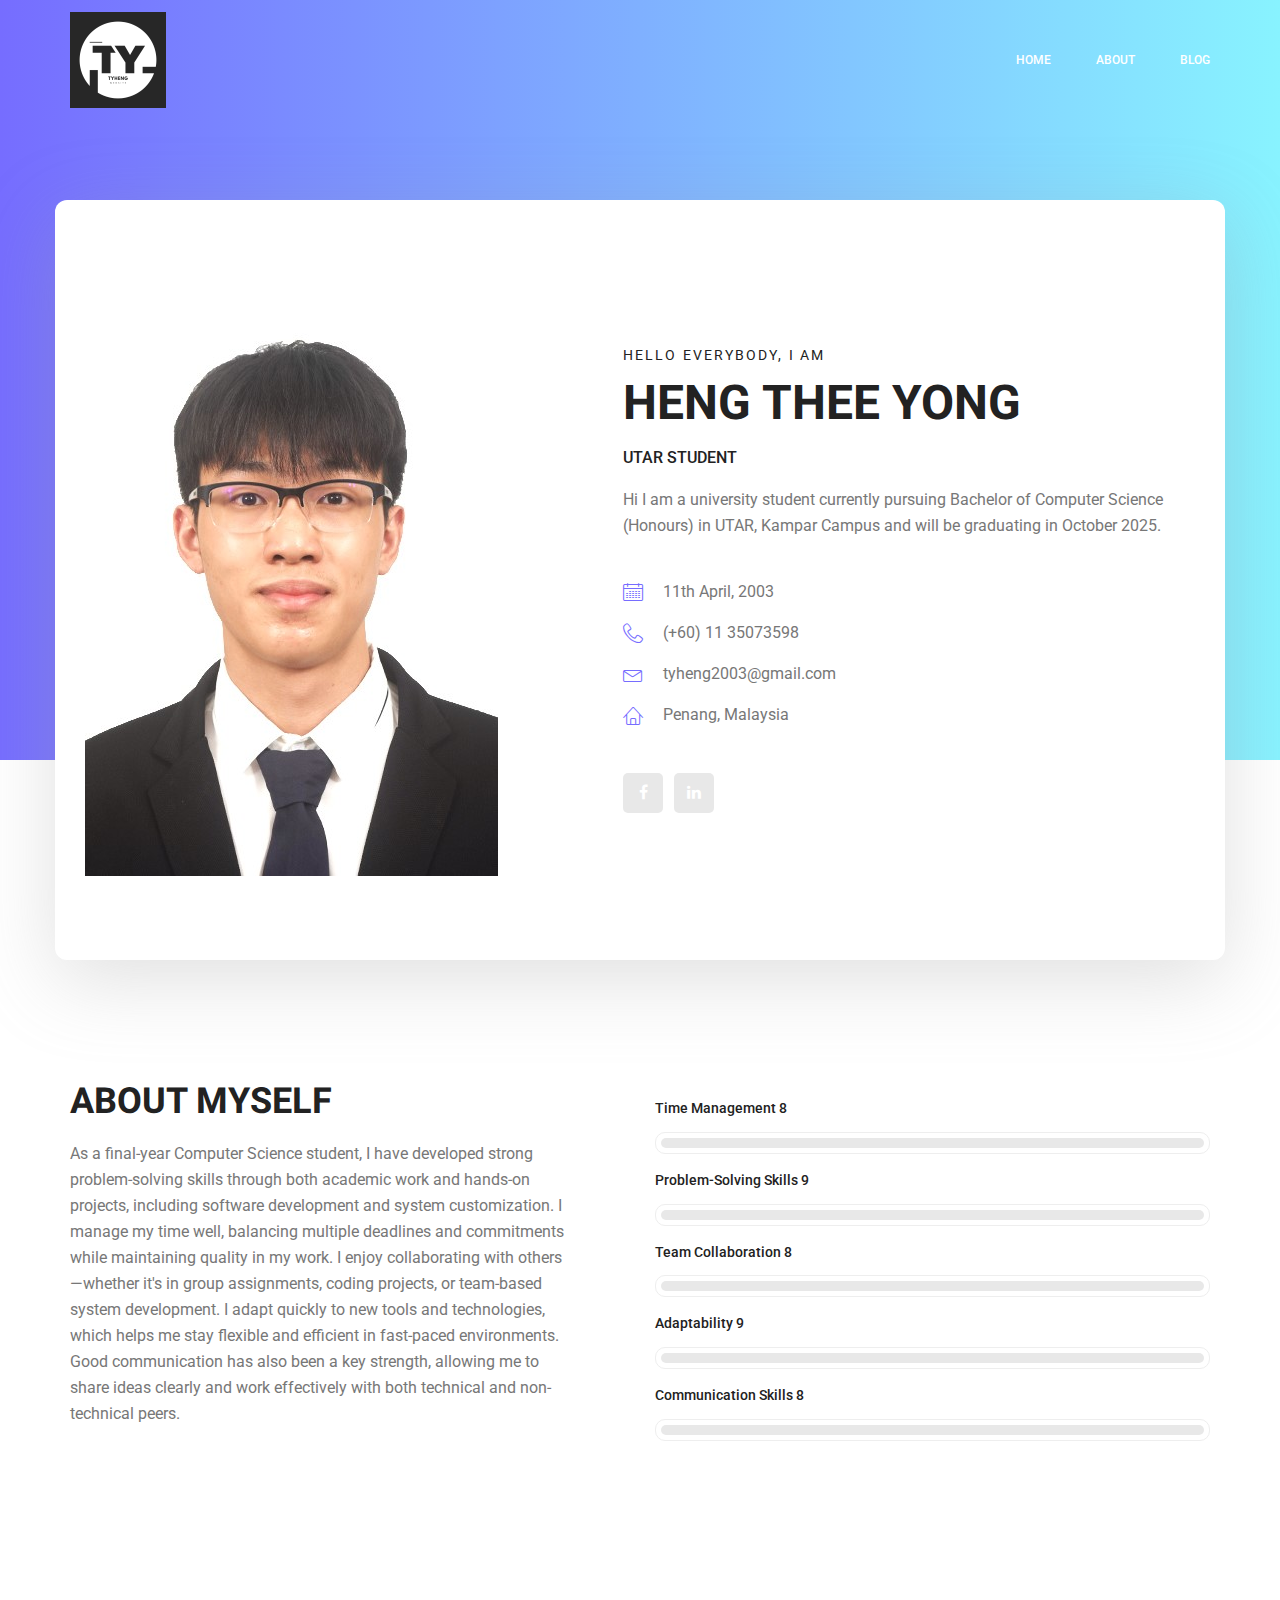
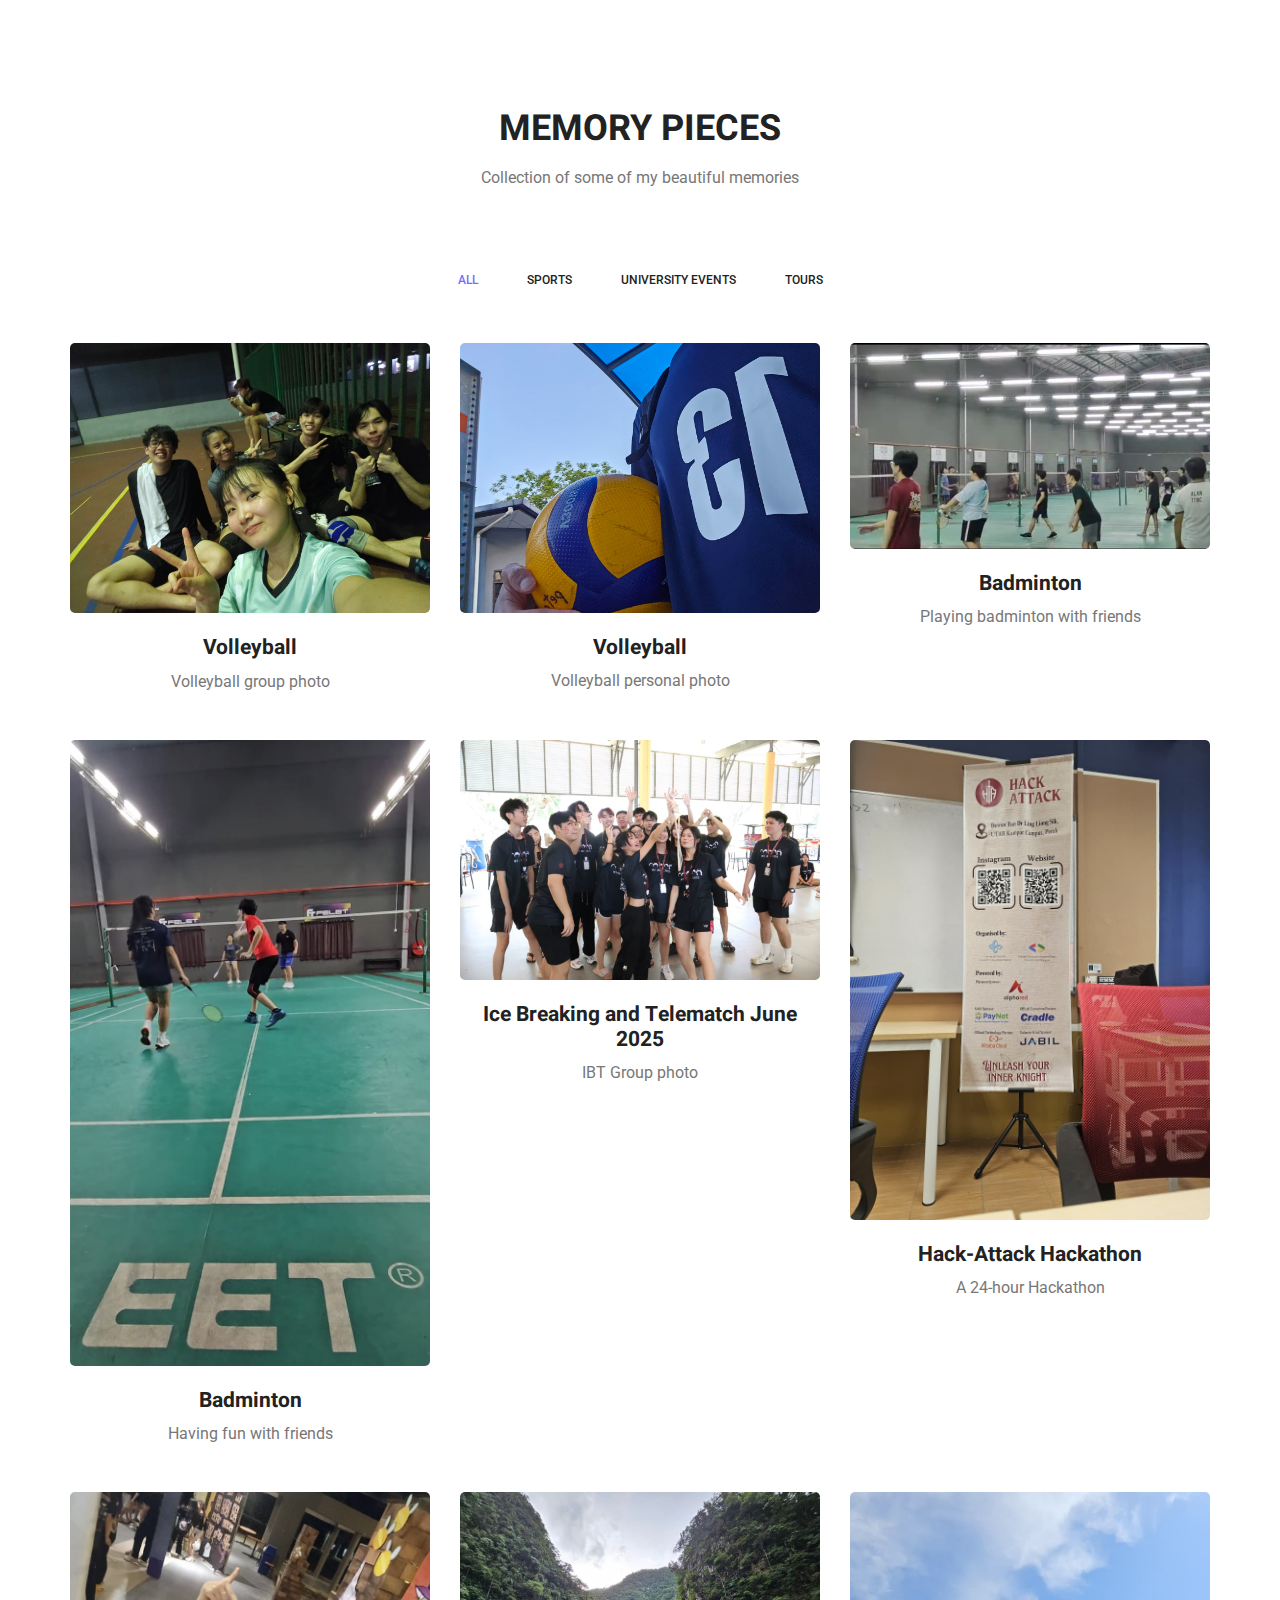
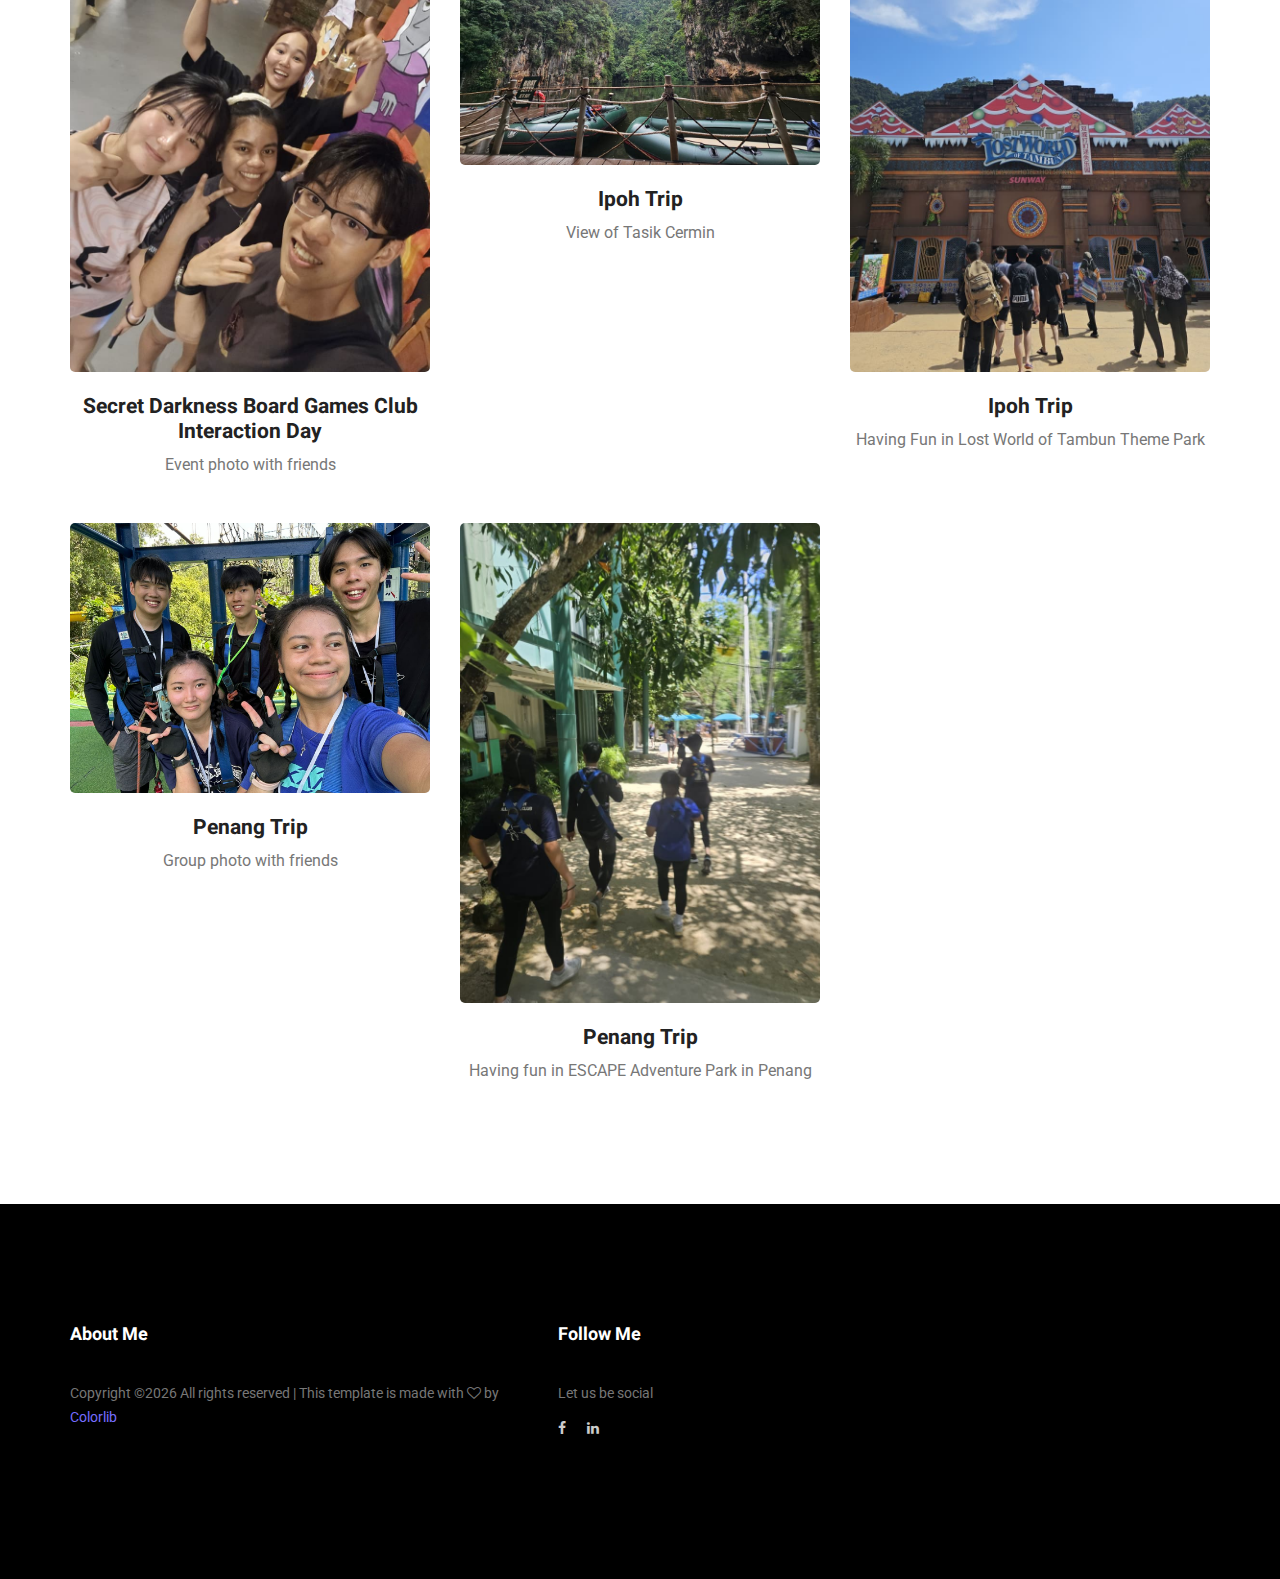
<file: index.html>
<!doctype html>
<html lang="en">
    <head>
        <!-- Required meta tags -->
        <meta charset="utf-8">
        <meta name="viewport" content="width=device-width, initial-scale=1, shrink-to-fit=no">
        <link rel="icon" href="img/favicon.png" type="image/png">
        <title>Thee Yong's Personal Website</title>
        <!-- Bootstrap CSS -->
        <link rel="stylesheet" href="css/bootstrap.css">
        <link rel="stylesheet" href="vendors/linericon/style.css">
        <link rel="stylesheet" href="css/font-awesome.min.css">
        <link rel="stylesheet" href="vendors/owl-carousel/owl.carousel.min.css">
        <link rel="stylesheet" href="vendors/lightbox/simpleLightbox.css">
        <link rel="stylesheet" href="vendors/nice-select/css/nice-select.css">
        <link rel="stylesheet" href="vendors/animate-css/animate.css">
        <link rel="stylesheet" href="vendors/popup/magnific-popup.css">
        <link rel="stylesheet" href="vendors/flaticon/flaticon.css">
        <!-- main css -->
        <link rel="stylesheet" href="css/style.css">
        <link rel="stylesheet" href="css/responsive.css">
    </head>
    <body>
        
        <!--================Header Menu Area =================-->
        <header class="header_area">
            <div class="main_menu">
            	<nav class="navbar navbar-expand-lg navbar-light">
					<div class="container box_1620">
						<!-- Brand and toggle get grouped for better mobile display -->
						<a class="navbar-brand logo_h" href="index.html"><img src="img/gallery/logo.png" alt=""></a>
						<button class="navbar-toggler" type="button" data-toggle="collapse" data-target="#navbarSupportedContent" aria-controls="navbarSupportedContent" aria-expanded="false" aria-label="Toggle navigation">
							<span class="icon-bar"></span>
							<span class="icon-bar"></span>
							<span class="icon-bar"></span>
						</button>
						<!-- Collect the nav links, forms, and other content for toggling -->
						<div class="collapse navbar-collapse offset" id="navbarSupportedContent">
							<ul class="nav navbar-nav menu_nav ml-auto">
								<li class="nav-item active"><a class="nav-link" href="index.html">Home</a></li> 
								<li class="nav-item"><a class="nav-link" href="about-me.html">About</a></li> 
 								 
								<li class="nav-item submenu dropdown">
									<a href="#" class="nav-link dropdown-toggle" data-toggle="dropdown" role="button" aria-haspopup="true" aria-expanded="false">Blog</a>
									<ul class="dropdown-menu">
										<li class="nav-item"><a class="nav-link" href="blog.html">Blog</a></li>
 									</ul>
								</li> 
 							</ul>
						</div> 
					</div>
            	</nav>
            </div>
        </header>
        <!--================Header Menu Area =================-->
        
        <!--================Home Banner Area =================-->
        <section class="home_banner_area">
           	<div class="container box_1620">
           		<div class="banner_inner d-flex align-items-center">
					<div class="banner_content">
						<div class="media">
							<div class="d-flex">
								<img src="img/gallery/Passport Size Photo.JPG" alt="">
							</div>
							<div class="media-body">
								<div class="personal_text">
									<h6>Hello Everybody, i am</h6>
									<h3>Heng Thee Yong</h3>
									<h4>UTAR Student</h4>
									<p>Hi I am a university student currently pursuing Bachelor of Computer Science (Honours) in UTAR, Kampar Campus and will be graduating in October 2025. </p>
									<ul class="list basic_info">
										<li><a href="#"><i class="lnr lnr-calendar-full"></i> 11th April, 2003</a></li>
										<li><a href="#"><i class="lnr lnr-phone-handset"></i> (+60) 11 35073598</a></li>
										<li><a href="#"><i class="lnr lnr-envelope"></i> tyheng2003@gmail.com</a></li>
										<li><a href="#"><i class="lnr lnr-home"></i> Penang, Malaysia</a></li>
									</ul>
									<ul class="list personal_social">
										<li><a href="https://www.facebook.com/theeyong.heng"><i class="fa fa-facebook"></i></a></li>
										 
										<li><a href="https://www.linkedin.com/in/heng-thee-yong-95a92925b/"><i class="fa fa-linkedin"></i></a></li>
									</ul>
								</div>
							</div>
						</div>
					</div>
				</div>
            </div>
        </section>
        <!--================End Home Banner Area =================-->
        
        <!--================Welcome Area =================-->
        <section class="welcome_area p_120">
        	<div class="container">
        		<div class="row welcome_inner">
        			<div class="col-lg-6">
        				<div class="welcome_text">
        					<h4>About Myself</h4>
        					<p>As a final-year Computer Science student, I have developed strong problem-solving skills through both academic work and hands-on projects, including software development and system customization. I manage my time well, balancing multiple deadlines and commitments while maintaining quality in my work. I enjoy collaborating with others—whether it's in group assignments, coding projects, or team-based system development. I adapt quickly to new tools and technologies, which helps me stay flexible and efficient in fast-paced environments. Good communication has also been a key strength, allowing me to share ideas clearly and work effectively with both technical and non-technical peers.</p>
        				</div>
        			</div>
        			<div class="col-lg-6">
        				<div class="tools_expert">
        					<div class="skill_main">
								<div class="skill_item">
									<h4>Time Management <span class="counter">8</span></h4>
									<div class="progress_br">
										<div class="progress">
											<div class="progress-bar" role="progressbar" aria-valuenow="8" aria-valuemin="0" aria-valuemax="10"></div>
										</div>
									</div>
								</div>
								<div class="skill_item">
									<h4>Problem-Solving Skills <span class="counter">9</span></h4>
									<div class="progress_br">
										<div class="progress">
											<div class="progress-bar" role="progressbar" aria-valuenow="9" aria-valuemin="0" aria-valuemax="10"></div>
										</div>
									</div>
								</div>
								<div class="skill_item">
									<h4>Team Collaboration <span class="counter">8</span></h4>
									<div class="progress_br">
										<div class="progress">
											<div class="progress-bar" role="progressbar" aria-valuenow="8" aria-valuemin="0" aria-valuemax="10"></div>
										</div>
									</div>
								</div>
								<div class="skill_item">
									<h4>Adaptability <span class="counter">9</span></h4>
									<div class="progress_br">
										<div class="progress">
											<div class="progress-bar" role="progressbar" aria-valuenow="9" aria-valuemin="0" aria-valuemax="10"></div>
										</div>
									</div>
								</div>
								<div class="skill_item">
									<h4>Communication Skills <span class="counter">8</span></h4>
									<div class="progress_br">
										<div class="progress">
											<div class="progress-bar" role="progressbar" aria-valuenow="8" aria-valuemin="0" aria-valuemax="10"></div>
										</div>
									</div>
								</div>
							</div>
        				</div>
        			</div>
        		</div>
        	</div>
        </section>
        <!--================End Welcome Area =================-->
        
        <!--================My Tabs Area =================-->
        <!--================End My Tabs Area =================-->
        
        <!--================Feature Area =================-->
        <!--================End Feature Area =================-->
        
        <!--================Home Gallery Area =================-->
        <section class="home_gallery_area p_120">
        	<div class="container">
        		<div class="main_title">
        			<h2>Memory Pieces</h2>
        			<p>Collection of some of my beautiful memories</p>
        		</div>
        		<div class="isotope_fillter">
        			<ul class="gallery_filter list">
						<li class="active" data-filter="*"><a href="#">All</a></li>
						<li data-filter=".sports"><a href="#">Sports</a></li>
						<li data-filter=".event"><a href="#">University Events</a></li>
						<li data-filter=".tours"><a href="#">Tours</a></li>
					</ul>
        		</div>
        	</div>
        	<div class="container">
        		<div class="gallery_f_inner row imageGallery1">
        			<div class="col-lg-4 col-md-4 col-sm-6 sports">
        				<div class="h_gallery_item">
        					<div class="g_img_item">
        						<img class="img-fluid" src="img/gallery/Volleyball1.jpg" alt="">
        						<a class="light" href="img/gallery/Volleyball1.jpg"><img src="img/gallery/icon.png" alt=""></a>
        					</div>
        					<div class="g_item_text">
        						<h4>Volleyball</h4>
        						<p>Volleyball group photo</p>
        					</div>
        				</div>
        			</div>
					<div class="col-lg-4 col-md-4 col-sm-6 sports">
        				<div class="h_gallery_item">
        					<div class="g_img_item">
        						<img class="img-fluid" src="img/gallery/Volleyball2.jpg" alt="">
        						<a class="light" href="img/gallery/Volleyball2.jpg"><img src="img/gallery/icon.png" alt=""></a>
        					</div>
        					<div class="g_item_text">
        						<h4>Volleyball</h4>
        						<p>Volleyball personal photo</p>
        					</div>
        				</div>
        			</div>
        			<div class="col-lg-4 col-md-4 col-sm-6 sports">
        				<div class="h_gallery_item">
        					<div class="g_img_item">
        						<img class="img-fluid" src="img/gallery/Badminton1.jpg" alt="">
        						<a class="light" href="img/gallery/Badminton1.jpg"><img src="img/gallery/icon.png" alt=""></a>
        					</div>
        					<div class="g_item_text">
        						<h4>Badminton</h4>
        						<p>Playing badminton with friends</p>
        					</div>
        				</div>
        			</div>
        			<div class="col-lg-4 col-md-4 col-sm-6 sports">
        				<div class="h_gallery_item">
        					<div class="g_img_item">
        						<img class="img-fluid" src="img/gallery/Badminton2.jpg" alt="">
        						<a class="light" href="img/gallery/Badminton2.jpg"><img src="img/gallery/icon.png" alt=""></a>
        					</div>
        					<div class="g_item_text">
        						<h4>Badminton</h4>
        						<p>Having fun with friends</p>
        					</div>
        				</div>
        			</div>
        			<div class="col-lg-4 col-md-4 col-sm-6 event">
        				<div class="h_gallery_item">
        					<div class="g_img_item">
        						<img class="img-fluid" src="img/gallery/IBT1.jpg" alt="">
        						<a class="light" href="img/gallery/IBT1.jpg"><img src="img/gallery/icon.png" alt=""></a>
        					</div>
        					<div class="g_item_text">
        						<h4>Ice Breaking and Telematch June 2025</h4>
        						<p>IBT Group photo</p>
        					</div>
        				</div>
        			</div>
        			<div class="col-lg-4 col-md-4 col-sm-6 event">
        				<div class="h_gallery_item">
        					<div class="g_img_item">
        						<img class="img-fluid" src="img/gallery/HackAttack2.jpg" alt="">
        						<a class="light" href="img/gallery/HackAttack2.jpg"><img src="img/gallery/icon.png" alt=""></a>
        					</div>
        					<div class="g_item_text">
        						<h4>Hack-Attack Hackathon</h4>
        						<p>A 24-hour Hackathon</p>
        					</div>
        				</div>
        			</div>
        			<div class="col-lg-4 col-md-4 col-sm-6 event">
        				<div class="h_gallery_item">
        					<div class="g_img_item">
        						<img class="img-fluid" src="img/gallery/SecretD2.jpg" alt="">
        						<a class="light" href="img/gallery/SecretD2.jpg"><img src="img/gallery/icon.png" alt=""></a>
        					</div>
        					<div class="g_item_text">
        						<h4>Secret Darkness Board Games Club Interaction Day</h4>
        						<p>Event photo with friends</p>
        					</div>
        				</div>
        			</div>
					<div class="col-lg-4 col-md-4 col-sm-6 tours">
        				<div class="h_gallery_item">
        					<div class="g_img_item">
        						<img class="img-fluid" src="img/gallery/IpohTrip3.jpg" alt="">
        						<a class="light" href="img/gallery/IpohTrip3.jpg"><img src="img/gallery/icon.png" alt=""></a>
        					</div>
        					<div class="g_item_text">
        						<h4>Ipoh Trip</h4>
        						<p>View of Tasik Cermin</p>
        					</div>
        				</div>
        			</div>
					<div class="col-lg-4 col-md-4 col-sm-6 tours">
        				<div class="h_gallery_item">
        					<div class="g_img_item">
        						<img class="img-fluid" src="img/gallery/IpohTrip9.jpg" alt="">
        						<a class="light" href="img/gallery/IpohTrip9.jpg"><img src="img/gallery/icon.png" alt=""></a>
        					</div>
        					<div class="g_item_text">
        						<h4>Ipoh Trip</h4>
        						<p>Having Fun in Lost World of Tambun Theme Park</p>
        					</div>
        				</div>
        			</div>
					<div class="col-lg-4 col-md-4 col-sm-6 tours">
        				<div class="h_gallery_item">
        					<div class="g_img_item">
        						<img class="img-fluid" src="img/gallery/PenangTrip6.jpg" alt="">
        						<a class="light" href="img/gallery/PenangTrip6.jpg"><img src="img/gallery/icon.png" alt=""></a>
        					</div>
        					<div class="g_item_text">
        						<h4>Penang Trip</h4>
        						<p>Group photo with friends</p>
        					</div>
        				</div>
        			</div>
					<div class="col-lg-4 col-md-4 col-sm-6 tours">
        				<div class="h_gallery_item">
        					<div class="g_img_item">
        						<img class="img-fluid" src="img/gallery/PenangTrip7.jpg" alt="">
        						<a class="light" href="img/gallery/PenangTrip7.jpg"><img src="img/gallery/icon.png" alt=""></a>
        					</div>
        					<div class="g_item_text">
        						<h4>Penang Trip</h4>
        						<p>Having fun in ESCAPE Adventure Park in Penang</p>
        					</div>
        				</div>
        			</div>
        		</div>
        	</div>
        </section>
        <!--================End Home Gallery Area =================-->
        
        <!--================Testimonials Area =================-->
        <!--================End Testimonials Area =================-->
        
        <!--================Footer Area =================-->
        <footer class="footer_area p_120">
        	<div class="container">
        		<div class="row footer_inner">
        			<div class="col-lg-5 col-sm-6">
        				<aside class="f_widget ab_widget">
        					<div class="f_title">
        						<h3>About Me</h3>
        					</div>
        					 
        					<p><!-- Link back to Colorlib can't be removed. Template is licensed under CC BY 3.0. -->
Copyright &copy;<script>document.write(new Date().getFullYear());</script> All rights reserved | This template is made with <i class="fa fa-heart-o" aria-hidden="true"></i> by <a href="https://colorlib.com" target="_blank">Colorlib</a>
<!-- Link back to Colorlib can't be removed. Template is licensed under CC BY 3.0. --></p>
        				</aside>
        			</div>
        			 
        			<div class="col-lg-2">
        				<aside class="f_widget social_widget">
        					<div class="f_title">
        						<h3>Follow Me</h3>
        					</div>
        					<p>Let us be social</p>
        					<ul class="list">
								<li><a href="https://www.facebook.com/theeyong.heng"><i class="fa fa-facebook"></i></a></li>
								<li><a href="https://www.linkedin.com/in/heng-thee-yong-95a92925b/"><i class="fa fa-linkedin"></i></a></li>
        						 
         					</ul>
        				</aside>
        			</div>
        		</div>
        	</div>
        </footer>
        <!--================End Footer Area =================-->
        
        
        
        
        
        
        <!-- Optional JavaScript -->
        <!-- jQuery first, then Popper.js, then Bootstrap JS -->
        <script src="js/jquery-3.3.1.min.js"></script>
        <script src="js/popper.js"></script>
        <script src="js/bootstrap.min.js"></script>
        <script src="js/stellar.js"></script>
        <script src="vendors/lightbox/simpleLightbox.min.js"></script>
        <script src="vendors/nice-select/js/jquery.nice-select.min.js"></script>
        <script src="vendors/isotope/imagesloaded.pkgd.min.js"></script>
        <script src="vendors/isotope/isotope.pkgd.min.js"></script>
        <script src="vendors/owl-carousel/owl.carousel.min.js"></script>
        <script src="vendors/popup/jquery.magnific-popup.min.js"></script>
        <script src="js/jquery.ajaxchimp.min.js"></script>
        <script src="vendors/counter-up/jquery.waypoints.min.js"></script>
        <script src="vendors/counter-up/jquery.counterup.min.js"></script>
        <script src="js/mail-script.js"></script>
        <script src="js/theme.js"></script>
    </body>
</html>
</file>
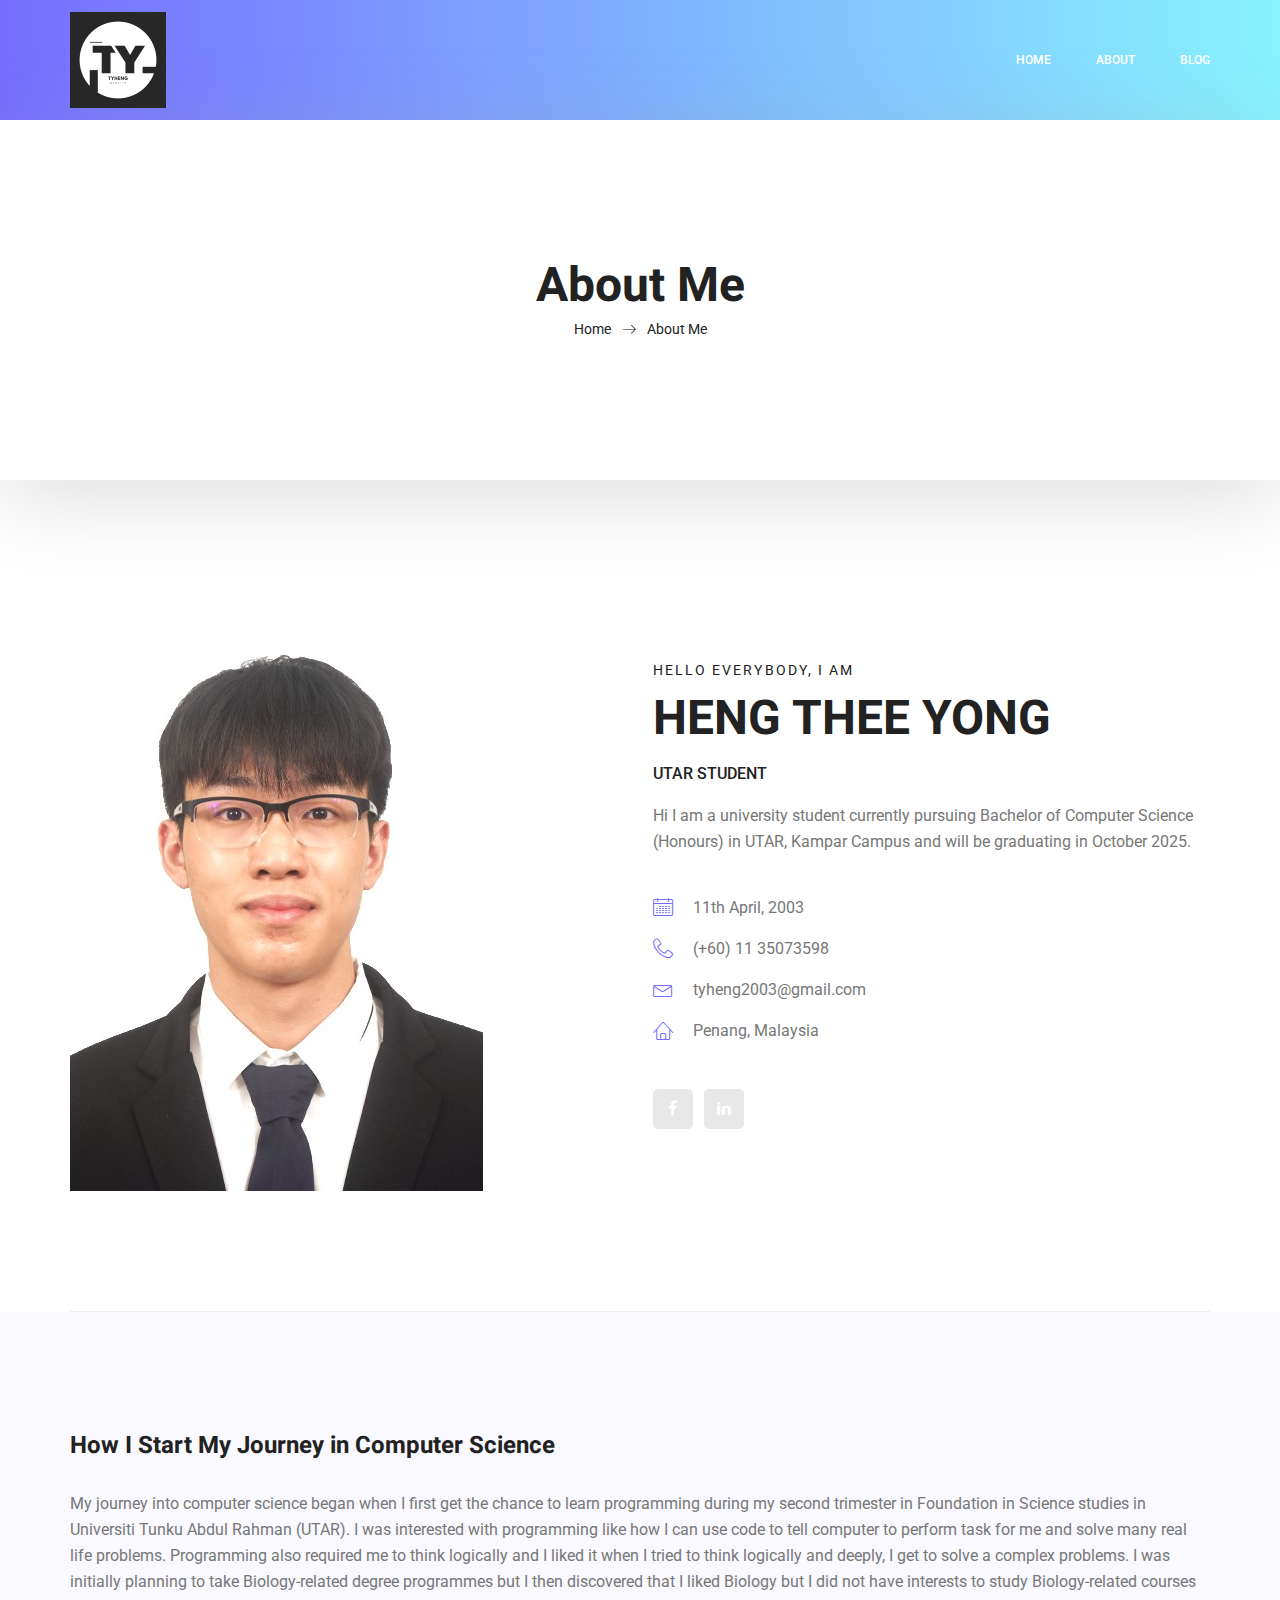
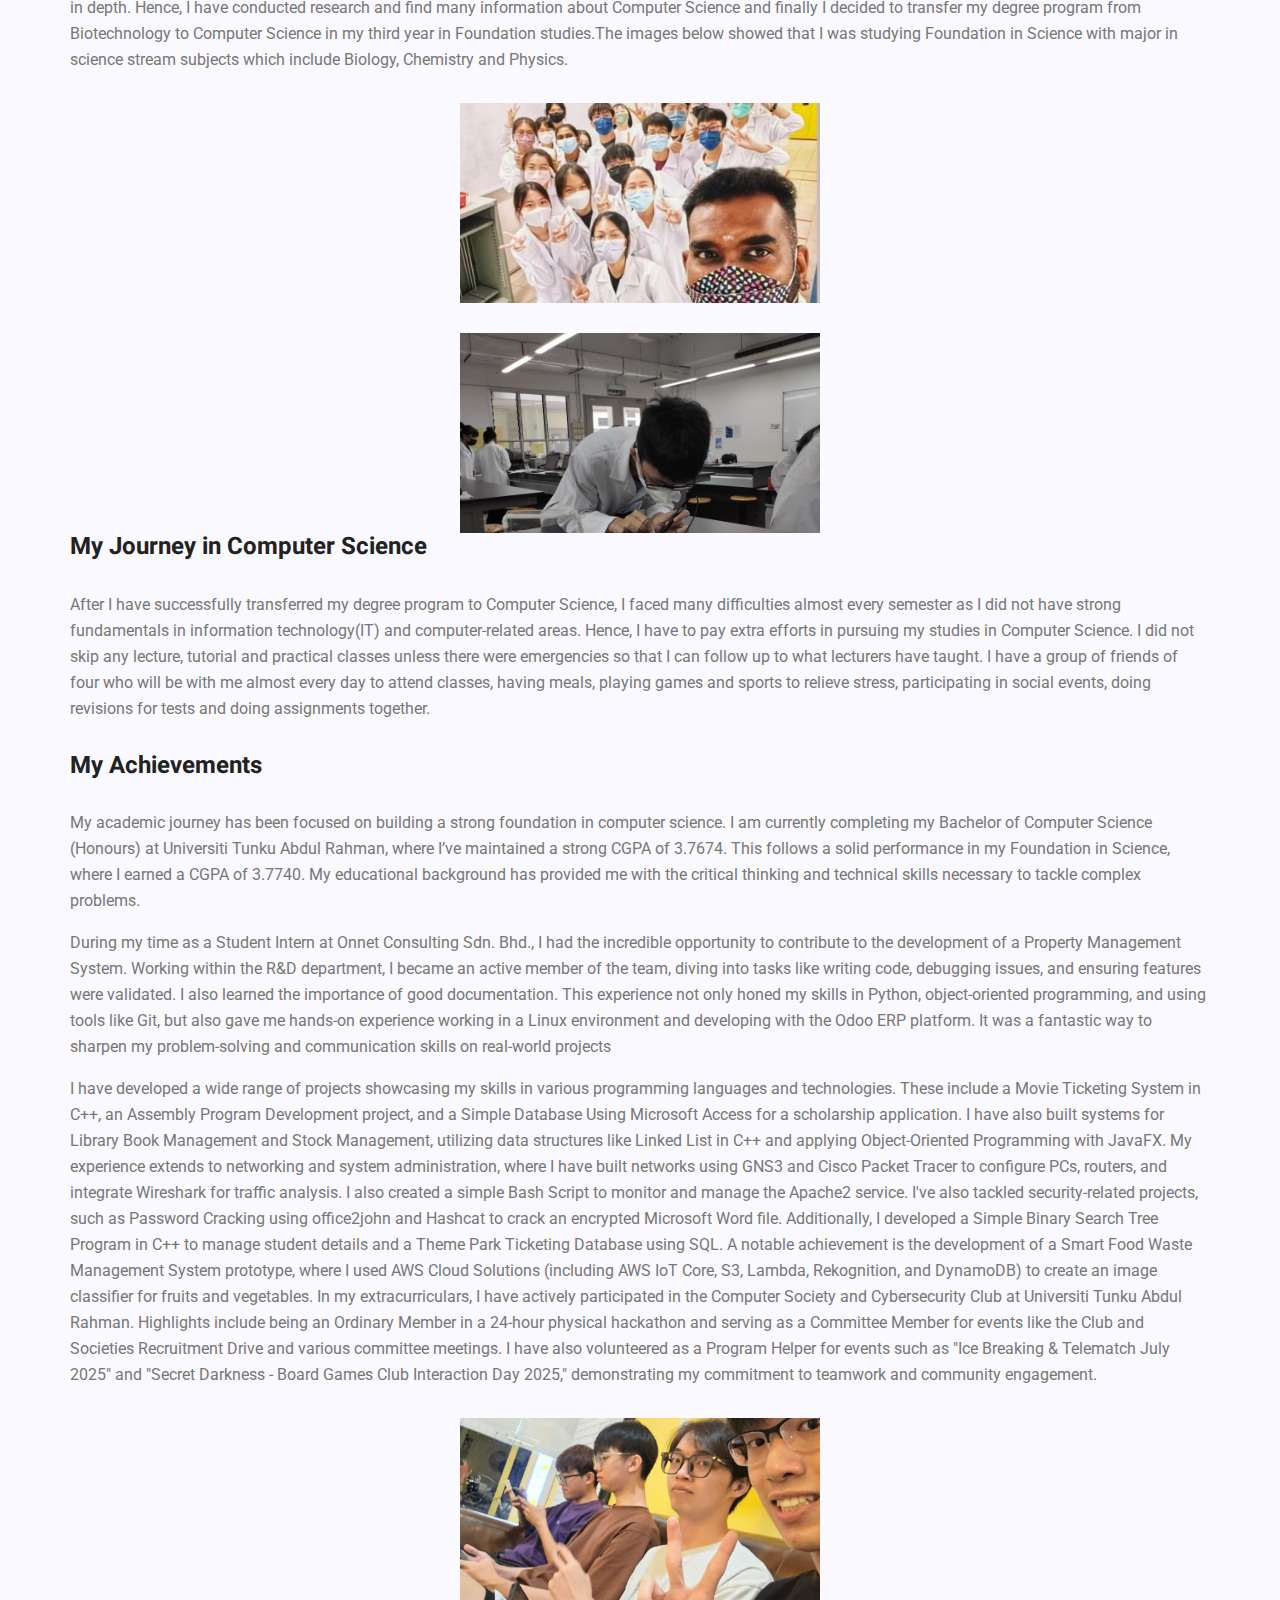
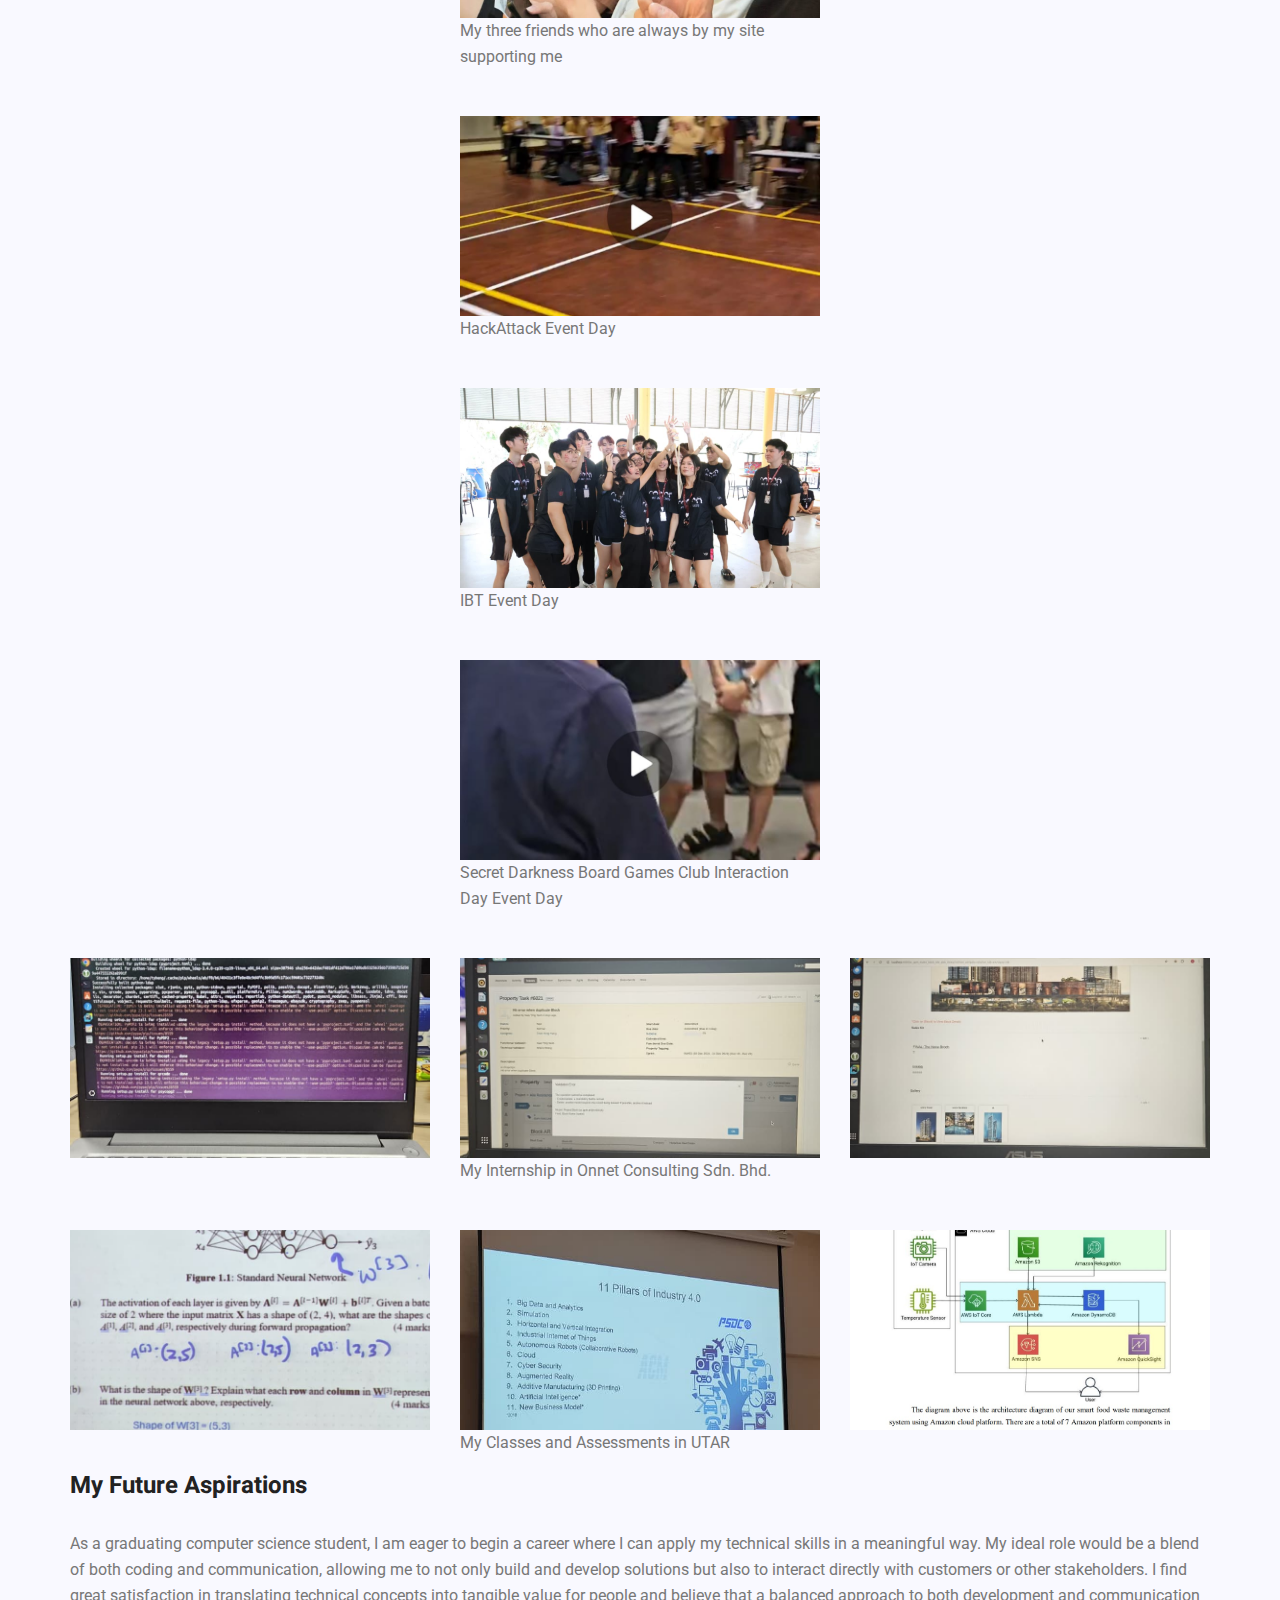
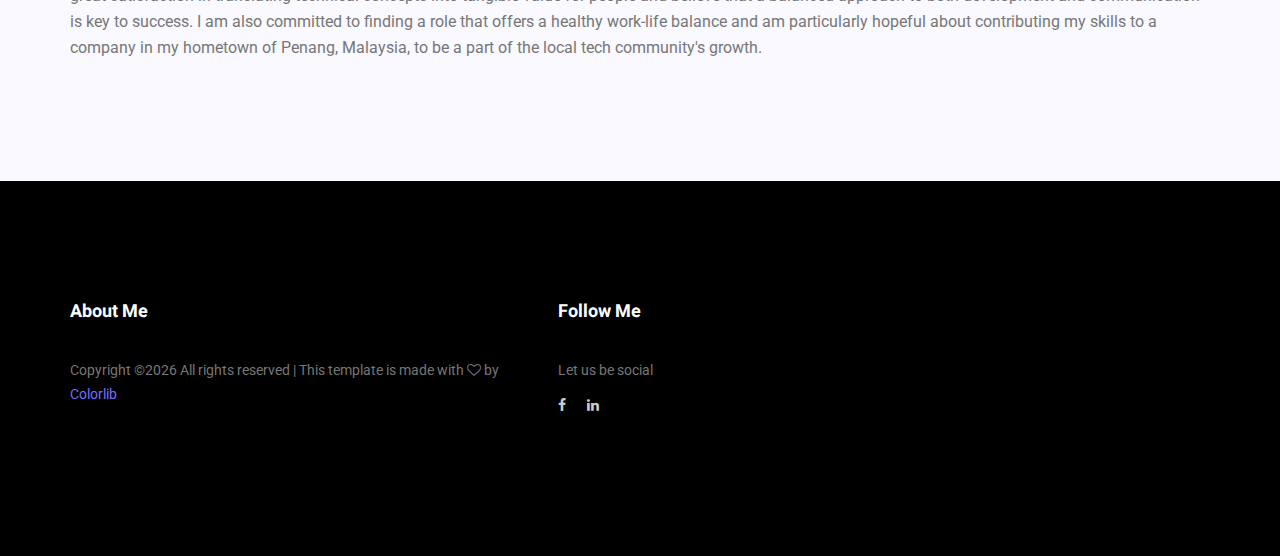
<file: about-me.html>
<!doctype html>
<html lang="en">
    <head>
        <!-- Required meta tags -->
        <meta charset="utf-8">
        <meta name="viewport" content="width=device-width, initial-scale=1, shrink-to-fit=no">
        <link rel="icon" href="img/favicon.png" type="image/png">
        <title>MeetMe Personal</title>
        <!-- Bootstrap CSS -->
        <link rel="stylesheet" href="css/bootstrap.css">
        <link rel="stylesheet" href="vendors/linericon/style.css">
        <link rel="stylesheet" href="css/font-awesome.min.css">
        <link rel="stylesheet" href="vendors/owl-carousel/owl.carousel.min.css">
        <link rel="stylesheet" href="vendors/lightbox/simpleLightbox.css">
        <link rel="stylesheet" href="vendors/nice-select/css/nice-select.css">
        <link rel="stylesheet" href="vendors/animate-css/animate.css">
        <link rel="stylesheet" href="vendors/popup/magnific-popup.css">
        <!-- main css -->
        <link rel="stylesheet" href="css/style.css">
        <link rel="stylesheet" href="css/responsive.css">
    </head>
    <body>
        
        <!--================Header Menu Area =================-->
        <header class="header_area">
            <div class="main_menu">
            	<nav class="navbar navbar-expand-lg navbar-light">
					<div class="container box_1620">
						<!-- Brand and toggle get grouped for better mobile display -->
						<a class="navbar-brand logo_h" href="index.html"><img src="img/gallery/logo.png" alt=""></a>
						<button class="navbar-toggler" type="button" data-toggle="collapse" data-target="#navbarSupportedContent" aria-controls="navbarSupportedContent" aria-expanded="false" aria-label="Toggle navigation">
							<span class="icon-bar"></span>
							<span class="icon-bar"></span>
							<span class="icon-bar"></span>
						</button>
						<!-- Collect the nav links, forms, and other content for toggling -->
						<div class="collapse navbar-collapse offset" id="navbarSupportedContent">
							<ul class="nav navbar-nav menu_nav ml-auto">
								<li class="nav-item active"><a class="nav-link" href="index.html">Home</a></li> 
								<li class="nav-item"><a class="nav-link" href="about-me.html">About</a></li> 
 								 
								<li class="nav-item submenu dropdown">
									<a href="#" class="nav-link dropdown-toggle" data-toggle="dropdown" role="button" aria-haspopup="true" aria-expanded="false">Blog</a>
									<ul class="dropdown-menu">
										<li class="nav-item"><a class="nav-link" href="blog.html">Blog</a></li>
 									</ul>
								</li> 
 							</ul>
						</div> 
					</div>
            	</nav>
            </div>
        </header>
        <!--================Header Menu Area =================-->
        
        <!--================Home Banner Area =================-->
        <section class="banner_area">
            <div class="box_1620">
				<div class="banner_inner d-flex align-items-center">
					<div class="container">
						<div class="banner_content text-center">
							<h2>About Me</h2>
							<div class="page_link">
								<a href="index.html">Home</a>
								<a href="about-me.html">About Me</a>
							</div>
						</div>
					</div>
				</div>
            </div>
        </section>
        <!--================End Home Banner Area =================-->
        
        
        <!--================Home Banner Area =================-->
        <section class="profile_area">
           	<div class="container">
           		<div class="profile_inner p_120">
					<div class="row">
						<div class="col-lg-5">
							<img class="img-fluid" src="img/gallery/Passport Size Photo.JPG" alt="">
						</div>
						<div class="col-lg-7">
							<div class="personal_text">
								<h6>Hello Everybody, i am</h6>
								<h3>Heng Thee Yong</h3>
								<h4>UTAR Student</h4>
								<p>Hi I am a university student currently pursuing Bachelor of Computer Science (Honours) in UTAR, Kampar Campus and will be graduating in October 2025. </p>
								<ul class="list basic_info">
									<li><a href="#"><i class="lnr lnr-calendar-full"></i> 11th April, 2003</a></li>
									<li><a href="#"><i class="lnr lnr-phone-handset"></i> (+60) 11 35073598</a></li>
									<li><a href="#"><i class="lnr lnr-envelope"></i> tyheng2003@gmail.com</a></li>
									<li><a href="#"><i class="lnr lnr-home"></i> Penang, Malaysia</a></li>
								</ul>
								<ul class="list personal_social">
									<li><a href="https://www.facebook.com/theeyong.heng"><i class="fa fa-facebook"></i></a></li>
									 
									<li><a href="https://www.linkedin.com/in/heng-thee-yong-95a92925b/"><i class="fa fa-linkedin"></i></a></li>
								</ul>
							</div>
						</div>
					</div>
           		</div>
            </div>
        </section>
        <!--================End Home Banner Area =================-->
        
        <!--================Welcome Area =================-->
        <!--================End Welcome Area =================-->
        
        <!--================Testimonials Area =================-->
        <section class="testimonials_area p_120">
        	<div class="container">
        		<div>
        			<h2 class="text-heading title_color">How I Start My Journey in Computer Science</h2>
        			<p class="sample-text">My journey into computer science began when I first get the chance to learn programming during my second trimester
						in Foundation in Science studies in Universiti Tunku Abdul Rahman (UTAR). I was interested with programming like
						how I can use code to tell computer to perform task for me and solve many real life problems. Programming also
						required me to think logically and I liked it when I tried to think logically and deeply, I get to solve a complex problems.
						I was initially planning to take Biology-related degree programmes but I then discovered that I liked Biology but I did not have interests
						to study Biology-related courses in depth. Hence, I have conducted research and find many information about Computer Science and finally I
						decided to transfer my degree program from Biotechnology to Computer Science in my third year in Foundation studies.The images below showed
						that I was studying Foundation in Science with major in science stream subjects which include Biology, Chemistry and Physics. 
					</p>
        		</div>

				<div class="row gallery-item">
					<div class="col-md-4">
					</div>
					<div class="col-md-4">
						<a href="img/gallery/Foundation1.jpg" class="img-gal"><div class="single-gallery-image" style="background: url(img/gallery/Foundation1.jpg);"></div></a>
					</div>
					<div class="col-md-4">
					</div>
					<div class="col-md-4">
					</div>
					<div class="col-md-4">
						<a href="img/gallery/Foundation2.jpg" class="img-gal"><div class="single-gallery-image" style="background: url(img/gallery/Foundation2.jpg);"></div></a>
					</div>
					<div class="col-md-4">
					</div>
				</div>

				<div>
        			<h2 class="text-heading title_color">My Journey in Computer Science</h2>
        			<p class="sample-text">
						After I have successfully transferred my degree program to Computer Science, I faced many difficulties almost every semester as I 
						did not have strong fundamentals in information technology(IT) and computer-related areas. Hence, I have to pay extra efforts in 
						pursuing my studies in Computer Science. I did not skip any lecture, tutorial and practical classes unless there were emergencies
						so that I can follow up to what lecturers have taught. I have a group of friends of four who will be with me almost every day to
						attend classes, having meals, playing games and sports to relieve stress, participating in social events, doing revisions for tests and 
						doing assignments together. 
					</p>
        		</div>

				<div>
        			<h2 class="text-heading title_color"></h2>
        			<p class="sample-text">
					</p>
        		</div>

        		<div>
        			<h2 class="text-heading title_color">My Achievements</h2>
        			<p class="sample-text">
						My academic journey has been focused on building a strong foundation in computer science. I am currently completing my Bachelor of Computer Science (Honours) at Universiti Tunku Abdul Rahman, where I’ve maintained a strong CGPA of 3.7674. This follows a solid performance in my Foundation in Science, where I earned a CGPA of 3.7740. My educational background has provided me with the critical thinking and technical skills necessary to tackle complex problems. 
					</p>
					<p></p>
					<p class="sample-text">
						During my time as a Student Intern at Onnet Consulting Sdn. Bhd., I had the incredible opportunity to contribute to the development of a Property Management System. Working within the R&D department, I became an active member of the team, diving into tasks like writing code, debugging issues, and ensuring features were validated. I also learned the importance of good documentation. This experience not only honed my skills in Python, object-oriented programming, and using tools like Git, but also gave me hands-on experience working in a Linux environment and developing with the Odoo ERP platform. It was a fantastic way to sharpen my problem-solving and communication skills on real-world projects
					</p>
					<p></p>
					<p class="sample-text">
						I have developed a wide range of projects showcasing my skills in various programming languages and technologies. These include a Movie Ticketing System in C++, an Assembly Program Development project, and a Simple Database Using Microsoft Access for a scholarship application. I have also built systems for Library Book Management and Stock Management, utilizing data structures like Linked List in C++ and applying Object-Oriented Programming with JavaFX.

My experience extends to networking and system administration, where I have built networks using GNS3 and Cisco Packet Tracer to configure PCs, routers, and integrate Wireshark for traffic analysis. I also created a simple Bash Script to monitor and manage the Apache2 service.

I've also tackled security-related projects, such as Password Cracking using office2john and Hashcat to crack an encrypted Microsoft Word file. Additionally, I developed a Simple Binary Search Tree Program in C++ to manage student details and a Theme Park Ticketing Database using SQL.

A notable achievement is the development of a Smart Food Waste Management System prototype, where I used AWS Cloud Solutions (including AWS IoT Core, S3, Lambda, Rekognition, and DynamoDB) to create an image classifier for fruits and vegetables.

In my extracurriculars, I have actively participated in the Computer Society and Cybersecurity Club at Universiti Tunku Abdul Rahman. Highlights include being an Ordinary Member in a 24-hour physical hackathon and serving as a Committee Member for events like the Club and Societies Recruitment Drive and various committee meetings. I have also volunteered as a Program Helper for events such as "Ice Breaking & Telematch July 2025" and "Secret Darkness - Board Games Club Interaction Day 2025," demonstrating my commitment to teamwork and community engagement.
					</p>
        		</div>

				<div class="row gallery-item">
					<div class="col-md-4">
					</div>
					<div class="col-md-4">
						<a href="img/gallery/Friend1.jpg" class="img-gal"><div class="single-gallery-image" style="background: url(img/gallery/Friend1.jpg);"></div></a>
					</div>
					<div class="col-md-4">
					</div>
					<div class="col-md-4">
					</div>
					<div class="col-md-4">
						<p>My three friends who are always by my site supporting me</p>
					</div>
					<div class="col-md-4">
					</div>
				</div>

				<div class="row gallery-item">
					<div class="col-md-4">
					</div>
					<div class="col-md-4">
						<a href="img/gallery/HackAttack1.mp4" class="img-gal"><div class="single-gallery-image" style="background: url(img/gallery/HackAttack1.jpg);"></div></a>
					</div>
					<div class="col-md-4">
					</div>
					<div class="col-md-4">
					</div>
					<div class="col-md-4">
						<p>HackAttack Event Day</p>
					</div>
					<div class="col-md-4">
					</div>
				</div>

				<div class="row gallery-item">
					<div class="col-md-4">
					</div>
					<div class="col-md-4">
						<a href="img/gallery/IBT1.jpg" class="img-gal"><div class="single-gallery-image" style="background: url(img/gallery/IBT1.jpg);"></div></a>
					</div>
					<div class="col-md-4">
					</div>
					<div class="col-md-4">
					</div>
					<div class="col-md-4">
						<p>IBT Event Day</p>
					</div>
					<div class="col-md-4">
					</div>
				</div>

				<div class="row gallery-item">
					<div class="col-md-4">
					</div>
					<div class="col-md-4">
						<a href="img/gallery/SecretD1.mp4" class="img-gal"><div class="single-gallery-image" style="background: url(img/gallery/SecretD1.jpg);"></div></a>
					</div>
					<div class="col-md-4">
					</div>
					<div class="col-md-4">
					</div>
					<div class="col-md-4">
						<p>Secret Darkness Board Games Club Interaction Day Event Day</p>
					</div>
					<div class="col-md-4">
					</div>
				</div>

				<div class="row gallery-item">
					<div class="col-md-4">
						<a href="img/gallery/Intern1.jpg" class="img-gal"><div class="single-gallery-image" style="background: url(img/gallery/Intern1.jpg);"></div></a>
					</div>
					<div class="col-md-4">
						<a href="img/gallery/Intern2.jpg" class="img-gal"><div class="single-gallery-image" style="background: url(img/gallery/Intern2.jpg);"></div></a>
					</div>
					<div class="col-md-4">
						<a href="img/gallery/Intern3.jpg" class="img-gal"><div class="single-gallery-image" style="background: url(img/gallery/Intern3.jpg);"></div></a>
					</div>
					<div class="col-md-4">
					</div>
					<div class="col-md-4">
						<p>My Internship in Onnet Consulting Sdn. Bhd.</p>
					</div>
					<div class="col-md-4">
					</div>
				</div>

				<div class="row gallery-item">
					<div class="col-md-4">
						<a href="img/gallery/DeepLearning1.jpg" class="img-gal"><div class="single-gallery-image" style="background: url(img/gallery/DeepLearning1.jpg);"></div></a>
					</div>
					<div class="col-md-4">
						<a href="img/gallery/Lecture1.jpg" class="img-gal"><div class="single-gallery-image" style="background: url(img/gallery/Lecture1.jpg);"></div></a>
					</div>
					<div class="col-md-4">
						<a href="img/gallery/DCS1.jpg" class="img-gal"><div class="single-gallery-image" style="background: url(img/gallery/DCS1.jpg);"></div></a>
					</div>
					<div class="col-md-4">
					</div>
					<div class="col-md-4">
						<p>My Classes and Assessments in UTAR</p>
					</div>
					<div class="col-md-4">
					</div>
				</div>

				<div>
        			<h2 class="text-heading title_color">My Future Aspirations</h2>
        			<p class="sample-text">
						As a graduating computer science student, I am eager to begin a career where I can apply my technical skills in a meaningful way. My ideal role would be a blend of both coding and communication, allowing me to not only build and develop solutions but also to interact directly with customers or other stakeholders. I find great satisfaction in translating technical concepts into tangible value for people and believe that a balanced approach to both development and communication is key to success. I am also committed to finding a role that offers a healthy work-life balance and am particularly hopeful about contributing my skills to a company in my hometown of Penang, Malaysia, to be a part of the local tech community's growth.
					</p>
        		</div>
        	</div>
        </section>
        <!--================End Testimonials Area =================-->
        
        <!--================Footer Area =================-->
        <footer class="footer_area p_120">
        	<div class="container">
        		<div class="row footer_inner">
        			<div class="col-lg-5 col-sm-6">
        				<aside class="f_widget ab_widget">
        					<div class="f_title">
        						<h3>About Me</h3>
        					</div>
        					 
        					<p><!-- Link back to Colorlib can't be removed. Template is licensed under CC BY 3.0. -->
Copyright &copy;<script>document.write(new Date().getFullYear());</script> All rights reserved | This template is made with <i class="fa fa-heart-o" aria-hidden="true"></i> by <a href="https://colorlib.com" target="_blank">Colorlib</a>
<!-- Link back to Colorlib can't be removed. Template is licensed under CC BY 3.0. --></p>
        				</aside>
        			</div>
        			 
        			<div class="col-lg-2">
        				<aside class="f_widget social_widget">
        					<div class="f_title">
        						<h3>Follow Me</h3>
        					</div>
        					<p>Let us be social</p>
        					<ul class="list">
<li><a href="https://www.facebook.com/theeyong.heng"><i class="fa fa-facebook"></i></a></li>								<li><a href="https://www.linkedin.com/in/heng-thee-yong-95a92925b/"><i class="fa fa-linkedin"></i></a></li>        						 
         					</ul>
        				</aside>
        			</div>
        		</div>
        	</div>
        </footer>
        <!--================End Footer Area =================-->
        
        
        
        
        <!-- Optional JavaScript -->
        <!-- jQuery first, then Popper.js, then Bootstrap JS -->
        <script src="js/jquery-3.3.1.min.js"></script>
        <script src="js/popper.js"></script>
        <script src="js/bootstrap.min.js"></script>
        <script src="js/stellar.js"></script>
        <script src="vendors/lightbox/simpleLightbox.min.js"></script>
        <script src="vendors/nice-select/js/jquery.nice-select.min.js"></script>
        <script src="vendors/isotope/imagesloaded.pkgd.min.js"></script>
        <script src="vendors/isotope/isotope.pkgd.min.js"></script>
        <script src="vendors/owl-carousel/owl.carousel.min.js"></script>
        <script src="vendors/popup/jquery.magnific-popup.min.js"></script>
        <script src="js/jquery.ajaxchimp.min.js"></script>
        <script src="vendors/counter-up/jquery.waypoints.min.js"></script>
        <script src="vendors/counter-up/jquery.counterup.min.js"></script>
        <script src="js/mail-script.js"></script>
        <script src="js/theme.js"></script>
    </body>
</html>
</file>
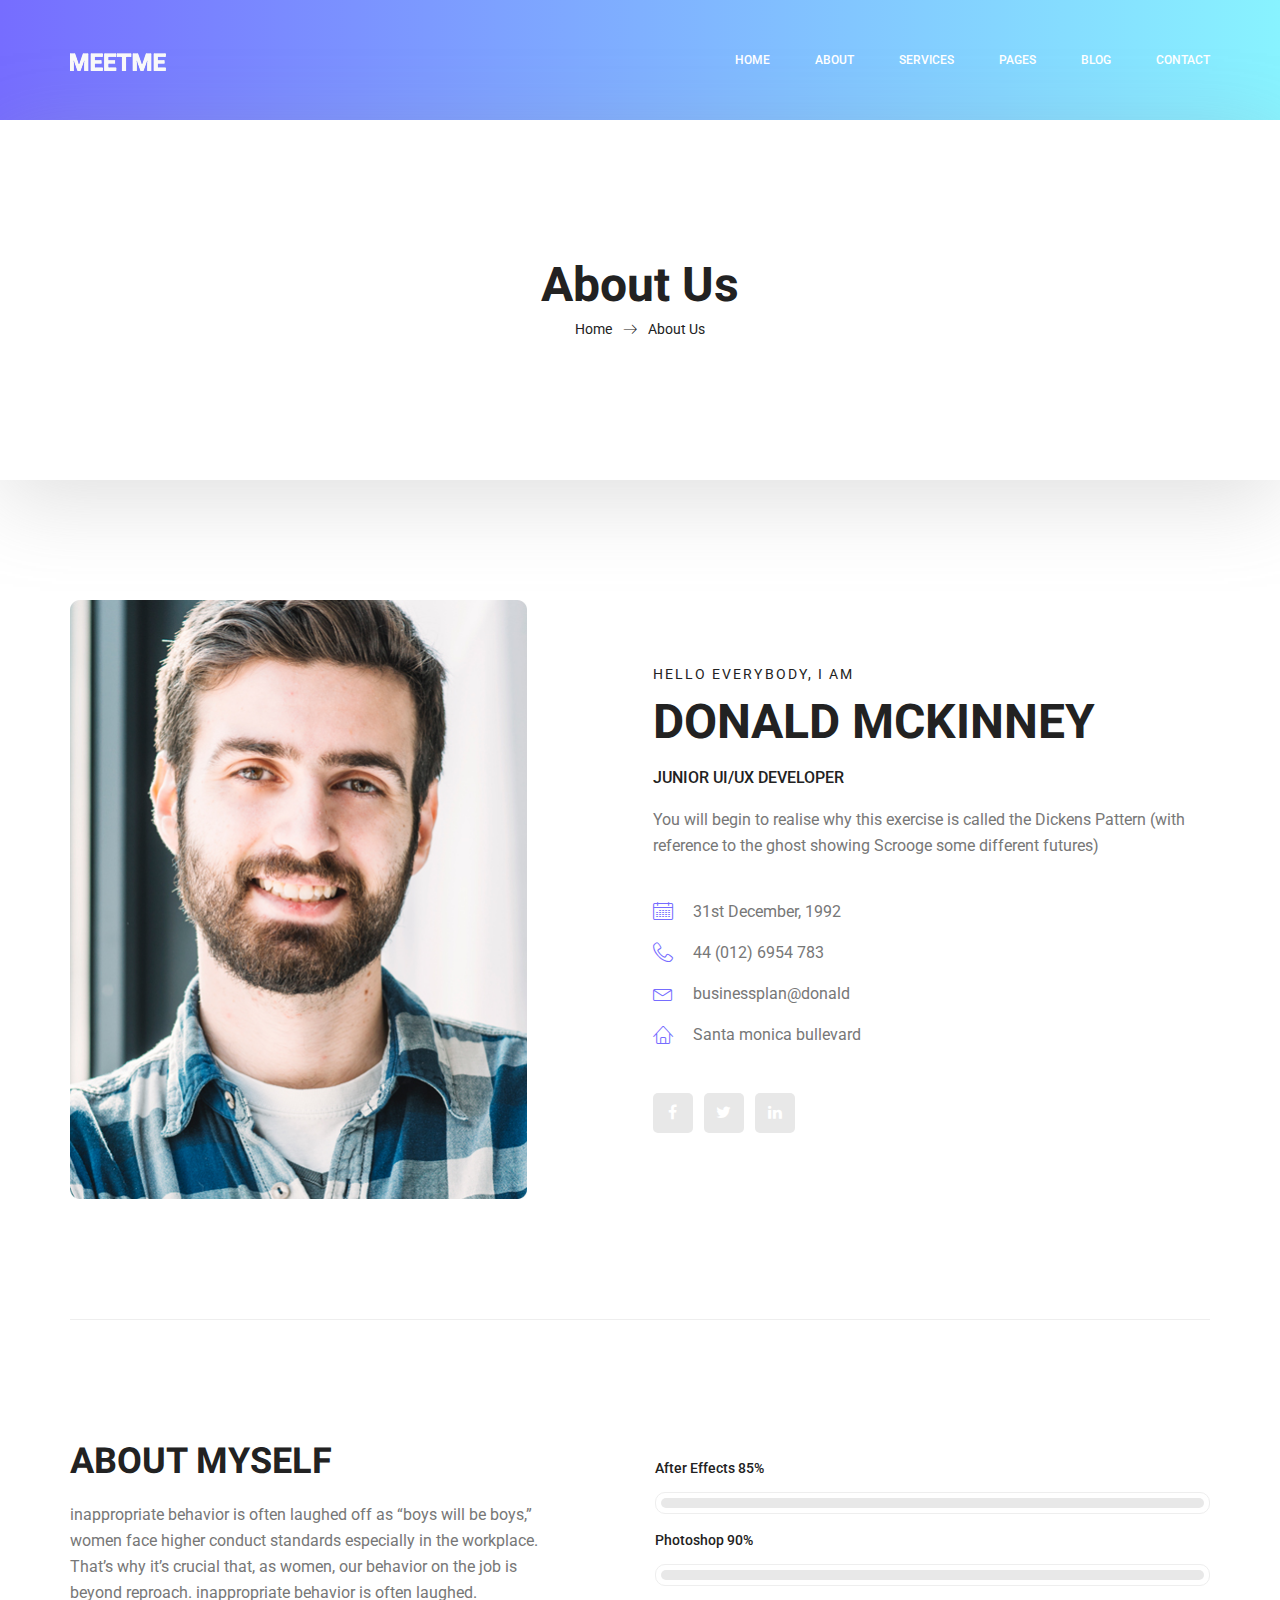
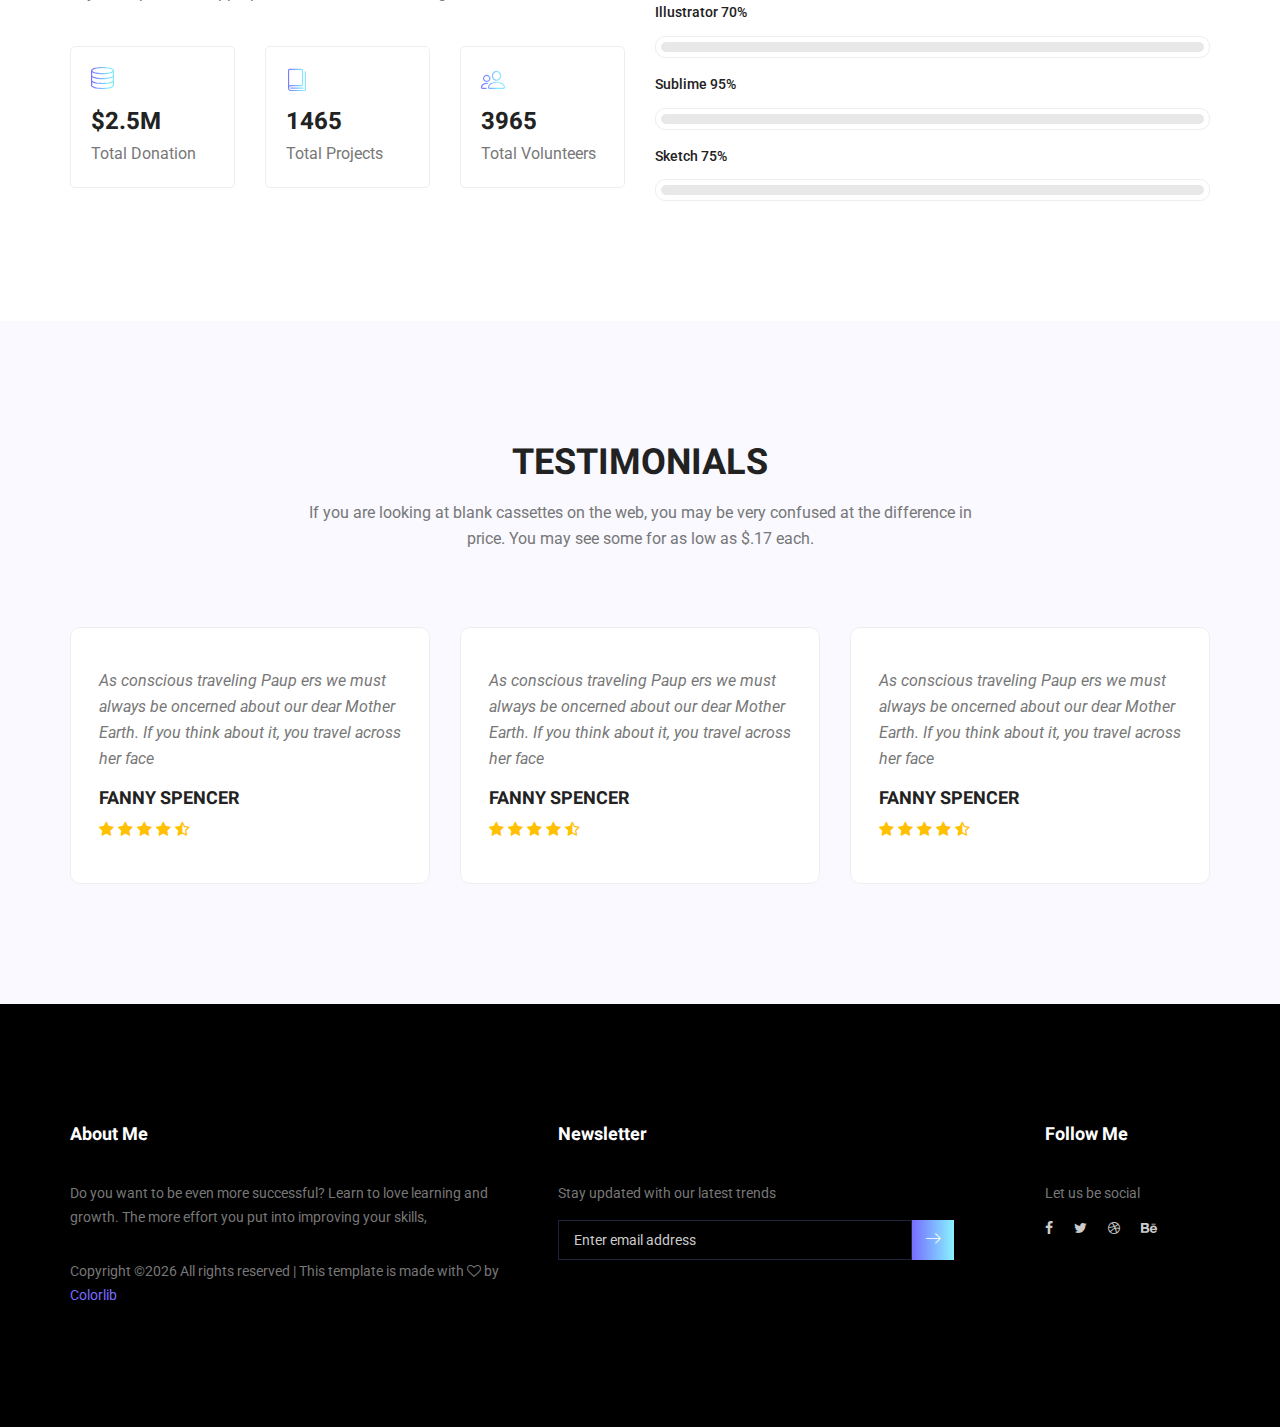
<file: about-us.html>
<!doctype html>
<html lang="en">
    <head>
        <!-- Required meta tags -->
        <meta charset="utf-8">
        <meta name="viewport" content="width=device-width, initial-scale=1, shrink-to-fit=no">
        <link rel="icon" href="img/favicon.png" type="image/png">
        <title>MeetMe Personal</title>
        <!-- Bootstrap CSS -->
        <link rel="stylesheet" href="css/bootstrap.css">
        <link rel="stylesheet" href="vendors/linericon/style.css">
        <link rel="stylesheet" href="css/font-awesome.min.css">
        <link rel="stylesheet" href="vendors/owl-carousel/owl.carousel.min.css">
        <link rel="stylesheet" href="vendors/lightbox/simpleLightbox.css">
        <link rel="stylesheet" href="vendors/nice-select/css/nice-select.css">
        <link rel="stylesheet" href="vendors/animate-css/animate.css">
        <link rel="stylesheet" href="vendors/popup/magnific-popup.css">
        <!-- main css -->
        <link rel="stylesheet" href="css/style.css">
        <link rel="stylesheet" href="css/responsive.css">
    </head>
    <body>
        
        <!--================Header Menu Area =================-->
        <header class="header_area">
            <div class="main_menu">
            	<nav class="navbar navbar-expand-lg navbar-light">
					<div class="container box_1620">
						<!-- Brand and toggle get grouped for better mobile display -->
						<a class="navbar-brand logo_h" href="index.html"><img src="img/logo.png" alt=""></a>
						<button class="navbar-toggler" type="button" data-toggle="collapse" data-target="#navbarSupportedContent" aria-controls="navbarSupportedContent" aria-expanded="false" aria-label="Toggle navigation">
							<span class="icon-bar"></span>
							<span class="icon-bar"></span>
							<span class="icon-bar"></span>
						</button>
						<!-- Collect the nav links, forms, and other content for toggling -->
						<div class="collapse navbar-collapse offset" id="navbarSupportedContent">
							<ul class="nav navbar-nav menu_nav ml-auto">
								<li class="nav-item active"><a class="nav-link" href="index.html">Home</a></li> 
								<li class="nav-item"><a class="nav-link" href="about-us.html">About</a></li> 
								<li class="nav-item"><a class="nav-link" href="services.html">Services</a></li> 
								<li class="nav-item submenu dropdown">
									<a href="#" class="nav-link dropdown-toggle" data-toggle="dropdown" role="button" aria-haspopup="true" aria-expanded="false">Pages</a>
									<ul class="dropdown-menu">
										<li class="nav-item"><a class="nav-link" href="portfolio.html">Portfolio</a></li>
										<li class="nav-item"><a class="nav-link" href="elements.html">Elements</a></li>
									</ul>
								</li> 
								<li class="nav-item submenu dropdown">
									<a href="#" class="nav-link dropdown-toggle" data-toggle="dropdown" role="button" aria-haspopup="true" aria-expanded="false">Blog</a>
									<ul class="dropdown-menu">
										<li class="nav-item"><a class="nav-link" href="blog.html">Blog</a></li>
										<li class="nav-item"><a class="nav-link" href="single-blog.html">Blog Details</a></li>
									</ul>
								</li> 
								<li class="nav-item"><a class="nav-link" href="contact.html">Contact</a></li>
							</ul>
						</div> 
					</div>
            	</nav>
            </div>
        </header>
        <!--================Header Menu Area =================-->
        
        <!--================Home Banner Area =================-->
        <section class="banner_area">
            <div class="box_1620">
				<div class="banner_inner d-flex align-items-center">
					<div class="container">
						<div class="banner_content text-center">
							<h2>About Us</h2>
							<div class="page_link">
								<a href="index.html">Home</a>
								<a href="about-us.html">About Us</a>
							</div>
						</div>
					</div>
				</div>
            </div>
        </section>
        <!--================End Home Banner Area =================-->
        
        
        <!--================Home Banner Area =================-->
        <section class="profile_area">
           	<div class="container">
           		<div class="profile_inner p_120">
					<div class="row">
						<div class="col-lg-5">
							<img class="img-fluid" src="img/personal-2.jpg" alt="">
						</div>
						<div class="col-lg-7">
							<div class="personal_text">
								<h6>Hello Everybody, i am</h6>
								<h3>Donald McKinney</h3>
								<h4>Junior UI/UX Developer</h4>
								<p>You will begin to realise why this exercise is called the Dickens Pattern (with reference to the ghost showing Scrooge some different futures)</p>
								<ul class="list basic_info">
									<li><a href="#"><i class="lnr lnr-calendar-full"></i> 31st December, 1992</a></li>
									<li><a href="#"><i class="lnr lnr-phone-handset"></i> 44 (012) 6954 783</a></li>
									<li><a href="#"><i class="lnr lnr-envelope"></i> businessplan@donald</a></li>
									<li><a href="#"><i class="lnr lnr-home"></i> Santa monica bullevard</a></li>
								</ul>
								<ul class="list personal_social">
									<li><a href="#"><i class="fa fa-facebook"></i></a></li>
									<li><a href="#"><i class="fa fa-twitter"></i></a></li>
									<li><a href="#"><i class="fa fa-linkedin"></i></a></li>
								</ul>
							</div>
						</div>
					</div>
           		</div>
            </div>
        </section>
        <!--================End Home Banner Area =================-->
        
        <!--================Welcome Area =================-->
        <section class="welcome_area p_120">
        	<div class="container">
        		<div class="row welcome_inner">
        			<div class="col-lg-6">
        				<div class="welcome_text">
        					<h4>About Myself</h4>
        					<p>inappropriate behavior is often laughed off as “boys will be boys,” women face higher conduct standards especially in the workplace. That’s why it’s crucial that, as women, our behavior on the job is beyond reproach. inappropriate behavior is often laughed.</p>
        					<div class="row">
        						<div class="col-md-4">
        							<div class="wel_item">
        								<i class="lnr lnr-database"></i>
        								<h4>$2.5M</h4>
        								<p>Total Donation</p>
        							</div>
        						</div>
        						<div class="col-md-4">
        							<div class="wel_item">
        								<i class="lnr lnr-book"></i>
        								<h4>1465</h4>
        								<p>Total Projects</p>
        							</div>
        						</div>
        						<div class="col-md-4">
        							<div class="wel_item">
        								<i class="lnr lnr-users"></i>
        								<h4>3965</h4>
        								<p>Total Volunteers</p>
        							</div>
        						</div>
        					</div>
        				</div>
        			</div>
        			<div class="col-lg-6">
        				<div class="tools_expert">
        					<div class="skill_main">
								<div class="skill_item">
									<h4>After Effects <span class="counter">85</span>%</h4>
									<div class="progress_br">
										<div class="progress">
											<div class="progress-bar" role="progressbar" aria-valuenow="85" aria-valuemin="0" aria-valuemax="100"></div>
										</div>
									</div>
								</div>
								<div class="skill_item">
									<h4>Photoshop <span class="counter">90</span>%</h4>
									<div class="progress_br">
										<div class="progress">
											<div class="progress-bar" role="progressbar" aria-valuenow="90" aria-valuemin="0" aria-valuemax="100"></div>
										</div>
									</div>
								</div>
								<div class="skill_item">
									<h4>Illustrator <span class="counter">70</span>%</h4>
									<div class="progress_br">
										<div class="progress">
											<div class="progress-bar" role="progressbar" aria-valuenow="70" aria-valuemin="0" aria-valuemax="100"></div>
										</div>
									</div>
								</div>
								<div class="skill_item">
									<h4>Sublime <span class="counter">95</span>%</h4>
									<div class="progress_br">
										<div class="progress">
											<div class="progress-bar" role="progressbar" aria-valuenow="95" aria-valuemin="0" aria-valuemax="100"></div>
										</div>
									</div>
								</div>
								<div class="skill_item">
									<h4>Sketch <span class="counter">75</span>%</h4>
									<div class="progress_br">
										<div class="progress">
											<div class="progress-bar" role="progressbar" aria-valuenow="75" aria-valuemin="0" aria-valuemax="100"></div>
										</div>
									</div>
								</div>
							</div>
        				</div>
        			</div>
        		</div>
        	</div>
        </section>
        <!--================End Welcome Area =================-->
        
        <!--================Testimonials Area =================-->
        <section class="testimonials_area p_120">
        	<div class="container">
        		<div class="main_title">
        			<h2>Testimonials</h2>
        			<p>If you are looking at blank cassettes on the web, you may be very confused at the difference in price. You may see some for as low as $.17 each.</p>
        		</div>
        		<div class="testi_inner">
					<div class="testi_slider owl-carousel">
						<div class="item">
							<div class="testi_item">
								<p>As conscious traveling Paup ers we must always be oncerned about our dear Mother Earth. If you think about it, you travel across her face</p>
								<h4>Fanny Spencer</h4>
								<a href="#"><i class="fa fa-star"></i></a>
								<a href="#"><i class="fa fa-star"></i></a>
								<a href="#"><i class="fa fa-star"></i></a>
								<a href="#"><i class="fa fa-star"></i></a>
								<a href="#"><i class="fa fa-star-half-o"></i></a>
							</div>
						</div>
						<div class="item">
							<div class="testi_item">
								<p>As conscious traveling Paup ers we must always be oncerned about our dear Mother Earth. If you think about it, you travel across her face</p>
								<h4>Fanny Spencer</h4>
								<a href="#"><i class="fa fa-star"></i></a>
								<a href="#"><i class="fa fa-star"></i></a>
								<a href="#"><i class="fa fa-star"></i></a>
								<a href="#"><i class="fa fa-star"></i></a>
								<a href="#"><i class="fa fa-star-half-o"></i></a>
							</div>
						</div>
						<div class="item">
							<div class="testi_item">
								<p>As conscious traveling Paup ers we must always be oncerned about our dear Mother Earth. If you think about it, you travel across her face</p>
								<h4>Fanny Spencer</h4>
								<a href="#"><i class="fa fa-star"></i></a>
								<a href="#"><i class="fa fa-star"></i></a>
								<a href="#"><i class="fa fa-star"></i></a>
								<a href="#"><i class="fa fa-star"></i></a>
								<a href="#"><i class="fa fa-star-half-o"></i></a>
							</div>
						</div>
					</div>
        		</div>
        	</div>
        </section>
        <!--================End Testimonials Area =================-->
        
        <!--================Footer Area =================-->
        <footer class="footer_area p_120">
        	<div class="container">
        		<div class="row footer_inner">
        			<div class="col-lg-5 col-sm-6">
        				<aside class="f_widget ab_widget">
        					<div class="f_title">
        						<h3>About Me</h3>
        					</div>
        					<p>Do you want to be even more successful? Learn to love learning and growth. The more effort you put into improving your skills,</p>
        					<p><!-- Link back to Colorlib can't be removed. Template is licensed under CC BY 3.0. -->
Copyright &copy;<script>document.write(new Date().getFullYear());</script> All rights reserved | This template is made with <i class="fa fa-heart-o" aria-hidden="true"></i> by <a href="https://colorlib.com" target="_blank">Colorlib</a>
<!-- Link back to Colorlib can't be removed. Template is licensed under CC BY 3.0. --></p>
        				</aside>
        			</div>
        			<div class="col-lg-5 col-sm-6">
        				<aside class="f_widget news_widget">
        					<div class="f_title">
        						<h3>Newsletter</h3>
        					</div>
        					<p>Stay updated with our latest trends</p>
        					<div id="mc_embed_signup">
                                <form target="_blank" action="https://spondonit.us12.list-manage.com/subscribe/post?u=1462626880ade1ac87bd9c93a&amp;id=92a4423d01" method="get" class="subscribe_form relative">
                                	<div class="input-group d-flex flex-row">
                                        <input name="EMAIL" placeholder="Enter email address" onfocus="this.placeholder = ''" onblur="this.placeholder = 'Email Address '" required="" type="email">
                                        <button class="btn sub-btn"><span class="lnr lnr-arrow-right"></span></button>		
                                    </div>				
                                    <div class="mt-10 info"></div>
                                </form>
                            </div>
        				</aside>
        			</div>
        			<div class="col-lg-2">
        				<aside class="f_widget social_widget">
        					<div class="f_title">
        						<h3>Follow Me</h3>
        					</div>
        					<p>Let us be social</p>
        					<ul class="list">
        						<li><a href="#"><i class="fa fa-facebook"></i></a></li>
        						<li><a href="#"><i class="fa fa-twitter"></i></a></li>
        						<li><a href="#"><i class="fa fa-dribbble"></i></a></li>
        						<li><a href="#"><i class="fa fa-behance"></i></a></li>
        					</ul>
        				</aside>
        			</div>
        		</div>
        	</div>
        </footer>
        <!--================End Footer Area =================-->
        
        
        
        
        <!-- Optional JavaScript -->
        <!-- jQuery first, then Popper.js, then Bootstrap JS -->
        <script src="js/jquery-3.3.1.min.js"></script>
        <script src="js/popper.js"></script>
        <script src="js/bootstrap.min.js"></script>
        <script src="js/stellar.js"></script>
        <script src="vendors/lightbox/simpleLightbox.min.js"></script>
        <script src="vendors/nice-select/js/jquery.nice-select.min.js"></script>
        <script src="vendors/isotope/imagesloaded.pkgd.min.js"></script>
        <script src="vendors/isotope/isotope.pkgd.min.js"></script>
        <script src="vendors/owl-carousel/owl.carousel.min.js"></script>
        <script src="vendors/popup/jquery.magnific-popup.min.js"></script>
        <script src="js/jquery.ajaxchimp.min.js"></script>
        <script src="vendors/counter-up/jquery.waypoints.min.js"></script>
        <script src="vendors/counter-up/jquery.counterup.min.js"></script>
        <script src="js/mail-script.js"></script>
        <script src="js/theme.js"></script>
    </body>
</html>
</file>
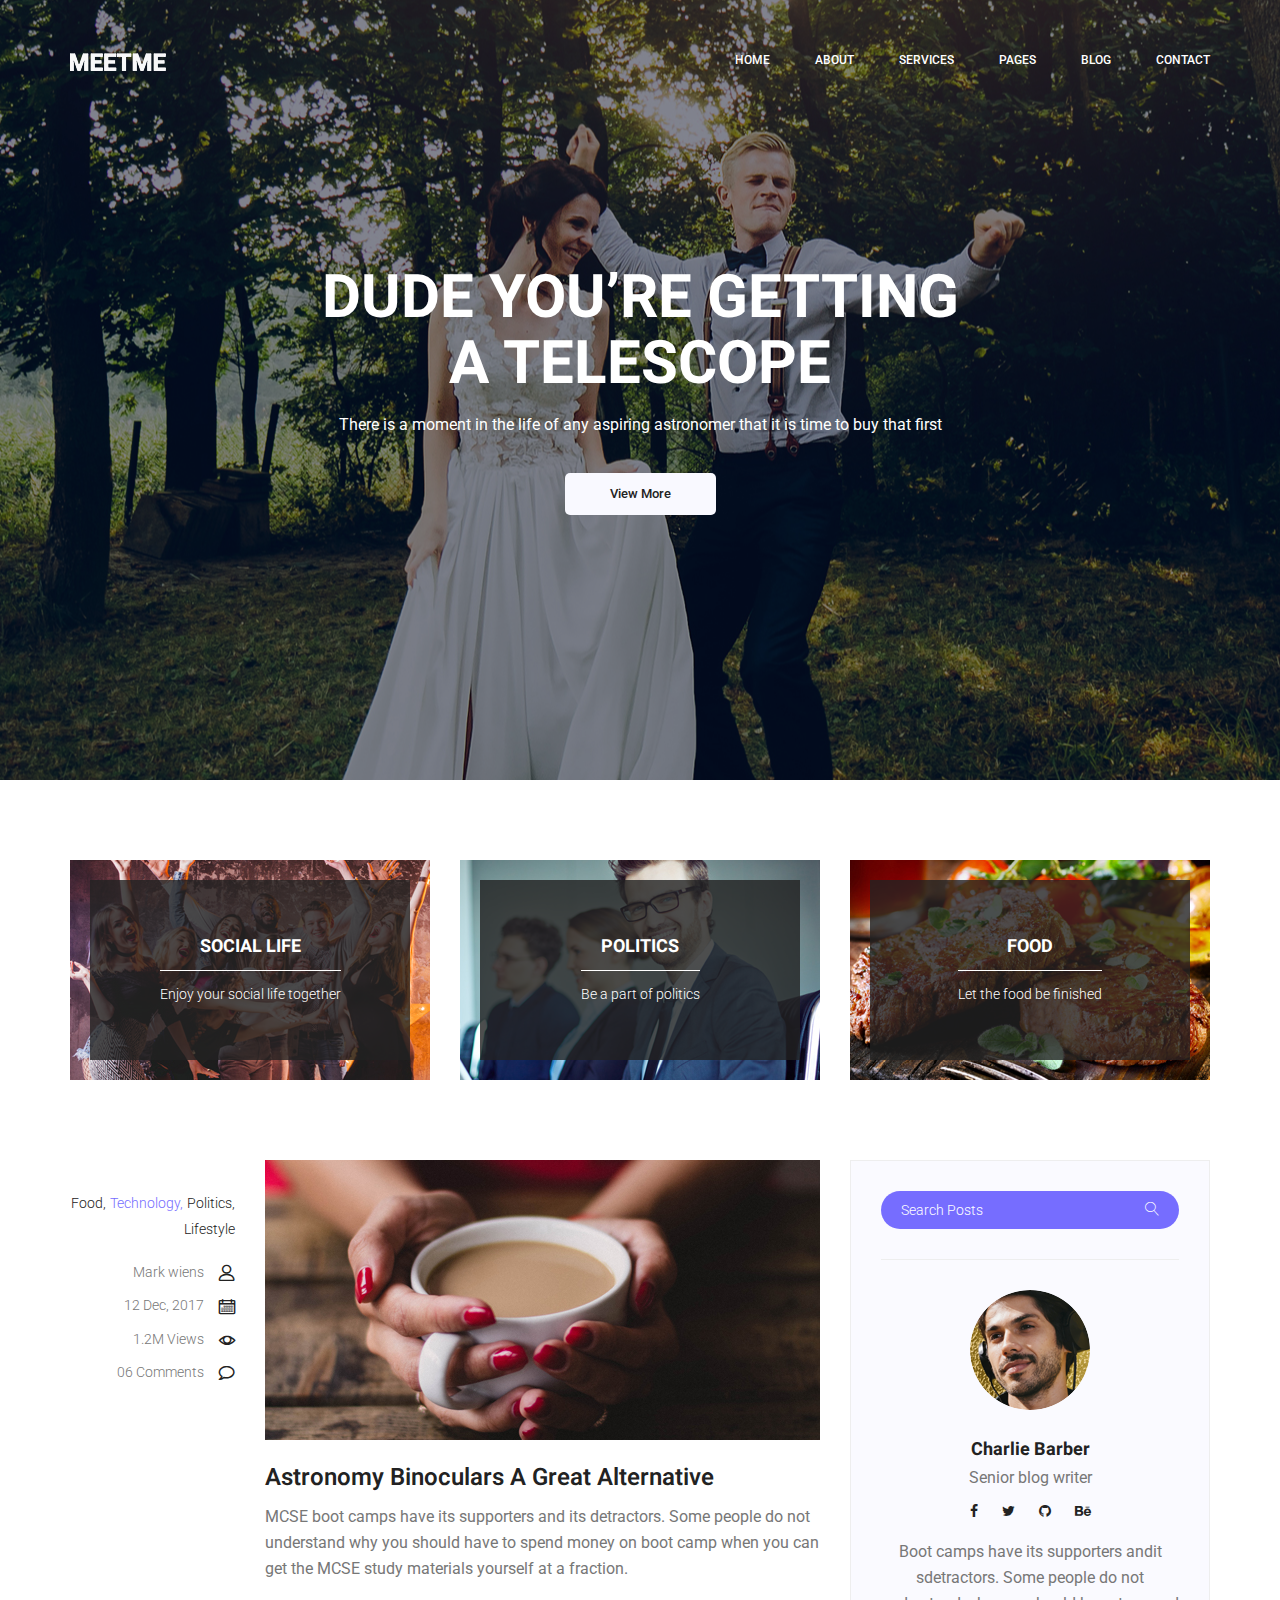
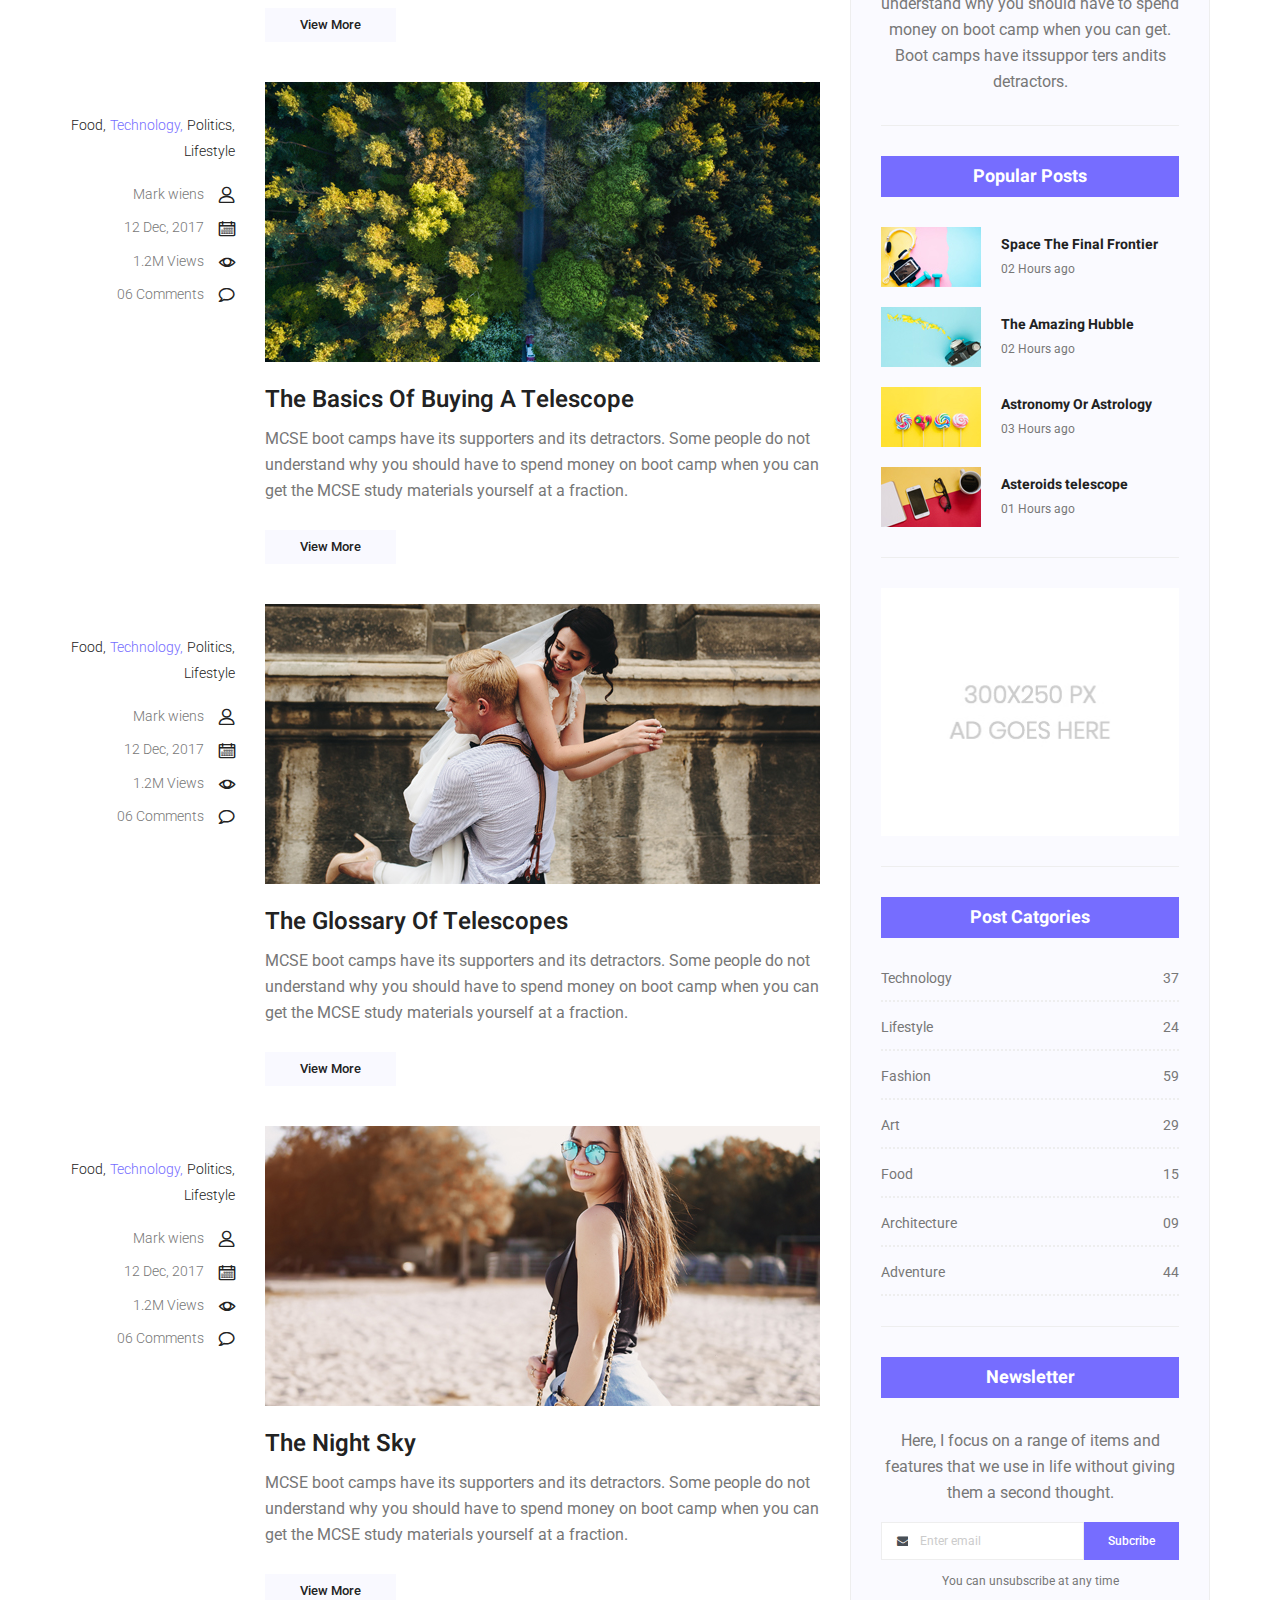
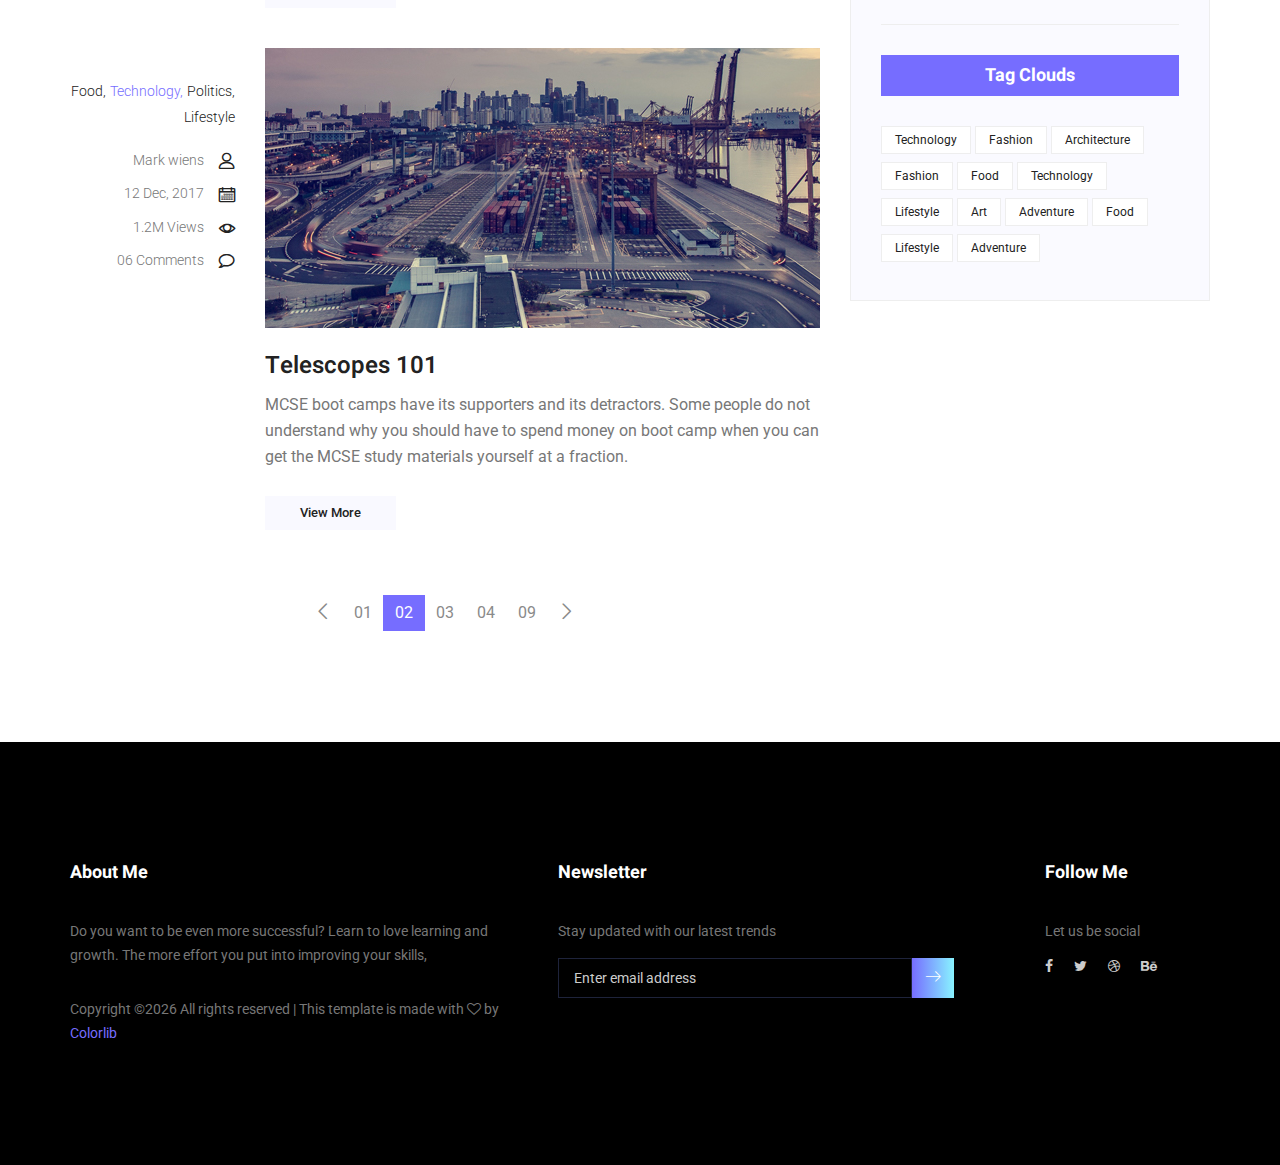
<file: blog.html>
<!doctype html>
<html lang="en">
    <head>
        <!-- Required meta tags -->
        <meta charset="utf-8">
        <meta name="viewport" content="width=device-width, initial-scale=1, shrink-to-fit=no">
        <link rel="icon" href="img/favicon.png" type="image/png">
        <title>MeetMe Personal</title>
        <!-- Bootstrap CSS -->
        <link rel="stylesheet" href="css/bootstrap.css">
        <link rel="stylesheet" href="vendors/linericon/style.css">
        <link rel="stylesheet" href="css/font-awesome.min.css">
        <link rel="stylesheet" href="vendors/owl-carousel/owl.carousel.min.css">
        <link rel="stylesheet" href="vendors/lightbox/simpleLightbox.css">
        <link rel="stylesheet" href="vendors/nice-select/css/nice-select.css">
        <link rel="stylesheet" href="vendors/animate-css/animate.css">
        <link rel="stylesheet" href="vendors/popup/magnific-popup.css">
        <!-- main css -->
        <link rel="stylesheet" href="css/style.css">
        <link rel="stylesheet" href="css/responsive.css">
    </head>
    <body>
        
        <!--================Header Menu Area =================-->
        <header class="header_area">
            <div class="main_menu">
            	<nav class="navbar navbar-expand-lg navbar-light">
					<div class="container box_1620">
						<!-- Brand and toggle get grouped for better mobile display -->
						<a class="navbar-brand logo_h" href="index.html"><img src="img/logo.png" alt=""></a>
						<button class="navbar-toggler" type="button" data-toggle="collapse" data-target="#navbarSupportedContent" aria-controls="navbarSupportedContent" aria-expanded="false" aria-label="Toggle navigation">
							<span class="icon-bar"></span>
							<span class="icon-bar"></span>
							<span class="icon-bar"></span>
						</button>
						<!-- Collect the nav links, forms, and other content for toggling -->
						<div class="collapse navbar-collapse offset" id="navbarSupportedContent">
							<ul class="nav navbar-nav menu_nav ml-auto">
								<li class="nav-item active"><a class="nav-link" href="index.html">Home</a></li> 
								<li class="nav-item"><a class="nav-link" href="about-us.html">About</a></li> 
								<li class="nav-item"><a class="nav-link" href="services.html">Services</a></li> 
								<li class="nav-item submenu dropdown">
									<a href="#" class="nav-link dropdown-toggle" data-toggle="dropdown" role="button" aria-haspopup="true" aria-expanded="false">Pages</a>
									<ul class="dropdown-menu">
										<li class="nav-item"><a class="nav-link" href="portfolio.html">Portfolio</a></li>
										<li class="nav-item"><a class="nav-link" href="elements.html">Elements</a></li>
									</ul>
								</li> 
								<li class="nav-item submenu dropdown">
									<a href="#" class="nav-link dropdown-toggle" data-toggle="dropdown" role="button" aria-haspopup="true" aria-expanded="false">Blog</a>
									<ul class="dropdown-menu">
										<li class="nav-item"><a class="nav-link" href="blog.html">Blog</a></li>
										<li class="nav-item"><a class="nav-link" href="single-blog.html">Blog Details</a></li>
									</ul>
								</li> 
								<li class="nav-item"><a class="nav-link" href="contact.html">Contact</a></li>
							</ul>
						</div> 
					</div>
            	</nav>
            </div>
        </header>
        <!--================Header Menu Area =================-->
        
        <!--================Home Banner Area =================-->
        <section class="home_banner_area blog_banner">
            <div class="banner_inner d-flex align-items-center">
            	<div class="overlay bg-parallax" data-stellar-ratio="0.9" data-stellar-vertical-offset="0" data-background=""></div>
				<div class="container">
					<div class="blog_b_text text-center">
						<h2>Dude You’re Getting <br /> a Telescope</h2>
						<p>There is a moment in the life of any aspiring astronomer that it is time to buy that first</p>
						<a class="white_bg_btn" href="#">View More</a>
					</div>
				</div>
            </div>
        </section>
        <!--================End Home Banner Area =================-->
        
        <!--================Blog Categorie Area =================-->
        <section class="blog_categorie_area">
            <div class="container">
                <div class="row">
                    <div class="col-lg-4">
                        <div class="categories_post">
                            <img src="img/blog/cat-post/cat-post-3.jpg" alt="post">
                            <div class="categories_details">
                                <div class="categories_text">
                                    <a href="blog-details.html"><h5>Social Life</h5></a>
                                    <div class="border_line"></div>
                                    <p>Enjoy your social life together</p>
                                </div>
                            </div>
                        </div>
                    </div>
                    <div class="col-lg-4">
                        <div class="categories_post">
                            <img src="img/blog/cat-post/cat-post-2.jpg" alt="post">
                            <div class="categories_details">
                                <div class="categories_text">
                                    <a href="blog-details.html"><h5>Politics</h5></a>
                                    <div class="border_line"></div>
                                    <p>Be a part of politics</p>
                                </div>
                            </div>
                        </div>
                    </div>
                    <div class="col-lg-4">
                        <div class="categories_post">
                            <img src="img/blog/cat-post/cat-post-1.jpg" alt="post">
                            <div class="categories_details">
                                <div class="categories_text">
                                    <a href="blog-details.html"><h5>Food</h5></a>
                                    <div class="border_line"></div>
                                    <p>Let the food be finished</p>
                                </div>
                            </div>
                        </div>
                    </div>
                </div>
            </div>
        </section>
        <!--================Blog Categorie Area =================-->
        
        <!--================Blog Area =================-->
        <section class="blog_area">
            <div class="container">
                <div class="row">
                    <div class="col-lg-8">
                        <div class="blog_left_sidebar">
                            <article class="row blog_item">
                               <div class="col-md-3">
                                   <div class="blog_info text-right">
                                        <div class="post_tag">
                                            <a href="#">Food,</a>
                                            <a class="active" href="#">Technology,</a>
                                            <a href="#">Politics,</a>
                                            <a href="#">Lifestyle</a>
                                        </div>
                                        <ul class="blog_meta list">
                                            <li><a href="#">Mark wiens<i class="lnr lnr-user"></i></a></li>
                                            <li><a href="#">12 Dec, 2017<i class="lnr lnr-calendar-full"></i></a></li>
                                            <li><a href="#">1.2M Views<i class="lnr lnr-eye"></i></a></li>
                                            <li><a href="#">06 Comments<i class="lnr lnr-bubble"></i></a></li>
                                        </ul>
                                    </div>
                               </div>
                                <div class="col-md-9">
                                    <div class="blog_post">
                                        <img src="img/blog/main-blog/m-blog-1.jpg" alt="">
                                        <div class="blog_details">
                                            <a href="single-blog.html"><h2>Astronomy Binoculars A Great Alternative</h2></a>
                                            <p>MCSE boot camps have its supporters and its detractors. Some people do not understand why you should have to spend money on boot camp when you can get the MCSE study materials yourself at a fraction.</p>
                                            <a href="single-blog.html" class="white_bg_btn">View More</a>
                                        </div>
                                    </div>
                                </div>
                            </article>
                            <article class="row blog_item">
                               <div class="col-md-3">
                                   <div class="blog_info text-right">
                                        <div class="post_tag">
                                            <a href="#">Food,</a>
                                            <a class="active" href="#">Technology,</a>
                                            <a href="#">Politics,</a>
                                            <a href="#">Lifestyle</a>
                                        </div>
                                        <ul class="blog_meta list">
                                            <li><a href="#">Mark wiens<i class="lnr lnr-user"></i></a></li>
                                            <li><a href="#">12 Dec, 2017<i class="lnr lnr-calendar-full"></i></a></li>
                                            <li><a href="#">1.2M Views<i class="lnr lnr-eye"></i></a></li>
                                            <li><a href="#">06 Comments<i class="lnr lnr-bubble"></i></a></li>
                                        </ul>
                                    </div>
                               </div>
                                <div class="col-md-9">
                                    <div class="blog_post">
                                        <img src="img/blog/main-blog/m-blog-2.jpg" alt="">
                                        <div class="blog_details">
                                            <a href="single-blog.html"><h2>The Basics Of Buying A Telescope</h2></a>
                                            <p>MCSE boot camps have its supporters and its detractors. Some people do not understand why you should have to spend money on boot camp when you can get the MCSE study materials yourself at a fraction.</p>
                                            <a href="single-blog.html" class="white_bg_btn">View More</a>
                                        </div>
                                    </div>
                                </div>
                            </article>
                            <article class="row blog_item">
                               <div class="col-md-3">
                                   <div class="blog_info text-right">
                                        <div class="post_tag">
                                            <a href="#">Food,</a>
                                            <a class="active" href="#">Technology,</a>
                                            <a href="#">Politics,</a>
                                            <a href="#">Lifestyle</a>
                                        </div>
                                        <ul class="blog_meta list">
                                            <li><a href="#">Mark wiens<i class="lnr lnr-user"></i></a></li>
                                            <li><a href="#">12 Dec, 2017<i class="lnr lnr-calendar-full"></i></a></li>
                                            <li><a href="#">1.2M Views<i class="lnr lnr-eye"></i></a></li>
                                            <li><a href="#">06 Comments<i class="lnr lnr-bubble"></i></a></li>
                                        </ul>
                                    </div>
                               </div>
                                <div class="col-md-9">
                                    <div class="blog_post">
                                        <img src="img/blog/main-blog/m-blog-3.jpg" alt="">
                                        <div class="blog_details">
                                            <a href="single-blog.html"><h2>The Glossary Of Telescopes</h2></a>
                                            <p>MCSE boot camps have its supporters and its detractors. Some people do not understand why you should have to spend money on boot camp when you can get the MCSE study materials yourself at a fraction.</p>
                                            <a href="single-blog.html" class="white_bg_btn">View More</a>
                                        </div>
                                    </div>
                                </div>
                            </article>
                            <article class="row blog_item">
                               <div class="col-md-3">
                                   <div class="blog_info text-right">
                                        <div class="post_tag">
                                            <a href="#">Food,</a>
                                            <a class="active" href="#">Technology,</a>
                                            <a href="#">Politics,</a>
                                            <a href="#">Lifestyle</a>
                                        </div>
                                        <ul class="blog_meta list">
                                            <li><a href="#">Mark wiens<i class="lnr lnr-user"></i></a></li>
                                            <li><a href="#">12 Dec, 2017<i class="lnr lnr-calendar-full"></i></a></li>
                                            <li><a href="#">1.2M Views<i class="lnr lnr-eye"></i></a></li>
                                            <li><a href="#">06 Comments<i class="lnr lnr-bubble"></i></a></li>
                                        </ul>
                                    </div>
                               </div>
                                <div class="col-md-9">
                                    <div class="blog_post">
                                        <img src="img/blog/main-blog/m-blog-4.jpg" alt="">
                                        <div class="blog_details">
                                            <a href="single-blog.html"><h2>The Night Sky</h2></a>
                                            <p>MCSE boot camps have its supporters and its detractors. Some people do not understand why you should have to spend money on boot camp when you can get the MCSE study materials yourself at a fraction.</p>
                                            <a href="single-blog.html" class="white_bg_btn">View More</a>
                                        </div>
                                    </div>
                                </div>
                            </article>
                            <article class="row blog_item">
                               <div class="col-md-3">
                                   <div class="blog_info text-right">
                                        <div class="post_tag">
                                            <a href="#">Food,</a>
                                            <a class="active" href="#">Technology,</a>
                                            <a href="#">Politics,</a>
                                            <a href="#">Lifestyle</a>
                                        </div>
                                        <ul class="blog_meta list">
                                            <li><a href="#">Mark wiens<i class="lnr lnr-user"></i></a></li>
                                            <li><a href="#">12 Dec, 2017<i class="lnr lnr-calendar-full"></i></a></li>
                                            <li><a href="#">1.2M Views<i class="lnr lnr-eye"></i></a></li>
                                            <li><a href="#">06 Comments<i class="lnr lnr-bubble"></i></a></li>
                                        </ul>
                                    </div>
                               </div>
                                <div class="col-md-9">
                                    <div class="blog_post">
                                        <img src="img/blog/main-blog/m-blog-5.jpg" alt="">
                                        <div class="blog_details">
                                            <a href="single-blog.html"><h2>Telescopes 101</h2></a>
                                            <p>MCSE boot camps have its supporters and its detractors. Some people do not understand why you should have to spend money on boot camp when you can get the MCSE study materials yourself at a fraction.</p>
                                            <a href="single-blog.html" class="white_bg_btn">View More</a>
                                        </div>
                                    </div>
                                </div>
                            </article>
                            <nav class="blog-pagination justify-content-center d-flex">
		                        <ul class="pagination">
		                            <li class="page-item">
		                                <a href="#" class="page-link" aria-label="Previous">
		                                    <span aria-hidden="true">
		                                        <span class="lnr lnr-chevron-left"></span>
		                                    </span>
		                                </a>
		                            </li>
		                            <li class="page-item"><a href="#" class="page-link">01</a></li>
		                            <li class="page-item active"><a href="#" class="page-link">02</a></li>
		                            <li class="page-item"><a href="#" class="page-link">03</a></li>
		                            <li class="page-item"><a href="#" class="page-link">04</a></li>
		                            <li class="page-item"><a href="#" class="page-link">09</a></li>
		                            <li class="page-item">
		                                <a href="#" class="page-link" aria-label="Next">
		                                    <span aria-hidden="true">
		                                        <span class="lnr lnr-chevron-right"></span>
		                                    </span>
		                                </a>
		                            </li>
		                        </ul>
		                    </nav>
                        </div>
                    </div>
                    <div class="col-lg-4">
                        <div class="blog_right_sidebar">
                            <aside class="single_sidebar_widget search_widget">
                                <div class="input-group">
                                    <input type="text" class="form-control" placeholder="Search Posts">
                                    <span class="input-group-btn">
                                        <button class="btn btn-default" type="button"><i class="lnr lnr-magnifier"></i></button>
                                    </span>
                                </div><!-- /input-group -->
                                <div class="br"></div>
                            </aside>
                            <aside class="single_sidebar_widget author_widget">
                                <img class="author_img rounded-circle" src="img/blog/author.png" alt="">
                                <h4>Charlie Barber</h4>
                                <p>Senior blog writer</p>
                                <div class="social_icon">
                                    <a href="#"><i class="fa fa-facebook"></i></a>
                                    <a href="#"><i class="fa fa-twitter"></i></a>
                                    <a href="#"><i class="fa fa-github"></i></a>
                                    <a href="#"><i class="fa fa-behance"></i></a>
                                </div>
                                <p>Boot camps have its supporters andit sdetractors. Some people do not understand why you should have to spend money on boot camp when you can get. Boot camps have itssuppor ters andits detractors.</p>
                                <div class="br"></div>
                            </aside>
                            <aside class="single_sidebar_widget popular_post_widget">
                                <h3 class="widget_title">Popular Posts</h3>
                                <div class="media post_item">
                                    <img src="img/blog/popular-post/post1.jpg" alt="post">
                                    <div class="media-body">
                                        <a href="blog-details.html"><h3>Space The Final Frontier</h3></a>
                                        <p>02 Hours ago</p>
                                    </div>
                                </div>
                                <div class="media post_item">
                                    <img src="img/blog/popular-post/post2.jpg" alt="post">
                                    <div class="media-body">
                                        <a href="blog-details.html"><h3>The Amazing Hubble</h3></a>
                                        <p>02 Hours ago</p>
                                    </div>
                                </div>
                                <div class="media post_item">
                                    <img src="img/blog/popular-post/post3.jpg" alt="post">
                                    <div class="media-body">
                                        <a href="blog-details.html"><h3>Astronomy Or Astrology</h3></a>
                                        <p>03 Hours ago</p>
                                    </div>
                                </div>
                                <div class="media post_item">
                                    <img src="img/blog/popular-post/post4.jpg" alt="post">
                                    <div class="media-body">
                                        <a href="blog-details.html"><h3>Asteroids telescope</h3></a>
                                        <p>01 Hours ago</p>
                                    </div>
                                </div>
                                <div class="br"></div>
                            </aside>
                            <aside class="single_sidebar_widget ads_widget">
                                <a href="#"><img class="img-fluid" src="img/blog/add.jpg" alt=""></a>
                                <div class="br"></div>
                            </aside>
                            <aside class="single_sidebar_widget post_category_widget">
                                <h4 class="widget_title">Post Catgories</h4>
                                <ul class="list cat-list">
                                    <li>
                                        <a href="#" class="d-flex justify-content-between">
                                            <p>Technology</p>
                                            <p>37</p>
                                        </a>
                                    </li>
                                    <li>
                                        <a href="#" class="d-flex justify-content-between">
                                            <p>Lifestyle</p>
                                            <p>24</p>
                                        </a>
                                    </li>
                                    <li>
                                        <a href="#" class="d-flex justify-content-between">
                                            <p>Fashion</p>
                                            <p>59</p>
                                        </a>
                                    </li>
                                    <li>
                                        <a href="#" class="d-flex justify-content-between">
                                            <p>Art</p>
                                            <p>29</p>
                                        </a>
                                    </li>
                                    <li>
                                        <a href="#" class="d-flex justify-content-between">
                                            <p>Food</p>
                                            <p>15</p>
                                        </a>
                                    </li>
                                    <li>
                                        <a href="#" class="d-flex justify-content-between">
                                            <p>Architecture</p>
                                            <p>09</p>
                                        </a>
                                    </li>
                                    <li>
                                        <a href="#" class="d-flex justify-content-between">
                                            <p>Adventure</p>
                                            <p>44</p>
                                        </a>
                                    </li>															
                                </ul>
                                <div class="br"></div>
                            </aside>
                            <aside class="single-sidebar-widget newsletter_widget">
                                <h4 class="widget_title">Newsletter</h4>
                                <p>
                                Here, I focus on a range of items and features that we use in life without
                                giving them a second thought.
                                </p>
                                <div class="form-group d-flex flex-row">
                                    <div class="input-group">
                                        <div class="input-group-prepend">
                                            <div class="input-group-text"><i class="fa fa-envelope" aria-hidden="true"></i></div>
                                        </div>
                                        <input type="text" class="form-control" id="inlineFormInputGroup" placeholder="Enter email" onfocus="this.placeholder = ''" onblur="this.placeholder = 'Enter email'">
                                    </div>
                                    <a href="#" class="bbtns">Subcribe</a>
                                </div>	
                                <p class="text-bottom">You can unsubscribe at any time</p>	
                                <div class="br"></div>							
                            </aside>
                            <aside class="single-sidebar-widget tag_cloud_widget">
                                <h4 class="widget_title">Tag Clouds</h4>
                                <ul class="list">
                                    <li><a href="#">Technology</a></li>
                                    <li><a href="#">Fashion</a></li>
                                    <li><a href="#">Architecture</a></li>
                                    <li><a href="#">Fashion</a></li>
                                    <li><a href="#">Food</a></li>
                                    <li><a href="#">Technology</a></li>
                                    <li><a href="#">Lifestyle</a></li>
                                    <li><a href="#">Art</a></li>
                                    <li><a href="#">Adventure</a></li>
                                    <li><a href="#">Food</a></li>
                                    <li><a href="#">Lifestyle</a></li>
                                    <li><a href="#">Adventure</a></li>
                                </ul>
                            </aside>
                        </div>
                    </div>
                </div>
            </div>
        </section>
        <!--================Blog Area =================-->
        
        <!--================Footer Area =================-->
        <footer class="footer_area p_120">
        	<div class="container">
        		<div class="row footer_inner">
        			<div class="col-lg-5 col-sm-6">
        				<aside class="f_widget ab_widget">
        					<div class="f_title">
        						<h3>About Me</h3>
        					</div>
        					<p>Do you want to be even more successful? Learn to love learning and growth. The more effort you put into improving your skills,</p>
        					<p><!-- Link back to Colorlib can't be removed. Template is licensed under CC BY 3.0. -->
Copyright &copy;<script>document.write(new Date().getFullYear());</script> All rights reserved | This template is made with <i class="fa fa-heart-o" aria-hidden="true"></i> by <a href="https://colorlib.com" target="_blank">Colorlib</a>
<!-- Link back to Colorlib can't be removed. Template is licensed under CC BY 3.0. --></p>
        				</aside>
        			</div>
        			<div class="col-lg-5 col-sm-6">
        				<aside class="f_widget news_widget">
        					<div class="f_title">
        						<h3>Newsletter</h3>
        					</div>
        					<p>Stay updated with our latest trends</p>
        					<div id="mc_embed_signup">
                                <form target="_blank" action="https://spondonit.us12.list-manage.com/subscribe/post?u=1462626880ade1ac87bd9c93a&amp;id=92a4423d01" method="get" class="subscribe_form relative">
                                	<div class="input-group d-flex flex-row">
                                        <input name="EMAIL" placeholder="Enter email address" onfocus="this.placeholder = ''" onblur="this.placeholder = 'Email Address '" required="" type="email">
                                        <button class="btn sub-btn"><span class="lnr lnr-arrow-right"></span></button>		
                                    </div>				
                                    <div class="mt-10 info"></div>
                                </form>
                            </div>
        				</aside>
        			</div>
        			<div class="col-lg-2">
        				<aside class="f_widget social_widget">
        					<div class="f_title">
        						<h3>Follow Me</h3>
        					</div>
        					<p>Let us be social</p>
        					<ul class="list">
        						<li><a href="#"><i class="fa fa-facebook"></i></a></li>
        						<li><a href="#"><i class="fa fa-twitter"></i></a></li>
        						<li><a href="#"><i class="fa fa-dribbble"></i></a></li>
        						<li><a href="#"><i class="fa fa-behance"></i></a></li>
        					</ul>
        				</aside>
        			</div>
        		</div>
        	</div>
        </footer>
        <!--================End Footer Area =================-->
        
        
        
        
        <!-- Optional JavaScript -->
        <!-- jQuery first, then Popper.js, then Bootstrap JS -->
        <script src="js/jquery-3.3.1.min.js"></script>
        <script src="js/popper.js"></script>
        <script src="js/bootstrap.min.js"></script>
        <script src="js/stellar.js"></script>
        <script src="vendors/lightbox/simpleLightbox.min.js"></script>
        <script src="vendors/nice-select/js/jquery.nice-select.min.js"></script>
        <script src="vendors/isotope/imagesloaded.pkgd.min.js"></script>
        <script src="vendors/isotope/isotope.pkgd.min.js"></script>
        <script src="vendors/owl-carousel/owl.carousel.min.js"></script>
        <script src="vendors/popup/jquery.magnific-popup.min.js"></script>
        <script src="js/jquery.ajaxchimp.min.js"></script>
        <script src="vendors/counter-up/jquery.waypoints.min.js"></script>
        <script src="vendors/counter-up/jquery.counterup.min.js"></script>
        <script src="js/mail-script.js"></script>
        <script src="js/theme.js"></script>
    </body>
</html>
</file>
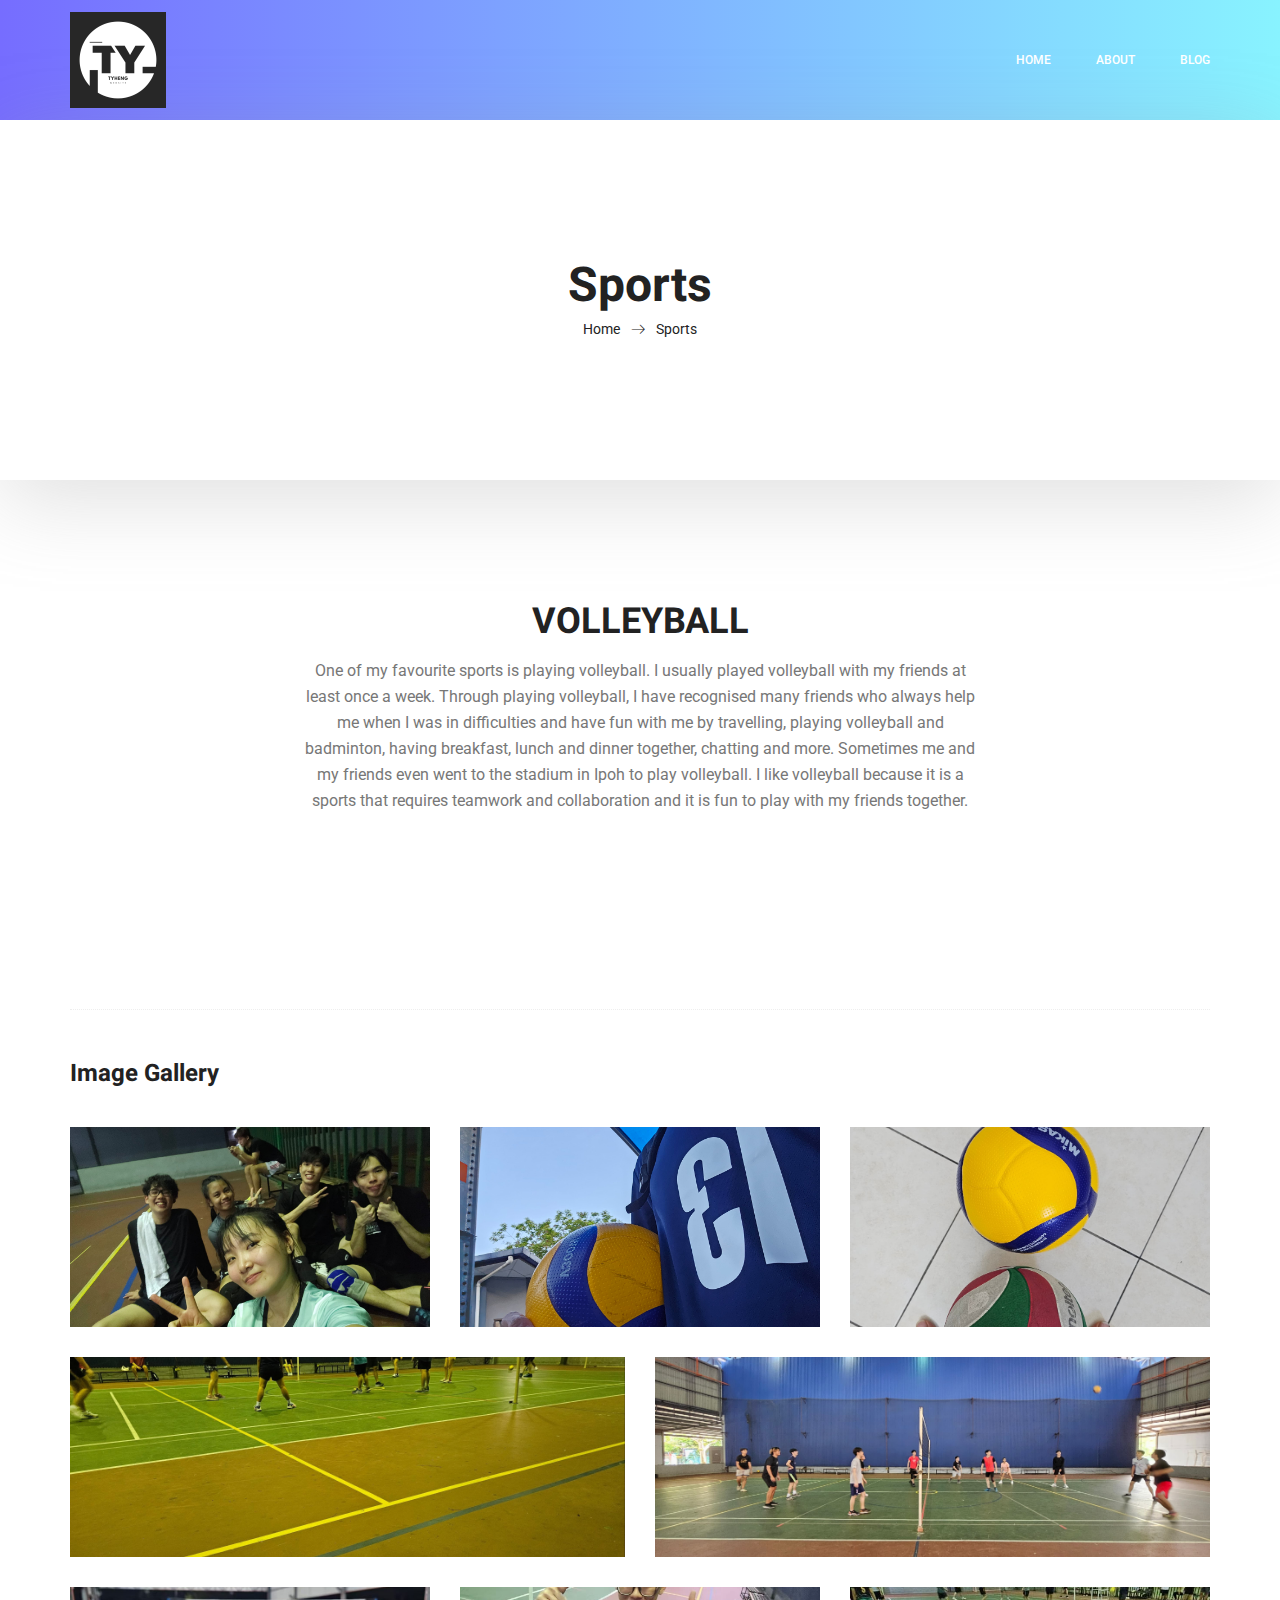
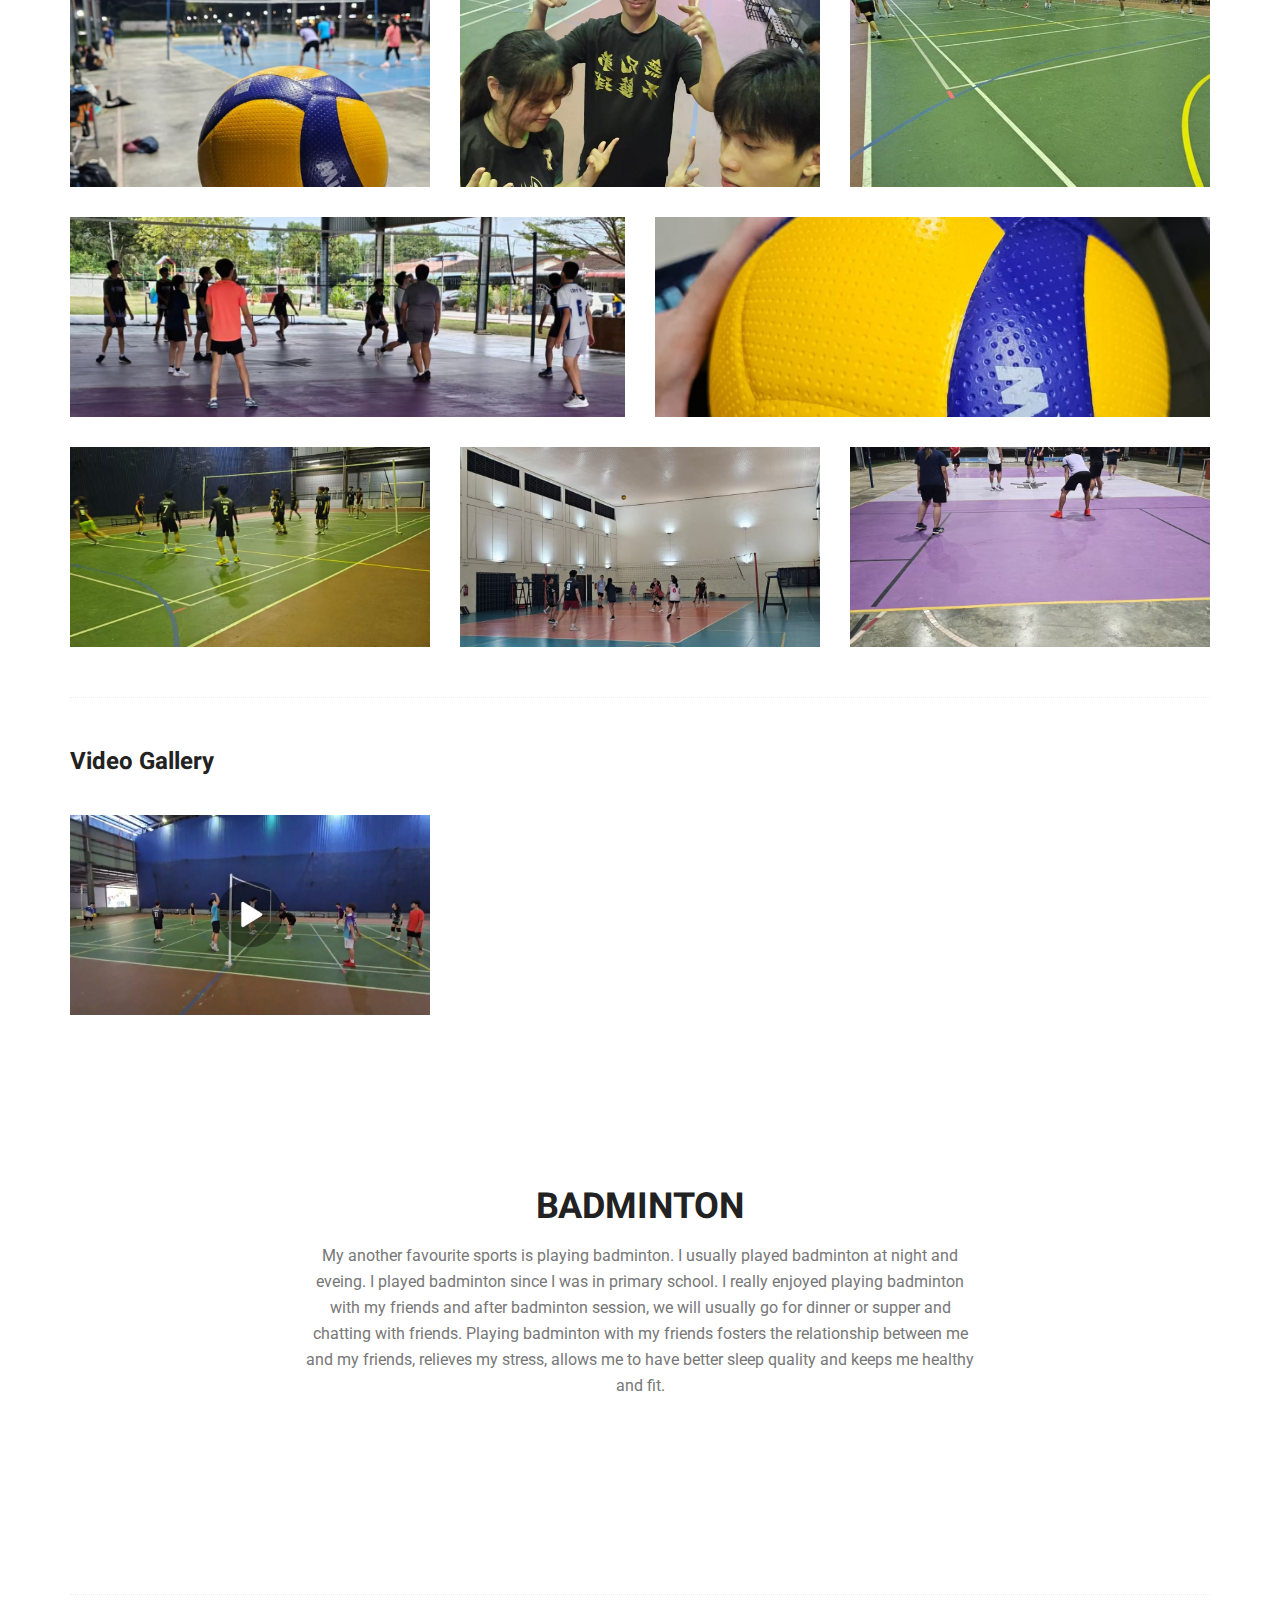
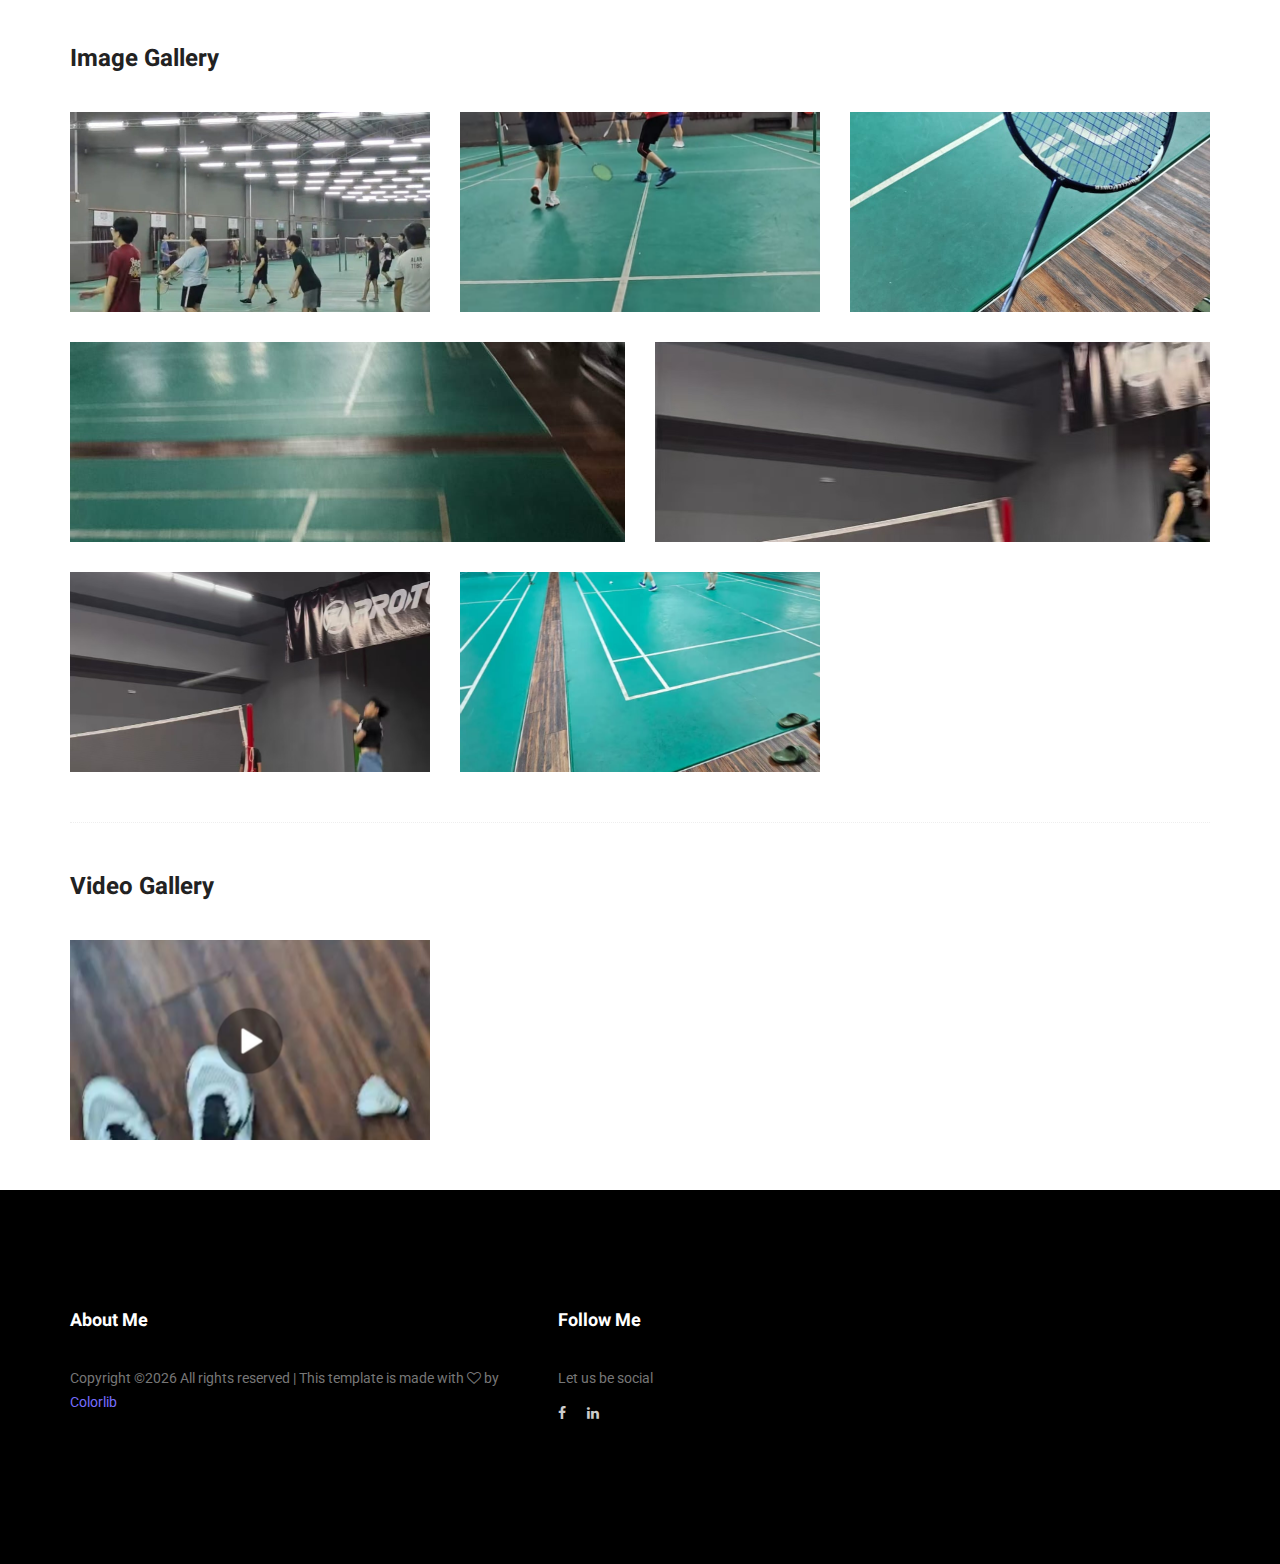
<file: blog2.html>
<!doctype html>
<html lang="en">
    <head>
        <!-- Required meta tags -->
        <meta charset="utf-8">
        <meta name="viewport" content="width=device-width, initial-scale=1, shrink-to-fit=no">
        <link rel="icon" href="img/favicon.png" type="image/png">
        <title>MeetMe Personal</title>
        <!-- Bootstrap CSS -->
        <link rel="stylesheet" href="css/bootstrap.css">
        <link rel="stylesheet" href="vendors/linericon/style.css">
        <link rel="stylesheet" href="css/font-awesome.min.css">
        <link rel="stylesheet" href="vendors/owl-carousel/owl.carousel.min.css">
        <link rel="stylesheet" href="vendors/lightbox/simpleLightbox.css">
        <link rel="stylesheet" href="vendors/nice-select/css/nice-select.css">
        <link rel="stylesheet" href="vendors/animate-css/animate.css">
        <link rel="stylesheet" href="vendors/popup/magnific-popup.css">
        <link rel="stylesheet" href="vendors/flaticon/flaticon.css">
        <!-- main css -->
        <link rel="stylesheet" href="css/style.css">
        <link rel="stylesheet" href="css/responsive.css">
    </head>
    <body>
        
        <!--================Header Menu Area =================-->
        <header class="header_area">
            <div class="main_menu">
            	<nav class="navbar navbar-expand-lg navbar-light">
					<div class="container box_1620">
						<!-- Brand and toggle get grouped for better mobile display -->
						<a class="navbar-brand logo_h" href="index.html"><img src="img/gallery/logo.png" alt=""></a>
						<button class="navbar-toggler" type="button" data-toggle="collapse" data-target="#navbarSupportedContent" aria-controls="navbarSupportedContent" aria-expanded="false" aria-label="Toggle navigation">
							<span class="icon-bar"></span>
							<span class="icon-bar"></span>
							<span class="icon-bar"></span>
						</button>
						<!-- Collect the nav links, forms, and other content for toggling -->
						<div class="collapse navbar-collapse offset" id="navbarSupportedContent">
							<ul class="nav navbar-nav menu_nav ml-auto">
								<li class="nav-item active"><a class="nav-link" href="index.html">Home</a></li> 
								<li class="nav-item"><a class="nav-link" href="about-me.html">About</a></li> 
 								 
								<li class="nav-item submenu dropdown">
									<a href="#" class="nav-link dropdown-toggle" data-toggle="dropdown" role="button" aria-haspopup="true" aria-expanded="false">Blog</a>
									<ul class="dropdown-menu">
										<li class="nav-item"><a class="nav-link" href="blog.html">Blog</a></li>
 									</ul>
								</li> 
 							</ul>
						</div> 
					</div>
            	</nav>
            </div>
        </header>
        <!--================Header Menu Area =================-->
        
        <!--================Home Banner Area =================-->
        <section class="banner_area">
            <div class="box_1620">
				<div class="banner_inner d-flex align-items-center">
					<div class="container">
						<div class="banner_content text-center">
							<h2>Sports</h2>
							<div class="page_link">
								<a href="index.html">Home</a>
								<a href="blog2.html">Sports</a>
							</div>
						</div>
					</div>
				</div>
            </div>
        </section>
        <!--================End Home Banner Area =================-->
        
        <!--================Feature Area =================-->
        <section class="feature_area white_feature p_120">
        	<div class="container">
        		<div class="main_title">
        			<h2>Volleyball</h2>
        			<p>One of my favourite sports is playing volleyball. I usually played volleyball with my friends at least once a week. 
						Through playing volleyball, I have recognised many friends who always help me when I was in difficulties and have fun with me
						by travelling, playing volleyball and badminton, having breakfast, lunch and dinner together, chatting and more. 
						Sometimes me and my friends even went to the stadium in Ipoh to play volleyball. I like volleyball because it is a sports that 
						requires teamwork and collaboration and it is fun to play with my friends together. 
					</p>
        		</div>
        	</div>
			
        </section>

			<div class="whole-wrap">
				<div class="container">
					<div class="section-top-border">
						<h3 class="title_color">Image Gallery</h3>
						<div class="row gallery-item">
							<div class="col-md-4">
								<a href="img/gallery/Volleyball1.jpg" class="img-gal"><div class="single-gallery-image" style="background: url(img/gallery/Volleyball1.jpg);"></div></a>
							</div>
							<div class="col-md-4">
								<a href="img/gallery/Volleyball2.jpg" class="img-gal"><div class="single-gallery-image" style="background: url(img/gallery/Volleyball2.jpg);"></div></a>
							</div>
							<div class="col-md-4">
								<a href="img/gallery/Volleyball3.jpg" class="img-gal"><div class="single-gallery-image" style="background: url(img/gallery/Volleyball3.jpg);"></div></a>
							</div>
							<div class="col-md-6">
								<a href="img/gallery/Volleyball4.jpg" class="img-gal"><div class="single-gallery-image" style="background: url(img/gallery/Volleyball4.jpg);"></div></a>
							</div>
							<div class="col-md-6">
								<a href="img/gallery/Volleyball5.jpg" class="img-gal"><div class="single-gallery-image" style="background: url(img/gallery/Volleyball5.jpg);"></div></a>
							</div>
							<div class="col-md-4">
								<a href="img/gallery/Volleyball15.jpg" class="img-gal"><div class="single-gallery-image" style="background: url(img/gallery/Volleyball15.jpg);"></div></a>
							</div>
							<div class="col-md-4">
								<a href="img/gallery/Volleyball7.jpg" class="img-gal"><div class="single-gallery-image" style="background: url(img/gallery/Volleyball7.jpg);"></div></a>
							</div>
							<div class="col-md-4">
								<a href="img/gallery/Volleyball8.jpg" class="img-gal"><div class="single-gallery-image" style="background: url(img/gallery/Volleyball8.jpg);"></div></a>
							</div>
							<div class="col-md-6">
								<a href="img/gallery/Volleyball14.jpg" class="img-gal"><div class="single-gallery-image" style="background: url(img/gallery/Volleyball14.jpg);"></div></a>
							</div>
							<div class="col-md-6">
								<a href="img/gallery/Volleyball10.jpg" class="img-gal"><div class="single-gallery-image" style="background: url(img/gallery/Volleyball10.jpg);"></div></a>
							</div>
							<div class="col-md-4">
								<a href="img/gallery/Volleyball11.jpg" class="img-gal"><div class="single-gallery-image" style="background: url(img/gallery/Volleyball11.jpg);"></div></a>
							</div>
							<div class="col-md-4">
								<a href="img/gallery/Volleyball12.jpg" class="img-gal"><div class="single-gallery-image" style="background: url(img/gallery/Volleyball12.jpg);"></div></a>
							</div>
							<div class="col-md-4">
								<a href="img/gallery/Volleyball13.jpg" class="img-gal"><div class="single-gallery-image" style="background: url(img/gallery/Volleyball13.jpg);"></div></a>
							</div>
						</div>
					</div>
				</div>
			</div>

			<div class="whole-wrap">
				<div class="container">
					<div class="section-top-border">
						<h3 class="title_color">Video Gallery</h3>
						<div class="row gallery-item">
							<div class="col-md-4">
								<a href="img/gallery/Volleyball16.mp4" class="img-gal"><div class="single-gallery-image" style="background: url(img/gallery/Volleyball16.jpg);"></div></a>
							</div>							
						</div>
					</div>
				</div>
			</div>
        <!--================End Feature Area =================-->

		        <section class="feature_area white_feature p_120">
        	<div class="container">
        		<div class="main_title">
        			<h2>Badminton</h2>
        			<p>My another favourite sports is playing badminton. I usually played badminton at night and eveing. I played badminton since I was in primary school.
						I really enjoyed playing badminton with my friends and after badminton session, we will usually go for dinner or supper and chatting with friends.
						Playing badminton with my friends fosters the relationship between me and my friends, relieves my stress, allows me to have better sleep quality and
						keeps me healthy and fit.
					</p>
        		</div>
        	</div>
			
			
        </section>

			<div class="whole-wrap">
				<div class="container">
					<div class="section-top-border">
						<h3 class="title_color">Image Gallery</h3>
						<div class="row gallery-item">
							<div class="col-md-4">
								<a href="img/gallery/Badminton1.jpg" class="img-gal"><div class="single-gallery-image" style="background: url(img/gallery/Badminton1.jpg);"></div></a>
							</div>
							<div class="col-md-4">
								<a href="img/gallery/Badminton2.jpg" class="img-gal"><div class="single-gallery-image" style="background: url(img/gallery/Badminton2.jpg);"></div></a>
							</div>
							<div class="col-md-4">
								<a href="img/gallery/Badminton3.jpg" class="img-gal"><div class="single-gallery-image" style="background: url(img/gallery/Badminton3.jpg);"></div></a>
							</div>
							<div class="col-md-6">
								<a href="img/gallery/Badminton4.jpg" class="img-gal"><div class="single-gallery-image" style="background: url(img/gallery/Badminton4.jpg);"></div></a>
							</div>
							<div class="col-md-6">
								<a href="img/gallery/Badminton5.jpg" class="img-gal"><div class="single-gallery-image" style="background: url(img/gallery/Badminton5.jpg);"></div></a>
							</div>
							<div class="col-md-4">
								<a href="img/gallery/Badminton6.jpg" class="img-gal"><div class="single-gallery-image" style="background: url(img/gallery/Badminton6.jpg);"></div></a>
							</div>
							<div class="col-md-4">
								<a href="img/gallery/Badminton7.jpg" class="img-gal"><div class="single-gallery-image" style="background: url(img/gallery/Badminton7.jpg);"></div></a>
							</div>
						</div>
					</div>
				</div>
			</div>

			<div class="whole-wrap">
				<div class="container">
					<div class="section-top-border">
						<h3 class="title_color">Video Gallery</h3>
						<div class="row gallery-item">
							<div class="col-md-4">
								<a href="img/gallery/Badminton8.mp4" class="img-gal"><div class="single-gallery-image" style="background: url(img/gallery/Badminton8.jpg);"></div></a>
							</div>							
						</div>
					</div>
				</div>
			</div>
        
        <!--================Testimonials Area =================-->
        <!--================End Testimonials Area =================-->
        
        <!--================Footer Area =================-->
        <footer class="footer_area p_120">
        	<div class="container">
        		<div class="row footer_inner">
        			<div class="col-lg-5 col-sm-6">
        				<aside class="f_widget ab_widget">
        					<div class="f_title">
        						<h3>About Me</h3>
        					</div>
        					 
        					<p><!-- Link back to Colorlib can't be removed. Template is licensed under CC BY 3.0. -->
Copyright &copy;<script>document.write(new Date().getFullYear());</script> All rights reserved | This template is made with <i class="fa fa-heart-o" aria-hidden="true"></i> by <a href="https://colorlib.com" target="_blank">Colorlib</a>
<!-- Link back to Colorlib can't be removed. Template is licensed under CC BY 3.0. --></p>
        				</aside>
        			</div>
        			 
        			<div class="col-lg-2">
        				<aside class="f_widget social_widget">
        					<div class="f_title">
        						<h3>Follow Me</h3>
        					</div>
        					<p>Let us be social</p>
        					<ul class="list">
<li><a href="https://www.facebook.com/theeyong.heng"><i class="fa fa-facebook"></i></a></li>								<li><a href="https://www.linkedin.com/in/heng-thee-yong-95a92925b/"><i class="fa fa-linkedin"></i></a></li>        						 
         					</ul>
        				</aside>
        			</div>
        		</div>
        	</div>
        </footer>
        <!--================End Footer Area =================-->
        
        
        
        
        <!-- Optional JavaScript -->
        <!-- jQuery first, then Popper.js, then Bootstrap JS -->
        <script src="js/jquery-3.3.1.min.js"></script>
        <script src="js/popper.js"></script>
        <script src="js/bootstrap.min.js"></script>
        <script src="js/stellar.js"></script>
        <script src="vendors/lightbox/simpleLightbox.min.js"></script>
        <script src="vendors/nice-select/js/jquery.nice-select.min.js"></script>
        <script src="vendors/isotope/imagesloaded.pkgd.min.js"></script>
        <script src="vendors/isotope/isotope.pkgd.min.js"></script>
        <script src="vendors/owl-carousel/owl.carousel.min.js"></script>
        <script src="vendors/popup/jquery.magnific-popup.min.js"></script>
        <script src="js/jquery.ajaxchimp.min.js"></script>
        <script src="vendors/counter-up/jquery.waypoints.min.js"></script>
        <script src="vendors/counter-up/jquery.counterup.min.js"></script>
        <script src="js/mail-script.js"></script>
        <script src="js/theme.js"></script>
    </body>
</html>
</file>
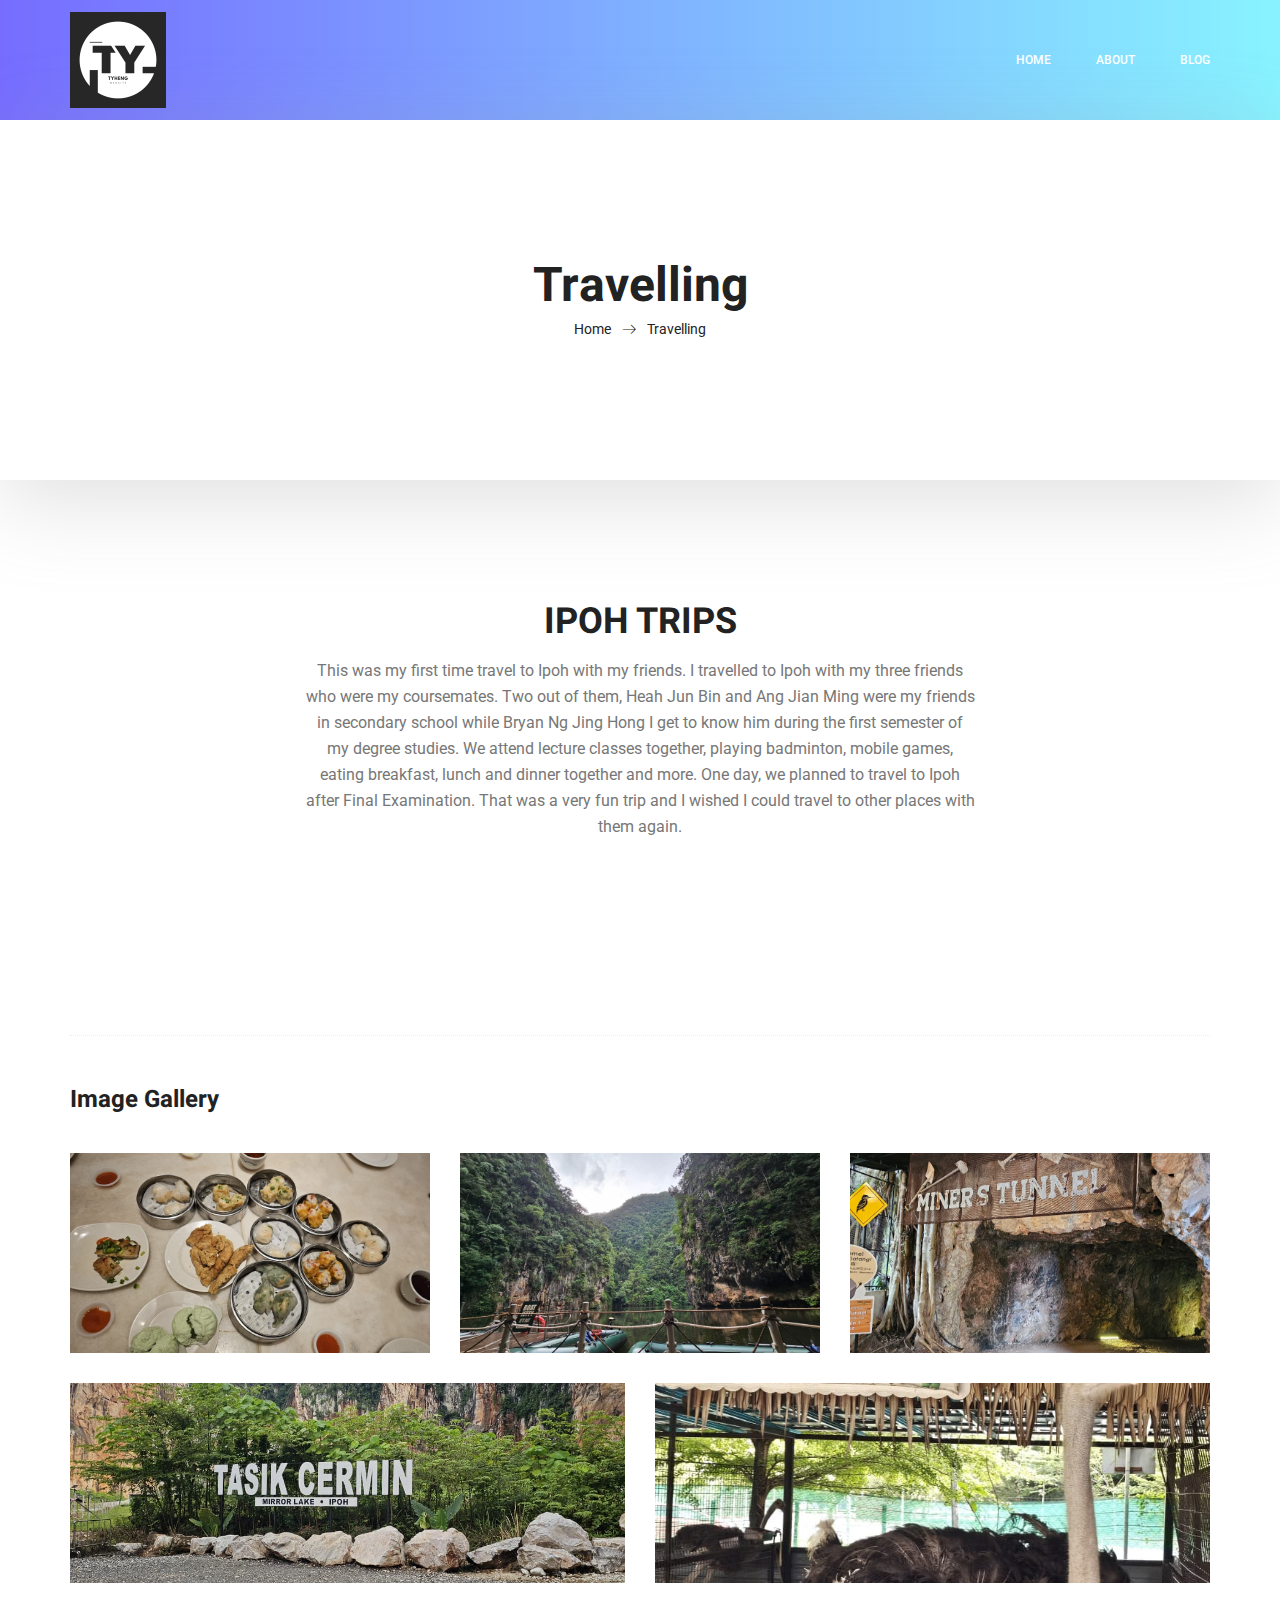
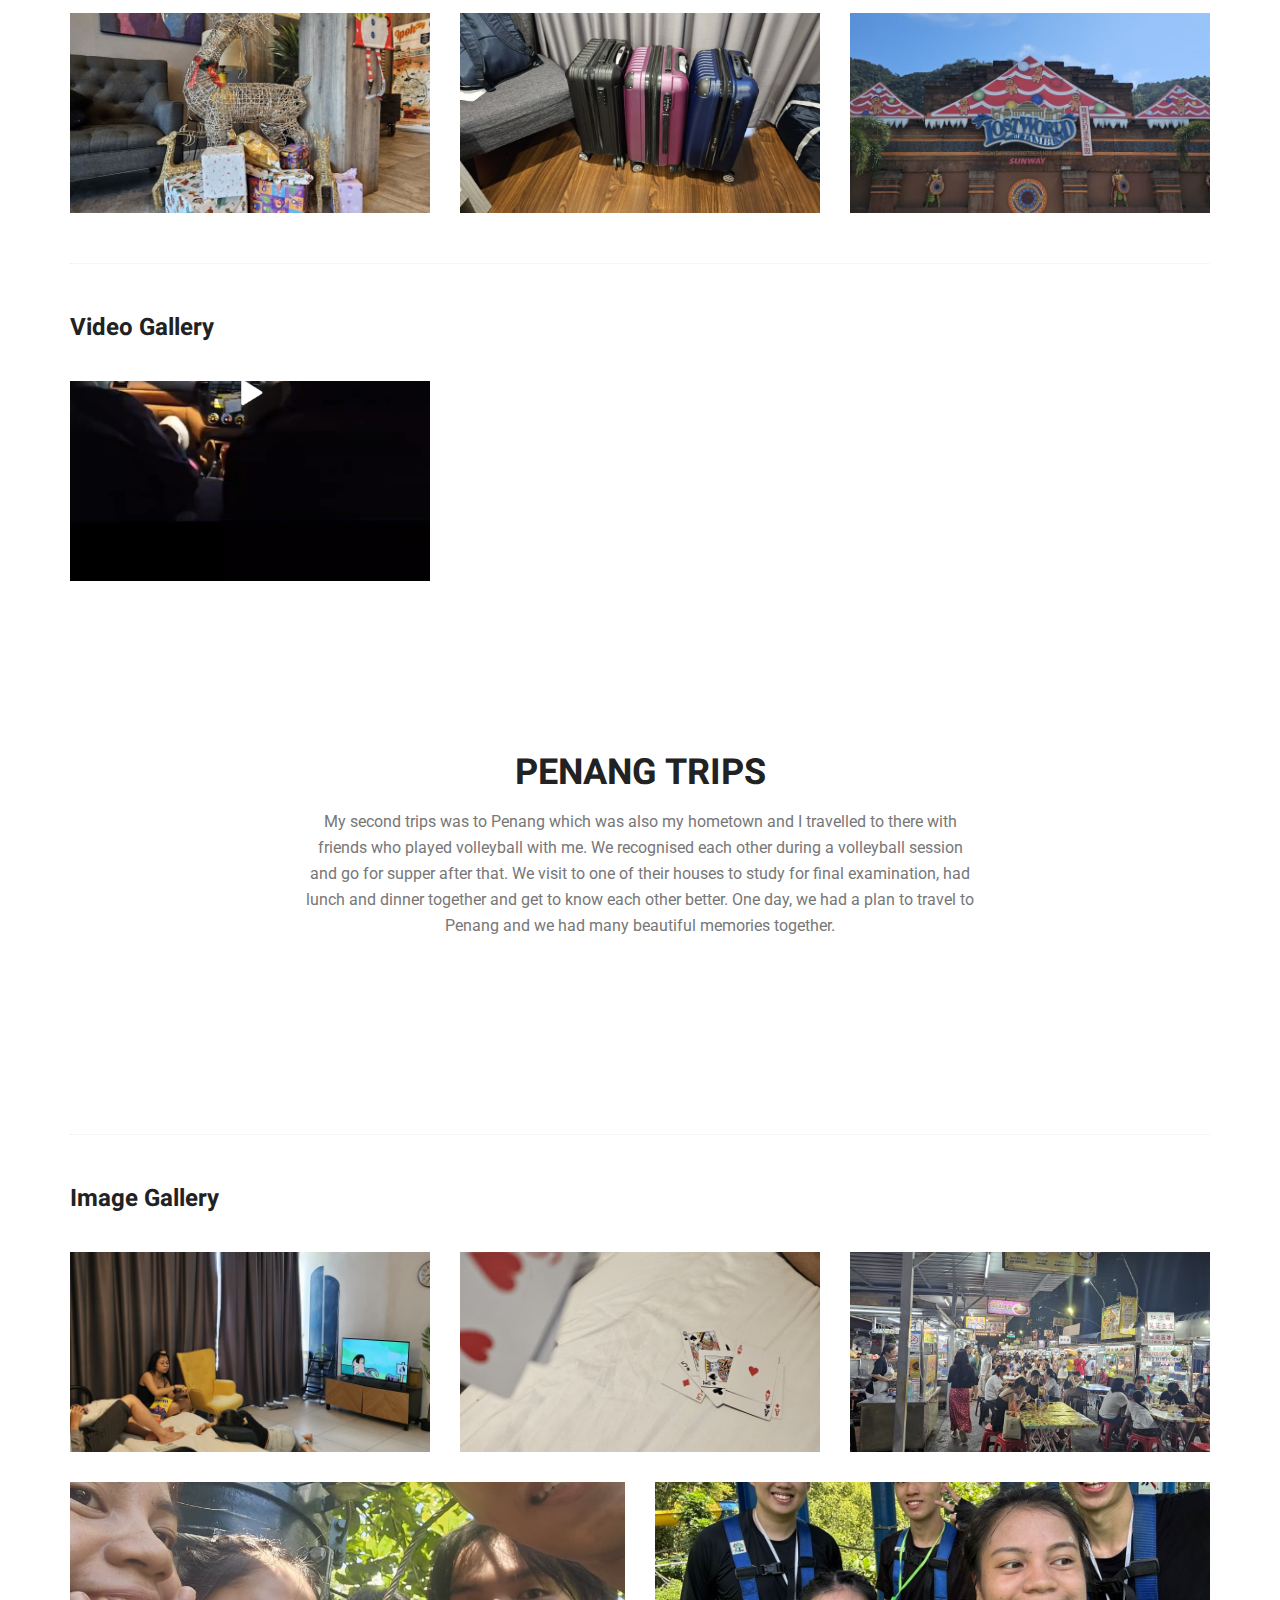
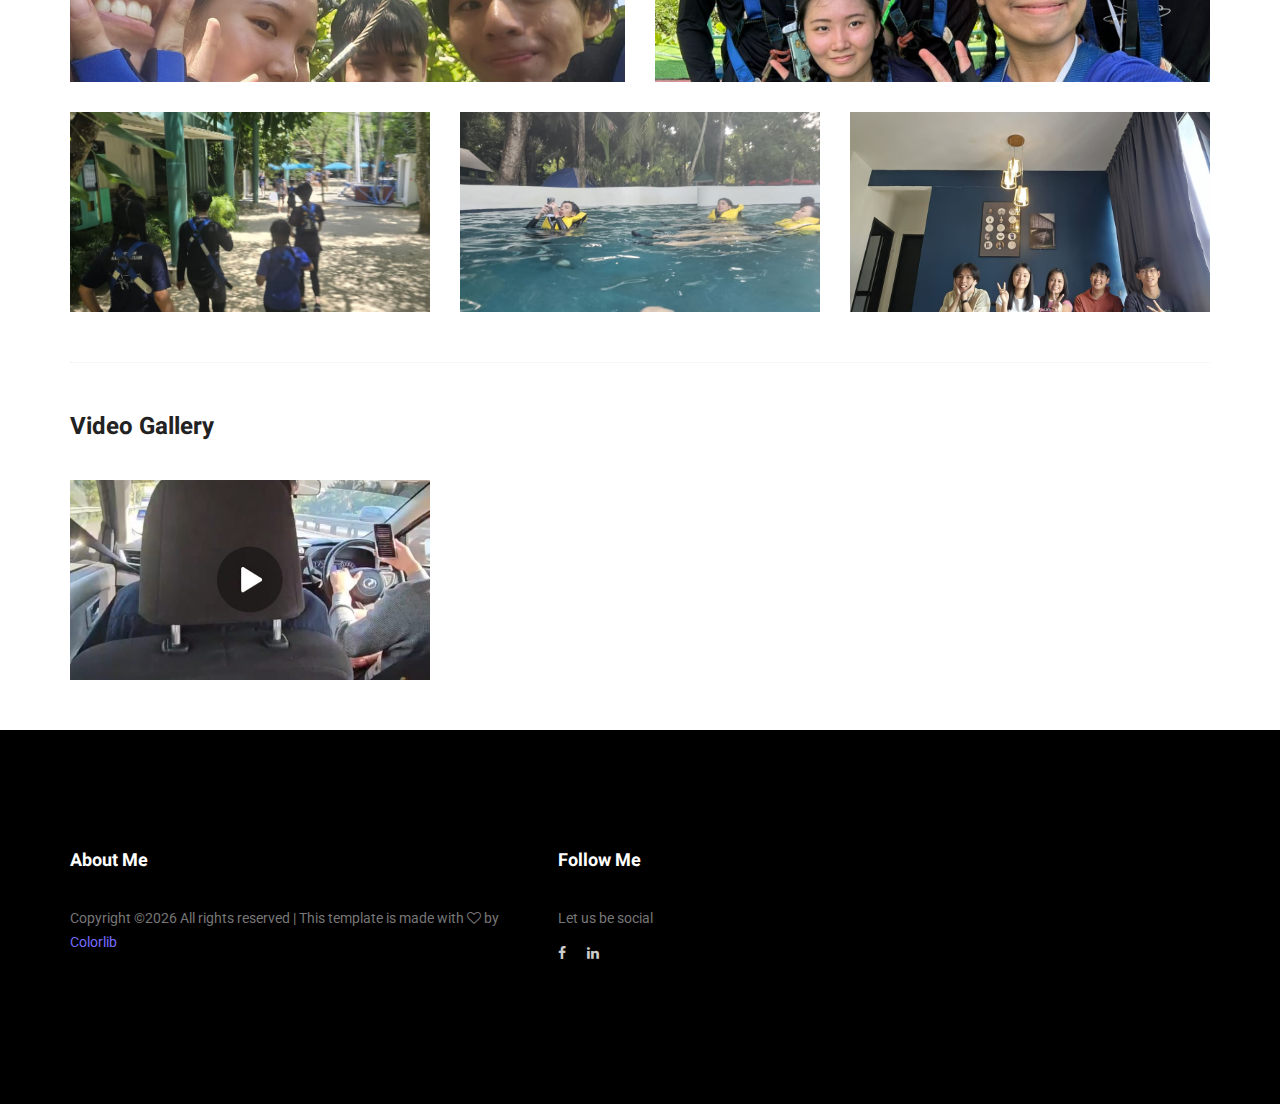
<file: blog3.html>
<!doctype html>
<html lang="en">
    <head>
        <!-- Required meta tags -->
        <meta charset="utf-8">
        <meta name="viewport" content="width=device-width, initial-scale=1, shrink-to-fit=no">
        <link rel="icon" href="img/favicon.png" type="image/png">
        <title>MeetMe Personal</title>
        <!-- Bootstrap CSS -->
        <link rel="stylesheet" href="css/bootstrap.css">
        <link rel="stylesheet" href="vendors/linericon/style.css">
        <link rel="stylesheet" href="css/font-awesome.min.css">
        <link rel="stylesheet" href="vendors/owl-carousel/owl.carousel.min.css">
        <link rel="stylesheet" href="vendors/lightbox/simpleLightbox.css">
        <link rel="stylesheet" href="vendors/nice-select/css/nice-select.css">
        <link rel="stylesheet" href="vendors/animate-css/animate.css">
        <link rel="stylesheet" href="vendors/popup/magnific-popup.css">
        <link rel="stylesheet" href="vendors/flaticon/flaticon.css">
        <!-- main css -->
        <link rel="stylesheet" href="css/style.css">
        <link rel="stylesheet" href="css/responsive.css">
    </head>
    <body>
        
        <!--================Header Menu Area =================-->
        <header class="header_area">
            <div class="main_menu">
            	<nav class="navbar navbar-expand-lg navbar-light">
					<div class="container box_1620">
						<!-- Brand and toggle get grouped for better mobile display -->
						<a class="navbar-brand logo_h" href="index.html"><img src="img/gallery/logo.png" alt=""></a>
						<button class="navbar-toggler" type="button" data-toggle="collapse" data-target="#navbarSupportedContent" aria-controls="navbarSupportedContent" aria-expanded="false" aria-label="Toggle navigation">
							<span class="icon-bar"></span>
							<span class="icon-bar"></span>
							<span class="icon-bar"></span>
						</button>
						<!-- Collect the nav links, forms, and other content for toggling -->
						<div class="collapse navbar-collapse offset" id="navbarSupportedContent">
							<ul class="nav navbar-nav menu_nav ml-auto">
								<li class="nav-item active"><a class="nav-link" href="index.html">Home</a></li> 
								<li class="nav-item"><a class="nav-link" href="about-me.html">About</a></li> 
 								 
								<li class="nav-item submenu dropdown">
									<a href="#" class="nav-link dropdown-toggle" data-toggle="dropdown" role="button" aria-haspopup="true" aria-expanded="false">Blog</a>
									<ul class="dropdown-menu">
										<li class="nav-item"><a class="nav-link" href="blog.html">Blog</a></li>
 									</ul>
								</li> 
 							</ul>
						</div> 
					</div>
            	</nav>
            </div>
        </header>
        <!--================Header Menu Area =================-->
        
        <!--================Home Banner Area =================-->
        <section class="banner_area">
            <div class="box_1620">
				<div class="banner_inner d-flex align-items-center">
					<div class="container">
						<div class="banner_content text-center">
							<h2>Travelling</h2>
							<div class="page_link">
								<a href="index.html">Home</a>
								<a href="blog2.html">Travelling</a>
							</div>
						</div>
					</div>
				</div>
            </div>
        </section>
        <!--================End Home Banner Area =================-->
        
        <!--================Feature Area =================-->
        <section class="feature_area white_feature p_120">
        	<div class="container">
        		<div class="main_title">
        			<h2>Ipoh Trips</h2>
        			<p>This was my first time travel to Ipoh with my friends. I travelled to Ipoh with my three friends who were my coursemates.
                        Two out of them, Heah Jun Bin and Ang Jian Ming were my friends in secondary school while Bryan Ng Jing Hong I get to know him
                        during the first semester of my degree studies. We attend lecture classes together, playing badminton, mobile games,
                        eating breakfast, lunch and dinner together and more. One day, we planned to travel to Ipoh after Final Examination. That was a very
                        fun trip and I wished I could travel to other places with them again.  
					</p>
        		</div>
        	</div>
			
        </section>

			<div class="whole-wrap">
				<div class="container">
					<div class="section-top-border">
						<h3 class="title_color">Image Gallery</h3>
						<div class="row gallery-item">
							<div class="col-md-4">
								<a href="img/gallery/IpohTrip2.jpg" class="img-gal"><div class="single-gallery-image" style="background: url(img/gallery/IpohTrip2.jpg);"></div></a>
							</div>
							<div class="col-md-4">
								<a href="img/gallery/IpohTrip3.jpg" class="img-gal"><div class="single-gallery-image" style="background: url(img/gallery/IpohTrip3.jpg);"></div></a>
							</div>
							<div class="col-md-4">
								<a href="img/gallery/IpohTrip4.jpg" class="img-gal"><div class="single-gallery-image" style="background: url(img/gallery/IpohTrip4.jpg);"></div></a>
							</div>
							<div class="col-md-6">
								<a href="img/gallery/IpohTrip5.jpg" class="img-gal"><div class="single-gallery-image" style="background: url(img/gallery/IpohTrip5.jpg);"></div></a>
							</div>
							<div class="col-md-6">
								<a href="img/gallery/IpohTrip6.jpg" class="img-gal"><div class="single-gallery-image" style="background: url(img/gallery/IpohTrip6.jpg);"></div></a>
							</div>
							<div class="col-md-4">
								<a href="img/gallery/IpohTrip7.jpg" class="img-gal"><div class="single-gallery-image" style="background: url(img/gallery/IpohTrip7.jpg);"></div></a>
							</div>
							<div class="col-md-4">
								<a href="img/gallery/IpohTrip8.jpg" class="img-gal"><div class="single-gallery-image" style="background: url(img/gallery/IpohTrip8.jpg);"></div></a>
							</div>
							<div class="col-md-4">
								<a href="img/gallery/IpohTrip9.jpg" class="img-gal"><div class="single-gallery-image" style="background: url(img/gallery/IpohTrip9.jpg);"></div></a>
							</div>
						</div>
					</div>
				</div>
			</div>

			<div class="whole-wrap">
				<div class="container">
					<div class="section-top-border">
						<h3 class="title_color">Video Gallery</h3>
						<div class="row gallery-item">
							<div class="col-md-4">
								<a href="img/gallery/IpohTrip1.mp4" class="img-gal"><div class="single-gallery-image" style="background: url(img/gallery/IpohTrip1.jpg);"></div></a>
							</div>							
						</div>
					</div>
				</div>
			</div>
        <!--================End Feature Area =================-->

		        <section class="feature_area white_feature p_120">
        	<div class="container">
        		<div class="main_title">
        			<h2>Penang Trips</h2>
        			<p>My second trips was to Penang which was also my hometown and I travelled to there with friends who played volleyball with me. 
                        We recognised each other during a volleyball session and go for supper after that. We visit to one of their houses to study
                        for final examination, had lunch and dinner together and get to know each other better. One day, we had a plan to travel to Penang and we had many beautiful
                        memories together. 
					</p>
        		</div>
        	</div>
			
			
        </section>

			<div class="whole-wrap">
				<div class="container">
					<div class="section-top-border">
						<h3 class="title_color">Image Gallery</h3>
						<div class="row gallery-item">
							<div class="col-md-4">
								<a href="img/gallery/PenangTrip2.jpg" class="img-gal"><div class="single-gallery-image" style="background: url(img/gallery/PenangTrip2.jpg);"></div></a>
							</div>
							<div class="col-md-4">
								<a href="img/gallery/PenangTrip3.jpg" class="img-gal"><div class="single-gallery-image" style="background: url(img/gallery/PenangTrip3.jpg);"></div></a>
							</div>
							<div class="col-md-4">
								<a href="img/gallery/PenangTrip4.jpg" class="img-gal"><div class="single-gallery-image" style="background: url(img/gallery/PenangTrip4.jpg);"></div></a>
							</div>
							<div class="col-md-6">
								<a href="img/gallery/PenangTrip5.jpg" class="img-gal"><div class="single-gallery-image" style="background: url(img/gallery/PenangTrip5.jpg);"></div></a>
							</div>
							<div class="col-md-6">
								<a href="img/gallery/PenangTrip6.jpg" class="img-gal"><div class="single-gallery-image" style="background: url(img/gallery/PenangTrip6.jpg);"></div></a>
							</div>
							<div class="col-md-4">
								<a href="img/gallery/PenangTrip7.jpg" class="img-gal"><div class="single-gallery-image" style="background: url(img/gallery/PenangTrip7.jpg);"></div></a>
							</div>
							<div class="col-md-4">
								<a href="img/gallery/PenangTrip8.jpg" class="img-gal"><div class="single-gallery-image" style="background: url(img/gallery/PenangTrip8.jpg);"></div></a>
							</div>
							<div class="col-md-4">
								<a href="img/gallery/PenangTrip9.jpg" class="img-gal"><div class="single-gallery-image" style="background: url(img/gallery/PenangTrip9.jpg);"></div></a>
							</div>
						</div>
					</div>
				</div>
			</div>

			<div class="whole-wrap">
				<div class="container">
					<div class="section-top-border">
						<h3 class="title_color">Video Gallery</h3>
						<div class="row gallery-item">
							<div class="col-md-4">
								<a href="img/gallery/PenangTrip1.mp4" class="img-gal"><div class="single-gallery-image" style="background: url(img/gallery/PenangTrip1.jpg);"></div></a>
							</div>							
						</div>
					</div>
				</div>
			</div>
        
        <!--================Testimonials Area =================-->
        <!--================End Testimonials Area =================-->
        
        <!--================Footer Area =================-->
        <footer class="footer_area p_120">
        	<div class="container">
        		<div class="row footer_inner">
        			<div class="col-lg-5 col-sm-6">
        				<aside class="f_widget ab_widget">
        					<div class="f_title">
        						<h3>About Me</h3>
        					</div>
        					 
        					<p><!-- Link back to Colorlib can't be removed. Template is licensed under CC BY 3.0. -->
Copyright &copy;<script>document.write(new Date().getFullYear());</script> All rights reserved | This template is made with <i class="fa fa-heart-o" aria-hidden="true"></i> by <a href="https://colorlib.com" target="_blank">Colorlib</a>
<!-- Link back to Colorlib can't be removed. Template is licensed under CC BY 3.0. --></p>
        				</aside>
        			</div>
        			 
        			<div class="col-lg-2">
        				<aside class="f_widget social_widget">
        					<div class="f_title">
        						<h3>Follow Me</h3>
        					</div>
        					<p>Let us be social</p>
        					<ul class="list">
<li><a href="https://www.facebook.com/theeyong.heng"><i class="fa fa-facebook"></i></a></li>								<li><a href="https://www.linkedin.com/in/heng-thee-yong-95a92925b/"><i class="fa fa-linkedin"></i></a></li>        						 
         					</ul>
        				</aside>
        			</div>
        		</div>
        	</div>
        </footer>
        <!--================End Footer Area =================-->
        
        
        
        
        <!-- Optional JavaScript -->
        <!-- jQuery first, then Popper.js, then Bootstrap JS -->
        <script src="js/jquery-3.3.1.min.js"></script>
        <script src="js/popper.js"></script>
        <script src="js/bootstrap.min.js"></script>
        <script src="js/stellar.js"></script>
        <script src="vendors/lightbox/simpleLightbox.min.js"></script>
        <script src="vendors/nice-select/js/jquery.nice-select.min.js"></script>
        <script src="vendors/isotope/imagesloaded.pkgd.min.js"></script>
        <script src="vendors/isotope/isotope.pkgd.min.js"></script>
        <script src="vendors/owl-carousel/owl.carousel.min.js"></script>
        <script src="vendors/popup/jquery.magnific-popup.min.js"></script>
        <script src="js/jquery.ajaxchimp.min.js"></script>
        <script src="vendors/counter-up/jquery.waypoints.min.js"></script>
        <script src="vendors/counter-up/jquery.counterup.min.js"></script>
        <script src="js/mail-script.js"></script>
        <script src="js/theme.js"></script>
    </body>
</html>
</file>
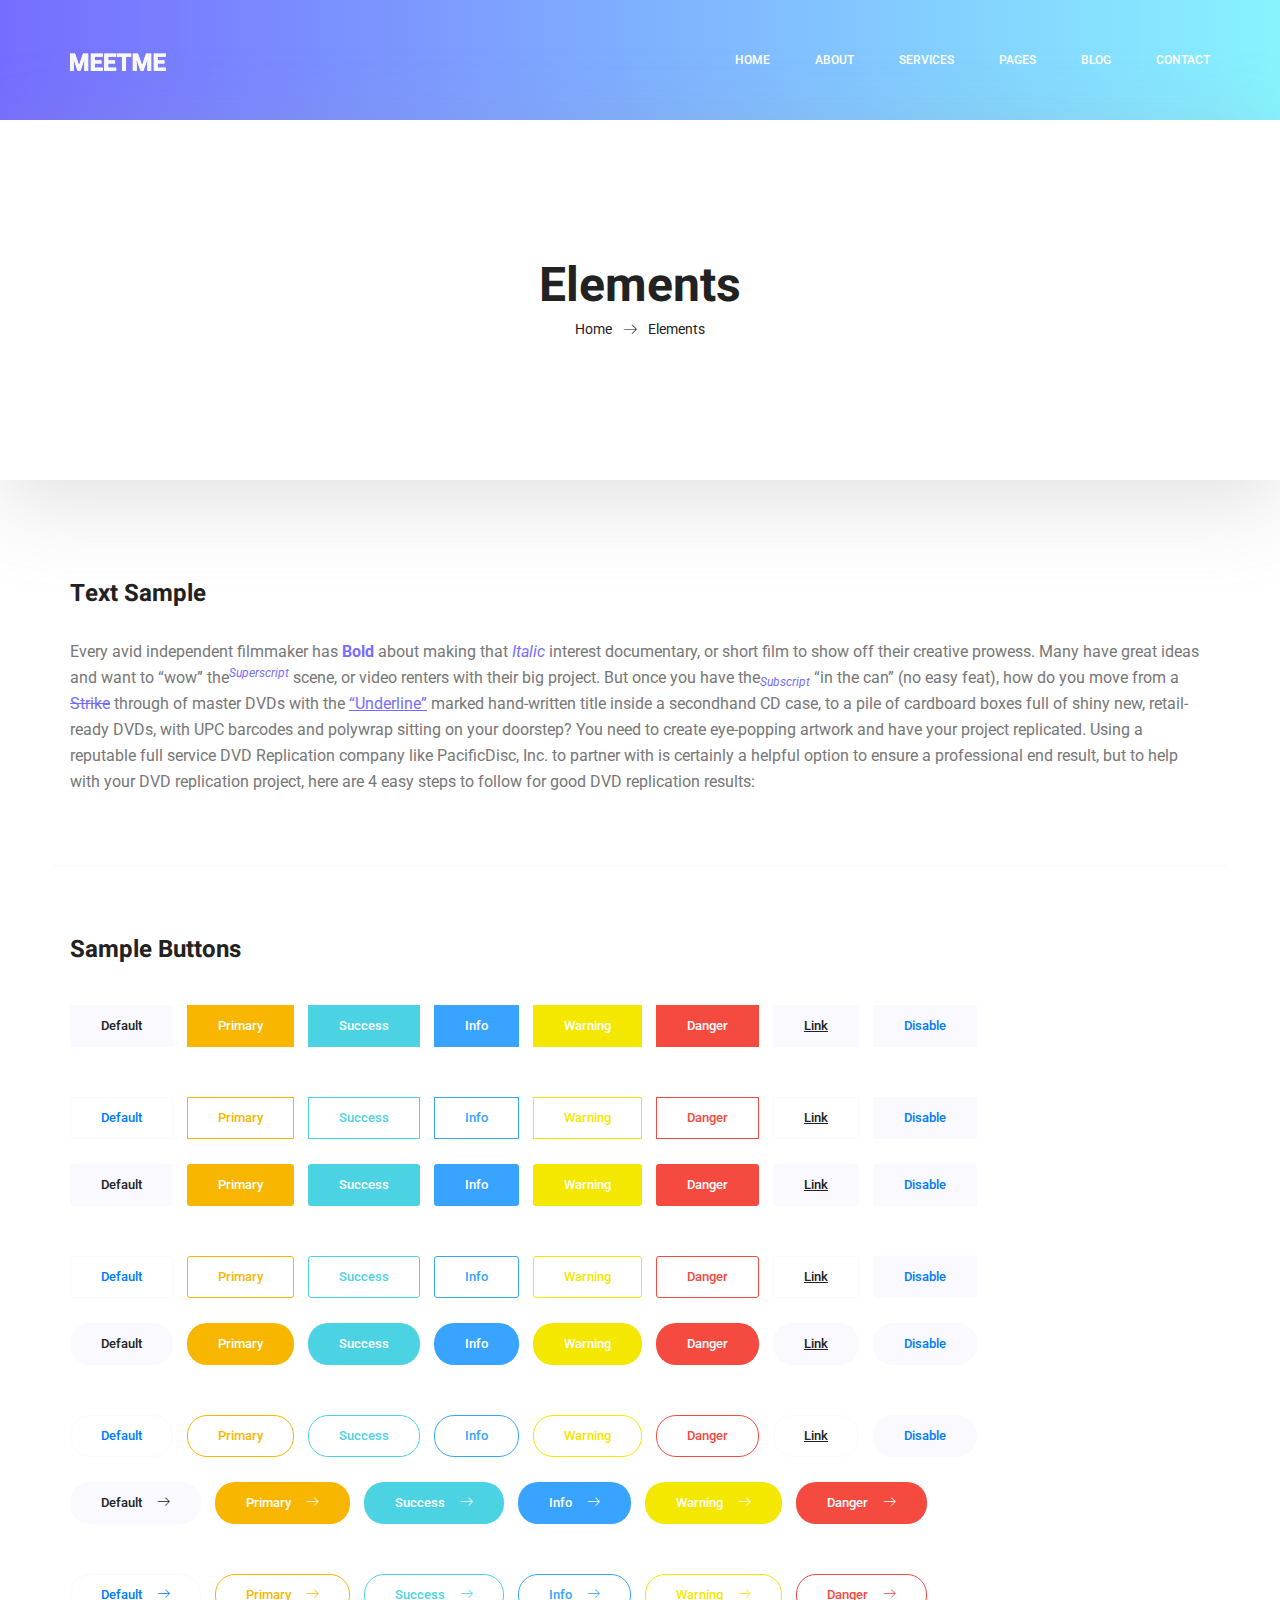
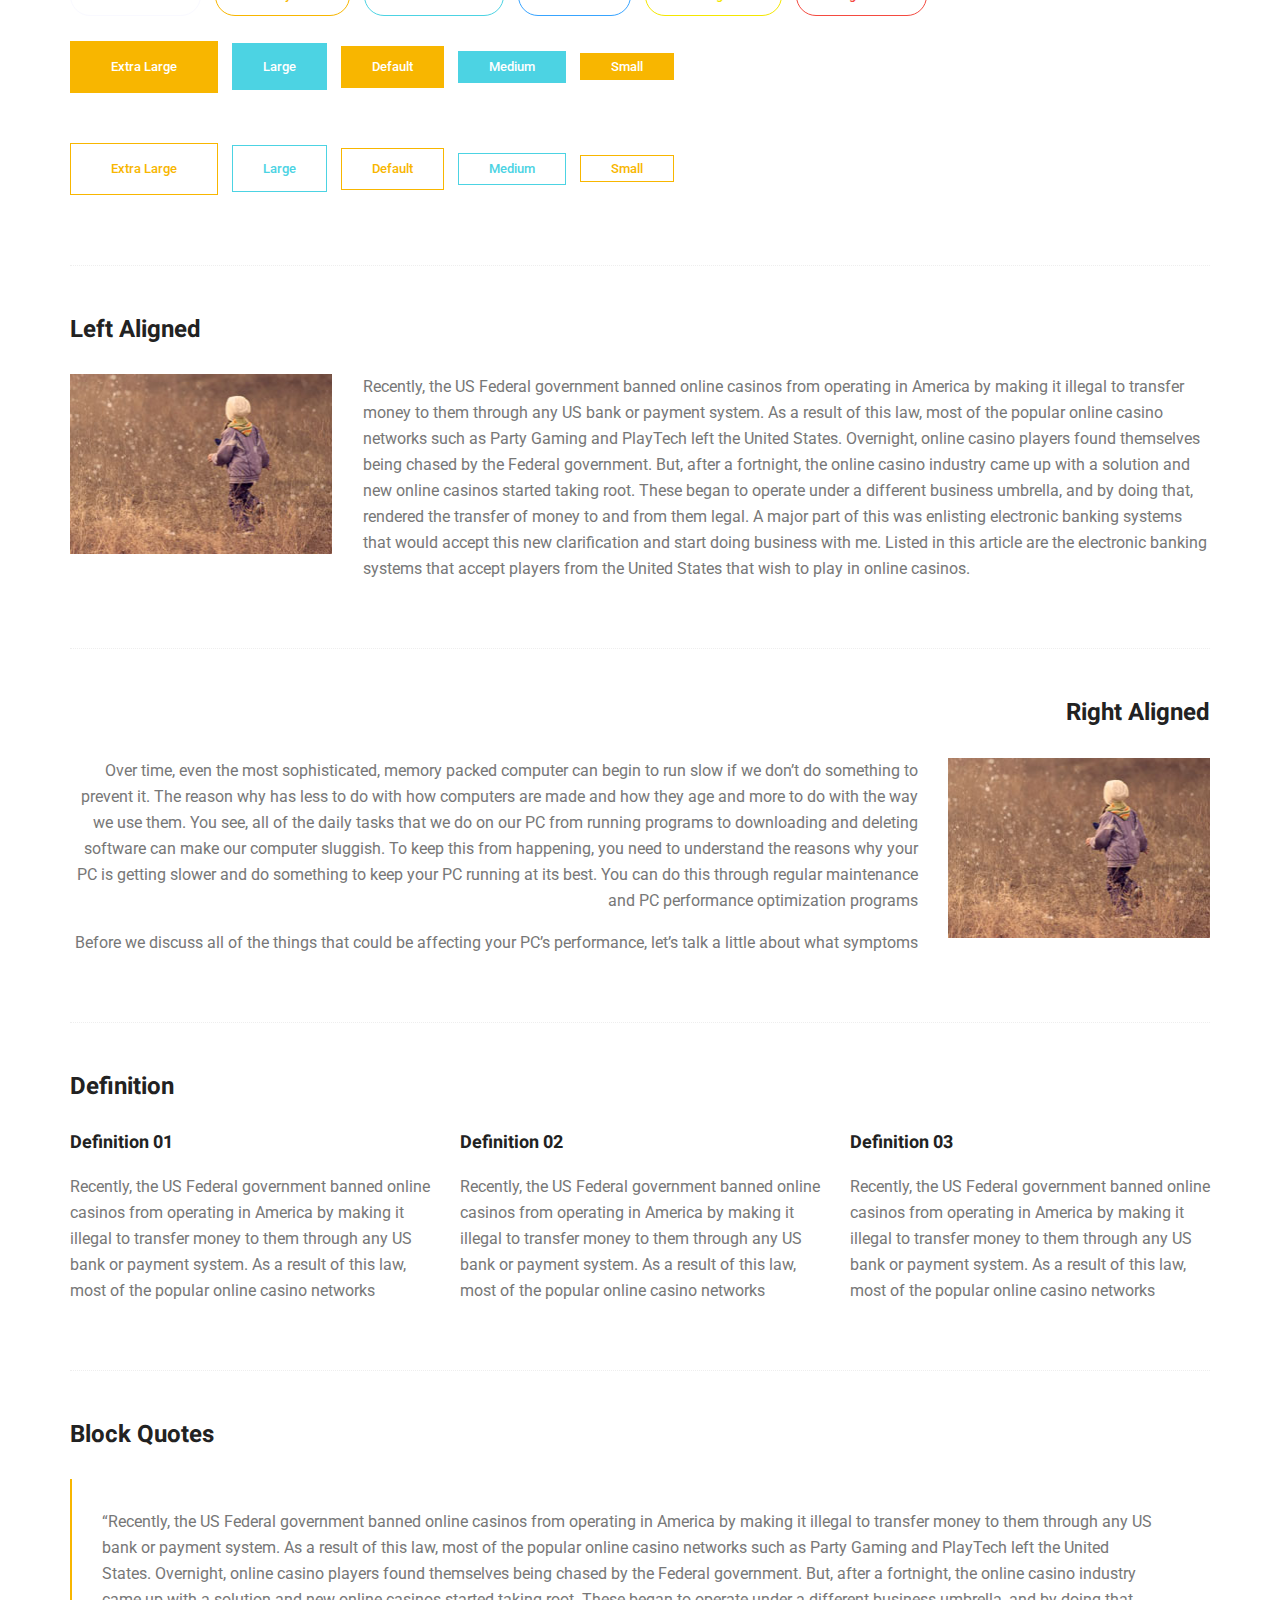
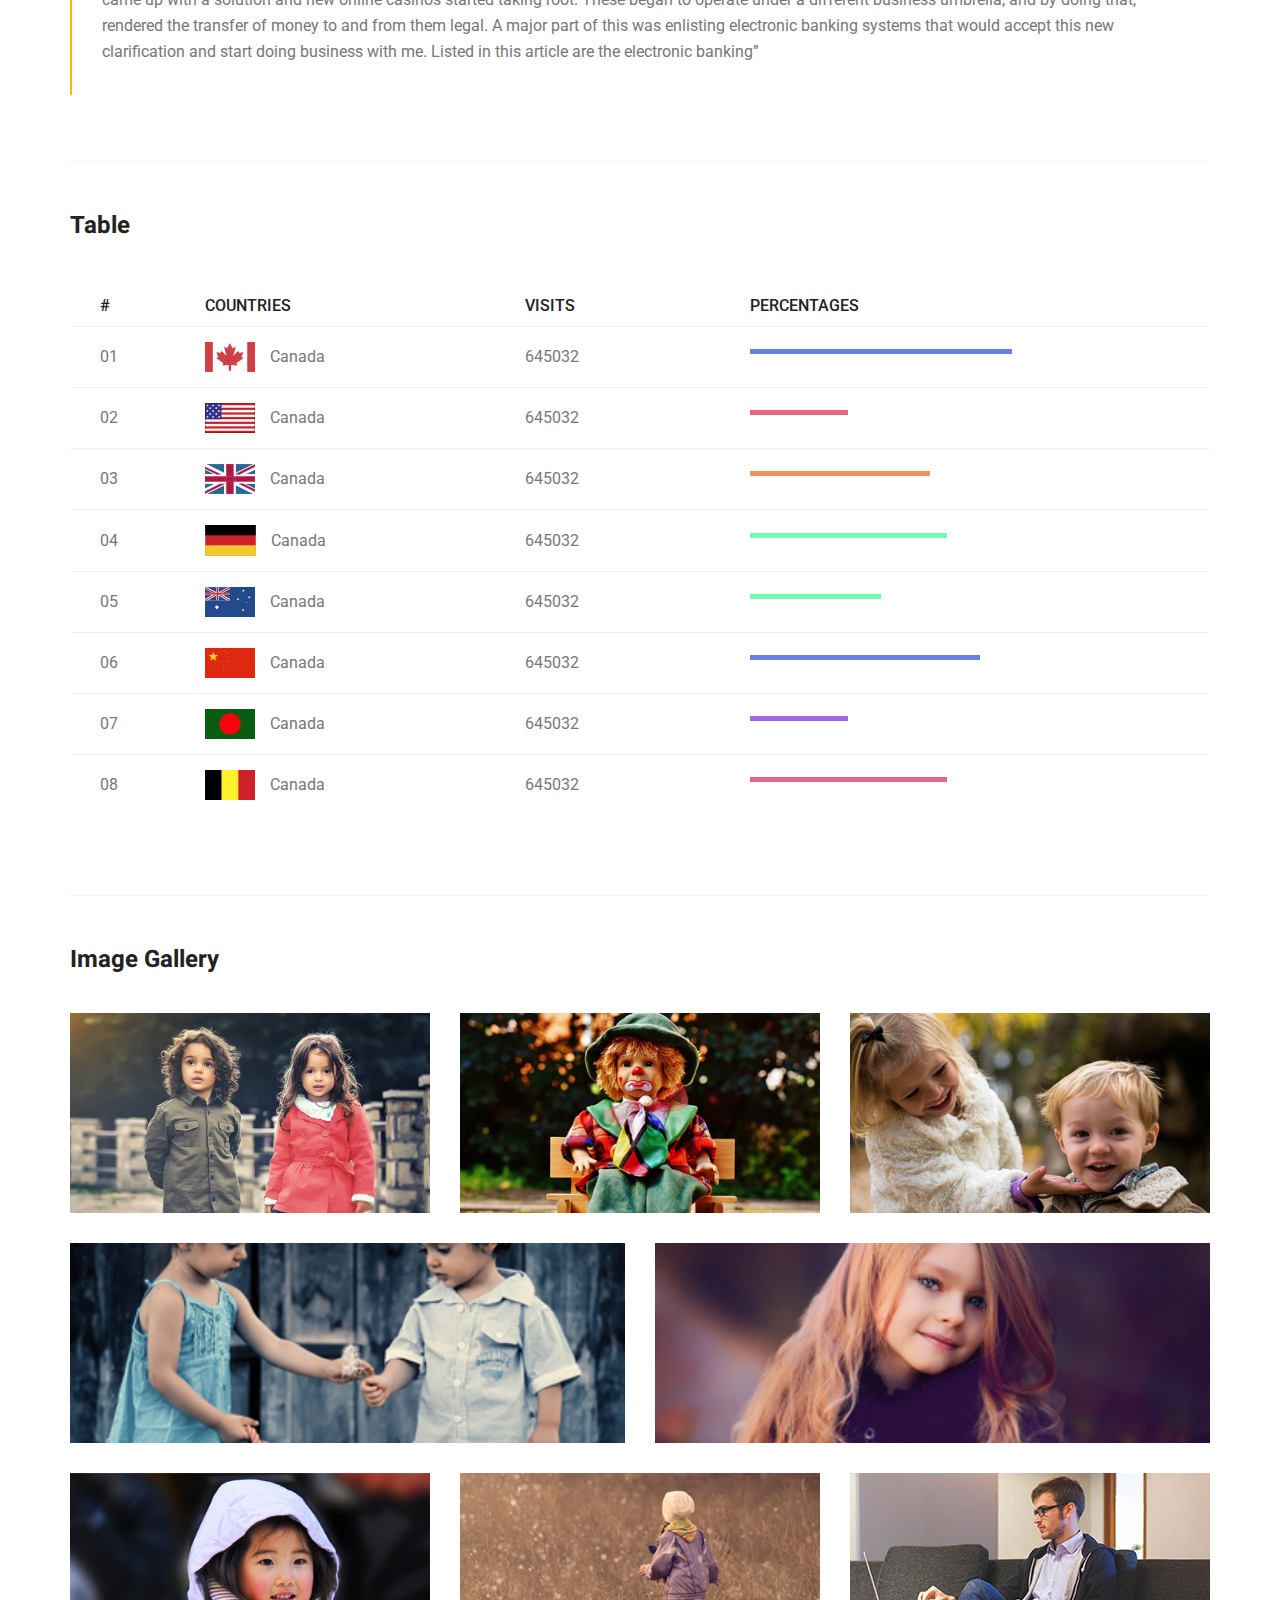
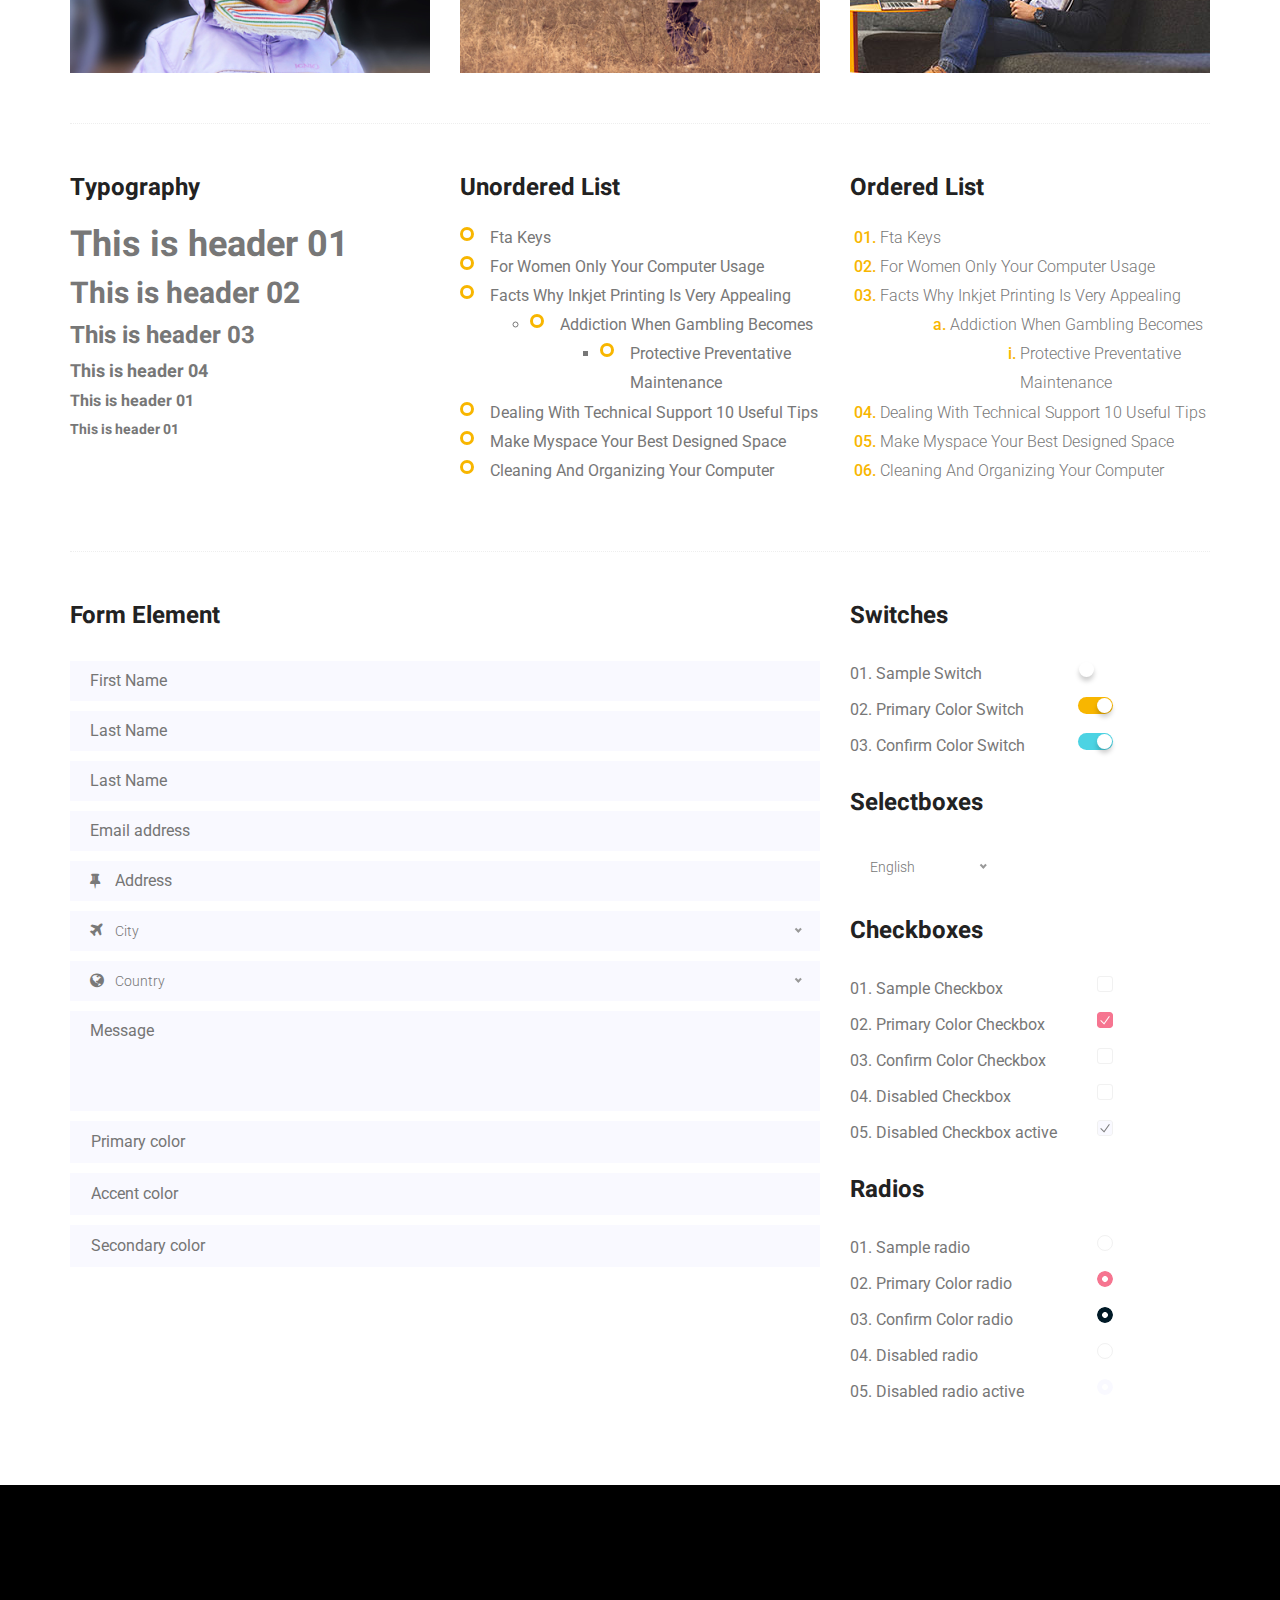
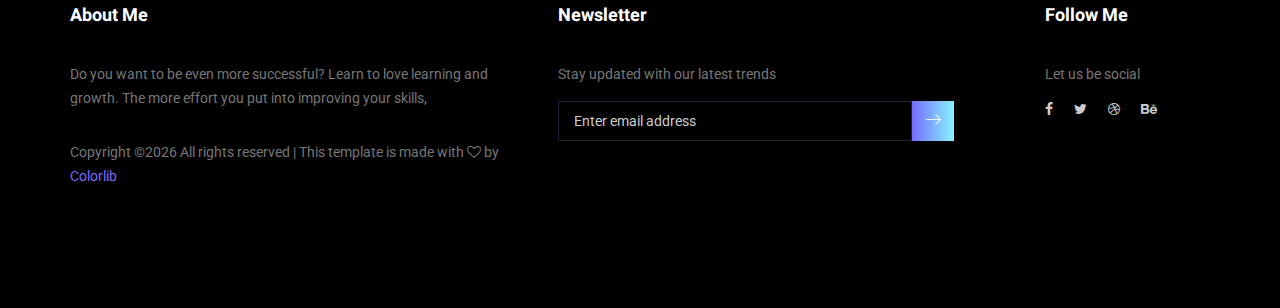
<file: elements.html>
<!doctype html>
<html lang="en">
    <head>
        <!-- Required meta tags -->
        <meta charset="utf-8">
        <meta name="viewport" content="width=device-width, initial-scale=1, shrink-to-fit=no">
        <link rel="icon" href="img/favicon.png" type="image/png">
        <title>MeetMe Personal</title>
        <!-- Bootstrap CSS -->
        <link rel="stylesheet" href="css/bootstrap.css">
        <link rel="stylesheet" href="vendors/linericon/style.css">
        <link rel="stylesheet" href="css/font-awesome.min.css">
        <link rel="stylesheet" href="vendors/owl-carousel/owl.carousel.min.css">
        <link rel="stylesheet" href="vendors/lightbox/simpleLightbox.css">
        <link rel="stylesheet" href="vendors/nice-select/css/nice-select.css">
        <link rel="stylesheet" href="vendors/animate-css/animate.css">
        <link rel="stylesheet" href="vendors/popup/magnific-popup.css">
        <!-- main css -->
        <link rel="stylesheet" href="css/style.css">
        <link rel="stylesheet" href="css/responsive.css">
    </head>
    <body>
        
        <!--================Header Menu Area =================-->
        <header class="header_area">
            <div class="main_menu">
            	<nav class="navbar navbar-expand-lg navbar-light">
					<div class="container box_1620">
						<!-- Brand and toggle get grouped for better mobile display -->
						<a class="navbar-brand logo_h" href="index.html"><img src="img/logo.png" alt=""></a>
						<button class="navbar-toggler" type="button" data-toggle="collapse" data-target="#navbarSupportedContent" aria-controls="navbarSupportedContent" aria-expanded="false" aria-label="Toggle navigation">
							<span class="icon-bar"></span>
							<span class="icon-bar"></span>
							<span class="icon-bar"></span>
						</button>
						<!-- Collect the nav links, forms, and other content for toggling -->
						<div class="collapse navbar-collapse offset" id="navbarSupportedContent">
							<ul class="nav navbar-nav menu_nav ml-auto">
								<li class="nav-item active"><a class="nav-link" href="index.html">Home</a></li> 
								<li class="nav-item"><a class="nav-link" href="about-us.html">About</a></li> 
								<li class="nav-item"><a class="nav-link" href="services.html">Services</a></li> 
								<li class="nav-item submenu dropdown">
									<a href="#" class="nav-link dropdown-toggle" data-toggle="dropdown" role="button" aria-haspopup="true" aria-expanded="false">Pages</a>
									<ul class="dropdown-menu">
										<li class="nav-item"><a class="nav-link" href="portfolio.html">Portfolio</a></li>
										<li class="nav-item"><a class="nav-link" href="elements.html">Elements</a></li>
									</ul>
								</li> 
								<li class="nav-item submenu dropdown">
									<a href="#" class="nav-link dropdown-toggle" data-toggle="dropdown" role="button" aria-haspopup="true" aria-expanded="false">Blog</a>
									<ul class="dropdown-menu">
										<li class="nav-item"><a class="nav-link" href="blog.html">Blog</a></li>
										<li class="nav-item"><a class="nav-link" href="single-blog.html">Blog Details</a></li>
									</ul>
								</li> 
								<li class="nav-item"><a class="nav-link" href="contact.html">Contact</a></li>
							</ul>
						</div> 
					</div>
            	</nav>
            </div>
        </header>
        <!--================Header Menu Area =================-->
        
        <!--================Home Banner Area =================-->
        <section class="banner_area">
            <div class="box_1620">
				<div class="banner_inner d-flex align-items-center">
					<div class="container">
						<div class="banner_content text-center">
							<h2>Elements</h2>
							<div class="page_link">
								<a href="index.html">Home</a>
								<a href="elements.html">Elements</a>
							</div>
						</div>
					</div>
				</div>
            </div>
        </section>
        <!--================End Home Banner Area =================-->
        
        
        <!-- Start Sample Area -->
			<section class="sample-text-area">
				<div class="container">
					<h3 class="text-heading title_color">Text Sample</h3>
					<p class="sample-text">
						Every avid independent filmmaker has <b>Bold</b> about making that <i>Italic</i> interest documentary, or short film to show off their creative prowess. Many have great ideas and want to “wow” the<sup>Superscript</sup> scene, or video renters with their big project.  But once you have the<sub>Subscript</sub> “in the can” (no easy feat), how do you move from a <del>Strike</del> through of master DVDs with the <u>“Underline”</u> marked hand-written title inside a secondhand CD case, to a pile of cardboard boxes full of shiny new, retail-ready DVDs, with UPC barcodes and polywrap sitting on your doorstep?  You need to create eye-popping artwork and have your project replicated. Using a reputable full service DVD Replication company like PacificDisc, Inc. to partner with is certainly a helpful option to ensure a professional end result, but to help with your DVD replication project, here are 4 easy steps to follow for good DVD replication results: 

					</p>
				</div>
			</section>
			<!-- End Sample Area -->
			<!-- Start Button -->
			<section class="button-area">
				<div class="container border-top-generic">
					<h3 class="text-heading title_color">Sample Buttons</h3>
					<div class="button-group-area">
						<a href="#" class="genric-btn default">Default</a>
						<a href="#" class="genric-btn primary">Primary</a>
						<a href="#" class="genric-btn success">Success</a>
						<a href="#" class="genric-btn info">Info</a>
						<a href="#" class="genric-btn warning">Warning</a>
						<a href="#" class="genric-btn danger">Danger</a>
						<a href="#" class="genric-btn link">Link</a>
						<a href="#" class="genric-btn disable">Disable</a>
					</div>
					<div class="button-group-area mt-10">
						<a href="#" class="genric-btn default-border">Default</a>
						<a href="#" class="genric-btn primary-border">Primary</a>
						<a href="#" class="genric-btn success-border">Success</a>
						<a href="#" class="genric-btn info-border">Info</a>
						<a href="#" class="genric-btn warning-border">Warning</a>
						<a href="#" class="genric-btn danger-border">Danger</a>
						<a href="#" class="genric-btn link-border">Link</a>
						<a href="#" class="genric-btn disable">Disable</a>
					</div>
					<div class="button-group-area mt-40">
						<a href="#" class="genric-btn default radius">Default</a>
						<a href="#" class="genric-btn primary radius">Primary</a>
						<a href="#" class="genric-btn success radius">Success</a>
						<a href="#" class="genric-btn info radius">Info</a>
						<a href="#" class="genric-btn warning radius">Warning</a>
						<a href="#" class="genric-btn danger radius">Danger</a>
						<a href="#" class="genric-btn link radius">Link</a>
						<a href="#" class="genric-btn disable radius">Disable</a>
					</div>
					<div class="button-group-area mt-10">
						<a href="#" class="genric-btn default-border radius">Default</a>
						<a href="#" class="genric-btn primary-border radius">Primary</a>
						<a href="#" class="genric-btn success-border radius">Success</a>
						<a href="#" class="genric-btn info-border radius">Info</a>
						<a href="#" class="genric-btn warning-border radius">Warning</a>
						<a href="#" class="genric-btn danger-border radius">Danger</a>
						<a href="#" class="genric-btn link-border radius">Link</a>
						<a href="#" class="genric-btn disable radius">Disable</a>
					</div>
					<div class="button-group-area mt-40">
						<a href="#" class="genric-btn default circle">Default</a>
						<a href="#" class="genric-btn primary circle">Primary</a>
						<a href="#" class="genric-btn success circle">Success</a>
						<a href="#" class="genric-btn info circle">Info</a>
						<a href="#" class="genric-btn warning circle">Warning</a>
						<a href="#" class="genric-btn danger circle">Danger</a>
						<a href="#" class="genric-btn link circle">Link</a>
						<a href="#" class="genric-btn disable circle">Disable</a>
					</div>
					<div class="button-group-area mt-10">
						<a href="#" class="genric-btn default-border circle">Default</a>
						<a href="#" class="genric-btn primary-border circle">Primary</a>
						<a href="#" class="genric-btn success-border circle">Success</a>
						<a href="#" class="genric-btn info-border circle">Info</a>
						<a href="#" class="genric-btn warning-border circle">Warning</a>
						<a href="#" class="genric-btn danger-border circle">Danger</a>
						<a href="#" class="genric-btn link-border circle">Link</a>
						<a href="#" class="genric-btn disable circle">Disable</a>
					</div>
					<div class="button-group-area mt-40">
						<a href="#" class="genric-btn default circle arrow">Default<span class="lnr lnr-arrow-right"></span></a>
						<a href="#" class="genric-btn primary circle arrow">Primary<span class="lnr lnr-arrow-right"></span></a>
						<a href="#" class="genric-btn success circle arrow">Success<span class="lnr lnr-arrow-right"></span></a>
						<a href="#" class="genric-btn info circle arrow">Info<span class="lnr lnr-arrow-right"></span></a>
						<a href="#" class="genric-btn warning circle arrow">Warning<span class="lnr lnr-arrow-right"></span></a>
						<a href="#" class="genric-btn danger circle arrow">Danger<span class="lnr lnr-arrow-right"></span></a>
					</div>
					<div class="button-group-area mt-10">
						<a href="#" class="genric-btn default-border circle arrow">Default<span class="lnr lnr-arrow-right"></span></a>
						<a href="#" class="genric-btn primary-border circle arrow">Primary<span class="lnr lnr-arrow-right"></span></a>
						<a href="#" class="genric-btn success-border circle arrow">Success<span class="lnr lnr-arrow-right"></span></a>
						<a href="#" class="genric-btn info-border circle arrow">Info<span class="lnr lnr-arrow-right"></span></a>
						<a href="#" class="genric-btn warning-border circle arrow">Warning<span class="lnr lnr-arrow-right"></span></a>
						<a href="#" class="genric-btn danger-border circle arrow">Danger<span class="lnr lnr-arrow-right"></span></a>
					</div>
					<div class="button-group-area mt-40">
						<a href="#" class="genric-btn primary e-large">Extra Large</a>
						<a href="#" class="genric-btn success large">Large</a>
						<a href="#" class="genric-btn primary">Default</a>
						<a href="#" class="genric-btn success medium">Medium</a>
						<a href="#" class="genric-btn primary small">Small</a>
					</div>
					<div class="button-group-area mt-10">
						<a href="#" class="genric-btn primary-border e-large">Extra Large</a>
						<a href="#" class="genric-btn success-border large">Large</a>
						<a href="#" class="genric-btn primary-border">Default</a>
						<a href="#" class="genric-btn success-border medium">Medium</a>
						<a href="#" class="genric-btn primary-border small">Small</a>
					</div>
				</div>
			</section>
			<!-- End Button -->
			<!-- Start Align Area -->
			<div class="whole-wrap">
				<div class="container">
					<div class="section-top-border">
						<h3 class="mb-30 title_color">Left Aligned</h3>
						<div class="row">
							<div class="col-md-3">
								<img src="img/elements/d.jpg" alt="" class="img-fluid">
							</div>
							<div class="col-md-9 mt-sm-20 left-align-p">
								<p>Recently, the US Federal government banned online casinos from operating in America by making it illegal to transfer money to them through any US bank or payment system. As a result of this law, most of the popular online casino networks such as Party Gaming and PlayTech left the United States. Overnight, online casino players found themselves being chased by the Federal government. But, after a fortnight, the online casino industry came up with a solution and new online casinos started taking root. These began to operate under a different business umbrella, and by doing that, rendered the transfer of money to and from them legal. A major part of this was enlisting electronic banking systems that would accept this new clarification and start doing business with me. Listed in this article are the electronic banking systems that accept players from the United States that wish to play in online casinos.</p>
							</div>
						</div>
					</div>
					<div class="section-top-border text-right">
						<h3 class="mb-30 title_color">Right Aligned</h3>
						<div class="row">
							<div class="col-md-9">
								<p class="text-right">Over time, even the most sophisticated, memory packed computer can begin to run slow if we don’t do something to prevent it. The reason why has less to do with how computers are made and how they age and more to do with the way we use them. You see, all of the daily tasks that we do on our PC from running programs to downloading and deleting software can make our computer sluggish. To keep this from happening, you need to understand the reasons why your PC is getting slower and do something to keep your PC running at its best. You can do this through regular maintenance and PC performance optimization programs</p>
								<p class="text-right">Before we discuss all of the things that could be affecting your PC’s performance, let’s talk a little about what symptoms</p>
							</div>
							<div class="col-md-3">
								<img src="img/elements/d.jpg" alt="" class="img-fluid">
							</div>
						</div>
					</div>
					<div class="section-top-border">
						<h3 class="mb-30 title_color">Definition</h3>
						<div class="row">
							<div class="col-md-4">
								<div class="single-defination">
									<h4 class="mb-20">Definition 01</h4>
									<p>Recently, the US Federal government banned online casinos from operating in America by making it illegal to transfer money to them through any US bank or payment system. As a result of this law, most of the popular online casino networks</p>
								</div>
							</div>
							<div class="col-md-4">
								<div class="single-defination">
									<h4 class="mb-20">Definition 02</h4>
									<p>Recently, the US Federal government banned online casinos from operating in America by making it illegal to transfer money to them through any US bank or payment system. As a result of this law, most of the popular online casino networks</p>
								</div>
							</div>
							<div class="col-md-4">
								<div class="single-defination">
									<h4 class="mb-20">Definition 03</h4>
									<p>Recently, the US Federal government banned online casinos from operating in America by making it illegal to transfer money to them through any US bank or payment system. As a result of this law, most of the popular online casino networks</p>
								</div>
							</div>
						</div>
					</div>
					<div class="section-top-border">
						<h3 class="mb-30 title_color">Block Quotes</h3>
						<div class="row">
							<div class="col-lg-12">
								<blockquote class="generic-blockquote">
									“Recently, the US Federal government banned online casinos from operating in America by making it illegal to transfer money to them through any US bank or payment system. As a result of this law, most of the popular online casino networks such as Party Gaming and PlayTech left the United States. Overnight, online casino players found themselves being chased by the Federal government. But, after a fortnight, the online casino industry came up with a solution and new online casinos started taking root. These began to operate under a different business umbrella, and by doing that, rendered the transfer of money to and from them legal. A major part of this was enlisting electronic banking systems that would accept this new clarification and start doing business with me. Listed in this article are the electronic banking” 
								</blockquote>
							</div>
						</div>
					</div>
					<div class="section-top-border">
						<h3 class="mb-30 title_color">Table</h3>
						<div class="progress-table-wrap">
							<div class="progress-table">
								<div class="table-head">
									<div class="serial">#</div>
									<div class="country">Countries</div>
									<div class="visit">Visits</div>
									<div class="percentage">Percentages</div>
								</div>
								<div class="table-row">
									<div class="serial">01</div>
									<div class="country"> <img src="img/elements/f1.jpg" alt="flag">Canada</div>
									<div class="visit">645032</div>
									<div class="percentage">
										<div class="progress">
											<div class="progress-bar color-1" role="progressbar" style="width: 80%" aria-valuenow="80" aria-valuemin="0" aria-valuemax="100"></div>
										</div>
									</div>
								</div>
								<div class="table-row">
									<div class="serial">02</div>
									<div class="country"> <img src="img/elements/f2.jpg" alt="flag">Canada</div>
									<div class="visit">645032</div>
									<div class="percentage">
										<div class="progress">
											<div class="progress-bar color-2" role="progressbar" style="width: 30%" aria-valuenow="30" aria-valuemin="0" aria-valuemax="100"></div>
										</div>
									</div>
								</div>
								<div class="table-row">
									<div class="serial">03</div>
									<div class="country"> <img src="img/elements/f3.jpg" alt="flag">Canada</div>
									<div class="visit">645032</div>
									<div class="percentage">
										<div class="progress">
											<div class="progress-bar color-3" role="progressbar" style="width: 55%" aria-valuenow="55" aria-valuemin="0" aria-valuemax="100"></div>
										</div>
									</div>
								</div>
								<div class="table-row">
									<div class="serial">04</div>
									<div class="country"> <img src="img/elements/f4.jpg" alt="flag">Canada</div>
									<div class="visit">645032</div>
									<div class="percentage">
										<div class="progress">
											<div class="progress-bar color-4" role="progressbar" style="width: 60%" aria-valuenow="60" aria-valuemin="0" aria-valuemax="100"></div>
										</div>
									</div>
								</div>
								<div class="table-row">
									<div class="serial">05</div>
									<div class="country"> <img src="img/elements/f5.jpg" alt="flag">Canada</div>
									<div class="visit">645032</div>
									<div class="percentage">
										<div class="progress">
											<div class="progress-bar color-5" role="progressbar" style="width: 40%" aria-valuenow="40" aria-valuemin="0" aria-valuemax="100"></div>
										</div>
									</div>
								</div>
								<div class="table-row">
									<div class="serial">06</div>
									<div class="country"> <img src="img/elements/f6.jpg" alt="flag">Canada</div>
									<div class="visit">645032</div>
									<div class="percentage">
										<div class="progress">
											<div class="progress-bar color-6" role="progressbar" style="width: 70%" aria-valuenow="70" aria-valuemin="0" aria-valuemax="100"></div>
										</div>
									</div>
								</div>
								<div class="table-row">
									<div class="serial">07</div>
									<div class="country"> <img src="img/elements/f7.jpg" alt="flag">Canada</div>
									<div class="visit">645032</div>
									<div class="percentage">
										<div class="progress">
											<div class="progress-bar color-7" role="progressbar" style="width: 30%" aria-valuenow="30" aria-valuemin="0" aria-valuemax="100"></div>
										</div>
									</div>
								</div>
								<div class="table-row">
									<div class="serial">08</div>
									<div class="country"> <img src="img/elements/f8.jpg" alt="flag">Canada</div>
									<div class="visit">645032</div>
									<div class="percentage">
										<div class="progress">
											<div class="progress-bar color-8" role="progressbar" style="width: 60%" aria-valuenow="60" aria-valuemin="0" aria-valuemax="100"></div>
										</div>
									</div>
								</div>
							</div>
						</div>
					</div>
					<div class="section-top-border">
						<h3 class="title_color">Image Gallery</h3>
						<div class="row gallery-item">
							<div class="col-md-4">
								<a href="img/elements/g1.jpg" class="img-gal"><div class="single-gallery-image" style="background: url(img/elements/g1.jpg);"></div></a>
							</div>
							<div class="col-md-4">
								<a href="img/elements/g2.jpg" class="img-gal"><div class="single-gallery-image" style="background: url(img/elements/g2.jpg);"></div></a>
							</div>
							<div class="col-md-4">
								<a href="img/elements/g3.jpg" class="img-gal"><div class="single-gallery-image" style="background: url(img/elements/g3.jpg);"></div></a>
							</div>
							<div class="col-md-6">
								<a href="img/elements/g4.jpg" class="img-gal"><div class="single-gallery-image" style="background: url(img/elements/g4.jpg);"></div></a>
							</div>
							<div class="col-md-6">
								<a href="img/elements/g5.jpg" class="img-gal"><div class="single-gallery-image" style="background: url(img/elements/g5.jpg);"></div></a>
							</div>
							<div class="col-md-4">
								<a href="img/elements/g6.jpg" class="img-gal"><div class="single-gallery-image" style="background: url(img/elements/g6.jpg);"></div></a>
							</div>
							<div class="col-md-4">
								<a href="img/elements/g7.jpg" class="img-gal"><div class="single-gallery-image" style="background: url(img/elements/g7.jpg);"></div></a>
							</div>
							<div class="col-md-4">
								<a href="img/elements/g8.jpg" class="img-gal"><div class="single-gallery-image" style="background: url(img/elements/g8.jpg);"></div></a>
							</div>
						</div>
					</div>
					<div class="section-top-border">
						<div class="row">
							<div class="col-lg-4 col-sm-6 typo-sec">
								<h3 class="mb-20 title_color">Typography</h3>
								<div class="typography">
									<h1 class="typo-list">This is header 01</h1>
									<h2 class="typo-list">This is header 02</h2>
									<h3 class="typo-list">This is header 03</h3>
									<h4 class="typo-list">This is header 04</h4>
									<h5 class="typo-list">This is header 01</h5>
									<h6 class="typo-list">This is header 01</h6>
								</div>
							</div>
							<div class="col-lg-4 col-sm-6 mt-sm-30 typo-sec">
								<h3 class="mb-20 title_color">Unordered List</h3>
								<div class="">
									<ul class="unordered-list">
										<li>Fta Keys</li>
										<li>For Women Only Your Computer Usage</li>
										<li>Facts Why Inkjet Printing Is Very Appealing
											<ul>
												<li>Addiction When Gambling Becomes
													<ul>
														<li>Protective Preventative Maintenance</li>
													</ul>
												</li>
											</ul>
										</li>
										<li>Dealing With Technical Support 10 Useful Tips</li>
										<li>Make Myspace Your Best Designed Space</li>
										<li>Cleaning And Organizing Your Computer</li>
									</ul>
								</div>
							</div>
							<div class="col-lg-4 col-sm-6 mt-sm-30 typo-sec">
								<h3 class="mb-20 title_color">Ordered List</h3>
								<div class="">
									<ol class="ordered-list">
										<li><span>Fta Keys</span></li>
										<li><span>For Women Only Your Computer Usage</span></li>
										<li><span>Facts Why Inkjet Printing Is Very Appealing</span>
											<ol class="ordered-list-alpha">
												<li><span>Addiction When Gambling Becomes</span>
													<ol class="ordered-list-roman">
														<li><span>Protective Preventative Maintenance</span></li>
													</ol>
												</li>
											</ol>
										</li>
										<li><span>Dealing With Technical Support 10 Useful Tips</span></li>
										<li><span>Make Myspace Your Best Designed Space</span></li>
										<li><span>Cleaning And Organizing Your Computer</span></li>
									</ol>
								</div>
							</div>
						</div>
					</div>
					<div class="section-top-border">
						<div class="row">
							<div class="col-lg-8 col-md-8">
								<h3 class="mb-30 title_color">Form Element</h3>
								<form action="#">
									<div class="mt-10">
										<input type="text" name="first_name" placeholder="First Name" onfocus="this.placeholder = ''" onblur="this.placeholder = 'First Name'" required class="single-input">
									</div>
									<div class="mt-10">
										<input type="text" name="last_name" placeholder="Last Name" onfocus="this.placeholder = ''" onblur="this.placeholder = 'Last Name'" required class="single-input">
									</div>
									<div class="mt-10">
										<input type="text" name="last_name" placeholder="Last Name" onfocus="this.placeholder = ''" onblur="this.placeholder = 'Last Name'" required class="single-input">
									</div>
									<div class="mt-10">
										<input type="email" name="EMAIL" placeholder="Email address" onfocus="this.placeholder = ''" onblur="this.placeholder = 'Email address'" required class="single-input">
									</div>
									<div class="input-group-icon mt-10">
										<div class="icon"><i class="fa fa-thumb-tack" aria-hidden="true"></i></div>
										<input type="text" name="address" placeholder="Address" onfocus="this.placeholder = ''" onblur="this.placeholder = 'Address'" required class="single-input">
									</div>
									<div class="input-group-icon mt-10">
										<div class="icon"><i class="fa fa-plane" aria-hidden="true"></i></div>
										<div class="form-select" id="default-select">
											<select>
												<option value="1">City</option>
												<option value="1">Dhaka</option>
												<option value="1">Dilli</option>
												<option value="1">Newyork</option>
												<option value="1">Islamabad</option>
											</select>
										</div>
									</div>
									<div class="input-group-icon mt-10">
										<div class="icon"><i class="fa fa-globe" aria-hidden="true"></i></div>
										<div class="form-select" id="default-select2">
											<select>
												<option value="1">Country</option>
												<option value="1">Bangladesh</option>
												<option value="1">India</option>
												<option value="1">England</option>
												<option value="1">Srilanka</option>
											</select>
										</div>
									</div>
									
									<div class="mt-10">
										<textarea class="single-textarea" placeholder="Message" onfocus="this.placeholder = ''" onblur="this.placeholder = 'Message'" required></textarea>
									</div>
									<div class="mt-10">
										<input type="text" name="first_name" placeholder="Primary color" onfocus="this.placeholder = ''" onblur="this.placeholder = 'Primary color'" required class="single-input-primary">
									</div>
									<div class="mt-10">
										<input type="text" name="first_name" placeholder="Accent color" onfocus="this.placeholder = ''" onblur="this.placeholder = 'Accent color'" required class="single-input-accent">
									</div>
									<div class="mt-10">
										<input type="text" name="first_name" placeholder="Secondary color" onfocus="this.placeholder = ''" onblur="this.placeholder = 'Secondary color'" required class="single-input-secondary">
									</div>
								</form>
							</div>
							<div class="col-lg-3 col-md-4 mt-sm-30 element-wrap">
								<div class="single-element-widget">
									<h3 class="mb-30 title_color">Switches</h3>
									<div class="switch-wrap d-flex justify-content-between">
										<p>01. Sample Switch</p>
										<div class="primary-switch">
											<input type="checkbox" id="default-switch">
											<label for="default-switch"></label>
										</div>
									</div>
									<div class="switch-wrap d-flex justify-content-between">
										<p>02. Primary Color Switch</p>
										<div class="primary-switch">
											<input type="checkbox" id="primary-switch" checked>
											<label for="primary-switch"></label>
										</div>
									</div>
									<div class="switch-wrap d-flex justify-content-between">
										<p>03. Confirm Color Switch</p>
										<div class="confirm-switch">
											<input type="checkbox" id="confirm-switch" checked>
											<label for="confirm-switch"></label>
										</div>
									</div>
								</div>
								<div class="single-element-widget">
									<h3 class="mb-30 title_color">Selectboxes</h3>
									<div class="default-select" id="default-select">
										<select>
											<option value="1">English</option>
											<option value="1">Spanish</option>
											<option value="1">Arabic</option>
											<option value="1">Portuguise</option>
											<option value="1">Bengali</option>
										</select>
									</div>
								</div>
								<div class="single-element-widget">
									<h3 class="mb-30 title_color">Checkboxes</h3>
									<div class="switch-wrap d-flex justify-content-between">
										<p>01. Sample Checkbox</p>
										<div class="primary-checkbox">
											<input type="checkbox" id="default-checkbox">
											<label for="default-checkbox"></label>
										</div>
									</div>
									<div class="switch-wrap d-flex justify-content-between">
										<p>02. Primary Color Checkbox</p>
										<div class="primary-checkbox">
											<input type="checkbox" id="primary-checkbox" checked>
											<label for="primary-checkbox"></label>
										</div>
									</div>
									<div class="switch-wrap d-flex justify-content-between">
										<p>03. Confirm Color Checkbox</p>
										<div class="confirm-checkbox">
											<input type="checkbox" id="confirm-checkbox">
											<label for="confirm-checkbox"></label>
										</div>
									</div>
									<div class="switch-wrap d-flex justify-content-between">
										<p>04. Disabled Checkbox</p>
										<div class="disabled-checkbox">
											<input type="checkbox" id="disabled-checkbox" disabled>
											<label for="disabled-checkbox"></label>
										</div>
									</div>
									<div class="switch-wrap d-flex justify-content-between">
										<p>05. Disabled Checkbox active</p>
										<div class="disabled-checkbox">
											<input type="checkbox" id="disabled-checkbox-active" checked disabled>
											<label for="disabled-checkbox-active"></label>
										</div>
									</div>
								</div>
								<div class="single-element-widget">
									<h3 class="mb-30 title_color">Radios</h3>
									<div class="switch-wrap d-flex justify-content-between">
										<p>01. Sample radio</p>
										<div class="primary-radio">
											<input type="checkbox" id="default-radio">
											<label for="default-radio"></label>
										</div>
									</div>
									<div class="switch-wrap d-flex justify-content-between">
										<p>02. Primary Color radio</p>
										<div class="primary-radio">
											<input type="checkbox" id="primary-radio" checked>
											<label for="primary-radio"></label>
										</div>
									</div>
									<div class="switch-wrap d-flex justify-content-between">
										<p>03. Confirm Color radio</p>
										<div class="confirm-radio">
											<input type="checkbox" id="confirm-radio" checked>
											<label for="confirm-radio"></label>
										</div>
									</div>
									<div class="switch-wrap d-flex justify-content-between">
										<p>04. Disabled radio</p>
										<div class="disabled-radio">
											<input type="checkbox" id="disabled-radio" disabled>
											<label for="disabled-radio"></label>
										</div>
									</div>
									<div class="switch-wrap d-flex justify-content-between">
										<p>05. Disabled radio active</p>
										<div class="disabled-radio">
											<input type="checkbox" id="disabled-radio-active" checked disabled>
											<label for="disabled-radio-active"></label>
										</div>
									</div>
								</div>
							</div>
						</div>
					</div>
				</div>
			</div>
			<!-- End Align Area -->
        
        
        <!--================Footer Area =================-->
        <footer class="footer_area p_120">
        	<div class="container">
        		<div class="row footer_inner">
        			<div class="col-lg-5 col-sm-6">
        				<aside class="f_widget ab_widget">
        					<div class="f_title">
        						<h3>About Me</h3>
        					</div>
        					<p>Do you want to be even more successful? Learn to love learning and growth. The more effort you put into improving your skills,</p>
        					<p><!-- Link back to Colorlib can't be removed. Template is licensed under CC BY 3.0. -->
Copyright &copy;<script>document.write(new Date().getFullYear());</script> All rights reserved | This template is made with <i class="fa fa-heart-o" aria-hidden="true"></i> by <a href="https://colorlib.com" target="_blank">Colorlib</a>
<!-- Link back to Colorlib can't be removed. Template is licensed under CC BY 3.0. --></p>
        				</aside>
        			</div>
        			<div class="col-lg-5 col-sm-6">
        				<aside class="f_widget news_widget">
        					<div class="f_title">
        						<h3>Newsletter</h3>
        					</div>
        					<p>Stay updated with our latest trends</p>
        					<div id="mc_embed_signup">
                                <form target="_blank" action="https://spondonit.us12.list-manage.com/subscribe/post?u=1462626880ade1ac87bd9c93a&amp;id=92a4423d01" method="get" class="subscribe_form relative">
                                	<div class="input-group d-flex flex-row">
                                        <input name="EMAIL" placeholder="Enter email address" onfocus="this.placeholder = ''" onblur="this.placeholder = 'Email Address '" required="" type="email">
                                        <button class="btn sub-btn"><span class="lnr lnr-arrow-right"></span></button>		
                                    </div>				
                                    <div class="mt-10 info"></div>
                                </form>
                            </div>
        				</aside>
        			</div>
        			<div class="col-lg-2">
        				<aside class="f_widget social_widget">
        					<div class="f_title">
        						<h3>Follow Me</h3>
        					</div>
        					<p>Let us be social</p>
        					<ul class="list">
        						<li><a href="#"><i class="fa fa-facebook"></i></a></li>
        						<li><a href="#"><i class="fa fa-twitter"></i></a></li>
        						<li><a href="#"><i class="fa fa-dribbble"></i></a></li>
        						<li><a href="#"><i class="fa fa-behance"></i></a></li>
        					</ul>
        				</aside>
        			</div>
        		</div>
        	</div>
        </footer>
        <!--================End Footer Area =================-->
        
        
        
        
        <!-- Optional JavaScript -->
        <!-- jQuery first, then Popper.js, then Bootstrap JS -->
        <script src="js/jquery-3.3.1.min.js"></script>
        <script src="js/popper.js"></script>
        <script src="js/bootstrap.min.js"></script>
        <script src="js/stellar.js"></script>
        <script src="vendors/lightbox/simpleLightbox.min.js"></script>
        <script src="vendors/nice-select/js/jquery.nice-select.min.js"></script>
        <script src="vendors/isotope/imagesloaded.pkgd.min.js"></script>
        <script src="vendors/isotope/isotope.pkgd.min.js"></script>
        <script src="vendors/owl-carousel/owl.carousel.min.js"></script>
        <script src="vendors/popup/jquery.magnific-popup.min.js"></script>
        <script src="js/jquery.ajaxchimp.min.js"></script>
        <script src="vendors/counter-up/jquery.waypoints.min.js"></script>
        <script src="vendors/counter-up/jquery.counterup.min.js"></script>
        <script src="js/mail-script.js"></script>
        <script src="js/theme.js"></script>
    </body>
</html>
</file>
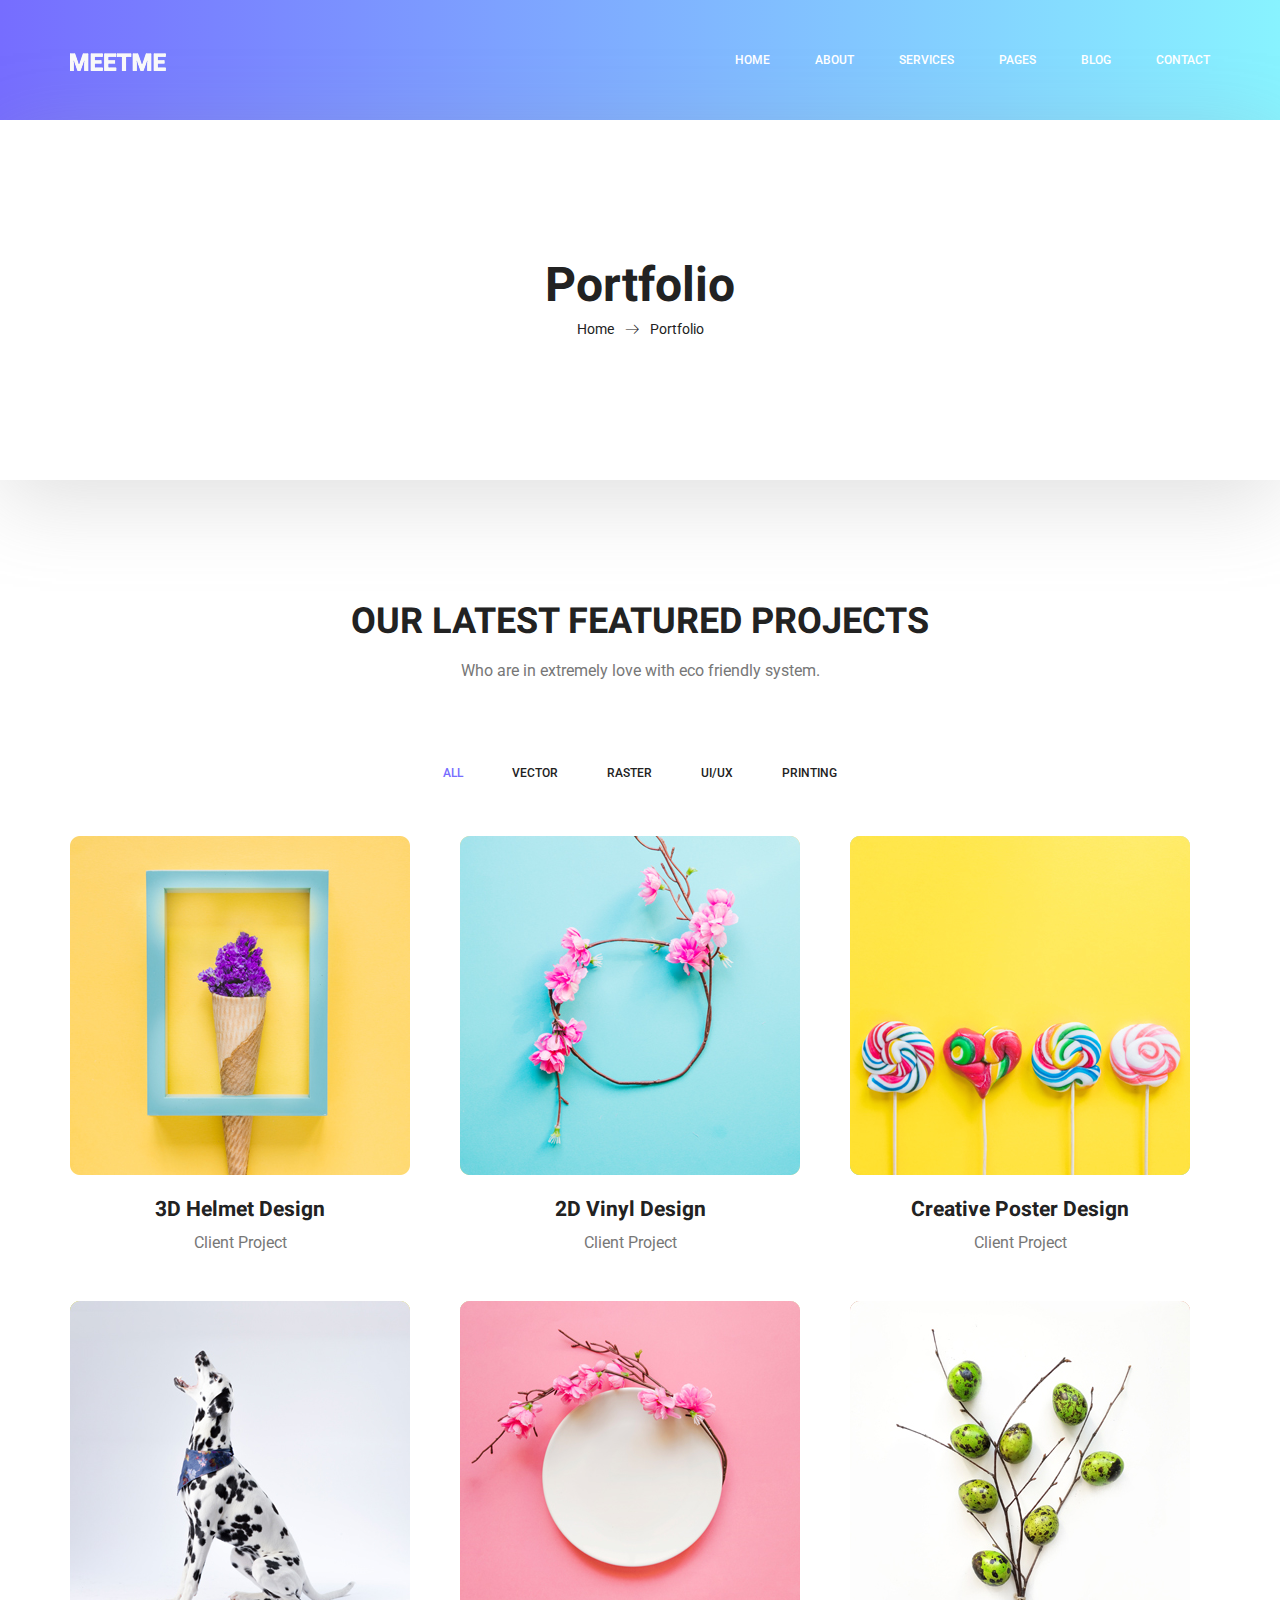
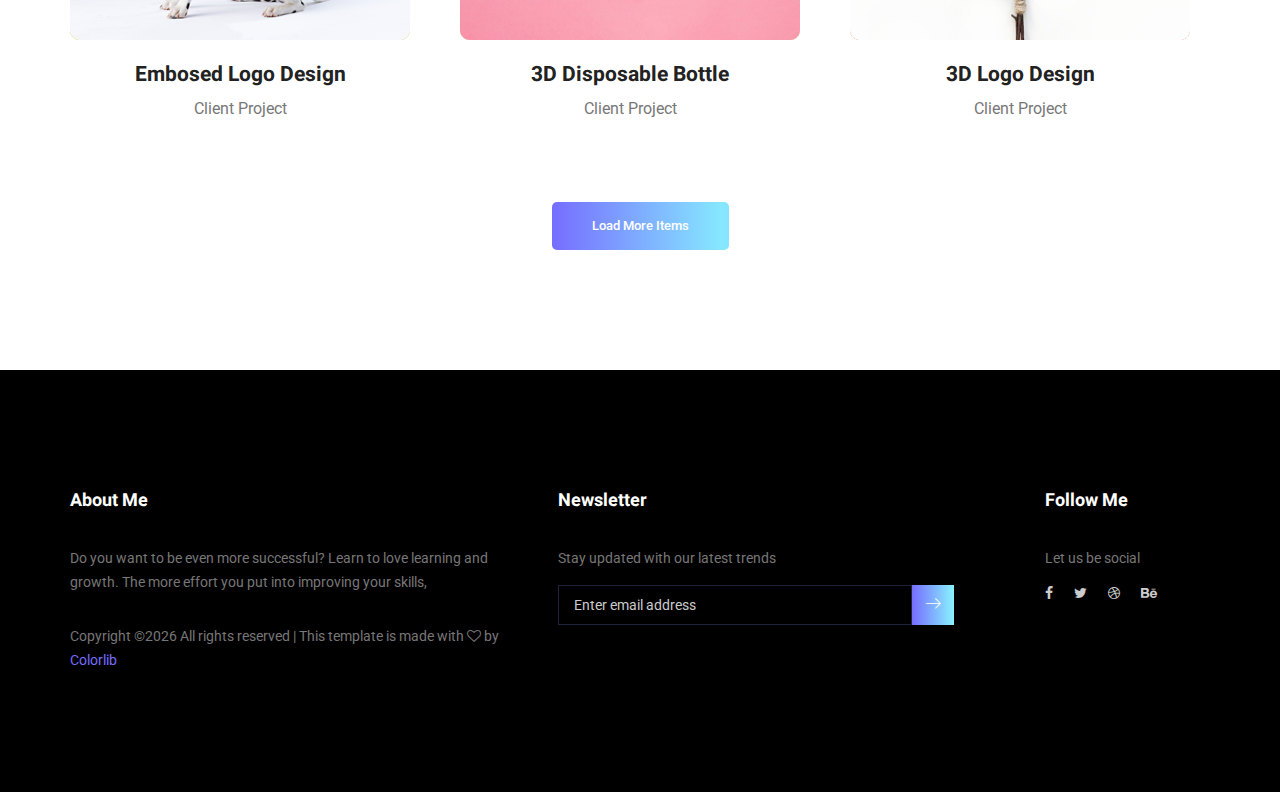
<file: portfolio.html>
<!doctype html>
<html lang="en">
    <head>
        <!-- Required meta tags -->
        <meta charset="utf-8">
        <meta name="viewport" content="width=device-width, initial-scale=1, shrink-to-fit=no">
        <link rel="icon" href="img/favicon.png" type="image/png">
        <title>MeetMe Personal</title>
        <!-- Bootstrap CSS -->
        <link rel="stylesheet" href="css/bootstrap.css">
        <link rel="stylesheet" href="vendors/linericon/style.css">
        <link rel="stylesheet" href="css/font-awesome.min.css">
        <link rel="stylesheet" href="vendors/owl-carousel/owl.carousel.min.css">
        <link rel="stylesheet" href="vendors/lightbox/simpleLightbox.css">
        <link rel="stylesheet" href="vendors/nice-select/css/nice-select.css">
        <link rel="stylesheet" href="vendors/animate-css/animate.css">
        <link rel="stylesheet" href="vendors/popup/magnific-popup.css">
        <link rel="stylesheet" href="vendors/flaticon/flaticon.css">
        <!-- main css -->
        <link rel="stylesheet" href="css/style.css">
        <link rel="stylesheet" href="css/responsive.css">
    </head>
    <body>
        
        <!--================Header Menu Area =================-->
        <header class="header_area">
            <div class="main_menu">
            	<nav class="navbar navbar-expand-lg navbar-light">
					<div class="container box_1620">
						<!-- Brand and toggle get grouped for better mobile display -->
						<a class="navbar-brand logo_h" href="index.html"><img src="img/logo.png" alt=""></a>
						<button class="navbar-toggler" type="button" data-toggle="collapse" data-target="#navbarSupportedContent" aria-controls="navbarSupportedContent" aria-expanded="false" aria-label="Toggle navigation">
							<span class="icon-bar"></span>
							<span class="icon-bar"></span>
							<span class="icon-bar"></span>
						</button>
						<!-- Collect the nav links, forms, and other content for toggling -->
						<div class="collapse navbar-collapse offset" id="navbarSupportedContent">
							<ul class="nav navbar-nav menu_nav ml-auto">
								<li class="nav-item active"><a class="nav-link" href="index.html">Home</a></li> 
								<li class="nav-item"><a class="nav-link" href="about-us.html">About</a></li> 
								<li class="nav-item"><a class="nav-link" href="services.html">Services</a></li> 
								<li class="nav-item submenu dropdown">
									<a href="#" class="nav-link dropdown-toggle" data-toggle="dropdown" role="button" aria-haspopup="true" aria-expanded="false">Pages</a>
									<ul class="dropdown-menu">
										<li class="nav-item"><a class="nav-link" href="portfolio.html">Portfolio</a></li>
										<li class="nav-item"><a class="nav-link" href="elements.html">Elements</a></li>
									</ul>
								</li> 
								<li class="nav-item submenu dropdown">
									<a href="#" class="nav-link dropdown-toggle" data-toggle="dropdown" role="button" aria-haspopup="true" aria-expanded="false">Blog</a>
									<ul class="dropdown-menu">
										<li class="nav-item"><a class="nav-link" href="blog.html">Blog</a></li>
										<li class="nav-item"><a class="nav-link" href="single-blog.html">Blog Details</a></li>
									</ul>
								</li> 
								<li class="nav-item"><a class="nav-link" href="contact.html">Contact</a></li>
							</ul>
						</div> 
					</div>
            	</nav>
            </div>
        </header>
        <!--================Header Menu Area =================-->
        
        <!--================Home Banner Area =================-->
        <section class="banner_area">
            <div class="box_1620">
				<div class="banner_inner d-flex align-items-center">
					<div class="container">
						<div class="banner_content text-center">
							<h2>Portfolio</h2>
							<div class="page_link">
								<a href="index.html">Home</a>
								<a href="portfolio.html">Portfolio</a>
							</div>
						</div>
					</div>
				</div>
            </div>
        </section>
        <!--================End Home Banner Area =================-->
        
        <!--================Home Gallery Area =================-->
        <section class="home_gallery_area p_120">
        	<div class="container">
        		<div class="main_title">
        			<h2>Our Latest Featured Projects</h2>
        			<p>Who are in extremely love with eco friendly system.</p>
        		</div>
        		<div class="isotope_fillter">
        			<ul class="gallery_filter list">
						<li class="active" data-filter="*"><a href="#">All</a></li>
						<li data-filter=".brand"><a href="#">Vector</a></li>
						<li data-filter=".manipul"><a href="#">Raster</a></li>
						<li data-filter=".creative"><a href="#">UI/UX</a></li>
						<li data-filter=".design"><a href="#">Printing</a></li>
					</ul>
        		</div>
        	</div>
        	<div class="container">
        		<div class="gallery_f_inner row imageGallery1">
        			<div class="col-lg-4 col-md-4 col-sm-6 brand manipul design print">
        				<div class="h_gallery_item">
        					<div class="g_img_item">
        						<img class="img-fluid" src="img/gallery/project-1.jpg" alt="">
        						<a class="light" href="img/gallery/project-1.jpg"><img src="img/gallery/icon.png" alt=""></a>
        					</div>
        					<div class="g_item_text">
        						<h4>3D Helmet Design</h4>
        						<p>Client Project</p>
        					</div>
        				</div>
        			</div>
        			<div class="col-lg-4 col-md-4 col-sm-6 brand manipul creative">
        				<div class="h_gallery_item">
        					<div class="g_img_item">
        						<img class="img-fluid" src="img/gallery/project-2.jpg" alt="">
        						<a class="light" href="img/gallery/project-2.jpg"><img src="img/gallery/icon.png" alt=""></a>
        					</div>
        					<div class="g_item_text">
        						<h4>2D Vinyl Design</h4>
        						<p>Client Project</p>
        					</div>
        				</div>
        			</div>
        			<div class="col-lg-4 col-md-4 col-sm-6 manipul creative design print">
        				<div class="h_gallery_item">
        					<div class="g_img_item">
        						<img class="img-fluid" src="img/gallery/project-3.jpg" alt="">
        						<a class="light" href="img/gallery/project-3.jpg"><img src="img/gallery/icon.png" alt=""></a>
        					</div>
        					<div class="g_item_text">
        						<h4>Creative Poster Design</h4>
        						<p>Client Project</p>
        					</div>
        				</div>
        			</div>
        			<div class="col-lg-4 col-md-4 col-sm-6 brand creative print">
        				<div class="h_gallery_item">
        					<div class="g_img_item">
        						<img class="img-fluid" src="img/gallery/project-4.jpg" alt="">
        						<a class="light" href="img/gallery/project-4.jpg"><img src="img/gallery/icon.png" alt=""></a>
        					</div>
        					<div class="g_item_text">
        						<h4>Embosed Logo Design</h4>
        						<p>Client Project</p>
        					</div>
        				</div>
        			</div>
        			<div class="col-lg-4 col-md-4 col-sm-6 brand manipul design">
        				<div class="h_gallery_item">
        					<div class="g_img_item">
        						<img class="img-fluid" src="img/gallery/project-5.jpg" alt="">
        						<a class="light" href="img/gallery/project-5.jpg"><img src="img/gallery/icon.png" alt=""></a>
        					</div>
        					<div class="g_item_text">
        						<h4>3D Disposable Bottle</h4>
        						<p>Client Project</p>
        					</div>
        				</div>
        			</div>
        			<div class="col-lg-4 col-md-4 col-sm-6 brand creative">
        				<div class="h_gallery_item">
        					<div class="g_img_item">
        						<img class="img-fluid" src="img/gallery/project-6.jpg" alt="">
        						<a class="light" href="img/gallery/project-6.jpg"><img src="img/gallery/icon.png" alt=""></a>
        					</div>
        					<div class="g_item_text">
        						<h4>3D Logo Design</h4>
        						<p>Client Project</p>
        					</div>
        				</div>
        			</div>
        		</div>
        		<div class="more_btn">
        			<a class="main_btn" href="#">Load More Items</a>
        		</div>
        	</div>
        </section>
        <!--================End Home Gallery Area =================-->
        
        <!--================Footer Area =================-->
        <footer class="footer_area p_120">
        	<div class="container">
        		<div class="row footer_inner">
        			<div class="col-lg-5 col-sm-6">
        				<aside class="f_widget ab_widget">
        					<div class="f_title">
        						<h3>About Me</h3>
        					</div>
        					<p>Do you want to be even more successful? Learn to love learning and growth. The more effort you put into improving your skills,</p>
        					<p><!-- Link back to Colorlib can't be removed. Template is licensed under CC BY 3.0. -->
Copyright &copy;<script>document.write(new Date().getFullYear());</script> All rights reserved | This template is made with <i class="fa fa-heart-o" aria-hidden="true"></i> by <a href="https://colorlib.com" target="_blank">Colorlib</a>
<!-- Link back to Colorlib can't be removed. Template is licensed under CC BY 3.0. --></p>
        				</aside>
        			</div>
        			<div class="col-lg-5 col-sm-6">
        				<aside class="f_widget news_widget">
        					<div class="f_title">
        						<h3>Newsletter</h3>
        					</div>
        					<p>Stay updated with our latest trends</p>
        					<div id="mc_embed_signup">
                                <form target="_blank" action="https://spondonit.us12.list-manage.com/subscribe/post?u=1462626880ade1ac87bd9c93a&amp;id=92a4423d01" method="get" class="subscribe_form relative">
                                	<div class="input-group d-flex flex-row">
                                        <input name="EMAIL" placeholder="Enter email address" onfocus="this.placeholder = ''" onblur="this.placeholder = 'Email Address '" required="" type="email">
                                        <button class="btn sub-btn"><span class="lnr lnr-arrow-right"></span></button>		
                                    </div>				
                                    <div class="mt-10 info"></div>
                                </form>
                            </div>
        				</aside>
        			</div>
        			<div class="col-lg-2">
        				<aside class="f_widget social_widget">
        					<div class="f_title">
        						<h3>Follow Me</h3>
        					</div>
        					<p>Let us be social</p>
        					<ul class="list">
        						<li><a href="#"><i class="fa fa-facebook"></i></a></li>
        						<li><a href="#"><i class="fa fa-twitter"></i></a></li>
        						<li><a href="#"><i class="fa fa-dribbble"></i></a></li>
        						<li><a href="#"><i class="fa fa-behance"></i></a></li>
        					</ul>
        				</aside>
        			</div>
        		</div>
        	</div>
        </footer>
        <!--================End Footer Area =================-->
        
        
        
        
        <!-- Optional JavaScript -->
        <!-- jQuery first, then Popper.js, then Bootstrap JS -->
        <script src="js/jquery-3.3.1.min.js"></script>
        <script src="js/popper.js"></script>
        <script src="js/bootstrap.min.js"></script>
        <script src="js/stellar.js"></script>
        <script src="vendors/lightbox/simpleLightbox.min.js"></script>
        <script src="vendors/nice-select/js/jquery.nice-select.min.js"></script>
        <script src="vendors/isotope/imagesloaded.pkgd.min.js"></script>
        <script src="vendors/isotope/isotope.pkgd.min.js"></script>
        <script src="vendors/owl-carousel/owl.carousel.min.js"></script>
        <script src="vendors/popup/jquery.magnific-popup.min.js"></script>
        <script src="js/jquery.ajaxchimp.min.js"></script>
        <script src="vendors/counter-up/jquery.waypoints.min.js"></script>
        <script src="vendors/counter-up/jquery.counterup.min.js"></script>
        <script src="js/mail-script.js"></script>
        <script src="js/theme.js"></script>
    </body>
</html>
</file>
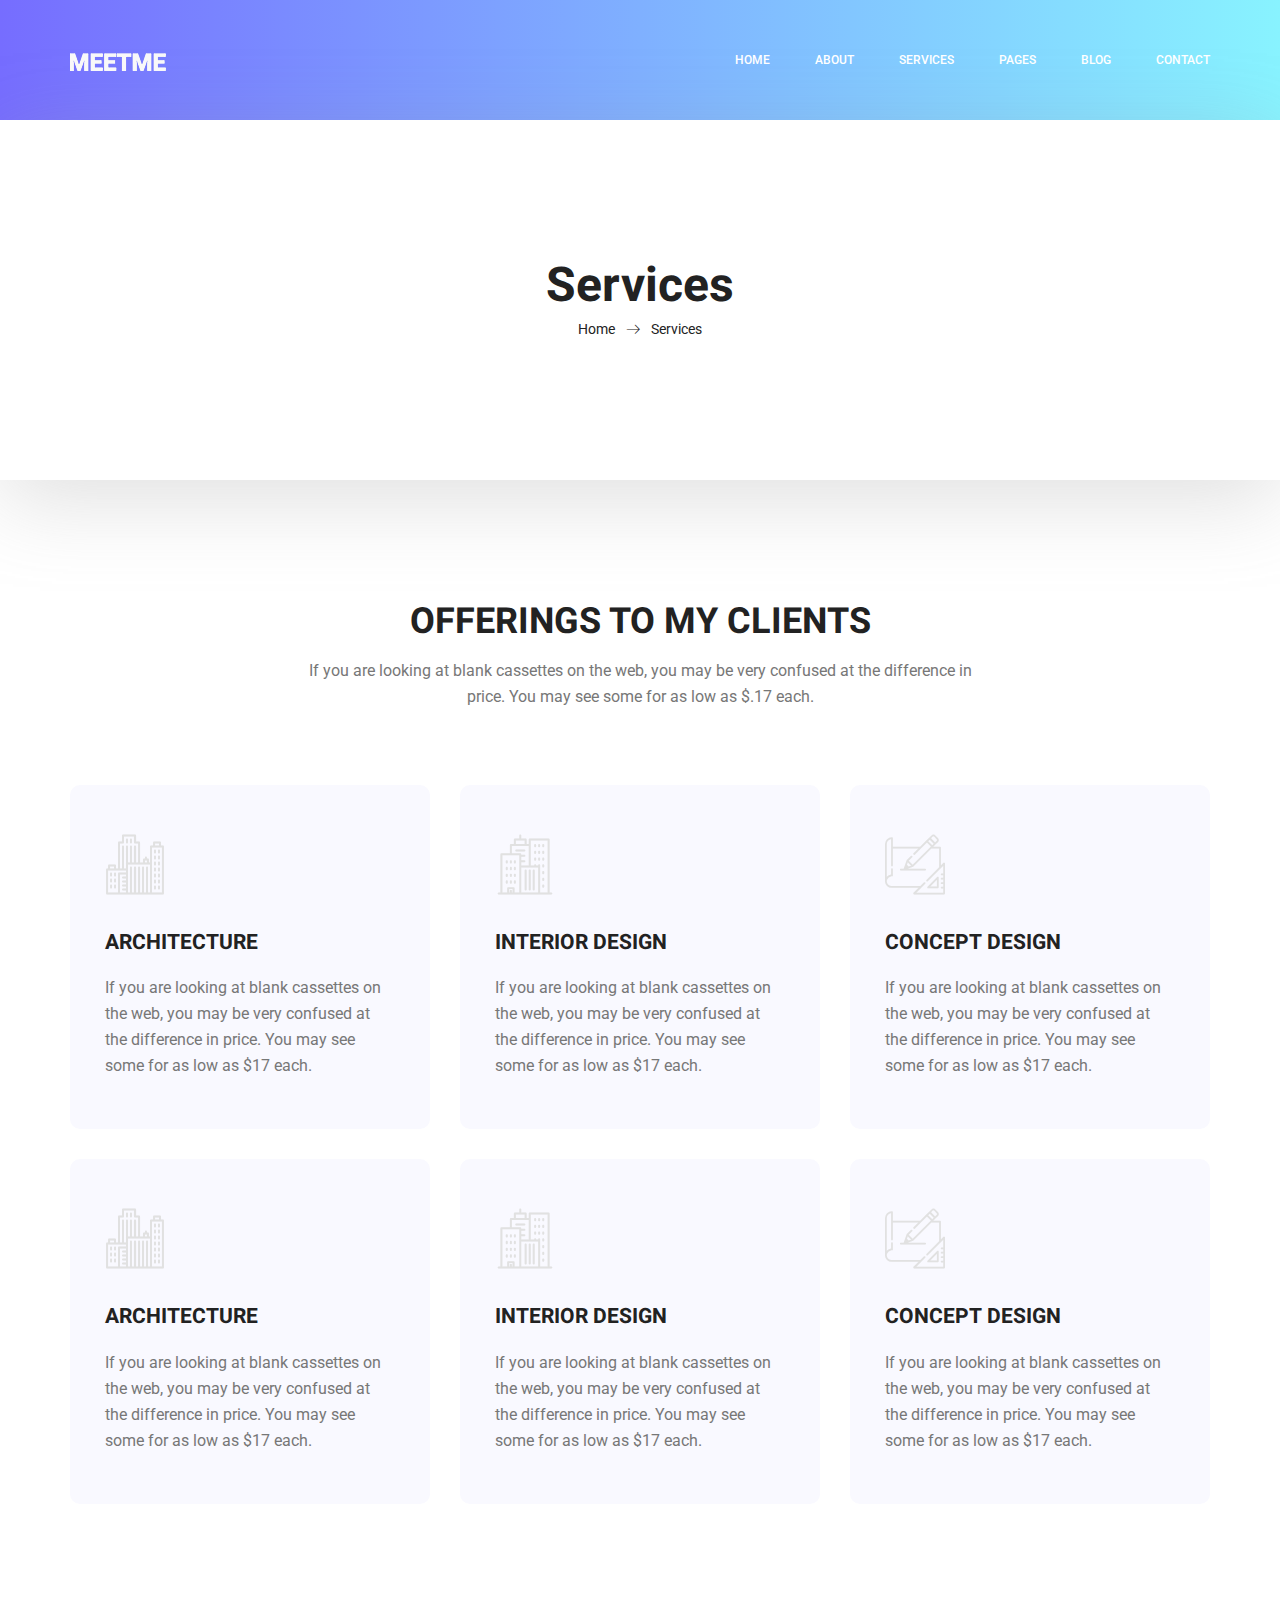
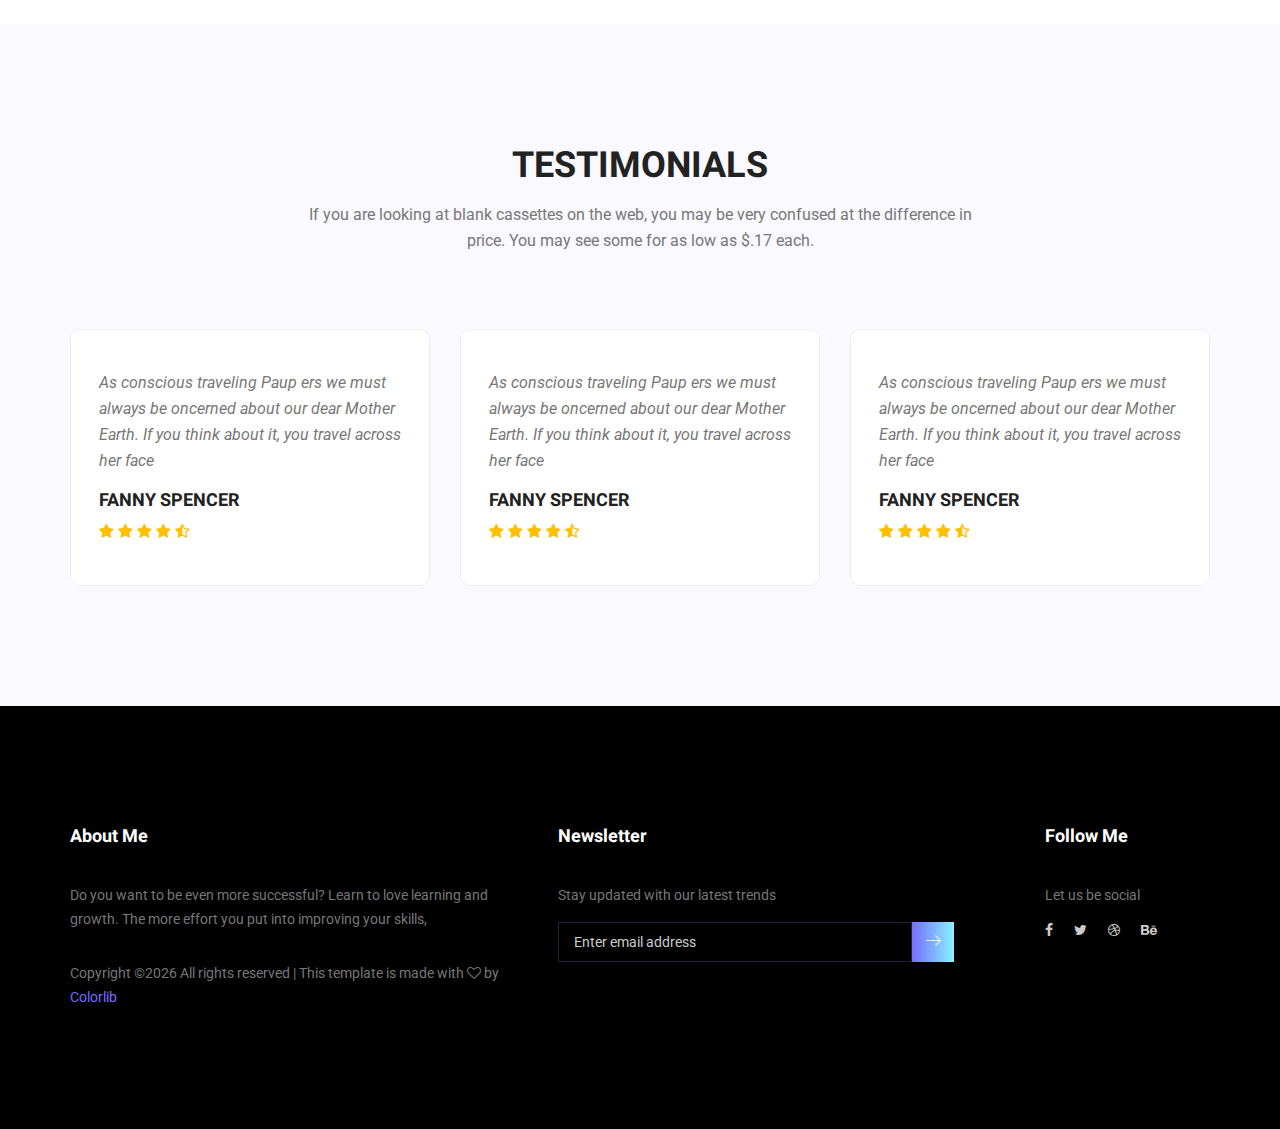
<file: services.html>
<!doctype html>
<html lang="en">
    <head>
        <!-- Required meta tags -->
        <meta charset="utf-8">
        <meta name="viewport" content="width=device-width, initial-scale=1, shrink-to-fit=no">
        <link rel="icon" href="img/favicon.png" type="image/png">
        <title>MeetMe Personal</title>
        <!-- Bootstrap CSS -->
        <link rel="stylesheet" href="css/bootstrap.css">
        <link rel="stylesheet" href="vendors/linericon/style.css">
        <link rel="stylesheet" href="css/font-awesome.min.css">
        <link rel="stylesheet" href="vendors/owl-carousel/owl.carousel.min.css">
        <link rel="stylesheet" href="vendors/lightbox/simpleLightbox.css">
        <link rel="stylesheet" href="vendors/nice-select/css/nice-select.css">
        <link rel="stylesheet" href="vendors/animate-css/animate.css">
        <link rel="stylesheet" href="vendors/popup/magnific-popup.css">
        <link rel="stylesheet" href="vendors/flaticon/flaticon.css">
        <!-- main css -->
        <link rel="stylesheet" href="css/style.css">
        <link rel="stylesheet" href="css/responsive.css">
    </head>
    <body>
        
        <!--================Header Menu Area =================-->
        <header class="header_area">
            <div class="main_menu">
            	<nav class="navbar navbar-expand-lg navbar-light">
					<div class="container box_1620">
						<!-- Brand and toggle get grouped for better mobile display -->
						<a class="navbar-brand logo_h" href="index.html"><img src="img/logo.png" alt=""></a>
						<button class="navbar-toggler" type="button" data-toggle="collapse" data-target="#navbarSupportedContent" aria-controls="navbarSupportedContent" aria-expanded="false" aria-label="Toggle navigation">
							<span class="icon-bar"></span>
							<span class="icon-bar"></span>
							<span class="icon-bar"></span>
						</button>
						<!-- Collect the nav links, forms, and other content for toggling -->
						<div class="collapse navbar-collapse offset" id="navbarSupportedContent">
							<ul class="nav navbar-nav menu_nav ml-auto">
								<li class="nav-item active"><a class="nav-link" href="index.html">Home</a></li> 
								<li class="nav-item"><a class="nav-link" href="about-us.html">About</a></li> 
								<li class="nav-item"><a class="nav-link" href="services.html">Services</a></li> 
								<li class="nav-item submenu dropdown">
									<a href="#" class="nav-link dropdown-toggle" data-toggle="dropdown" role="button" aria-haspopup="true" aria-expanded="false">Pages</a>
									<ul class="dropdown-menu">
										<li class="nav-item"><a class="nav-link" href="portfolio.html">Portfolio</a></li>
										<li class="nav-item"><a class="nav-link" href="elements.html">Elements</a></li>
									</ul>
								</li> 
								<li class="nav-item submenu dropdown">
									<a href="#" class="nav-link dropdown-toggle" data-toggle="dropdown" role="button" aria-haspopup="true" aria-expanded="false">Blog</a>
									<ul class="dropdown-menu">
										<li class="nav-item"><a class="nav-link" href="blog.html">Blog</a></li>
										<li class="nav-item"><a class="nav-link" href="single-blog.html">Blog Details</a></li>
									</ul>
								</li> 
								<li class="nav-item"><a class="nav-link" href="contact.html">Contact</a></li>
							</ul>
						</div> 
					</div>
            	</nav>
            </div>
        </header>
        <!--================Header Menu Area =================-->
        
        <!--================Home Banner Area =================-->
        <section class="banner_area">
            <div class="box_1620">
				<div class="banner_inner d-flex align-items-center">
					<div class="container">
						<div class="banner_content text-center">
							<h2>Services</h2>
							<div class="page_link">
								<a href="index.html">Home</a>
								<a href="services.html">Services</a>
							</div>
						</div>
					</div>
				</div>
            </div>
        </section>
        <!--================End Home Banner Area =================-->
        
        <!--================Feature Area =================-->
        <section class="feature_area white_feature p_120">
        	<div class="container">
        		<div class="main_title">
        			<h2>offerings to my clients</h2>
        			<p>If you are looking at blank cassettes on the web, you may be very confused at the difference in price. You may see some for as low as $.17 each.</p>
        		</div>
        		<div class="feature_inner row">
        			<div class="col-lg-4 col-md-6">
        				<div class="feature_item">
        					<i class="flaticon-city"></i>
        					<h4>Architecture</h4>
        					<p>If you are looking at blank cassettes on the web, you may be very confused at the difference in price. You may see some for as low as $17 each.</p>
        				</div>
        			</div>
        			<div class="col-lg-4 col-md-6">
        				<div class="feature_item">
        					<i class="flaticon-skyline"></i>
        					<h4>Interior Design</h4>
        					<p>If you are looking at blank cassettes on the web, you may be very confused at the difference in price. You may see some for as low as $17 each.</p>
        				</div>
        			</div>
        			<div class="col-lg-4 col-md-6">
        				<div class="feature_item">
        					<i class="flaticon-sketch"></i>
        					<h4>Concept Design</h4>
        					<p>If you are looking at blank cassettes on the web, you may be very confused at the difference in price. You may see some for as low as $17 each.</p>
        				</div>
        			</div>
        			<div class="col-lg-4 col-md-6">
        				<div class="feature_item">
        					<i class="flaticon-city"></i>
        					<h4>Architecture</h4>
        					<p>If you are looking at blank cassettes on the web, you may be very confused at the difference in price. You may see some for as low as $17 each.</p>
        				</div>
        			</div>
        			<div class="col-lg-4 col-md-6">
        				<div class="feature_item">
        					<i class="flaticon-skyline"></i>
        					<h4>Interior Design</h4>
        					<p>If you are looking at blank cassettes on the web, you may be very confused at the difference in price. You may see some for as low as $17 each.</p>
        				</div>
        			</div>
        			<div class="col-lg-4 col-md-6">
        				<div class="feature_item">
        					<i class="flaticon-sketch"></i>
        					<h4>Concept Design</h4>
        					<p>If you are looking at blank cassettes on the web, you may be very confused at the difference in price. You may see some for as low as $17 each.</p>
        				</div>
        			</div>
        		</div>
        	</div>
        </section>
        <!--================End Feature Area =================-->
        
        <!--================Testimonials Area =================-->
        <section class="testimonials_area p_120">
        	<div class="container">
        		<div class="main_title">
        			<h2>Testimonials</h2>
        			<p>If you are looking at blank cassettes on the web, you may be very confused at the difference in price. You may see some for as low as $.17 each.</p>
        		</div>
        		<div class="testi_inner">
					<div class="testi_slider owl-carousel">
						<div class="item">
							<div class="testi_item">
								<p>As conscious traveling Paup ers we must always be oncerned about our dear Mother Earth. If you think about it, you travel across her face</p>
								<h4>Fanny Spencer</h4>
								<a href="#"><i class="fa fa-star"></i></a>
								<a href="#"><i class="fa fa-star"></i></a>
								<a href="#"><i class="fa fa-star"></i></a>
								<a href="#"><i class="fa fa-star"></i></a>
								<a href="#"><i class="fa fa-star-half-o"></i></a>
							</div>
						</div>
						<div class="item">
							<div class="testi_item">
								<p>As conscious traveling Paup ers we must always be oncerned about our dear Mother Earth. If you think about it, you travel across her face</p>
								<h4>Fanny Spencer</h4>
								<a href="#"><i class="fa fa-star"></i></a>
								<a href="#"><i class="fa fa-star"></i></a>
								<a href="#"><i class="fa fa-star"></i></a>
								<a href="#"><i class="fa fa-star"></i></a>
								<a href="#"><i class="fa fa-star-half-o"></i></a>
							</div>
						</div>
						<div class="item">
							<div class="testi_item">
								<p>As conscious traveling Paup ers we must always be oncerned about our dear Mother Earth. If you think about it, you travel across her face</p>
								<h4>Fanny Spencer</h4>
								<a href="#"><i class="fa fa-star"></i></a>
								<a href="#"><i class="fa fa-star"></i></a>
								<a href="#"><i class="fa fa-star"></i></a>
								<a href="#"><i class="fa fa-star"></i></a>
								<a href="#"><i class="fa fa-star-half-o"></i></a>
							</div>
						</div>
					</div>
        		</div>
        	</div>
        </section>
        <!--================End Testimonials Area =================-->
        
        <!--================Footer Area =================-->
        <footer class="footer_area p_120">
        	<div class="container">
        		<div class="row footer_inner">
        			<div class="col-lg-5 col-sm-6">
        				<aside class="f_widget ab_widget">
        					<div class="f_title">
        						<h3>About Me</h3>
        					</div>
        					<p>Do you want to be even more successful? Learn to love learning and growth. The more effort you put into improving your skills,</p>
        					<p><!-- Link back to Colorlib can't be removed. Template is licensed under CC BY 3.0. -->
Copyright &copy;<script>document.write(new Date().getFullYear());</script> All rights reserved | This template is made with <i class="fa fa-heart-o" aria-hidden="true"></i> by <a href="https://colorlib.com" target="_blank">Colorlib</a>
<!-- Link back to Colorlib can't be removed. Template is licensed under CC BY 3.0. --></p>
        				</aside>
        			</div>
        			<div class="col-lg-5 col-sm-6">
        				<aside class="f_widget news_widget">
        					<div class="f_title">
        						<h3>Newsletter</h3>
        					</div>
        					<p>Stay updated with our latest trends</p>
        					<div id="mc_embed_signup">
                                <form target="_blank" action="https://spondonit.us12.list-manage.com/subscribe/post?u=1462626880ade1ac87bd9c93a&amp;id=92a4423d01" method="get" class="subscribe_form relative">
                                	<div class="input-group d-flex flex-row">
                                        <input name="EMAIL" placeholder="Enter email address" onfocus="this.placeholder = ''" onblur="this.placeholder = 'Email Address '" required="" type="email">
                                        <button class="btn sub-btn"><span class="lnr lnr-arrow-right"></span></button>		
                                    </div>				
                                    <div class="mt-10 info"></div>
                                </form>
                            </div>
        				</aside>
        			</div>
        			<div class="col-lg-2">
        				<aside class="f_widget social_widget">
        					<div class="f_title">
        						<h3>Follow Me</h3>
        					</div>
        					<p>Let us be social</p>
        					<ul class="list">
        						<li><a href="#"><i class="fa fa-facebook"></i></a></li>
        						<li><a href="#"><i class="fa fa-twitter"></i></a></li>
        						<li><a href="#"><i class="fa fa-dribbble"></i></a></li>
        						<li><a href="#"><i class="fa fa-behance"></i></a></li>
        					</ul>
        				</aside>
        			</div>
        		</div>
        	</div>
        </footer>
        <!--================End Footer Area =================-->
        
        
        
        
        <!-- Optional JavaScript -->
        <!-- jQuery first, then Popper.js, then Bootstrap JS -->
        <script src="js/jquery-3.3.1.min.js"></script>
        <script src="js/popper.js"></script>
        <script src="js/bootstrap.min.js"></script>
        <script src="js/stellar.js"></script>
        <script src="vendors/lightbox/simpleLightbox.min.js"></script>
        <script src="vendors/nice-select/js/jquery.nice-select.min.js"></script>
        <script src="vendors/isotope/imagesloaded.pkgd.min.js"></script>
        <script src="vendors/isotope/isotope.pkgd.min.js"></script>
        <script src="vendors/owl-carousel/owl.carousel.min.js"></script>
        <script src="vendors/popup/jquery.magnific-popup.min.js"></script>
        <script src="js/jquery.ajaxchimp.min.js"></script>
        <script src="vendors/counter-up/jquery.waypoints.min.js"></script>
        <script src="vendors/counter-up/jquery.counterup.min.js"></script>
        <script src="js/mail-script.js"></script>
        <script src="js/theme.js"></script>
    </body>
</html>
</file>
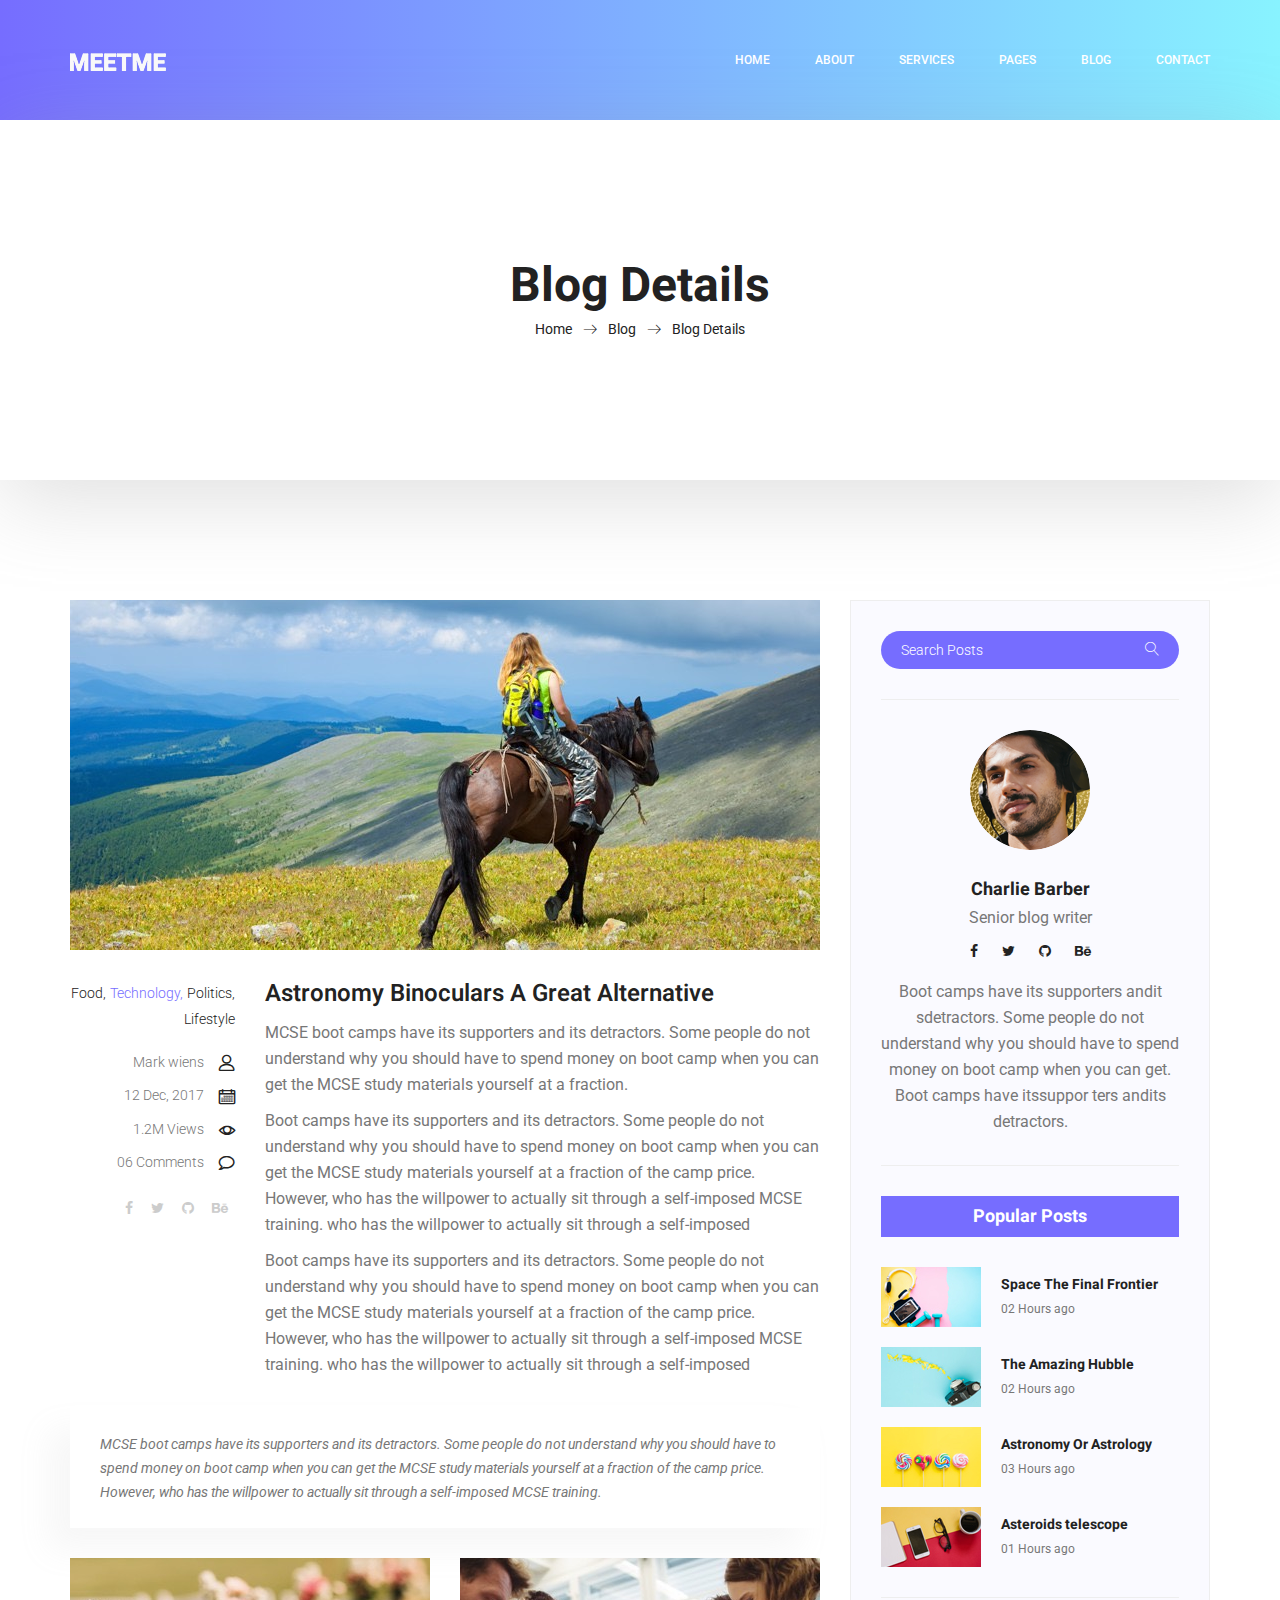
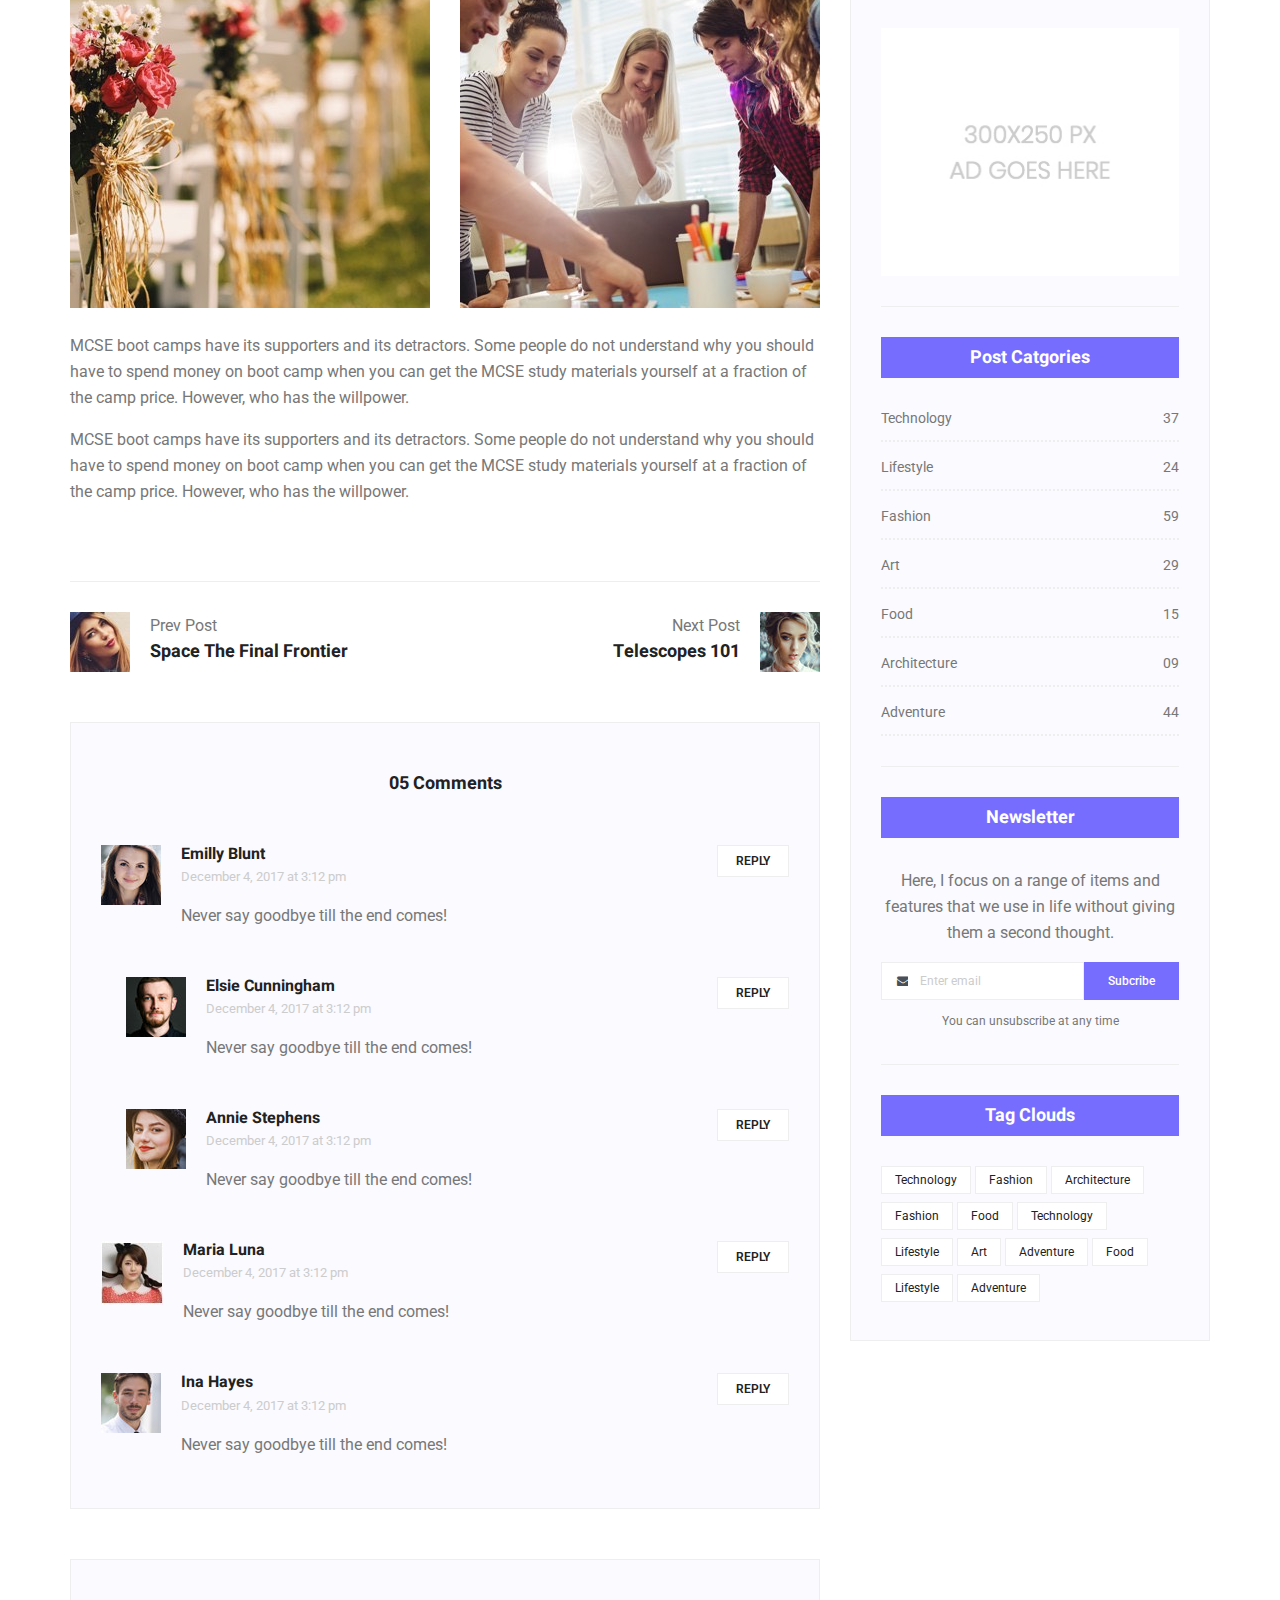
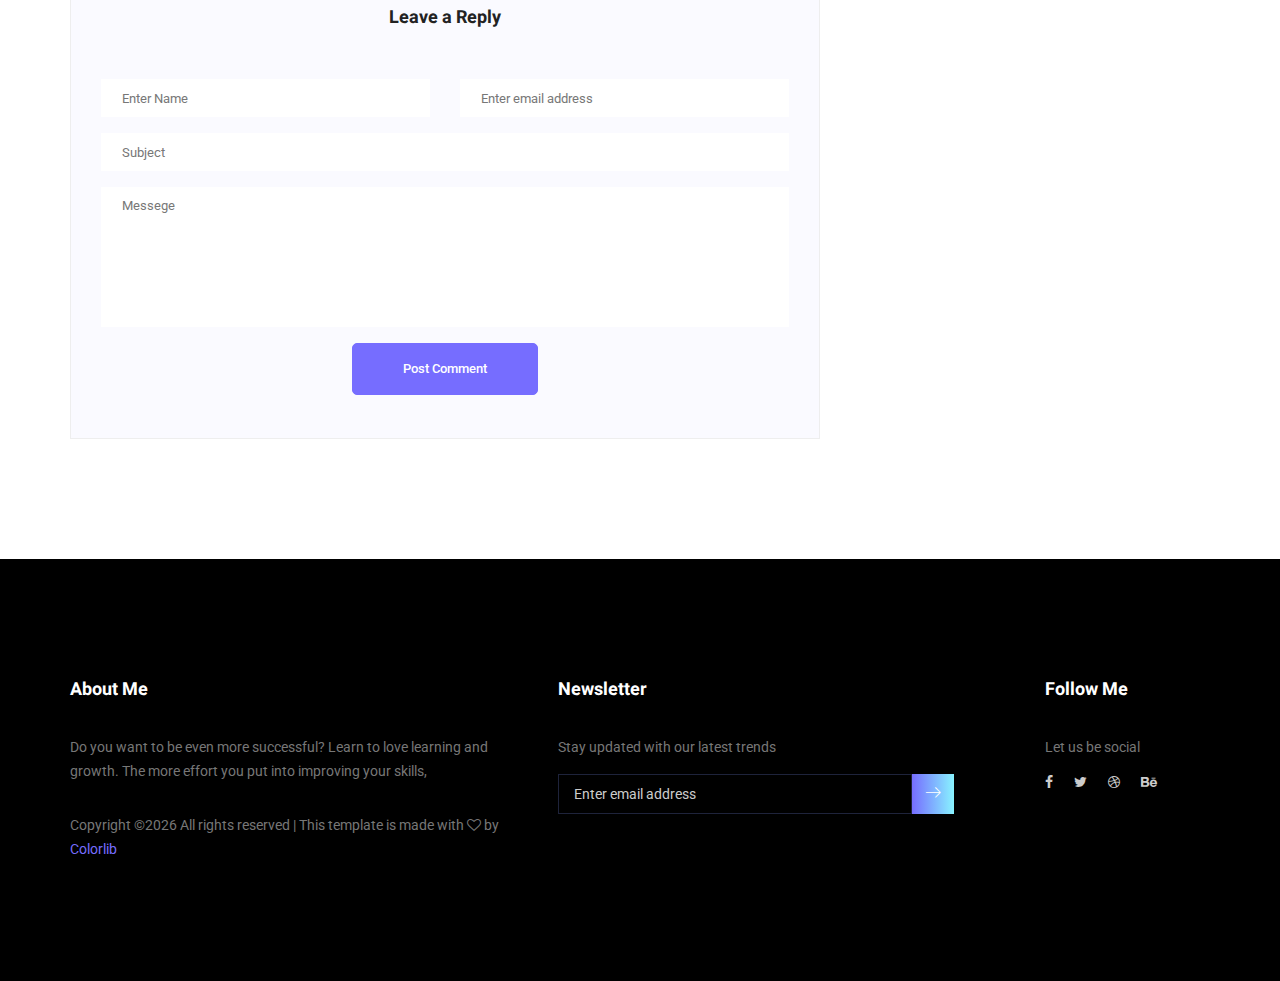
<file: single-blog.html>
<!doctype html>
<html lang="en">
    <head>
        <!-- Required meta tags -->
        <meta charset="utf-8">
        <meta name="viewport" content="width=device-width, initial-scale=1, shrink-to-fit=no">
        <link rel="icon" href="img/favicon.png" type="image/png">
        <title>MeetMe Personal</title>
        <!-- Bootstrap CSS -->
        <link rel="stylesheet" href="css/bootstrap.css">
        <link rel="stylesheet" href="vendors/linericon/style.css">
        <link rel="stylesheet" href="css/font-awesome.min.css">
        <link rel="stylesheet" href="vendors/owl-carousel/owl.carousel.min.css">
        <link rel="stylesheet" href="vendors/lightbox/simpleLightbox.css">
        <link rel="stylesheet" href="vendors/nice-select/css/nice-select.css">
        <link rel="stylesheet" href="vendors/animate-css/animate.css">
        <link rel="stylesheet" href="vendors/popup/magnific-popup.css">
        <!-- main css -->
        <link rel="stylesheet" href="css/style.css">
        <link rel="stylesheet" href="css/responsive.css">
    </head>
    <body>
        
        <!--================Header Menu Area =================-->
        <header class="header_area">
            <div class="main_menu">
            	<nav class="navbar navbar-expand-lg navbar-light">
					<div class="container box_1620">
						<!-- Brand and toggle get grouped for better mobile display -->
						<a class="navbar-brand logo_h" href="index.html"><img src="img/logo.png" alt=""></a>
						<button class="navbar-toggler" type="button" data-toggle="collapse" data-target="#navbarSupportedContent" aria-controls="navbarSupportedContent" aria-expanded="false" aria-label="Toggle navigation">
							<span class="icon-bar"></span>
							<span class="icon-bar"></span>
							<span class="icon-bar"></span>
						</button>
						<!-- Collect the nav links, forms, and other content for toggling -->
						<div class="collapse navbar-collapse offset" id="navbarSupportedContent">
							<ul class="nav navbar-nav menu_nav ml-auto">
								<li class="nav-item active"><a class="nav-link" href="index.html">Home</a></li> 
								<li class="nav-item"><a class="nav-link" href="about-us.html">About</a></li> 
								<li class="nav-item"><a class="nav-link" href="services.html">Services</a></li> 
								<li class="nav-item submenu dropdown">
									<a href="#" class="nav-link dropdown-toggle" data-toggle="dropdown" role="button" aria-haspopup="true" aria-expanded="false">Pages</a>
									<ul class="dropdown-menu">
										<li class="nav-item"><a class="nav-link" href="portfolio.html">Portfolio</a></li>
										<li class="nav-item"><a class="nav-link" href="elements.html">Elements</a></li>
									</ul>
								</li> 
								<li class="nav-item submenu dropdown">
									<a href="#" class="nav-link dropdown-toggle" data-toggle="dropdown" role="button" aria-haspopup="true" aria-expanded="false">Blog</a>
									<ul class="dropdown-menu">
										<li class="nav-item"><a class="nav-link" href="blog.html">Blog</a></li>
										<li class="nav-item"><a class="nav-link" href="single-blog.html">Blog Details</a></li>
									</ul>
								</li> 
								<li class="nav-item"><a class="nav-link" href="contact.html">Contact</a></li>
							</ul>
						</div> 
					</div>
            	</nav>
            </div>
        </header>
        <!--================Header Menu Area =================-->
        
        <!--================Home Banner Area =================-->
        <section class="banner_area">
            <div class="box_1620">
				<div class="banner_inner d-flex align-items-center">
					<div class="container">
						<div class="banner_content text-center">
							<h2>Blog Details</h2>
							<div class="page_link">
								<a href="index.html">Home</a>
								<a href="blog.html">Blog</a>
								<a href="single-blog.html">Blog Details</a>
							</div>
						</div>
					</div>
				</div>
            </div>
        </section>
        <!--================End Home Banner Area =================-->
        
        <!--================Blog Area =================-->
        <section class="blog_area single-post-area p_120">
            <div class="container">
                <div class="row">
                    <div class="col-lg-8 posts-list">
                        <div class="single-post row">
                            <div class="col-lg-12">
                                <div class="feature-img">
                                    <img class="img-fluid" src="img/blog/feature-img1.jpg" alt="">
                                </div>									
                            </div>
                            <div class="col-lg-3  col-md-3">
                                <div class="blog_info text-right">
                                    <div class="post_tag">
                                        <a href="#">Food,</a>
                                        <a class="active" href="#">Technology,</a>
                                        <a href="#">Politics,</a>
                                        <a href="#">Lifestyle</a>
                                    </div>
                                    <ul class="blog_meta list">
                                        <li><a href="#">Mark wiens<i class="lnr lnr-user"></i></a></li>
                                        <li><a href="#">12 Dec, 2017<i class="lnr lnr-calendar-full"></i></a></li>
                                        <li><a href="#">1.2M Views<i class="lnr lnr-eye"></i></a></li>
                                        <li><a href="#">06 Comments<i class="lnr lnr-bubble"></i></a></li>
                                    </ul>
                                    <ul class="social-links">
                                        <li><a href="#"><i class="fa fa-facebook"></i></a></li>
                                        <li><a href="#"><i class="fa fa-twitter"></i></a></li>
                                        <li><a href="#"><i class="fa fa-github"></i></a></li>
                                        <li><a href="#"><i class="fa fa-behance"></i></a></li>
                                    </ul>
                                </div>
                            </div>
                            <div class="col-lg-9 col-md-9 blog_details">
                                <h2>Astronomy Binoculars A Great Alternative</h2>
                                <p class="excert">
                                    MCSE boot camps have its supporters and its detractors. Some people do not understand why you should have to spend money on boot camp when you can get the MCSE study materials yourself at a fraction.
                                </p>
                                <p>
                                    Boot camps have its supporters and its detractors. Some people do not understand why you should have to spend money on boot camp when you can get the MCSE study materials yourself at a fraction of the camp price. However, who has the willpower to actually sit through a self-imposed MCSE training. who has the willpower to actually sit through a self-imposed
                                </p>
                                <p>
                                    Boot camps have its supporters and its detractors. Some people do not understand why you should have to spend money on boot camp when you can get the MCSE study materials yourself at a fraction of the camp price. However, who has the willpower to actually sit through a self-imposed MCSE training. who has the willpower to actually sit through a self-imposed
                                </p>
                            </div>
                            <div class="col-lg-12">
                                <div class="quotes">
                                    MCSE boot camps have its supporters and its detractors. Some people do not understand why you should have to spend money on boot camp when you can get the MCSE study materials yourself at a fraction of the camp price. However, who has the willpower to actually sit through a self-imposed MCSE training.										
                                </div>
                                <div class="row">
                                    <div class="col-6">
                                        <img class="img-fluid" src="img/blog/post-img1.jpg" alt="">
                                    </div>
                                    <div class="col-6">
                                        <img class="img-fluid" src="img/blog/post-img2.jpg" alt="">
                                    </div>	
                                    <div class="col-lg-12 mt-25">
                                        <p>
                                            MCSE boot camps have its supporters and its detractors. Some people do not understand why you should have to spend money on boot camp when you can get the MCSE study materials yourself at a fraction of the camp price. However, who has the willpower.
                                        </p>
                                        <p>
                                            MCSE boot camps have its supporters and its detractors. Some people do not understand why you should have to spend money on boot camp when you can get the MCSE study materials yourself at a fraction of the camp price. However, who has the willpower.
                                        </p>											
                                    </div>									
                                </div>
                            </div>
                        </div>
                        <div class="navigation-area">
                            <div class="row">
                                <div class="col-lg-6 col-md-6 col-12 nav-left flex-row d-flex justify-content-start align-items-center">
                                    <div class="thumb">
                                        <a href="#"><img class="img-fluid" src="img/blog/prev.jpg" alt=""></a>
                                    </div>
                                    <div class="arrow">
                                        <a href="#"><span class="lnr text-white lnr-arrow-left"></span></a>
                                    </div>
                                    <div class="detials">
                                        <p>Prev Post</p>
                                        <a href="#"><h4>Space The Final Frontier</h4></a>
                                    </div>
                                </div>
                                <div class="col-lg-6 col-md-6 col-12 nav-right flex-row d-flex justify-content-end align-items-center">
                                    <div class="detials">
                                        <p>Next Post</p>
                                        <a href="#"><h4>Telescopes 101</h4></a>
                                    </div>
                                    <div class="arrow">
                                        <a href="#"><span class="lnr text-white lnr-arrow-right"></span></a>
                                    </div>
                                    <div class="thumb">
                                        <a href="#"><img class="img-fluid" src="img/blog/next.jpg" alt=""></a>
                                    </div>										
                                </div>									
                            </div>
                        </div>
                        <div class="comments-area">
                            <h4>05 Comments</h4>
                            <div class="comment-list">
                                <div class="single-comment justify-content-between d-flex">
                                    <div class="user justify-content-between d-flex">
                                        <div class="thumb">
                                            <img src="img/blog/c1.jpg" alt="">
                                        </div>
                                        <div class="desc">
                                            <h5><a href="#">Emilly Blunt</a></h5>
                                            <p class="date">December 4, 2017 at 3:12 pm </p>
                                            <p class="comment">
                                                Never say goodbye till the end comes!
                                            </p>
                                        </div>
                                    </div>
                                    <div class="reply-btn">
                                           <a href="" class="btn-reply text-uppercase">reply</a> 
                                    </div>
                                </div>
                            </div>	
                            <div class="comment-list left-padding">
                                <div class="single-comment justify-content-between d-flex">
                                    <div class="user justify-content-between d-flex">
                                        <div class="thumb">
                                            <img src="img/blog/c2.jpg" alt="">
                                        </div>
                                        <div class="desc">
                                            <h5><a href="#">Elsie Cunningham</a></h5>
                                            <p class="date">December 4, 2017 at 3:12 pm </p>
                                            <p class="comment">
                                                Never say goodbye till the end comes!
                                            </p>
                                        </div>
                                    </div>
                                    <div class="reply-btn">
                                           <a href="" class="btn-reply text-uppercase">reply</a> 
                                    </div>
                                </div>
                            </div>	
                            <div class="comment-list left-padding">
                                <div class="single-comment justify-content-between d-flex">
                                    <div class="user justify-content-between d-flex">
                                        <div class="thumb">
                                            <img src="img/blog/c3.jpg" alt="">
                                        </div>
                                        <div class="desc">
                                            <h5><a href="#">Annie Stephens</a></h5>
                                            <p class="date">December 4, 2017 at 3:12 pm </p>
                                            <p class="comment">
                                                Never say goodbye till the end comes!
                                            </p>
                                        </div>
                                    </div>
                                    <div class="reply-btn">
                                           <a href="" class="btn-reply text-uppercase">reply</a> 
                                    </div>
                                </div>
                            </div>	
                            <div class="comment-list">
                                <div class="single-comment justify-content-between d-flex">
                                    <div class="user justify-content-between d-flex">
                                        <div class="thumb">
                                            <img src="img/blog/c4.jpg" alt="">
                                        </div>
                                        <div class="desc">
                                            <h5><a href="#">Maria Luna</a></h5>
                                            <p class="date">December 4, 2017 at 3:12 pm </p>
                                            <p class="comment">
                                                Never say goodbye till the end comes!
                                            </p>
                                        </div>
                                    </div>
                                    <div class="reply-btn">
                                           <a href="" class="btn-reply text-uppercase">reply</a> 
                                    </div>
                                </div>
                            </div>	
                            <div class="comment-list">
                                <div class="single-comment justify-content-between d-flex">
                                    <div class="user justify-content-between d-flex">
                                        <div class="thumb">
                                            <img src="img/blog/c5.jpg" alt="">
                                        </div>
                                        <div class="desc">
                                            <h5><a href="#">Ina Hayes</a></h5>
                                            <p class="date">December 4, 2017 at 3:12 pm </p>
                                            <p class="comment">
                                                Never say goodbye till the end comes!
                                            </p>
                                        </div>
                                    </div>
                                    <div class="reply-btn">
                                           <a href="" class="btn-reply text-uppercase">reply</a> 
                                    </div>
                                </div>
                            </div>	                                             				
                        </div>
                        <div class="comment-form">
                            <h4>Leave a Reply</h4>
                            <form>
                                <div class="form-group form-inline">
                                  <div class="form-group col-lg-6 col-md-6 name">
                                    <input type="text" class="form-control" id="name" placeholder="Enter Name" onfocus="this.placeholder = ''" onblur="this.placeholder = 'Enter Name'">
                                  </div>
                                  <div class="form-group col-lg-6 col-md-6 email">
                                    <input type="email" class="form-control" id="email" placeholder="Enter email address" onfocus="this.placeholder = ''" onblur="this.placeholder = 'Enter email address'">
                                  </div>										
                                </div>
                                <div class="form-group">
                                    <input type="text" class="form-control" id="subject" placeholder="Subject" onfocus="this.placeholder = ''" onblur="this.placeholder = 'Subject'">
                                </div>
                                <div class="form-group">
                                    <textarea class="form-control mb-10" rows="5" name="message" placeholder="Messege" onfocus="this.placeholder = ''" onblur="this.placeholder = 'Messege'" required=""></textarea>
                                </div>
                                <a href="#" class="primary-btn submit_btn">Post Comment</a>	
                            </form>
                        </div>
                    </div>
                    <div class="col-lg-4">
                        <div class="blog_right_sidebar">
                            <aside class="single_sidebar_widget search_widget">
                                <div class="input-group">
                                    <input type="text" class="form-control" placeholder="Search Posts">
                                    <span class="input-group-btn">
                                        <button class="btn btn-default" type="button"><i class="lnr lnr-magnifier"></i></button>
                                    </span>
                                </div><!-- /input-group -->
                                <div class="br"></div>
                            </aside>
                            <aside class="single_sidebar_widget author_widget">
                                <img class="author_img rounded-circle" src="img/blog/author.png" alt="">
                                <h4>Charlie Barber</h4>
                                <p>Senior blog writer</p>
                                <div class="social_icon">
                                    <a href="#"><i class="fa fa-facebook"></i></a>
                                    <a href="#"><i class="fa fa-twitter"></i></a>
                                    <a href="#"><i class="fa fa-github"></i></a>
                                    <a href="#"><i class="fa fa-behance"></i></a>
                                </div>
                                <p>Boot camps have its supporters andit sdetractors. Some people do not understand why you should have to spend money on boot camp when you can get. Boot camps have itssuppor ters andits detractors.</p>
                                <div class="br"></div>
                            </aside>
                            <aside class="single_sidebar_widget popular_post_widget">
                                <h3 class="widget_title">Popular Posts</h3>
                                <div class="media post_item">
                                    <img src="img/blog/popular-post/post1.jpg" alt="post">
                                    <div class="media-body">
                                        <a href="blog-details.html"><h3>Space The Final Frontier</h3></a>
                                        <p>02 Hours ago</p>
                                    </div>
                                </div>
                                <div class="media post_item">
                                    <img src="img/blog/popular-post/post2.jpg" alt="post">
                                    <div class="media-body">
                                        <a href="blog-details.html"><h3>The Amazing Hubble</h3></a>
                                        <p>02 Hours ago</p>
                                    </div>
                                </div>
                                <div class="media post_item">
                                    <img src="img/blog/popular-post/post3.jpg" alt="post">
                                    <div class="media-body">
                                        <a href="blog-details.html"><h3>Astronomy Or Astrology</h3></a>
                                        <p>03 Hours ago</p>
                                    </div>
                                </div>
                                <div class="media post_item">
                                    <img src="img/blog/popular-post/post4.jpg" alt="post">
                                    <div class="media-body">
                                        <a href="blog-details.html"><h3>Asteroids telescope</h3></a>
                                        <p>01 Hours ago</p>
                                    </div>
                                </div>
                                <div class="br"></div>
                            </aside>
                            <aside class="single_sidebar_widget ads_widget">
                                <a href="#"><img class="img-fluid" src="img/blog/add.jpg" alt=""></a>
                                <div class="br"></div>
                            </aside>
                            <aside class="single_sidebar_widget post_category_widget">
                                <h4 class="widget_title">Post Catgories</h4>
                                <ul class="list cat-list">
                                    <li>
                                        <a href="#" class="d-flex justify-content-between">
                                            <p>Technology</p>
                                            <p>37</p>
                                        </a>
                                    </li>
                                    <li>
                                        <a href="#" class="d-flex justify-content-between">
                                            <p>Lifestyle</p>
                                            <p>24</p>
                                        </a>
                                    </li>
                                    <li>
                                        <a href="#" class="d-flex justify-content-between">
                                            <p>Fashion</p>
                                            <p>59</p>
                                        </a>
                                    </li>
                                    <li>
                                        <a href="#" class="d-flex justify-content-between">
                                            <p>Art</p>
                                            <p>29</p>
                                        </a>
                                    </li>
                                    <li>
                                        <a href="#" class="d-flex justify-content-between">
                                            <p>Food</p>
                                            <p>15</p>
                                        </a>
                                    </li>
                                    <li>
                                        <a href="#" class="d-flex justify-content-between">
                                            <p>Architecture</p>
                                            <p>09</p>
                                        </a>
                                    </li>
                                    <li>
                                        <a href="#" class="d-flex justify-content-between">
                                            <p>Adventure</p>
                                            <p>44</p>
                                        </a>
                                    </li>															
                                </ul>
                                <div class="br"></div>
                            </aside>
                            <aside class="single-sidebar-widget newsletter_widget">
                                <h4 class="widget_title">Newsletter</h4>
                                <p>
                                Here, I focus on a range of items and features that we use in life without
                                giving them a second thought.
                                </p>
                                <div class="form-group d-flex flex-row">
                                    <div class="input-group">
                                        <div class="input-group-prepend">
                                            <div class="input-group-text"><i class="fa fa-envelope" aria-hidden="true"></i></div>
                                        </div>
                                        <input type="text" class="form-control" id="inlineFormInputGroup" placeholder="Enter email" onfocus="this.placeholder = ''" onblur="this.placeholder = 'Enter email'">
                                    </div>
                                    <a href="#" class="bbtns">Subcribe</a>
                                </div>	
                                <p class="text-bottom">You can unsubscribe at any time</p>	
                                <div class="br"></div>							
                            </aside>
                            <aside class="single-sidebar-widget tag_cloud_widget">
                                <h4 class="widget_title">Tag Clouds</h4>
                                <ul class="list">
                                    <li><a href="#">Technology</a></li>
                                    <li><a href="#">Fashion</a></li>
                                    <li><a href="#">Architecture</a></li>
                                    <li><a href="#">Fashion</a></li>
                                    <li><a href="#">Food</a></li>
                                    <li><a href="#">Technology</a></li>
                                    <li><a href="#">Lifestyle</a></li>
                                    <li><a href="#">Art</a></li>
                                    <li><a href="#">Adventure</a></li>
                                    <li><a href="#">Food</a></li>
                                    <li><a href="#">Lifestyle</a></li>
                                    <li><a href="#">Adventure</a></li>
                                </ul>
                            </aside>
                        </div>
                    </div>
                </div>
            </div>
        </section>
        <!--================Blog Area =================-->
        
        <!--================Footer Area =================-->
        <footer class="footer_area p_120">
        	<div class="container">
        		<div class="row footer_inner">
        			<div class="col-lg-5 col-sm-6">
        				<aside class="f_widget ab_widget">
        					<div class="f_title">
        						<h3>About Me</h3>
        					</div>
        					<p>Do you want to be even more successful? Learn to love learning and growth. The more effort you put into improving your skills,</p>
        					<p><!-- Link back to Colorlib can't be removed. Template is licensed under CC BY 3.0. -->
Copyright &copy;<script>document.write(new Date().getFullYear());</script> All rights reserved | This template is made with <i class="fa fa-heart-o" aria-hidden="true"></i> by <a href="https://colorlib.com" target="_blank">Colorlib</a>
<!-- Link back to Colorlib can't be removed. Template is licensed under CC BY 3.0. --></p>
        				</aside>
        			</div>
        			<div class="col-lg-5 col-sm-6">
        				<aside class="f_widget news_widget">
        					<div class="f_title">
        						<h3>Newsletter</h3>
        					</div>
        					<p>Stay updated with our latest trends</p>
        					<div id="mc_embed_signup">
                                <form target="_blank" action="https://spondonit.us12.list-manage.com/subscribe/post?u=1462626880ade1ac87bd9c93a&amp;id=92a4423d01" method="get" class="subscribe_form relative">
                                	<div class="input-group d-flex flex-row">
                                        <input name="EMAIL" placeholder="Enter email address" onfocus="this.placeholder = ''" onblur="this.placeholder = 'Email Address '" required="" type="email">
                                        <button class="btn sub-btn"><span class="lnr lnr-arrow-right"></span></button>		
                                    </div>				
                                    <div class="mt-10 info"></div>
                                </form>
                            </div>
        				</aside>
        			</div>
        			<div class="col-lg-2">
        				<aside class="f_widget social_widget">
        					<div class="f_title">
        						<h3>Follow Me</h3>
        					</div>
        					<p>Let us be social</p>
        					<ul class="list">
        						<li><a href="#"><i class="fa fa-facebook"></i></a></li>
        						<li><a href="#"><i class="fa fa-twitter"></i></a></li>
        						<li><a href="#"><i class="fa fa-dribbble"></i></a></li>
        						<li><a href="#"><i class="fa fa-behance"></i></a></li>
        					</ul>
        				</aside>
        			</div>
        		</div>
        	</div>
        </footer>
        <!--================End Footer Area =================-->
        
        
        
        
        <!-- Optional JavaScript -->
        <!-- jQuery first, then Popper.js, then Bootstrap JS -->
        <script src="js/jquery-3.3.1.min.js"></script>
        <script src="js/popper.js"></script>
        <script src="js/bootstrap.min.js"></script>
        <script src="js/stellar.js"></script>
        <script src="vendors/lightbox/simpleLightbox.min.js"></script>
        <script src="vendors/nice-select/js/jquery.nice-select.min.js"></script>
        <script src="vendors/isotope/imagesloaded.pkgd.min.js"></script>
        <script src="vendors/isotope/isotope.pkgd.min.js"></script>
        <script src="vendors/owl-carousel/owl.carousel.min.js"></script>
        <script src="vendors/popup/jquery.magnific-popup.min.js"></script>
        <script src="js/jquery.ajaxchimp.min.js"></script>
        <script src="vendors/counter-up/jquery.waypoints.min.js"></script>
        <script src="vendors/counter-up/jquery.counterup.min.js"></script>
        <script src="js/mail-script.js"></script>
        <script src="js/theme.js"></script>
    </body>
</html>
</file>
<file: vendors/linericon/style.css>
@font-face {
	font-family: 'Linearicons-Free';
	src:url('fonts/Linearicons-Free.eot?w118d');
	src:url('fonts/Linearicons-Free.eot?#iefixw118d') format('embedded-opentype'),
		url('fonts/Linearicons-Free.woff2?w118d') format('woff2'),
		url('fonts/Linearicons-Free.woff?w118d') format('woff'),
		url('fonts/Linearicons-Free.ttf?w118d') format('truetype'),
		url('fonts/Linearicons-Free.svg?w118d#Linearicons-Free') format('svg');
	font-weight: normal;
	font-style: normal;
}

.lnr {
	font-family: 'Linearicons-Free';
	speak: none;
	font-style: normal;
	font-weight: normal;
	font-variant: normal;
	text-transform: none;
	line-height: 1;

	/* Better Font Rendering =========== */
	-webkit-font-smoothing: antialiased;
	-moz-osx-font-smoothing: grayscale;
}

.lnr-home:before {
	content: "\e800";
}
.lnr-apartment:before {
	content: "\e801";
}
.lnr-pencil:before {
	content: "\e802";
}
.lnr-magic-wand:before {
	content: "\e803";
}
.lnr-drop:before {
	content: "\e804";
}
.lnr-lighter:before {
	content: "\e805";
}
.lnr-poop:before {
	content: "\e806";
}
.lnr-sun:before {
	content: "\e807";
}
.lnr-moon:before {
	content: "\e808";
}
.lnr-cloud:before {
	content: "\e809";
}
.lnr-cloud-upload:before {
	content: "\e80a";
}
.lnr-cloud-download:before {
	content: "\e80b";
}
.lnr-cloud-sync:before {
	content: "\e80c";
}
.lnr-cloud-check:before {
	content: "\e80d";
}
.lnr-database:before {
	content: "\e80e";
}
.lnr-lock:before {
	content: "\e80f";
}
.lnr-cog:before {
	content: "\e810";
}
.lnr-trash:before {
	content: "\e811";
}
.lnr-dice:before {
	content: "\e812";
}
.lnr-heart:before {
	content: "\e813";
}
.lnr-star:before {
	content: "\e814";
}
.lnr-star-half:before {
	content: "\e815";
}
.lnr-star-empty:before {
	content: "\e816";
}
.lnr-flag:before {
	content: "\e817";
}
.lnr-envelope:before {
	content: "\e818";
}
.lnr-paperclip:before {
	content: "\e819";
}
.lnr-inbox:before {
	content: "\e81a";
}
.lnr-eye:before {
	content: "\e81b";
}
.lnr-printer:before {
	content: "\e81c";
}
.lnr-file-empty:before {
	content: "\e81d";
}
.lnr-file-add:before {
	content: "\e81e";
}
.lnr-enter:before {
	content: "\e81f";
}
.lnr-exit:before {
	content: "\e820";
}
.lnr-graduation-hat:before {
	content: "\e821";
}
.lnr-license:before {
	content: "\e822";
}
.lnr-music-note:before {
	content: "\e823";
}
.lnr-film-play:before {
	content: "\e824";
}
.lnr-camera-video:before {
	content: "\e825";
}
.lnr-camera:before {
	content: "\e826";
}
.lnr-picture:before {
	content: "\e827";
}
.lnr-book:before {
	content: "\e828";
}
.lnr-bookmark:before {
	content: "\e829";
}
.lnr-user:before {
	content: "\e82a";
}
.lnr-users:before {
	content: "\e82b";
}
.lnr-shirt:before {
	content: "\e82c";
}
.lnr-store:before {
	content: "\e82d";
}
.lnr-cart:before {
	content: "\e82e";
}
.lnr-tag:before {
	content: "\e82f";
}
.lnr-phone-handset:before {
	content: "\e830";
}
.lnr-phone:before {
	content: "\e831";
}
.lnr-pushpin:before {
	content: "\e832";
}
.lnr-map-marker:before {
	content: "\e833";
}
.lnr-map:before {
	content: "\e834";
}
.lnr-location:before {
	content: "\e835";
}
.lnr-calendar-full:before {
	content: "\e836";
}
.lnr-keyboard:before {
	content: "\e837";
}
.lnr-spell-check:before {
	content: "\e838";
}
.lnr-screen:before {
	content: "\e839";
}
.lnr-smartphone:before {
	content: "\e83a";
}
.lnr-tablet:before {
	content: "\e83b";
}
.lnr-laptop:before {
	content: "\e83c";
}
.lnr-laptop-phone:before {
	content: "\e83d";
}
.lnr-power-switch:before {
	content: "\e83e";
}
.lnr-bubble:before {
	content: "\e83f";
}
.lnr-heart-pulse:before {
	content: "\e840";
}
.lnr-construction:before {
	content: "\e841";
}
.lnr-pie-chart:before {
	content: "\e842";
}
.lnr-chart-bars:before {
	content: "\e843";
}
.lnr-gift:before {
	content: "\e844";
}
.lnr-diamond:before {
	content: "\e845";
}
.lnr-linearicons:before {
	content: "\e846";
}
.lnr-dinner:before {
	content: "\e847";
}
.lnr-coffee-cup:before {
	content: "\e848";
}
.lnr-leaf:before {
	content: "\e849";
}
.lnr-paw:before {
	content: "\e84a";
}
.lnr-rocket:before {
	content: "\e84b";
}
.lnr-briefcase:before {
	content: "\e84c";
}
.lnr-bus:before {
	content: "\e84d";
}
.lnr-car:before {
	content: "\e84e";
}
.lnr-train:before {
	content: "\e84f";
}
.lnr-bicycle:before {
	content: "\e850";
}
.lnr-wheelchair:before {
	content: "\e851";
}
.lnr-select:before {
	content: "\e852";
}
.lnr-earth:before {
	content: "\e853";
}
.lnr-smile:before {
	content: "\e854";
}
.lnr-sad:before {
	content: "\e855";
}
.lnr-neutral:before {
	content: "\e856";
}
.lnr-mustache:before {
	content: "\e857";
}
.lnr-alarm:before {
	content: "\e858";
}
.lnr-bullhorn:before {
	content: "\e859";
}
.lnr-volume-high:before {
	content: "\e85a";
}
.lnr-volume-medium:before {
	content: "\e85b";
}
.lnr-volume-low:before {
	content: "\e85c";
}
.lnr-volume:before {
	content: "\e85d";
}
.lnr-mic:before {
	content: "\e85e";
}
.lnr-hourglass:before {
	content: "\e85f";
}
.lnr-undo:before {
	content: "\e860";
}
.lnr-redo:before {
	content: "\e861";
}
.lnr-sync:before {
	content: "\e862";
}
.lnr-history:before {
	content: "\e863";
}
.lnr-clock:before {
	content: "\e864";
}
.lnr-download:before {
	content: "\e865";
}
.lnr-upload:before {
	content: "\e866";
}
.lnr-enter-down:before {
	content: "\e867";
}
.lnr-exit-up:before {
	content: "\e868";
}
.lnr-bug:before {
	content: "\e869";
}
.lnr-code:before {
	content: "\e86a";
}
.lnr-link:before {
	content: "\e86b";
}
.lnr-unlink:before {
	content: "\e86c";
}
.lnr-thumbs-up:before {
	content: "\e86d";
}
.lnr-thumbs-down:before {
	content: "\e86e";
}
.lnr-magnifier:before {
	content: "\e86f";
}
.lnr-cross:before {
	content: "\e870";
}
.lnr-menu:before {
	content: "\e871";
}
.lnr-list:before {
	content: "\e872";
}
.lnr-chevron-up:before {
	content: "\e873";
}
.lnr-chevron-down:before {
	content: "\e874";
}
.lnr-chevron-left:before {
	content: "\e875";
}
.lnr-chevron-right:before {
	content: "\e876";
}
.lnr-arrow-up:before {
	content: "\e877";
}
.lnr-arrow-down:before {
	content: "\e878";
}
.lnr-arrow-left:before {
	content: "\e879";
}
.lnr-arrow-right:before {
	content: "\e87a";
}
.lnr-move:before {
	content: "\e87b";
}
.lnr-warning:before {
	content: "\e87c";
}
.lnr-question-circle:before {
	content: "\e87d";
}
.lnr-menu-circle:before {
	content: "\e87e";
}
.lnr-checkmark-circle:before {
	content: "\e87f";
}
.lnr-cross-circle:before {
	content: "\e880";
}
.lnr-plus-circle:before {
	content: "\e881";
}
.lnr-circle-minus:before {
	content: "\e882";
}
.lnr-arrow-up-circle:before {
	content: "\e883";
}
.lnr-arrow-down-circle:before {
	content: "\e884";
}
.lnr-arrow-left-circle:before {
	content: "\e885";
}
.lnr-arrow-right-circle:before {
	content: "\e886";
}
.lnr-chevron-up-circle:before {
	content: "\e887";
}
.lnr-chevron-down-circle:before {
	content: "\e888";
}
.lnr-chevron-left-circle:before {
	content: "\e889";
}
.lnr-chevron-right-circle:before {
	content: "\e88a";
}
.lnr-crop:before {
	content: "\e88b";
}
.lnr-frame-expand:before {
	content: "\e88c";
}
.lnr-frame-contract:before {
	content: "\e88d";
}
.lnr-layers:before {
	content: "\e88e";
}
.lnr-funnel:before {
	content: "\e88f";
}
.lnr-text-format:before {
	content: "\e890";
}
.lnr-text-format-remove:before {
	content: "\e891";
}
.lnr-text-size:before {
	content: "\e892";
}
.lnr-bold:before {
	content: "\e893";
}
.lnr-italic:before {
	content: "\e894";
}
.lnr-underline:before {
	content: "\e895";
}
.lnr-strikethrough:before {
	content: "\e896";
}
.lnr-highlight:before {
	content: "\e897";
}
.lnr-text-align-left:before {
	content: "\e898";
}
.lnr-text-align-center:before {
	content: "\e899";
}
.lnr-text-align-right:before {
	content: "\e89a";
}
.lnr-text-align-justify:before {
	content: "\e89b";
}
.lnr-line-spacing:before {
	content: "\e89c";
}
.lnr-indent-increase:before {
	content: "\e89d";
}
.lnr-indent-decrease:before {
	content: "\e89e";
}
.lnr-pilcrow:before {
	content: "\e89f";
}
.lnr-direction-ltr:before {
	content: "\e8a0";
}
.lnr-direction-rtl:before {
	content: "\e8a1";
}
.lnr-page-break:before {
	content: "\e8a2";
}
.lnr-sort-alpha-asc:before {
	content: "\e8a3";
}
.lnr-sort-amount-asc:before {
	content: "\e8a4";
}
.lnr-hand:before {
	content: "\e8a5";
}
.lnr-pointer-up:before {
	content: "\e8a6";
}
.lnr-pointer-right:before {
	content: "\e8a7";
}
.lnr-pointer-down:before {
	content: "\e8a8";
}
.lnr-pointer-left:before {
	content: "\e8a9";
}
</file>
<file: vendors/nice-select/css/nice-select.css>
.nice-select {
  -webkit-tap-highlight-color: transparent;
  background-color: #fff;
  border-radius: 5px;
  border: solid 1px #e8e8e8;
  box-sizing: border-box;
  clear: both;
  cursor: pointer;
  display: block;
  float: left;
  font-family: inherit;
  font-size: 14px;
  font-weight: normal;
  height: 42px;
  line-height: 40px;
  outline: none;
  padding-left: 18px;
  padding-right: 30px;
  position: relative;
  text-align: left !important;
  -webkit-transition: all 0.2s ease-in-out;
  transition: all 0.2s ease-in-out;
  -webkit-user-select: none;
     -moz-user-select: none;
      -ms-user-select: none;
          user-select: none;
  white-space: nowrap;
  width: auto; }
  .nice-select:hover {
    border-color: #dbdbdb; }
  .nice-select:active, .nice-select.open, .nice-select:focus {
    border-color: #999; }
  .nice-select:after {
    border-bottom: 2px solid #999;
    border-right: 2px solid #999;
    content: '';
    display: block;
    height: 5px;
    margin-top: -4px;
    pointer-events: none;
    position: absolute;
    right: 12px;
    top: 50%;
    -webkit-transform-origin: 66% 66%;
        -ms-transform-origin: 66% 66%;
            transform-origin: 66% 66%;
    -webkit-transform: rotate(45deg);
        -ms-transform: rotate(45deg);
            transform: rotate(45deg);
    -webkit-transition: all 0.15s ease-in-out;
    transition: all 0.15s ease-in-out;
    width: 5px; }
  .nice-select.open:after {
    -webkit-transform: rotate(-135deg);
        -ms-transform: rotate(-135deg);
            transform: rotate(-135deg); }
  .nice-select.open .list {
    opacity: 1;
    pointer-events: auto;
    -webkit-transform: scale(1) translateY(0);
        -ms-transform: scale(1) translateY(0);
            transform: scale(1) translateY(0); }
  .nice-select.disabled {
    border-color: #ededed;
    color: #999;
    pointer-events: none; }
    .nice-select.disabled:after {
      border-color: #cccccc; }
  .nice-select.wide {
    width: 100%; }
    .nice-select.wide .list {
      left: 0 !important;
      right: 0 !important; }
  .nice-select.right {
    float: right; }
    .nice-select.right .list {
      left: auto;
      right: 0; }
  .nice-select.small {
    font-size: 12px;
    height: 36px;
    line-height: 34px; }
    .nice-select.small:after {
      height: 4px;
      width: 4px; }
    .nice-select.small .option {
      line-height: 34px;
      min-height: 34px; }
  .nice-select .list {
    background-color: #fff;
    border-radius: 5px;
    box-shadow: 0 0 0 1px rgba(68, 68, 68, 0.11);
    box-sizing: border-box;
    margin-top: 4px;
    opacity: 0;
    overflow: hidden;
    padding: 0;
    pointer-events: none;
    position: absolute;
    top: 100%;
    left: 0;
    -webkit-transform-origin: 50% 0;
        -ms-transform-origin: 50% 0;
            transform-origin: 50% 0;
    -webkit-transform: scale(0.75) translateY(-21px);
        -ms-transform: scale(0.75) translateY(-21px);
            transform: scale(0.75) translateY(-21px);
    -webkit-transition: all 0.2s cubic-bezier(0.5, 0, 0, 1.25), opacity 0.15s ease-out;
    transition: all 0.2s cubic-bezier(0.5, 0, 0, 1.25), opacity 0.15s ease-out;
    z-index: 9; }
    .nice-select .list:hover .option:not(:hover) {
      background-color: transparent !important; }
  .nice-select .option {
    cursor: pointer;
    font-weight: 400;
    line-height: 40px;
    list-style: none;
    min-height: 40px;
    outline: none;
    padding-left: 18px;
    padding-right: 29px;
    text-align: left;
    -webkit-transition: all 0.2s;
    transition: all 0.2s; }
    .nice-select .option:hover, .nice-select .option.focus, .nice-select .option.selected.focus {
      background-color: #f6f6f6; }
    .nice-select .option.selected {
      font-weight: bold; }
    .nice-select .option.disabled {
      background-color: transparent;
      color: #999;
      cursor: default; }

.no-csspointerevents .nice-select .list {
  display: none; }

.no-csspointerevents .nice-select.open .list {
  display: block; }
</file>
<file: vendors/flaticon/flaticon.css>
/*
  	Flaticon icon font: Flaticon
  	Creation date: 26/06/2018 17:19
  	*/

@font-face {
  font-family: "Flaticon";
  src: url("./Flaticon.eot");
  src: url("./Flaticon.eot?#iefix") format("embedded-opentype"),
       url("./Flaticon.woff") format("woff"),
       url("./Flaticon.ttf") format("truetype"),
       url("./Flaticon.svg#Flaticon") format("svg");
  font-weight: normal;
  font-style: normal;
}

@media screen and (-webkit-min-device-pixel-ratio:0) {
  @font-face {
    font-family: "Flaticon";
    src: url("./Flaticon.svg#Flaticon") format("svg");
  }
}

[class^="flaticon-"]:before, [class*=" flaticon-"]:before,
[class^="flaticon-"]:after, [class*=" flaticon-"]:after {   
  font-family: Flaticon;
        font-size: 20px;
font-style: normal;
margin-left: 20px;
}

.flaticon-skyline:before { content: "\f100"; }
.flaticon-sketch:before { content: "\f101"; }
.flaticon-city:before { content: "\f102"; }
</file>
<file: css/style.css>
/*----------------------------------------------------
@File: Default Styles
@Author: Rocky Ahmed
@URL: http://wethemez.com
Author E-mail: rockybd1995@gmail.com

This file contains the styling for the actual theme, this
is the file you need to edit to change the look of the
theme.
---------------------------------------------------- */
/*=====================================================================
@Template Name: Builder Construction 
@Author: Rocky Ahmed
@Developed By: Rocky Ahmed
@Developer URL: http://rocky.wethemez.com
Author E-mail: rockybd1995@gmail.com

@Default Styles

Table of Content:
01/ Variables
02/ predefin
03/ header
04/ button
05/ banner
06/ breadcrumb
07/ about
08/ team
09/ project 
10/ price 
11/ team 
12/ blog 
13/ video  
14/ features  
15/ career  
16/ contact 
17/ footer

=====================================================================*/
/*----------------------------------------------------*/
/*font Variables*/
/*Color Variables*/
/*=================== fonts ====================*/
@import url("https://fonts.googleapis.com/css?family=Heebo:300,400,700,900|Roboto:300,400,500,700");
/*---------------------------------------------------- */
/*----------------------------------------------------*/
.list {
  list-style: none;
  margin: 0px;
  padding: 0px; }

a {
  text-decoration: none;
  transition: all 0.3s ease-in-out; }
  a:hover, a:focus {
    text-decoration: none;
    outline: none; }

.row.m0 {
  margin: 0px; }

body {
  line-height: 26px;
  font-size: 16px;
  font-family: "Roboto", sans-serif;
  font-weight: normal;
  color: #777777; }

h1, h2, h3, h4, h5, h6 {
  font-family: "Heebo", sans-serif;
  font-weight: bold; }

button:focus {
  outline: none;
  box-shadow: none; }

.p0 {
  padding-left: 0px;
  padding-right: 0px; }

.p_120 {
  padding-top: 120px;
  padding-bottom: 120px; }

.p_100 {
  padding-top: 100px;
  padding-bottom: 100px; }

.pad_top {
  padding-top: 120px; }

.pad_bt {
  padding-bottom: 120px; }

.mt-25 {
  margin-top: 25px; }

@media (min-width: 1200px) {
  .container {
    max-width: 1170px; } }

@media (min-width: 1620px) {
  .box_1620 {
    max-width: 1620px;
    margin: auto;
    width: 100%;
    padding-left: 0px;
    padding-right: 0px; } }
/* Main Title Area css
============================================================================================ */
.main_title {
  text-align: center;
  max-width: 670px;
  margin: 0px auto 75px; }
  .main_title h2 {
    font-family: "Heebo", sans-serif;
    font-size: 36px;
    color: #222222;
    margin-bottom: 15px;
    text-transform: uppercase; }
  .main_title p {
    font-size: 16px;
    font-family: "Roboto", sans-serif;
    font-weight: normal;
    line-height: 26px;
    color: #777777;
    margin-bottom: 0px; }

/* End Main Title Area css
============================================================================================ */
/*---------------------------------------------------- */
/*----------------------------------------------------*/
.header_area {
  position: absolute;
  width: 100%;
  top: 0;
  left: 0;
  z-index: 99;
  transition: background 0.4s, all 0.3s linear; }
  .header_area .navbar {
    background: transparent;
    padding: 0px;
    border: 0px;
    border-radius: 0px; }
    .header_area .navbar .nav .nav-item {
      margin-right: 45px; }
      .header_area .navbar .nav .nav-item .nav-link {
        font: 500 12px/120px "Roboto", sans-serif;
        text-transform: uppercase;
        color: #fff;
        padding: 0px;
        display: inline-block; }
        .header_area .navbar .nav .nav-item .nav-link:after {
          display: none; }
      .header_area .navbar .nav .nav-item:hover .nav-link, .header_area .navbar .nav .nav-item.active .nav-link {
        color: #fff; }
      .header_area .navbar .nav .nav-item.submenu {
        position: relative; }
        .header_area .navbar .nav .nav-item.submenu ul {
          border: none;
          padding: 0px;
          border-radius: 0px;
          box-shadow: none;
          margin: 0px;
          background: #fff;
          box-shadow: 0px 3px 16px 0px rgba(0, 0, 0, 0.1); }
          @media (min-width: 992px) {
            .header_area .navbar .nav .nav-item.submenu ul {
              position: absolute;
              top: 120%;
              left: 0px;
              min-width: 200px;
              text-align: left;
              opacity: 0;
              transition: all 300ms ease-in;
              visibility: hidden;
              display: block;
              border: none;
              padding: 0px;
              border-radius: 0px; } }
          .header_area .navbar .nav .nav-item.submenu ul:before {
            content: "";
            width: 0;
            height: 0;
            border-style: solid;
            border-width: 10px 10px 0 10px;
            border-color: #eeeeee transparent transparent transparent;
            position: absolute;
            right: 24px;
            top: 45px;
            z-index: 3;
            opacity: 0;
            transition: all 400ms linear; }
          .header_area .navbar .nav .nav-item.submenu ul .nav-item {
            display: block;
            float: none;
            margin-right: 0px;
            border-bottom: 1px solid #ededed;
            margin-left: 0px;
            transition: all 0.4s linear; }
            .header_area .navbar .nav .nav-item.submenu ul .nav-item .nav-link {
              line-height: 45px;
              color: #222222;
              padding: 0px 30px;
              transition: all 150ms linear;
              display: block;
              margin-right: 0px; }
            .header_area .navbar .nav .nav-item.submenu ul .nav-item:last-child {
              border-bottom: none; }
            .header_area .navbar .nav .nav-item.submenu ul .nav-item:hover .nav-link {
              background: #766dff;
              color: #fff; }
        @media (min-width: 992px) {
          .header_area .navbar .nav .nav-item.submenu:hover ul {
            visibility: visible;
            opacity: 1;
            top: 100%; } }
        .header_area .navbar .nav .nav-item.submenu:hover ul .nav-item {
          margin-top: 0px; }
      .header_area .navbar .nav .nav-item:last-child {
        margin-right: 0px; }
    .header_area .navbar .search {
      font-size: 12px;
      line-height: 60px;
      display: inline-block;
      color: #222222;
      margin-left: 80px; }
      .header_area .navbar .search i {
        font-weight: 600; }
  .header_area.navbar_fixed .main_menu {
    position: fixed;
    width: 100%;
    top: -70px;
    left: 0;
    right: 0;
    background: #000;
    transform: translateY(70px);
    transition: transform 500ms ease, background 500ms ease;
    -webkit-transition: transform 500ms ease, background 500ms ease;
    box-shadow: 0px 3px 16px 0px rgba(0, 0, 0, 0.1); }
    .header_area.navbar_fixed .main_menu .navbar .nav .nav-item .nav-link {
      line-height: 70px; }

.top_menu {
  background: #f9f9ff; }
  .top_menu .header_social li {
    display: inline-block;
    margin-right: 15px; }
    .top_menu .header_social li a {
      font-size: 14px;
      color: #777777;
      display: inline-block;
      line-height: 42px;
      transition: all 300ms linear 0s; }
    .top_menu .header_social li:last-child {
      margin-right: 0px; }
    .top_menu .header_social li:hover a {
      color: #766dff; }
  .top_menu .dn_btn {
    line-height: 42px;
    display: inline-block;
    font-size: 12px;
    margin-right: 30px;
    font-family: "Roboto", sans-serif;
    font-weight: normal;
    color: #777777;
    transition: all 300ms linear 0s; }
    .top_menu .dn_btn:hover {
      color: #766dff; }
    .top_menu .dn_btn:last-child {
      margin-right: 0px; }
  .top_menu .lan_pack {
    height: 30px;
    border: 1px solid #eeeeee;
    border-radius: 3px;
    line-height: 28px;
    font-size: 12px;
    font-family: "Roboto", sans-serif;
    font-weight: 500;
    padding-left: 19px;
    padding-right: 36px;
    color: #777777;
    background: #f9f9ff;
    margin-right: 5px;
    margin-top: 8px; }
    .top_menu .lan_pack .current {
      color: #777777; }
    .top_menu .lan_pack:after {
      content: "\f0d7";
      border: none !important;
      font: normal normal normal 12px/1 FontAwesome;
      transform: rotate(0deg);
      height: auto;
      margin-top: -6px;
      right: 20px; }

/*---------------------------------------------------- */
/*----------------------------------------------------*/
/* Home Banner Area css
============================================================================================ */
.home_banner_area {
  position: relative;
  z-index: 1;
  background-image: -moz-linear-gradient(0deg, #766dff 0%, #88f3ff 100%);
  background-image: -webkit-linear-gradient(0deg, #766dff 0%, #88f3ff 100%);
  background-image: -ms-linear-gradient(0deg, #766dff 0%, #88f3ff 100%);
  margin-bottom: 200px; }
  .home_banner_area .box_1620 {
    min-height: 700px;
    border-radius: 12px;
    position: relative;
    bottom: -200px;
    background: #fff;
    padding: 30px;
    box-shadow: 0px 20px 80px 0px rgba(153, 153, 153, 0.3); }
  .home_banner_area .banner_inner {
    position: relative;
    width: 100%;
    min-height: 700px;
    display: flex; }
    .home_banner_area .banner_inner .banner_content {
      color: #222222;
      vertical-align: middle;
      align-self: center;
      text-align: left; }
      .home_banner_area .banner_inner .banner_content .media .d-flex {
        padding-right: 125px; }
      .home_banner_area .banner_inner .banner_content .media .media-body {
        vertical-align: middle;
        align-self: center; }

.blog_banner {
  min-height: 780px;
  position: relative;
  z-index: 1;
  overflow: hidden;
  margin-bottom: 0px; }
  .blog_banner .banner_inner {
    background: #04091e;
    position: relative;
    overflow: hidden;
    width: 100%;
    min-height: 780px;
    z-index: 1; }
    .blog_banner .banner_inner .overlay {
      background: url(../img/banner/banner-2.jpg) no-repeat scroll center center;
      opacity: .5;
      height: 125%;
      position: absolute;
      left: 0px;
      top: 0px;
      width: 100%;
      z-index: -1; }
    .blog_banner .banner_inner .blog_b_text {
      max-width: 700px;
      margin: auto;
      color: #fff; }
      .blog_banner .banner_inner .blog_b_text h2 {
        font-size: 60px;
        font-weight: bold;
        font-family: "Heebo", sans-serif;
        line-height: 66px;
        margin-bottom: 15px;
        text-transform: uppercase; }
      .blog_banner .banner_inner .blog_b_text p {
        font-size: 16px;
        margin-bottom: 35px; }
      .blog_banner .banner_inner .blog_b_text .white_bg_btn {
        line-height: 42px;
        padding: 0px 45px;
        border-radius: 5px; }

.banner_box {
  max-width: 1620px;
  margin: auto; }

.banner_area {
  position: relative;
  z-index: 1;
  min-height: 350px;
  background-image: -moz-linear-gradient(0deg, #766dff 0%, #88f3ff 100%);
  background-image: -webkit-linear-gradient(0deg, #766dff 0%, #88f3ff 100%);
  background-image: -ms-linear-gradient(0deg, #766dff 0%, #88f3ff 100%);
  margin-bottom: 120px; }
  .banner_area .box_1620 {
    background: #fff;
    min-height: 360px;
    border-radius: 12px;
    position: relative;
    bottom: -120px;
    box-shadow: 0px 20px 80px 0px rgba(153, 153, 153, 0.3); }
  .banner_area .banner_inner {
    position: relative;
    overflow: hidden;
    width: 100%;
    min-height: 360px;
    z-index: 1; }
    .banner_area .banner_inner .banner_content h2 {
      color: #222222;
      font-size: 48px;
      font-family: "Heebo", sans-serif;
      margin-bottom: 0px;
      font-weight: bold; }
    .banner_area .banner_inner .banner_content .page_link a {
      font-size: 14px;
      color: #222222;
      font-family: "Roboto", sans-serif;
      margin-right: 32px;
      position: relative; }
      .banner_area .banner_inner .banner_content .page_link a:before {
        content: "\e87a";
        font-family: 'Linearicons-Free';
        position: absolute;
        right: -25px;
        top: 50%;
        transform: translateY(-50%); }
      .banner_area .banner_inner .banner_content .page_link a:last-child {
        margin-right: 0px; }
        .banner_area .banner_inner .banner_content .page_link a:last-child:before {
          display: none; }
      .banner_area .banner_inner .banner_content .page_link a:hover {
        color: #766dff; }

/* End Home Banner Area css
============================================================================================ */
/*---------------------------------------------------- */
/*----------------------------------------------------*/
/* Latest Blog Area css
============================================================================================ */
.latest_blog_inner {
  margin-bottom: -30px; }

.l_blog_item {
  margin-bottom: 30px; }
  .l_blog_item .date {
    font-size: 13px;
    font-family: "Roboto", sans-serif;
    font-weight: normal;
    color: #777777;
    margin-top: 20px;
    display: block;
    margin-bottom: 15px; }
  .l_blog_item h4 {
    font-size: 18px;
    line-height: 24px;
    color: #222222;
    border-bottom: 1px solid #eeeeee;
    padding-bottom: 20px;
    margin-bottom: 20px;
    transition: all 300ms linear 0s; }
  .l_blog_item p {
    margin-bottom: 0px; }
  .l_blog_item:hover h4 {
    color: #766dff; }

/* End Latest Blog Area css
============================================================================================ */
/*================= latest_blog_area css =============*/
.single-recent-blog-post {
  margin-bottom: 30px; }
  .single-recent-blog-post .thumb {
    overflow: hidden; }
    .single-recent-blog-post .thumb img {
      transition: all 0.7s linear; }
  .single-recent-blog-post .details {
    padding-top: 30px; }
    .single-recent-blog-post .details .sec_h4 {
      line-height: 24px;
      padding: 10px 0px 13px;
      transition: all 0.3s linear; }
      .single-recent-blog-post .details .sec_h4:hover {
        color: #777777; }
  .single-recent-blog-post .date {
    font-size: 14px;
    line-height: 24px;
    font-weight: 400; }
  .single-recent-blog-post:hover img {
    transform: scale(1.23) rotate(10deg); }

.tags .tag_btn {
  font-size: 12px;
  font-weight: 500;
  line-height: 20px;
  border: 1px solid #eeeeee;
  display: inline-block;
  padding: 1px 18px;
  text-align: center;
  color: #222222; }
  .tags .tag_btn:before {
    background: #766dff; }
  .tags .tag_btn + .tag_btn {
    margin-left: 2px; }

/*========= blog_categorie_area css ===========*/
.blog_categorie_area {
  padding-top: 80px;
  padding-bottom: 80px; }

.categories_post {
  position: relative;
  text-align: center;
  cursor: pointer; }
  .categories_post img {
    max-width: 100%; }
  .categories_post .categories_details {
    position: absolute;
    top: 20px;
    left: 20px;
    right: 20px;
    bottom: 20px;
    background: rgba(34, 34, 34, 0.8);
    color: #fff;
    transition: all 0.3s linear;
    display: flex;
    align-items: center;
    justify-content: center; }
    .categories_post .categories_details h5 {
      margin-bottom: 0px;
      font-size: 18px;
      line-height: 26px;
      text-transform: uppercase;
      color: #fff;
      position: relative; }
    .categories_post .categories_details p {
      font-weight: 300;
      font-size: 14px;
      line-height: 26px;
      margin-bottom: 0px; }
    .categories_post .categories_details .border_line {
      margin: 10px 0px;
      background: #fff;
      width: 100%;
      height: 1px; }
  .categories_post:hover .categories_details {
    background-image: -moz-linear-gradient(0deg, #766dff 0%, #88f3ff 100%);
    background-image: -webkit-linear-gradient(0deg, #766dff 0%, #88f3ff 100%);
    background-image: -ms-linear-gradient(0deg, #766dff 0%, #88f3ff 100%);
    opacity: 0.851; }

/*============ blog_left_sidebar css ==============*/
.blog_item {
  margin-bottom: 40px; }

.blog_info {
  padding-top: 30px; }
  .blog_info .post_tag {
    padding-bottom: 20px; }
    .blog_info .post_tag a {
      font: 300 14px/21px "Roboto", sans-serif;
      color: #222222; }
      .blog_info .post_tag a:hover {
        color: #777777; }
      .blog_info .post_tag a.active {
        color: #766dff; }
  .blog_info .blog_meta li a {
    font: 300 14px/20px "Roboto", sans-serif;
    color: #777777;
    vertical-align: middle;
    padding-bottom: 12px;
    display: inline-block; }
    .blog_info .blog_meta li a i {
      color: #222222;
      font-size: 16px;
      font-weight: 600;
      padding-left: 15px;
      line-height: 20px;
      vertical-align: middle; }
    .blog_info .blog_meta li a:hover {
      color: #766dff; }

.blog_post img {
  max-width: 100%; }

.blog_details {
  padding-top: 20px; }
  .blog_details h2 {
    font-size: 24px;
    line-height: 36px;
    color: #222222;
    font-weight: 600;
    transition: all 0.3s linear; }
    .blog_details h2:hover {
      color: #766dff; }
  .blog_details p {
    margin-bottom: 26px; }

.view_btn {
  font-size: 14px;
  line-height: 36px;
  display: inline-block;
  color: #222222;
  font-weight: 500;
  padding: 0px 30px;
  background: #fff; }

.blog_right_sidebar {
  border: 1px solid #eeeeee;
  background: #fafaff;
  padding: 30px; }
  .blog_right_sidebar .widget_title {
    font-size: 18px;
    line-height: 25px;
    background: #766dff;
    text-align: center;
    color: #fff;
    padding: 8px 0px;
    margin-bottom: 30px; }
  .blog_right_sidebar .search_widget .input-group .form-control {
    font-size: 14px;
    line-height: 29px;
    border: 0px;
    width: 100%;
    font-weight: 300;
    color: #fff;
    padding-left: 20px;
    border-radius: 45px;
    z-index: 0;
    background: #766dff; }
    .blog_right_sidebar .search_widget .input-group .form-control.placeholder {
      color: #fff; }
    .blog_right_sidebar .search_widget .input-group .form-control:-moz-placeholder {
      color: #fff; }
    .blog_right_sidebar .search_widget .input-group .form-control::-moz-placeholder {
      color: #fff; }
    .blog_right_sidebar .search_widget .input-group .form-control::-webkit-input-placeholder {
      color: #fff; }
    .blog_right_sidebar .search_widget .input-group .form-control:focus {
      box-shadow: none; }
  .blog_right_sidebar .search_widget .input-group .btn-default {
    position: absolute;
    right: 20px;
    background: transparent;
    border: 0px;
    box-shadow: none;
    font-size: 14px;
    color: #fff;
    padding: 0px;
    top: 50%;
    transform: translateY(-50%);
    z-index: 1; }
  .blog_right_sidebar .author_widget {
    text-align: center; }
    .blog_right_sidebar .author_widget h4 {
      font-size: 18px;
      line-height: 20px;
      color: #222222;
      margin-bottom: 5px;
      margin-top: 30px; }
    .blog_right_sidebar .author_widget p {
      margin-bottom: 0px; }
    .blog_right_sidebar .author_widget .social_icon {
      padding: 7px 0px 15px; }
      .blog_right_sidebar .author_widget .social_icon a {
        font-size: 14px;
        color: #222222;
        transition: all 0.2s linear; }
        .blog_right_sidebar .author_widget .social_icon a + a {
          margin-left: 20px; }
        .blog_right_sidebar .author_widget .social_icon a:hover {
          color: #766dff; }
  .blog_right_sidebar .popular_post_widget .post_item .media-body {
    justify-content: center;
    align-self: center;
    padding-left: 20px; }
    .blog_right_sidebar .popular_post_widget .post_item .media-body h3 {
      font-size: 14px;
      line-height: 20px;
      color: #222222;
      margin-bottom: 4px;
      transition: all 0.3s linear; }
      .blog_right_sidebar .popular_post_widget .post_item .media-body h3:hover {
        color: #766dff; }
    .blog_right_sidebar .popular_post_widget .post_item .media-body p {
      font-size: 12px;
      line-height: 21px;
      margin-bottom: 0px; }
  .blog_right_sidebar .popular_post_widget .post_item + .post_item {
    margin-top: 20px; }
  .blog_right_sidebar .post_category_widget .cat-list li {
    border-bottom: 2px dotted #eee;
    transition: all 0.3s ease 0s;
    padding-bottom: 12px; }
    .blog_right_sidebar .post_category_widget .cat-list li a {
      font-size: 14px;
      line-height: 20px;
      color: #777; }
      .blog_right_sidebar .post_category_widget .cat-list li a p {
        margin-bottom: 0px; }
    .blog_right_sidebar .post_category_widget .cat-list li + li {
      padding-top: 15px; }
    .blog_right_sidebar .post_category_widget .cat-list li:hover {
      border-color: #766dff; }
      .blog_right_sidebar .post_category_widget .cat-list li:hover a {
        color: #766dff; }
  .blog_right_sidebar .newsletter_widget {
    text-align: center; }
    .blog_right_sidebar .newsletter_widget .form-group {
      margin-bottom: 8px; }
    .blog_right_sidebar .newsletter_widget .input-group-prepend {
      margin-right: -1px; }
    .blog_right_sidebar .newsletter_widget .input-group-text {
      background: #fff;
      border-radius: 0px;
      vertical-align: top;
      font-size: 12px;
      line-height: 36px;
      padding: 0px 0px 0px 15px;
      border: 1px solid #eeeeee;
      border-right: 0px; }
    .blog_right_sidebar .newsletter_widget .form-control {
      font-size: 12px;
      line-height: 24px;
      color: #cccccc;
      border: 1px solid #eeeeee;
      border-left: 0px;
      border-radius: 0px; }
      .blog_right_sidebar .newsletter_widget .form-control.placeholder {
        color: #cccccc; }
      .blog_right_sidebar .newsletter_widget .form-control:-moz-placeholder {
        color: #cccccc; }
      .blog_right_sidebar .newsletter_widget .form-control::-moz-placeholder {
        color: #cccccc; }
      .blog_right_sidebar .newsletter_widget .form-control::-webkit-input-placeholder {
        color: #cccccc; }
      .blog_right_sidebar .newsletter_widget .form-control:focus {
        outline: none;
        box-shadow: none; }
    .blog_right_sidebar .newsletter_widget .bbtns {
      background: #766dff;
      color: #fff;
      font-size: 12px;
      line-height: 38px;
      display: inline-block;
      font-weight: 500;
      padding: 0px 24px 0px 24px;
      border-radius: 0; }
    .blog_right_sidebar .newsletter_widget .text-bottom {
      font-size: 12px; }
  .blog_right_sidebar .tag_cloud_widget ul li {
    display: inline-block; }
    .blog_right_sidebar .tag_cloud_widget ul li a {
      display: inline-block;
      border: 1px solid #eee;
      background: #fff;
      padding: 0px 13px;
      margin-bottom: 8px;
      transition: all 0.3s ease 0s;
      color: #222222;
      font-size: 12px; }
      .blog_right_sidebar .tag_cloud_widget ul li a:hover {
        background-image: -moz-linear-gradient(0deg, #766dff 0%, #88f3ff 100%);
        background-image: -webkit-linear-gradient(0deg, #766dff 0%, #88f3ff 100%);
        background-image: -ms-linear-gradient(0deg, #766dff 0%, #88f3ff 100%);
        color: #fff; }
  .blog_right_sidebar .br {
    width: 100%;
    height: 1px;
    background: #eeeeee;
    margin: 30px 0px; }

.blog-pagination {
  padding-top: 25px;
  padding-bottom: 95px; }
  .blog-pagination .page-link {
    border-radius: 0; }
  .blog-pagination .page-item {
    border: none; }

.page-link {
  background: transparent;
  font-weight: 400; }

.blog-pagination .page-item.active .page-link {
  background-color: #766dff;
  border-color: transparent;
  color: #fff; }

.blog-pagination .page-link {
  position: relative;
  display: block;
  padding: 0.5rem 0.75rem;
  margin-left: -1px;
  line-height: 1.25;
  color: #8a8a8a;
  border: none; }

.blog-pagination .page-link .lnr {
  font-weight: 600; }

.blog-pagination .page-item:last-child .page-link,
.blog-pagination .page-item:first-child .page-link {
  border-radius: 0; }

.blog-pagination .page-link:hover {
  color: #fff;
  text-decoration: none;
  background-color: #766dff;
  border-color: #eee; }

/*============ Start Blog Single Styles  =============*/
.single-post-area .social-links {
  padding-top: 10px; }
  .single-post-area .social-links li {
    display: inline-block;
    margin-bottom: 10px; }
    .single-post-area .social-links li a {
      color: #cccccc;
      padding: 7px;
      font-size: 14px;
      transition: all 0.2s linear; }
      .single-post-area .social-links li a:hover {
        color: #222222; }
.single-post-area .blog_details {
  padding-top: 26px; }
  .single-post-area .blog_details p {
    margin-bottom: 10px; }
.single-post-area .quotes {
  margin-top: 20px;
  margin-bottom: 30px;
  padding: 24px 35px 24px 30px;
  background-color: white;
  box-shadow: -20.84px 21.58px 30px 0px rgba(176, 176, 176, 0.1);
  font-size: 14px;
  line-height: 24px;
  color: #777;
  font-style: italic; }
.single-post-area .arrow {
  position: absolute; }
  .single-post-area .arrow .lnr {
    font-size: 20px;
    font-weight: 600; }
.single-post-area .thumb .overlay-bg {
  background: rgba(0, 0, 0, 0.8); }
.single-post-area .navigation-area {
  border-top: 1px solid #eee;
  padding-top: 30px;
  margin-top: 60px; }
  .single-post-area .navigation-area p {
    margin-bottom: 0px; }
  .single-post-area .navigation-area h4 {
    font-size: 18px;
    line-height: 25px;
    color: #222222; }
  .single-post-area .navigation-area .nav-left {
    text-align: left; }
    .single-post-area .navigation-area .nav-left .thumb {
      margin-right: 20px;
      background: #000; }
      .single-post-area .navigation-area .nav-left .thumb img {
        transition: all 300ms linear 0s; }
    .single-post-area .navigation-area .nav-left .lnr {
      margin-left: 20px;
      opacity: 0;
      transition: all 300ms linear 0s; }
    .single-post-area .navigation-area .nav-left:hover .lnr {
      opacity: 1; }
    .single-post-area .navigation-area .nav-left:hover .thumb img {
      opacity: .5; }
    @media (max-width: 767px) {
      .single-post-area .navigation-area .nav-left {
        margin-bottom: 30px; } }
  .single-post-area .navigation-area .nav-right {
    text-align: right; }
    .single-post-area .navigation-area .nav-right .thumb {
      margin-left: 20px;
      background: #000; }
      .single-post-area .navigation-area .nav-right .thumb img {
        transition: all 300ms linear 0s; }
    .single-post-area .navigation-area .nav-right .lnr {
      margin-right: 20px;
      opacity: 0;
      transition: all 300ms linear 0s; }
    .single-post-area .navigation-area .nav-right:hover .lnr {
      opacity: 1; }
    .single-post-area .navigation-area .nav-right:hover .thumb img {
      opacity: .5; }
@media (max-width: 991px) {
  .single-post-area .sidebar-widgets {
    padding-bottom: 0px; } }

.comments-area {
  background: #fafaff;
  border: 1px solid #eee;
  padding: 50px 30px;
  margin-top: 50px; }
  @media (max-width: 414px) {
    .comments-area {
      padding: 50px 8px; } }
  .comments-area h4 {
    text-align: center;
    margin-bottom: 50px;
    color: #222222;
    font-size: 18px; }
  .comments-area h5 {
    font-size: 16px;
    margin-bottom: 0px; }
  .comments-area a {
    color: #222222; }
  .comments-area .comment-list {
    padding-bottom: 48px; }
    .comments-area .comment-list:last-child {
      padding-bottom: 0px; }
    .comments-area .comment-list.left-padding {
      padding-left: 25px; }
    @media (max-width: 413px) {
      .comments-area .comment-list .single-comment h5 {
        font-size: 12px; }
      .comments-area .comment-list .single-comment .date {
        font-size: 11px; }
      .comments-area .comment-list .single-comment .comment {
        font-size: 10px; } }
  .comments-area .thumb {
    margin-right: 20px; }
  .comments-area .date {
    font-size: 13px;
    color: #cccccc;
    margin-bottom: 13px; }
  .comments-area .comment {
    color: #777777;
    margin-bottom: 0px; }
  .comments-area .btn-reply {
    background-color: #fff;
    color: #222222;
    border: 1px solid #eee;
    padding: 2px 18px;
    font-size: 12px;
    display: block;
    font-weight: 600;
    transition: all 300ms linear 0s; }
    .comments-area .btn-reply:hover {
      background-color: #766dff;
      color: #fff; }

.comment-form {
  background: #fafaff;
  text-align: center;
  border: 1px solid #eee;
  padding: 47px 30px 43px;
  margin-top: 50px;
  margin-bottom: 0px; }
  .comment-form h4 {
    text-align: center;
    margin-bottom: 50px;
    font-size: 18px;
    line-height: 22px;
    color: #222222; }
  .comment-form .name {
    padding-left: 0px; }
    @media (max-width: 767px) {
      .comment-form .name {
        padding-right: 0px;
        margin-bottom: 1rem; } }
  .comment-form .email {
    padding-right: 0px; }
    @media (max-width: 991px) {
      .comment-form .email {
        padding-left: 0px; } }
  .comment-form .form-control {
    padding: 8px 20px;
    background: #fff;
    border: none;
    border-radius: 0px;
    width: 100%;
    font-size: 14px;
    color: #777777;
    border: 1px solid transparent; }
    .comment-form .form-control:focus {
      box-shadow: none;
      border: 1px solid #eee; }
  .comment-form textarea.form-control {
    height: 140px;
    resize: none; }
  .comment-form ::-webkit-input-placeholder {
    /* Chrome/Opera/Safari */
    font-size: 13px;
    color: #777; }
  .comment-form ::-moz-placeholder {
    /* Firefox 19+ */
    font-size: 13px;
    color: #777; }
  .comment-form :-ms-input-placeholder {
    /* IE 10+ */
    font-size: 13px;
    color: #777; }
  .comment-form :-moz-placeholder {
    /* Firefox 18- */
    font-size: 13px;
    color: #777; }

/*============ End Blog Single Styles  =============*/
/*---------------------------------------------------- */
/*----------------------------------------------------*/
/* Reservation Form Area css
============================================================================================ */
.reservation_form_area .res_form_inner {
  max-width: 555px;
  margin: auto;
  box-shadow: 0px 10px 30px 0px rgba(153, 153, 153, 0.1);
  padding: 75px 50px;
  position: relative; }
  .reservation_form_area .res_form_inner:before {
    content: "";
    background: url(../img/contact-shap-1.png);
    position: absolute;
    left: -125px;
    height: 421px;
    width: 98px;
    top: 50%;
    transform: translateY(-50%); }
  .reservation_form_area .res_form_inner:after {
    content: "";
    background: url(../img/contact-shap-2.png);
    position: absolute;
    right: -125px;
    height: 421px;
    width: 98px;
    top: 50%;
    transform: translateY(-50%); }

.reservation_form .form-group input {
  height: 40px;
  border-radius: 0px;
  border: 1px solid #eeeeee;
  outline: none;
  box-shadow: none;
  padding: 0px 15px;
  font-size: 13px;
  font-family: "Roboto", sans-serif;
  font-weight: 300;
  color: #999999; }
  .reservation_form .form-group input.placeholder {
    font-size: 13px;
    font-family: "Roboto", sans-serif;
    font-weight: 300;
    color: #999999; }
  .reservation_form .form-group input:-moz-placeholder {
    font-size: 13px;
    font-family: "Roboto", sans-serif;
    font-weight: 300;
    color: #999999; }
  .reservation_form .form-group input::-moz-placeholder {
    font-size: 13px;
    font-family: "Roboto", sans-serif;
    font-weight: 300;
    color: #999999; }
  .reservation_form .form-group input::-webkit-input-placeholder {
    font-size: 13px;
    font-family: "Roboto", sans-serif;
    font-weight: 300;
    color: #999999; }
.reservation_form .form-group .res_select {
  height: 40px;
  border: 1px solid #eeeeee;
  border-radius: 0px;
  width: 100%;
  padding: 0px 15px;
  line-height: 36px; }
  .reservation_form .form-group .res_select .current {
    font-size: 13px;
    font-family: "Roboto", sans-serif;
    font-weight: 300;
    color: #999999; }
  .reservation_form .form-group .res_select:after {
    content: "\e874";
    font-family: 'Linearicons-Free';
    color: #cccccc;
    transform: rotate(0deg);
    border: none;
    margin-top: -17px;
    font-size: 13px;
    right: 22px; }
.reservation_form .form-group:last-child {
  text-align: center; }

/* End Reservation Form Area css
============================================================================================ */
/*============== contact_area css ================*/
.mapBox {
  height: 420px;
  margin-bottom: 80px; }

.contact_info .info_item {
  position: relative;
  padding-left: 45px; }
  .contact_info .info_item i {
    position: absolute;
    left: 0;
    top: 0;
    font-size: 20px;
    line-height: 24px;
    color: #766dff;
    font-weight: 600; }
  .contact_info .info_item h6 {
    font-size: 16px;
    line-height: 24px;
    color: "Roboto", sans-serif;
    font-weight: bold;
    margin-bottom: 0px;
    color: #222222; }
    .contact_info .info_item h6 a {
      color: #222222; }
  .contact_info .info_item p {
    font-size: 14px;
    line-height: 24px;
    padding: 2px 0px; }

.contact_form .form-group {
  margin-bottom: 10px; }
  .contact_form .form-group .form-control {
    font-size: 13px;
    line-height: 26px;
    color: #999;
    border: 1px solid #eeeeee;
    font-family: "Roboto", sans-serif;
    border-radius: 0px;
    padding-left: 20px; }
    .contact_form .form-group .form-control:focus {
      box-shadow: none;
      outline: none; }
    .contact_form .form-group .form-control.placeholder {
      color: #999; }
    .contact_form .form-group .form-control:-moz-placeholder {
      color: #999; }
    .contact_form .form-group .form-control::-moz-placeholder {
      color: #999; }
    .contact_form .form-group .form-control::-webkit-input-placeholder {
      color: #999; }
  .contact_form .form-group textarea {
    resize: none; }
    .contact_form .form-group textarea.form-control {
      height: 140px; }
.contact_form .submit_btn {
  margin-top: 20px;
  cursor: pointer; }

/* Contact Success and error Area css
============================================================================================ */
.modal-message .modal-dialog {
  position: absolute;
  top: 36%;
  left: 50%;
  transform: translateX(-50%) translateY(-50%) !important;
  margin: 0px;
  max-width: 500px;
  width: 100%; }
  .modal-message .modal-dialog .modal-content .modal-header {
    text-align: center;
    display: block;
    border-bottom: none;
    padding-top: 50px;
    padding-bottom: 50px; }
    .modal-message .modal-dialog .modal-content .modal-header .close {
      position: absolute;
      right: -15px;
      top: -15px;
      padding: 0px;
      color: #fff;
      opacity: 1;
      cursor: pointer; }
    .modal-message .modal-dialog .modal-content .modal-header h2 {
      display: block;
      text-align: center;
      color: #766dff;
      padding-bottom: 10px;
      font-family: "Roboto", sans-serif; }
    .modal-message .modal-dialog .modal-content .modal-header p {
      display: block; }

/* End Contact Success and error Area css
============================================================================================ */
/*---------------------------------------------------- */
/*----------------------------------------------------*/
/*============== Elements Area css ================*/
.mb-20 {
  margin-bottom: 20px; }

.mb-30 {
  margin-bottom: 30px; }

.sample-text-area {
  padding: 100px 0px; }
  .sample-text-area .title_color {
    margin-bottom: 30px; }
  .sample-text-area p {
    line-height: 26px; }
    .sample-text-area p b {
      font-weight: bold;
      color: #766dff; }
    .sample-text-area p i {
      color: #766dff;
      font-style: italic; }
    .sample-text-area p sup {
      color: #766dff;
      font-style: italic; }
    .sample-text-area p sub {
      color: #766dff;
      font-style: italic; }
    .sample-text-area p del {
      color: #766dff; }
    .sample-text-area p u {
      color: #766dff; }

/*============== End Elements Area css ================*/
/*==============Elements Button Area css ================*/
.elements_button .title_color {
  margin-bottom: 30px;
  color: #222222; }

.title_color {
  color: #222222; }

.button-group-area {
  margin-top: 15px; }
  .button-group-area:nth-child(odd) {
    margin-top: 40px; }
  .button-group-area:first-child {
    margin-top: 0px; }
  .button-group-area .theme_btn {
    margin-right: 10px; }
  .button-group-area .white_btn {
    margin-right: 10px; }
  .button-group-area .link {
    text-decoration: underline;
    color: #222222;
    background: transparent; }
    .button-group-area .link:hover {
      color: #fff; }
  .button-group-area .disable {
    background: transparent;
    color: #007bff;
    cursor: not-allowed; }
    .button-group-area .disable:before {
      display: none; }

.primary {
  background: #52c5fd; }
  .primary:before {
    background: #2faae6; }

.success {
  background: #4cd3e3; }
  .success:before {
    background: #2ebccd; }

.info {
  background: #38a4ff; }
  .info:before {
    background: #298cdf; }

.warning {
  background: #f4e700; }
  .warning:before {
    background: #e1d608; }

.danger {
  background: #f54940; }
  .danger:before {
    background: #e13b33; }

.primary-border {
  background: transparent;
  border: 1px solid #52c5fd;
  color: #52c5fd; }
  .primary-border:before {
    background: #52c5fd; }

.success-border {
  background: transparent;
  border: 1px solid #4cd3e3;
  color: #4cd3e3; }
  .success-border:before {
    background: #4cd3e3; }

.info-border {
  background: transparent;
  border: 1px solid #38a4ff;
  color: #38a4ff; }
  .info-border:before {
    background: #38a4ff; }

.warning-border {
  background: #fff;
  border: 1px solid #f4e700;
  color: #f4e700; }
  .warning-border:before {
    background: #f4e700; }

.danger-border {
  background: transparent;
  border: 1px solid #f54940;
  color: #f54940; }
  .danger-border:before {
    background: #f54940; }

.link-border {
  background: transparent;
  border: 1px solid #766dff;
  color: #766dff; }
  .link-border:before {
    background: #766dff; }

.radius {
  border-radius: 3px; }

.circle {
  border-radius: 20px; }

.arrow span {
  padding-left: 5px; }

.e-large {
  line-height: 50px;
  padding-top: 0px;
  padding-bottom: 0px; }

.large {
  line-height: 45px;
  padding-top: 0px;
  padding-bottom: 0px; }

.medium {
  line-height: 30px;
  padding-top: 0px;
  padding-bottom: 0px; }

.small {
  line-height: 25px;
  padding-top: 0px;
  padding-bottom: 0px; }

.general {
  line-height: 38px;
  padding-top: 0px;
  padding-bottom: 0px; }

/*==============End Elements Button Area css ================*/
/* =================================== */
/*  Elements Page Styles
/* =================================== */
/*---------- Start Elements Page -------------*/
.generic-banner {
  margin-top: 60px;
  text-align: center; }

.generic-banner .height {
  height: 600px; }

@media (max-width: 767.98px) {
  .generic-banner .height {
    height: 400px; } }
.generic-banner .generic-banner-content h2 {
  line-height: 1.2em;
  margin-bottom: 20px; }

@media (max-width: 991.98px) {
  .generic-banner .generic-banner-content h2 br {
    display: none; } }
.generic-banner .generic-banner-content p {
  text-align: center;
  font-size: 16px; }

@media (max-width: 991.98px) {
  .generic-banner .generic-banner-content p br {
    display: none; } }
.generic-content h1 {
  font-weight: 600; }

.about-generic-area {
  background: #fff; }

.about-generic-area p {
  margin-bottom: 20px; }

.white-bg {
  background: #fff; }

.section-top-border {
  padding: 50px 0;
  border-top: 1px dotted #eee; }

.switch-wrap {
  margin-bottom: 10px; }

.switch-wrap p {
  margin: 0; }

/*---------- End Elements Page -------------*/
.sample-text-area {
  padding: 100px 0 70px 0; }

.sample-text {
  margin-bottom: 0; }

.text-heading {
  margin-bottom: 30px;
  font-size: 24px; }

.typo-list {
  margin-bottom: 10px; }

@media (max-width: 767px) {
  .typo-sec {
    margin-bottom: 30px; } }
@media (max-width: 767px) {
  .element-wrap {
    margin-top: 30px; } }
b, sup, sub, u, del {
  color: #f8b600; }

h1 {
  font-size: 36px; }

h2 {
  font-size: 30px; }

h3 {
  font-size: 24px; }

h4 {
  font-size: 18px; }

h5 {
  font-size: 16px; }

h6 {
  font-size: 14px; }

.typography h1, .typography h2, .typography h3, .typography h4, .typography h5, .typography h6 {
  color: #777777; }

.button-area .border-top-generic {
  padding: 70px 15px;
  border-top: 1px dotted #eee; }

.button-group-area .genric-btn {
  margin-right: 10px;
  margin-top: 10px; }

.button-group-area .genric-btn:last-child {
  margin-right: 0; }

.circle {
  border-radius: 20px; }

.genric-btn {
  display: inline-block;
  outline: none;
  line-height: 40px;
  padding: 0 30px;
  font-size: .8em;
  text-align: center;
  text-decoration: none;
  font-weight: 500;
  cursor: pointer;
  -webkit-transition: all 0.3s ease 0s;
  -moz-transition: all 0.3s ease 0s;
  -o-transition: all 0.3s ease 0s;
  transition: all 0.3s ease 0s; }

.genric-btn:focus {
  outline: none; }

.genric-btn.e-large {
  padding: 0 40px;
  line-height: 50px; }

.genric-btn.large {
  line-height: 45px; }

.genric-btn.medium {
  line-height: 30px; }

.genric-btn.small {
  line-height: 25px; }

.genric-btn.radius {
  border-radius: 3px; }

.genric-btn.circle {
  border-radius: 20px; }

.genric-btn.arrow {
  display: -webkit-inline-box;
  display: -ms-inline-flexbox;
  display: inline-flex;
  -webkit-box-align: center;
  -ms-flex-align: center;
  align-items: center; }

.genric-btn.arrow span {
  margin-left: 10px; }

.genric-btn.default {
  color: #222222;
  background: #f9f9ff;
  border: 1px solid transparent; }

.genric-btn.default:hover {
  border: 1px solid #f9f9ff;
  background: #fff; }

.genric-btn.default-border {
  border: 1px solid #f9f9ff;
  background: #fff; }

.genric-btn.default-border:hover {
  color: #222222;
  background: #f9f9ff;
  border: 1px solid transparent; }

.genric-btn.primary {
  color: #fff;
  background: #f8b600;
  border: 1px solid transparent; }

.genric-btn.primary:hover {
  color: #f8b600;
  border: 1px solid #f8b600;
  background: #fff; }

.genric-btn.primary-border {
  color: #f8b600;
  border: 1px solid #f8b600;
  background: #fff; }

.genric-btn.primary-border:hover {
  color: #fff;
  background: #f8b600;
  border: 1px solid transparent; }

.genric-btn.success {
  color: #fff;
  background: #4cd3e3;
  border: 1px solid transparent; }

.genric-btn.success:hover {
  color: #4cd3e3;
  border: 1px solid #4cd3e3;
  background: #fff; }

.genric-btn.success-border {
  color: #4cd3e3;
  border: 1px solid #4cd3e3;
  background: #fff; }

.genric-btn.success-border:hover {
  color: #fff;
  background: #4cd3e3;
  border: 1px solid transparent; }

.genric-btn.info {
  color: #fff;
  background: #38a4ff;
  border: 1px solid transparent; }

.genric-btn.info:hover {
  color: #38a4ff;
  border: 1px solid #38a4ff;
  background: #fff; }

.genric-btn.info-border {
  color: #38a4ff;
  border: 1px solid #38a4ff;
  background: #fff; }

.genric-btn.info-border:hover {
  color: #fff;
  background: #38a4ff;
  border: 1px solid transparent; }

.genric-btn.warning {
  color: #fff;
  background: #f4e700;
  border: 1px solid transparent; }

.genric-btn.warning:hover {
  color: #f4e700;
  border: 1px solid #f4e700;
  background: #fff; }

.genric-btn.warning-border {
  color: #f4e700;
  border: 1px solid #f4e700;
  background: #fff; }

.genric-btn.warning-border:hover {
  color: #fff;
  background: #f4e700;
  border: 1px solid transparent; }

.genric-btn.danger {
  color: #fff;
  background: #f44a40;
  border: 1px solid transparent; }

.genric-btn.danger:hover {
  color: #f44a40;
  border: 1px solid #f44a40;
  background: #fff; }

.genric-btn.danger-border {
  color: #f44a40;
  border: 1px solid #f44a40;
  background: #fff; }

.genric-btn.danger-border:hover {
  color: #fff;
  background: #f44a40;
  border: 1px solid transparent; }

.genric-btn.link {
  color: #222222;
  background: #f9f9ff;
  text-decoration: underline;
  border: 1px solid transparent; }

.genric-btn.link:hover {
  color: #222222;
  border: 1px solid #f9f9ff;
  background: #fff; }

.genric-btn.link-border {
  color: #222222;
  border: 1px solid #f9f9ff;
  background: #fff;
  text-decoration: underline; }

.genric-btn.link-border:hover {
  color: #222222;
  background: #f9f9ff;
  border: 1px solid transparent; }

.genric-btn.disable {
  color: #222222, 0.3;
  background: #f9f9ff;
  border: 1px solid transparent;
  cursor: not-allowed; }

.generic-blockquote {
  padding: 30px 50px 30px 30px;
  background: #fff;
  border-left: 2px solid #f8b600; }

@media (max-width: 991px) {
  .progress-table-wrap {
    overflow-x: scroll; } }
.progress-table {
  background: #fff;
  padding: 15px 0px 30px 0px;
  min-width: 800px; }

.progress-table .serial {
  width: 11.83%;
  padding-left: 30px; }

.progress-table .country {
  width: 28.07%; }

.progress-table .visit {
  width: 19.74%; }

.progress-table .percentage {
  width: 40.36%;
  padding-right: 50px; }

.progress-table .table-head {
  display: flex; }

.progress-table .table-head .serial, .progress-table .table-head .country, .progress-table .table-head .visit, .progress-table .table-head .percentage {
  color: #222222;
  line-height: 40px;
  text-transform: uppercase;
  font-weight: 500; }

.progress-table .table-row {
  padding: 15px 0;
  border-top: 1px solid #edf3fd;
  display: flex; }

.progress-table .table-row .serial, .progress-table .table-row .country, .progress-table .table-row .visit, .progress-table .table-row .percentage {
  display: flex;
  align-items: center; }

.progress-table .table-row .country img {
  margin-right: 15px; }

.progress-table .table-row .percentage .progress {
  width: 80%;
  border-radius: 0px;
  background: transparent; }

.progress-table .table-row .percentage .progress .progress-bar {
  height: 5px;
  line-height: 5px; }

.progress-table .table-row .percentage .progress .progress-bar.color-1 {
  background-color: #6382e6; }

.progress-table .table-row .percentage .progress .progress-bar.color-2 {
  background-color: #e66686; }

.progress-table .table-row .percentage .progress .progress-bar.color-3 {
  background-color: #f09359; }

.progress-table .table-row .percentage .progress .progress-bar.color-4 {
  background-color: #73fbaf; }

.progress-table .table-row .percentage .progress .progress-bar.color-5 {
  background-color: #73fbaf; }

.progress-table .table-row .percentage .progress .progress-bar.color-6 {
  background-color: #6382e6; }

.progress-table .table-row .percentage .progress .progress-bar.color-7 {
  background-color: #a367e7; }

.progress-table .table-row .percentage .progress .progress-bar.color-8 {
  background-color: #e66686; }

.single-gallery-image {
  margin-top: 30px;
  background-repeat: no-repeat !important;
  background-position: center center !important;
  background-size: cover !important;
  height: 200px;
  -webkit-transition: all 0.3s ease 0s;
  -moz-transition: all 0.3s ease 0s;
  -o-transition: all 0.3s ease 0s;
  transition: all 0.3s ease 0s; }

.single-gallery-image:hover {
  opacity: .8; }

.list-style {
  width: 14px;
  height: 14px; }

.unordered-list li {
  position: relative;
  padding-left: 30px;
  line-height: 1.82em !important; }

.unordered-list li:before {
  content: "";
  position: absolute;
  width: 14px;
  height: 14px;
  border: 3px solid #f8b600;
  background: #fff;
  top: 4px;
  left: 0;
  border-radius: 50%; }

.ordered-list {
  margin-left: 30px; }

.ordered-list li {
  list-style-type: decimal-leading-zero;
  color: #f8b600;
  font-weight: 500;
  line-height: 1.82em !important; }

.ordered-list li span {
  font-weight: 300;
  color: #777777; }

.ordered-list-alpha li {
  margin-left: 30px;
  list-style-type: lower-alpha;
  color: #f8b600;
  font-weight: 500;
  line-height: 1.82em !important; }

.ordered-list-alpha li span {
  font-weight: 300;
  color: #777777; }

.ordered-list-roman li {
  margin-left: 30px;
  list-style-type: lower-roman;
  color: #f8b600;
  font-weight: 500;
  line-height: 1.82em !important; }

.ordered-list-roman li span {
  font-weight: 300;
  color: #777777; }

.single-input {
  display: block;
  width: 100%;
  line-height: 40px;
  border: none;
  outline: none;
  background: #f9f9ff;
  padding: 0 20px; }

.single-input:focus {
  outline: none; }

.input-group-icon {
  position: relative; }

.input-group-icon .icon {
  position: absolute;
  left: 20px;
  top: 0;
  line-height: 40px;
  z-index: 3; }

.input-group-icon .icon i {
  color: #797979; }

.input-group-icon .single-input {
  padding-left: 45px; }

.single-textarea {
  display: block;
  width: 100%;
  line-height: 40px;
  border: none;
  outline: none;
  background: #f9f9ff;
  padding: 0 20px;
  height: 100px;
  resize: none; }

.single-textarea:focus {
  outline: none; }

.single-input-primary {
  display: block;
  width: 100%;
  line-height: 40px;
  border: 1px solid transparent;
  outline: none;
  background: #f9f9ff;
  padding: 0 20px; }

.single-input-primary:focus {
  outline: none;
  border: 1px solid #f8b600; }

.single-input-accent {
  display: block;
  width: 100%;
  line-height: 40px;
  border: 1px solid transparent;
  outline: none;
  background: #f9f9ff;
  padding: 0 20px; }

.single-input-accent:focus {
  outline: none;
  border: 1px solid #eb6b55; }

.single-input-secondary {
  display: block;
  width: 100%;
  line-height: 40px;
  border: 1px solid transparent;
  outline: none;
  background: #f9f9ff;
  padding: 0 20px; }

.single-input-secondary:focus {
  outline: none;
  border: 1px solid #f09359; }

.default-switch {
  width: 35px;
  height: 17px;
  border-radius: 8.5px;
  background: #fff;
  position: relative;
  cursor: pointer; }

.default-switch input {
  position: absolute;
  left: 0;
  top: 0;
  right: 0;
  bottom: 0;
  width: 100%;
  height: 100%;
  opacity: 0;
  cursor: pointer; }

.default-switch input + label {
  position: absolute;
  top: 1px;
  left: 1px;
  width: 15px;
  height: 15px;
  border-radius: 50%;
  background: #f8b600;
  -webkit-transition: all 0.2s;
  -moz-transition: all 0.2s;
  -o-transition: all 0.2s;
  transition: all 0.2s;
  box-shadow: 0px 4px 5px 0px rgba(0, 0, 0, 0.2);
  cursor: pointer; }

.default-switch input:checked + label {
  left: 19px; }

.single-element-widget {
  margin-bottom: 30px; }

.primary-switch {
  width: 35px;
  height: 17px;
  border-radius: 8.5px;
  background: #fff;
  position: relative;
  cursor: pointer; }

.primary-switch input {
  position: absolute;
  left: 0;
  top: 0;
  right: 0;
  bottom: 0;
  width: 100%;
  height: 100%;
  opacity: 0; }

.primary-switch input + label {
  position: absolute;
  left: 0;
  top: 0;
  right: 0;
  bottom: 0;
  width: 100%;
  height: 100%; }

.primary-switch input + label:before {
  content: "";
  position: absolute;
  left: 0;
  top: 0;
  right: 0;
  bottom: 0;
  width: 100%;
  height: 100%;
  background: transparent;
  border-radius: 8.5px;
  cursor: pointer;
  -webkit-transition: all 0.2s;
  -moz-transition: all 0.2s;
  -o-transition: all 0.2s;
  transition: all 0.2s; }

.primary-switch input + label:after {
  content: "";
  position: absolute;
  top: 1px;
  left: 1px;
  width: 15px;
  height: 15px;
  border-radius: 50%;
  background: #fff;
  -webkit-transition: all 0.2s;
  -moz-transition: all 0.2s;
  -o-transition: all 0.2s;
  transition: all 0.2s;
  box-shadow: 0px 4px 5px 0px rgba(0, 0, 0, 0.2);
  cursor: pointer; }

.primary-switch input:checked + label:after {
  left: 19px; }

.primary-switch input:checked + label:before {
  background: #f8b600; }

.confirm-switch {
  width: 35px;
  height: 17px;
  border-radius: 8.5px;
  background: #fff;
  position: relative;
  cursor: pointer; }

.confirm-switch input {
  position: absolute;
  left: 0;
  top: 0;
  right: 0;
  bottom: 0;
  width: 100%;
  height: 100%;
  opacity: 0; }

.confirm-switch input + label {
  position: absolute;
  left: 0;
  top: 0;
  right: 0;
  bottom: 0;
  width: 100%;
  height: 100%; }

.confirm-switch input + label:before {
  content: "";
  position: absolute;
  left: 0;
  top: 0;
  right: 0;
  bottom: 0;
  width: 100%;
  height: 100%;
  background: transparent;
  border-radius: 8.5px;
  -webkit-transition: all 0.2s;
  -moz-transition: all 0.2s;
  -o-transition: all 0.2s;
  transition: all 0.2s;
  cursor: pointer; }

.confirm-switch input + label:after {
  content: "";
  position: absolute;
  top: 1px;
  left: 1px;
  width: 15px;
  height: 15px;
  border-radius: 50%;
  background: #fff;
  -webkit-transition: all 0.2s;
  -moz-transition: all 0.2s;
  -o-transition: all 0.2s;
  transition: all 0.2s;
  box-shadow: 0px 4px 5px 0px rgba(0, 0, 0, 0.2);
  cursor: pointer; }

.confirm-switch input:checked + label:after {
  left: 19px; }

.confirm-switch input:checked + label:before {
  background: #4cd3e3; }

.primary-checkbox {
  width: 16px;
  height: 16px;
  border-radius: 3px;
  background: #fff;
  position: relative;
  cursor: pointer; }

.primary-checkbox input {
  position: absolute;
  left: 0;
  top: 0;
  right: 0;
  bottom: 0;
  width: 100%;
  height: 100%;
  opacity: 0; }

.primary-checkbox input + label {
  position: absolute;
  left: 0;
  top: 0;
  right: 0;
  bottom: 0;
  width: 100%;
  height: 100%;
  border-radius: 3px;
  cursor: pointer;
  border: 1px solid #f1f1f1; }

.single-defination h4 {
  color: #222222; }

.primary-checkbox input:checked + label {
  background: url(../img/elements/primary-check.png) no-repeat center center/cover;
  border: none; }

.confirm-checkbox {
  width: 16px;
  height: 16px;
  border-radius: 3px;
  background: #fff;
  position: relative;
  cursor: pointer; }

.confirm-checkbox input {
  position: absolute;
  left: 0;
  top: 0;
  right: 0;
  bottom: 0;
  width: 100%;
  height: 100%;
  opacity: 0; }

.confirm-checkbox input + label {
  position: absolute;
  left: 0;
  top: 0;
  right: 0;
  bottom: 0;
  width: 100%;
  height: 100%;
  border-radius: 3px;
  cursor: pointer;
  border: 1px solid #f1f1f1; }

.confirm-checkbox input:checked + label {
  background: url(../img/elements/success-check.png) no-repeat center center/cover;
  border: none; }

.disabled-checkbox {
  width: 16px;
  height: 16px;
  border-radius: 3px;
  background: #fff;
  position: relative;
  cursor: pointer; }

.disabled-checkbox input {
  position: absolute;
  left: 0;
  top: 0;
  right: 0;
  bottom: 0;
  width: 100%;
  height: 100%;
  opacity: 0; }

.disabled-checkbox input + label {
  position: absolute;
  left: 0;
  top: 0;
  right: 0;
  bottom: 0;
  width: 100%;
  height: 100%;
  border-radius: 3px;
  cursor: pointer;
  border: 1px solid #f1f1f1; }

.disabled-checkbox input:disabled {
  cursor: not-allowed;
  z-index: 3; }

.disabled-checkbox input:checked + label {
  background: url(../img/elements/disabled-check.png) no-repeat center center/cover;
  border: none; }

.primary-radio {
  width: 16px;
  height: 16px;
  border-radius: 8px;
  background: #fff;
  position: relative;
  cursor: pointer; }

.primary-radio input {
  position: absolute;
  left: 0;
  top: 0;
  right: 0;
  bottom: 0;
  width: 100%;
  height: 100%;
  opacity: 0; }

.primary-radio input + label {
  position: absolute;
  left: 0;
  top: 0;
  right: 0;
  bottom: 0;
  width: 100%;
  height: 100%;
  border-radius: 8px;
  cursor: pointer;
  border: 1px solid #f1f1f1; }

.primary-radio input:checked + label {
  background: url(../img/elements/primary-radio.png) no-repeat center center/cover;
  border: none; }

.confirm-radio {
  width: 16px;
  height: 16px;
  border-radius: 8px;
  background: #fff;
  position: relative;
  cursor: pointer; }

.confirm-radio input {
  position: absolute;
  left: 0;
  top: 0;
  right: 0;
  bottom: 0;
  width: 100%;
  height: 100%;
  opacity: 0; }

.confirm-radio input + label {
  position: absolute;
  left: 0;
  top: 0;
  right: 0;
  bottom: 0;
  width: 100%;
  height: 100%;
  border-radius: 8px;
  cursor: pointer;
  border: 1px solid #f1f1f1; }

.confirm-radio input:checked + label {
  background: url(../img/elements/success-radio.png) no-repeat center center/cover;
  border: none; }

.disabled-radio {
  width: 16px;
  height: 16px;
  border-radius: 8px;
  background: #fff;
  position: relative;
  cursor: pointer; }

.disabled-radio input {
  position: absolute;
  left: 0;
  top: 0;
  right: 0;
  bottom: 0;
  width: 100%;
  height: 100%;
  opacity: 0; }

.disabled-radio input + label {
  position: absolute;
  left: 0;
  top: 0;
  right: 0;
  bottom: 0;
  width: 100%;
  height: 100%;
  border-radius: 8px;
  cursor: pointer;
  border: 1px solid #f1f1f1; }

.disabled-radio input:disabled {
  cursor: not-allowed;
  z-index: 3; }

.unordered-list {
  list-style: none;
  padding: 0px;
  margin: 0px; }

.ordered-list {
  list-style: none;
  padding: 0px; }

.disabled-radio input:checked + label {
  background: url(../img/elements/disabled-radio.png) no-repeat center center/cover;
  border: none; }

.default-select {
  height: 40px; }

.default-select .nice-select {
  border: none;
  border-radius: 0px;
  height: 40px;
  background: #fff;
  padding-left: 20px;
  padding-right: 40px; }

.default-select .nice-select .list {
  margin-top: 0;
  border: none;
  border-radius: 0px;
  box-shadow: none;
  width: 100%;
  padding: 10px 0 10px 0px; }

.default-select .nice-select .list .option {
  font-weight: 300;
  -webkit-transition: all 0.3s ease 0s;
  -moz-transition: all 0.3s ease 0s;
  -o-transition: all 0.3s ease 0s;
  transition: all 0.3s ease 0s;
  line-height: 28px;
  min-height: 28px;
  font-size: 12px;
  padding-left: 20px; }

.default-select .nice-select .list .option.selected {
  color: #f8b600;
  background: transparent; }

.default-select .nice-select .list .option:hover {
  color: #f8b600;
  background: transparent; }

.default-select .current {
  margin-right: 50px;
  font-weight: 300; }

.default-select .nice-select::after {
  right: 20px; }

@media (max-width: 991px) {
  .left-align-p p {
    margin-top: 20px; } }
.form-select {
  height: 40px;
  width: 100%; }

.form-select .nice-select {
  border: none;
  border-radius: 0px;
  height: 40px;
  background: #f9f9ff !important;
  padding-left: 45px;
  padding-right: 40px;
  width: 100%; }

.form-select .nice-select .list {
  margin-top: 0;
  border: none;
  border-radius: 0px;
  box-shadow: none;
  width: 100%;
  padding: 10px 0 10px 0px; }

.mt-10 {
  margin-top: 10px; }

.form-select .nice-select .list .option {
  font-weight: 300;
  -webkit-transition: all 0.3s ease 0s;
  -moz-transition: all 0.3s ease 0s;
  -o-transition: all 0.3s ease 0s;
  transition: all 0.3s ease 0s;
  line-height: 28px;
  min-height: 28px;
  font-size: 12px;
  padding-left: 45px; }

.form-select .nice-select .list .option.selected {
  color: #f8b600;
  background: transparent; }

.form-select .nice-select .list .option:hover {
  color: #f8b600;
  background: transparent; }

.form-select .current {
  margin-right: 50px;
  font-weight: 300; }

.form-select .nice-select::after {
  right: 20px; }

/*---------------------------------------------------- */
/*----------------------------------------------------*/
/* Main Button Area css
============================================================================================ */
.main_btn {
  display: inline-block;
  background-image: linear-gradient(to right, #766dff 0%, #86e8ff 48%, #766dff 100%);
  background-size: 200% auto;
  padding: 0px 40px;
  color: #fff;
  font-family: "Roboto", sans-serif;
  font-size: 13px;
  font-weight: 500;
  line-height: 48px;
  border-radius: 0px;
  outline: none !important;
  box-shadow: none !important;
  text-align: center;
  cursor: pointer;
  border-radius: 5px;
  transition: all 300ms linear 0s; }
  .main_btn:hover {
    background-position: right center;
    color: #fff; }

.main_btn2 {
  display: inline-block;
  background: #f9f9ff;
  padding: 0px 45px;
  color: #222222;
  font-family: "Roboto", sans-serif;
  font-size: 13px;
  font-weight: 500;
  line-height: 48px;
  border-radius: 5px;
  outline: none !important;
  box-shadow: none !important;
  text-align: center;
  border: 1px solid #eeeeee;
  cursor: pointer;
  transition: all 300ms linear 0s; }
  .main_btn2:hover {
    background: #766dff;
    color: #fff;
    border-color: #766dff;
    box-shadow: 0px 10px 20px 0px rgba(250, 51, 63, 0.25); }

.submit_btn {
  width: auto;
  display: inline-block;
  background: #766dff;
  padding: 0px 50px;
  color: #fff;
  font-family: "Roboto", sans-serif;
  font-size: 13px;
  font-weight: 500;
  line-height: 50px;
  border-radius: 5px;
  outline: none !important;
  box-shadow: none !important;
  text-align: center;
  border: 1px solid #766dff;
  cursor: pointer;
  transition: all 300ms linear 0s; }
  .submit_btn:hover {
    background: transparent;
    color: #766dff; }

.white_bg_btn {
  display: inline-block;
  background: #f9f9ff;
  padding: 0px 35px;
  color: #222222;
  font-family: "Roboto", sans-serif;
  font-size: 13px;
  font-weight: 500;
  line-height: 34px;
  border-radius: 0px;
  outline: none !important;
  box-shadow: none !important;
  text-align: center;
  cursor: pointer;
  transition: all 300ms linear 0s; }
  .white_bg_btn:hover {
    background-image: -moz-linear-gradient(0deg, #766dff 0%, #88f3ff 100%);
    background-image: -webkit-linear-gradient(0deg, #766dff 0%, #88f3ff 100%);
    background-image: -ms-linear-gradient(0deg, #766dff 0%, #88f3ff 100%);
    color: #fff;
    border: none; }

.black_btn {
  padding: 0px 44px;
  line-height: 50px;
  background: #222222;
  color: #766dff;
  display: inline-block;
  border-radius: 5px;
  font-size: 13px;
  font-family: "Roboto", sans-serif;
  font-weight: 500;
  transition: all 300ms linear 0s; }
  .black_btn:hover {
    background: #766dff;
    color: #222222; }

/* End Main Button Area css
============================================================================================ */
/*---------------------------------------------------- */
/*----------------------------------------------------*/
/* Welcome Area css
============================================================================================ */
.welcome_inner .welcome_img {
  background: #eeeeee;
  margin-left: 40px;
  padding-left: 30px;
  padding-right: 30px;
  padding-bottom: 30px; }
  .welcome_inner .welcome_img img {
    margin-top: -30px; }

.welcome_text h4 {
  color: #222222;
  font-family: "Heebo", sans-serif;
  font-size: 36px;
  margin-bottom: 18px;
  text-transform: uppercase; }
.welcome_text p {
  max-width: 495px;
  font-family: "Roboto", sans-serif;
  margin-bottom: 40px; }

.wel_item {
  border: 1px solid #eeeeee;
  padding: 20px 20px;
  border-radius: 5px; }
  .wel_item i {
    font-size: 24px;
    background: linear-gradient(to right, #766dff 0%, #86e7ff 70%);
    -webkit-background-clip: text;
    -webkit-text-fill-color: transparent; }
  .wel_item h4 {
    font-size: 24px;
    font-family: "Heebo", sans-serif;
    font-weight: bold;
    color: #222222;
    margin-bottom: 5px;
    margin-top: 10px; }
  .wel_item p {
    font-size: 16px;
    font-family: "Roboto", sans-serif;
    color: #777777;
    margin-bottom: 0px; }

.tools_expert {
  padding: 20px 0px 0px 0px; }
  .tools_expert .skill_main .skill_item {
    margin-bottom: 18px; }
    .tools_expert .skill_main .skill_item:last-child {
      margin-bottom: 0px; }
    .tools_expert .skill_main .skill_item h4 {
      text-align: none;
      font-size: 14px;
      font-family: "Roboto", sans-serif;
      font-weight: 500;
      color: #222222;
      margin-bottom: 15px; }
    .tools_expert .skill_main .skill_item .progress_br {
      border: 1px solid #eeeeee;
      padding: 5px;
      border-radius: 10px; }
    .tools_expert .skill_main .skill_item .progress {
      height: 10px;
      border-radius: 10px;
      background: #e8e8e8; }
      .tools_expert .skill_main .skill_item .progress .progress-bar {
        width: 0%;
        transition: width .6s ease;
        height: 10px;
        border-radius: 5px;
        vertical-align: middle;
        align-self: center;
        background-image: -moz-linear-gradient(0deg, #766dff 0%, #88f3ff 100%);
        background-image: -webkit-linear-gradient(0deg, #766dff 0%, #88f3ff 100%);
        background-image: -ms-linear-gradient(0deg, #766dff 0%, #88f3ff 100%); }

/* End Welcome Area css
============================================================================================ */
/* My Tabs Area css
============================================================================================ */
.mytabs_area {
  background-image: -moz-linear-gradient(0deg, #766dff 0%, #88f3ff 100%);
  background-image: -webkit-linear-gradient(0deg, #766dff 0%, #88f3ff 100%);
  background-image: -ms-linear-gradient(0deg, #766dff 0%, #88f3ff 100%); }

.tabs_inner .nav.nav-tabs {
  display: block;
  text-align: center;
  border: none;
  margin-bottom: 120px; }
  .tabs_inner .nav.nav-tabs li {
    display: inline-block;
    margin-right: 8px; }
    .tabs_inner .nav.nav-tabs li a {
      margin: 0px;
      line-height: 50px;
      border-radius: 5px;
      padding: 0px 40px;
      font-size: 13px;
      font-weight: 500;
      color: #fff;
      font-family: "Roboto", sans-serif;
      border: 1px solid #9ab5f5;
      background: rgba(255, 255, 255, 0.1); }
      .tabs_inner .nav.nav-tabs li a.active {
        background: #fff;
        color: #222222; }
.tabs_inner .tab-content .tab-pane .list {
  max-width: 460px;
  margin: auto;
  position: relative;
  padding-top: 40px;
  padding-bottom: 60px; }
  .tabs_inner .tab-content .tab-pane .list:before {
    content: "";
    height: 100%;
    width: 5px;
    background: rgba(255, 255, 255, 0.2);
    position: absolute;
    left: 46%;
    transform: translateX(-50%);
    top: -5px; }
  .tabs_inner .tab-content .tab-pane .list li {
    margin-bottom: 60px;
    position: relative; }
    .tabs_inner .tab-content .tab-pane .list li span {
      height: 15px;
      width: 15px;
      border-radius: 50%;
      display: block;
      background: rgba(255, 255, 255, 0.2);
      position: absolute;
      left: 46%;
      top: 30px;
      transform: translateX(-50%); }
      .tabs_inner .tab-content .tab-pane .list li span:before {
        content: '';
        height: 7px;
        width: 7px;
        background: #fff;
        border-radius: 50%;
        position: absolute;
        left: 52%;
        top: 4px;
        transform: translateX(-50%); }
    .tabs_inner .tab-content .tab-pane .list li:last-child {
      margin-bottom: 0px; }
    .tabs_inner .tab-content .tab-pane .list li .media .d-flex {
      padding-right: 100px; }
      .tabs_inner .tab-content .tab-pane .list li .media .d-flex p {
        color: rgba(255, 255, 255, 0.75);
        margin-bottom: 0px;
        padding-top: 20px; }
    .tabs_inner .tab-content .tab-pane .list li .media .media-body h4 {
      color: #fff;
      font-size: 21px;
      text-transform: uppercase;
      margin-bottom: 20px; }
    .tabs_inner .tab-content .tab-pane .list li .media .media-body p {
      color: rgba(255, 255, 255, 0.75);
      margin-bottom: 0px; }

/* End My Tabs Area css
============================================================================================ */
/* Feature Area css
============================================================================================ */
.feature_area {
  background: #f9f9ff; }
  .feature_area.feature_tow {
    background: #fff; }
    .feature_area.feature_tow .feature_item {
      background: #f9f9ff; }
      .feature_area.feature_tow .feature_item:hover {
        background: #fff; }
  .feature_area.white_feature {
    background: #fff; }
    .feature_area.white_feature .feature_item {
      background: #f9f9ff; }
      .feature_area.white_feature .feature_item:hover {
        background: #fff; }

.feature_inner {
  margin-bottom: -30px; }

.feature_item {
  padding: 50px 35px;
  border-radius: 10px;
  transition: all 300ms linear 0s;
  background: #fff;
  margin-bottom: 30px; }
  .feature_item i {
    margin-bottom: 35px;
    display: block; }
    .feature_item i:before {
      margin-left: 0px;
      font-size: 60px;
      color: #e1e1e1;
      line-height: 60px; }
  .feature_item h4 {
    color: #222222;
    font-size: 21px;
    font-family: "Heebo", sans-serif;
    font-weight: bold;
    margin-bottom: 20px;
    text-transform: uppercase; }
  .feature_item p {
    margin-bottom: 0px; }
  .feature_item .main_btn {
    padding: 0px 30px;
    line-height: 38px; }
  .feature_item:hover {
    box-shadow: 0px 10px 30px 0px rgba(0, 0, 0, 0.08);
    border-color: #fff;
    background: #fff; }
    .feature_item:hover i:before {
      background: linear-gradient(to right, #8490ff 0%, #62bdfc 70%);
      -webkit-background-clip: text;
      -webkit-text-fill-color: transparent; }

/* End Feature Area css
============================================================================================ */
/* Personal Profile Area css
============================================================================================ */
.profile_area .col-lg-7 {
  vertical-align: middle;
  align-self: center; }

.profile_inner {
  border-bottom: 1px solid #eeeeee; }
  .profile_inner .personal_text {
    padding-left: 95px; }

.personal_text h6 {
  font-size: 14px;
  font-family: "Roboto", sans-serif;
  text-transform: uppercase;
  letter-spacing: 2.1px;
  font-weight: normal;
  margin-bottom: 12px;
  color: #222222; }
.personal_text h4 {
  font-size: 16px;
  font-weight: 500;
  font-family: "Roboto", sans-serif;
  text-transform: uppercase;
  margin-bottom: 20px;
  color: #222222; }
.personal_text h3 {
  font-size: 48px;
  text-transform: uppercase;
  margin-bottom: 15px;
  color: #222222; }
.personal_text p {
  font-family: "Roboto", sans-serif;
  max-width: 540px;
  color: #777777;
  margin-bottom: 40px; }
.personal_text .basic_info li {
  margin-bottom: 15px; }
  .personal_text .basic_info li a {
    position: relative;
    padding-left: 40px;
    font-size: 16px;
    color: #777777; }
    .personal_text .basic_info li a i {
      position: absolute;
      left: 0px;
      top: 50%;
      transform: translateY(-50%);
      font-size: 20px;
      color: #766dff; }
  .personal_text .basic_info li:last-child {
    margin-bottom: 0px; }
.personal_text .personal_social {
  margin-top: 45px; }
  .personal_text .personal_social li {
    display: inline-block;
    margin-right: 7px; }
    .personal_text .personal_social li:last-child {
      margin-right: 0px; }
    .personal_text .personal_social li a {
      line-height: 40px;
      width: 40px;
      background: #e8e8e8;
      border-radius: 5px;
      display: inline-block;
      text-align: center;
      color: #fff;
      font-size: 16px; }
    .personal_text .personal_social li:hover a {
      background-image: -moz-linear-gradient(0deg, #766dff 0%, #88f3ff 100%);
      background-image: -webkit-linear-gradient(0deg, #766dff 0%, #88f3ff 100%);
      background-image: -ms-linear-gradient(0deg, #766dff 0%, #88f3ff 100%); }

/* End Personal Profile Area css
============================================================================================ */
/*---------------------------------------------------- */
/*----------------------------------------------------*/
/* Gallery Area css
============================================================================================ */
.isotope_fillter {
  margin-bottom: 50px; }
  .isotope_fillter .gallery_filter {
    text-align: center; }
    .isotope_fillter .gallery_filter li {
      display: inline-block;
      margin-right: 45px; }
      .isotope_fillter .gallery_filter li:last-child {
        margin-right: 0px; }
      .isotope_fillter .gallery_filter li a {
        font-size: 12px;
        font-family: "Roboto", sans-serif;
        font-weight: 500;
        color: #222222;
        transition: all 300ms linear 0s;
        text-transform: uppercase; }
      .isotope_fillter .gallery_filter li:hover a, .isotope_fillter .gallery_filter li.active a {
        color: #766dff; }

.gallery_f_inner {
  margin-bottom: -45px; }

.h_gallery_item {
  display: inline-block;
  margin-bottom: 45px; }
  .h_gallery_item .g_img_item {
    position: relative;
    text-align: center;
    overflow: hidden;
    border-radius: 5px; }
    .h_gallery_item .g_img_item:before {
      content: "";
      width: 100%;
      height: 100%;
      left: 0px;
      top: 0px;
      background-image: -moz-linear-gradient(0deg, #766dff 0%, #88f3ff 100%);
      background-image: -webkit-linear-gradient(0deg, #766dff 0%, #88f3ff 100%);
      background-image: -ms-linear-gradient(0deg, #766dff 0%, #88f3ff 100%);
      position: absolute;
      opacity: 0;
      transition: all 300ms ease; }
    .h_gallery_item .g_img_item .light {
      position: absolute;
      left: 0px;
      top: 50%;
      transform: translateY(-50%);
      width: 100%;
      text-align: center;
      opacity: 0; }
  .h_gallery_item .g_item_text {
    text-align: center; }
    .h_gallery_item .g_item_text h4 {
      color: #222222;
      font-size: 21px;
      margin-top: 22px;
      transition: all 300ms linear 0s; }
    .h_gallery_item .g_item_text p {
      margin-bottom: 0px; }
  .h_gallery_item:hover .g_img_item:before {
    opacity: .85; }
  .h_gallery_item:hover .g_img_item .light {
    opacity: 1; }
  .h_gallery_item:hover .g_item_text h4:hover {
    color: #766dff; }

.more_btn {
  text-align: center;
  margin-top: 80px; }

/* End Gallery Area css
============================================================================================ */
/*---------------------------------------------------- */
/*----------------------------------------------------*/
/* Testimonials Area css
============================================================================================ */
.testimonials_area {
  background: #f9f9ff; }
  .testimonials_area.testi_two {
    background: #fff; }
    .testimonials_area.testi_two .testi_inner {
      margin-top: -20px;
      margin-bottom: -20px; }
    .testimonials_area.testi_two .owl-item {
      padding: 20px 0px; }
    .testimonials_area.testi_two .testi_item {
      background: #f9f9ff;
      border-color: #f9f9ff;
      transition: all 300ms linear 0s; }
      .testimonials_area.testi_two .testi_item:hover {
        background: #fff;
        border-color: #fff;
        box-shadow: 0px 10px 30px 0px rgba(153, 153, 153, 0.1); }

.testi_inner .col-lg-3 {
  vertical-align: middle;
  align-self: center; }

.test_title h2 {
  color: #222222;
  font-size: 36px;
  font-family: "Roboto", sans-serif;
  font-weight: bold;
  margin-bottom: 12px; }
.test_title p {
  margin-bottom: 0px; }

.testi_item {
  border: 1px solid #eeeeee;
  border-radius: 10px;
  background: #fff;
  padding: 40px 28px; }
  .testi_item p {
    font-style: italic; }
  .testi_item h4 {
    color: #222222;
    font-size: 18px;
    text-transform: uppercase; }
  .testi_item a {
    color: #ffc000; }

/* End Testimonials Area css
============================================================================================ */
/*---------------------------------------------------- */
/*----------------------------------------------------*/
/* Footer Area css
============================================================================================ */
.footer_area {
  background: #000; }

.f_title {
  margin-bottom: 35px; }
  .f_title h3 {
    color: #fff;
    font-size: 18px;
    font-weight: bold;
    font-family: "Heebo", sans-serif;
    margin-bottom: 0px; }

.ab_widget p {
  font-size: 14px;
  line-height: 24px;
  font-family: "Roboto", sans-serif;
  color: #777777;
  margin-bottom: 30px; }
  .ab_widget p a {
    color: #766dff; }
  .ab_widget p + p {
    margin-bottom: 0px; }

.news_widget {
  padding-right: 15px; }
  .news_widget p {
    font-size: 14px;
    line-height: 24px;
    font-family: "Roboto", sans-serif;
    color: #777777;
    margin-bottom: 15px; }
  .news_widget .input-group input {
    height: 40px;
    background: transparent;
    border-radius: 0px;
    width: 80%;
    border: none;
    padding: 0px 15px;
    border: 1px solid #1e233b;
    font-size: 14px;
    font-family: "Roboto", sans-serif;
    color: #cccccc;
    outline: none;
    box-shadow: none; }
    .news_widget .input-group input.placeholder {
      font-size: 14px;
      font-family: "Roboto", sans-serif;
      font-weight: normal;
      color: #cccccc; }
    .news_widget .input-group input:-moz-placeholder {
      font-size: 14px;
      font-family: "Roboto", sans-serif;
      font-weight: normal;
      color: #cccccc; }
    .news_widget .input-group input::-moz-placeholder {
      font-size: 14px;
      font-family: "Roboto", sans-serif;
      font-weight: normal;
      color: #cccccc; }
    .news_widget .input-group input::-webkit-input-placeholder {
      font-size: 14px;
      font-family: "Roboto", sans-serif;
      font-weight: normal;
      color: #cccccc; }
  .news_widget .input-group .sub-btn {
    border-radius: 0px;
    background-image: -moz-linear-gradient(0deg, #766dff 0%, #88f3ff 100%);
    background-image: -webkit-linear-gradient(0deg, #766dff 0%, #88f3ff 100%);
    background-image: -ms-linear-gradient(0deg, #766dff 0%, #88f3ff 100%);
    outline: none !important;
    box-shadow: none !important;
    padding: 0px;
    border: none;
    width: 42px;
    cursor: pointer;
    color: #fff; }

.social_widget p {
  font-size: 14px;
  line-height: 24px;
  font-family: "Roboto", sans-serif;
  color: #777777;
  margin-bottom: 10px; }
.social_widget .list li {
  margin-right: 17px;
  display: inline-block; }
  .social_widget .list li a {
    color: #cccccc;
    font-size: 14px;
    transition: all 300ms linear 0s; }
  .social_widget .list li:last-child {
    margin-right: 0px; }
  .social_widget .list li:hover a {
    color: #766dff; }

.copy_right_text {
  text-align: center;
  margin-top: 60px; }
  .copy_right_text p a {
    color: #766dff; }

/* End Footer Area css
============================================================================================ */
/*---------------------------------------------------- */

/*# sourceMappingURL=style.css.map */
</file>
<file: css/responsive.css>
@media (max-width:1619px){
	/* Main Menu Area css
	============================================================================================ */
   .header_area .navbar .search {
		margin-left: 40px;
	}
	/* End Main Menu Area css
	============================================================================================ */
	.banner_area .box_1620 {
		border-radius: 0px;
	}
}
@media (max-width:1300px){
	.testimonials_area .owl-prev, .testimonials_area .owl-next {
		right: auto;
		left: 50%;
		transform: translateX(-50%);
		bottom: 25px;
		top: auto;
	}
	.testimonials_area .owl-prev{
		transform: rotate(90deg);
	}
	.testimonials_area .owl-next{
		transform: rotate(90deg);
		margin-left: -40px;
	}
}
@media (max-width:1199px){
	/* Main Menu Area css
	============================================================================================ */
	.header_area .navbar .nav .nav-item {
		margin-right: 28px;
	}
	/* End Main Menu Area css
	============================================================================================ */
	/* Home Banner Area css
	============================================================================================ */
	.home_banner_area {
		min-height: 728px;
		margin-bottom: 120px;
	}
	.home_banner_area .banner_inner {
		min-height: 650px;
	}
	.header_area .navbar .nav .nav-item.submenu ul {
		left: auto;
		right: 0px;
	}
	/* End Home Banner Area css
	============================================================================================ */
	.banner_content .media{
		display: block;
	}
	.home_banner_area .banner_content{
		max-width: 500px;
		margin: auto;
	}
	.home_banner_area .banner_inner .banner_content .media .d-flex {
		padding-right: 0px;
		display: block;
		width: 100%;
	}
	.home_banner_area .banner_inner .banner_content .media .d-flex img {
		width: 100%;
		height: 100%;
	}
	.home_banner_area .banner_inner .banner_content .media .media-body {
		margin-top: 30px;
	}
	.home_banner_area .box_1620 {
		bottom: -130px;
	}
	.profile_inner .personal_text {
		padding-left: 0px;
	}
	.home_banner_area.blog_banner .banner_inner{
		min-height: 728px;
	}
	.home_banner_area.blog_banner {
		margin-bottom: 0px;
	}
}

@media (max-width:991px){
	/* Main Menu Area css
	============================================================================================ */
    .navbar-toggler {
        border: none;
        border-radius: 0px;
        padding: 0px;
        cursor: pointer;
        margin-top: 27px;
        margin-bottom: 23px;
    }
	.header_area .navbar {
		background: #000;
	}
    .navbar-toggler[aria-expanded="false"] span:nth-child(2) {
		opacity: 1;
	}
	.navbar-toggler[aria-expanded="true"] span:nth-child(2) {
		opacity: 0;
	}
	.navbar-toggler[aria-expanded="true"] span:first-child {
		transform: rotate(-45deg);
		position: relative;
		top: 7.5px;
	}
	.navbar-toggler[aria-expanded="true"] span:last-child {
		transform: rotate(45deg);
		bottom: 6px;
		position: relative;
	}
	.navbar-toggler span{
		display: block;
		width: 25px;
		height: 3px;
		background: #fff;
		margin: auto;
		margin-bottom: 4px;
		transition: all 400ms linear;
		cursor: pointer;
	}
    .navbar .container{
        padding-left: 15px;
        padding-right: 15px;
    }
    .nav{
        padding: 0px 0px;
    }
	.header_area + section, .header_area + row, .header_area + div {
		margin-top: 117px;
	}
    .header_top .nav{
        padding: 0px;
    }
    .header_area .navbar .nav .nav-item .nav-link{
        line-height: 40px;
        margin-right: 0px;
        display: block;
		border-bottom: 1px solid #ededed33;
		border-radius: 0px;
    }
	.header_area.navbar_fixed .main_menu .navbar .nav .nav-item .nav-link {
		line-height: 40px;
	}
    .header_area .navbar .search{
        margin-left: 0px;
    }
	.header_area .navbar-collapse{
		max-height: 340px;
		overflow-y: scroll;
	}
	.header_area .navbar .nav .nav-item.submenu ul .nav-item .nav-link {
		padding: 0px 15px;
	}
	.header_area .navbar .nav .nav-item {
		margin-right: 0px;
	}
	.header_area + section, .header_area + row, .header_area + div {
		margin-top: 0px;
	}
	/* End Main Menu Area css
	============================================================================================ */
	/* Blog page Area css
	============================================================================================ */
	.categories_post img{
        width: 100%;
    }
	.categories_post {
		max-width: 360px;
		margin: 0 auto;
	}
	.blog_categorie_area .col-lg-4{
        margin-top: 30px;
    }
    .blog_area{
        padding-bottom: 80px;
    }
    .single-post-area .blog_right_sidebar{
        margin-top: 30px;
    }
	/* End Blog page Area css
	============================================================================================ */
	
	/* Contact Page Area css
	============================================================================================ */
	.contact_info{
		margin-bottom: 50px;
	}
	.c_details_list{
		margin-top: 30px;
	}
	/* End Contact page Area css
	============================================================================================ */
	.home_banner_area .donation_inner{
		margin-bottom: -30px;
	}
	.home_banner_area .dontation_item{
		max-width: 350px;
		margin: auto;
	}
	/* Footer Area css
	============================================================================================ */
	.footer-area .col-sm-6{
		margin-bottom: 30px;
	}
	.footer_area .f_widget{
		margin-bottom: 30px;
	}
	.footer_area .footer_inner{
		margin-bottom: -30px;
	}
	/* End End Footer Area css
	============================================================================================ */
	.welcome_text{
		margin-bottom: 30px;
	}
	.banner_area .box_1620 {
		bottom: -71px;
	}
	.banner_area {
		margin-bottom: 71px;
	}
	.profile_inner .personal_text {
		padding-top: 30px;
	}
}
@media (max-width:767px){
	.home_banner_area {
		min-height: 570px;
		margin-bottom: 120px;
	}
	.home_banner_area .banner_inner {
		min-height: 500px;
	}
	.home_banner_area .box_1620 {
		min-height: 500px;
	}
	.home_banner_area .banner_inner .banner_content {
		margin-top: 0px;
	}
	/* Blog Page Area css
	============================================================================================ */
    .blog_banner .banner_inner .blog_b_text h2 {
		font-size: 40px;
		line-height: 50px;
	}
	.blog_info.text-right{
		text-align: left !important;
		margin-bottom: 10px;
	}
	/* End Blog Page Area css
	============================================================================================ */
	.home_banner_area .banner_inner .banner_content h3 {
		font-size: 45px;
		line-height: 55px;
	}
	.home_banner_area .banner_inner .banner_content p br {
		display: none;
	}
	.home_banner_area .banner_inner .banner_content h3 span {
		line-height: 45px;
		padding-bottom: 0px;
		padding-top: 0px;
	}
	/* Footer Area css
	============================================================================================ */
	.footer-bottom{
		text-align: center;
	}
	.footer-bottom .footer-social {
		text-align: center;
		margin-top: 15px;
	}
	/* End End Footer Area css
	============================================================================================ */
	.service_inner .col-lg-3 {
		margin-bottom: 0px;
	}
	.service_img{
		max-width: 405px;
		margin: auto;
	}
	.service_inner .service_text {
		padding-top: 30px;
		padding-bottom: 30px;
		max-width: 405px;
		margin: 0px auto 0px;
	}
	.instagram_image a {
		flex: 0 0 33.33%;
		max-width: 33.33%;
	}
	.wel_item {
		margin-bottom: 30px;
	}
}
@media (max-width:600px){
	
}
@media (max-width:575px){
	.top_menu {
		display: none;
	}
	.header_area + section, .header_area + row, .header_area + div {
		margin-top: 0px;
	}
    /* Home Banner Area css
	============================================================================================ */
	.home_banner_area .banner_inner .banner_content h2 {
		font-size: 28px;
	}
	.home_banner_area {
		min-height: 570px;
	}
	.home_banner_area .banner_inner {
		min-height: 500px;
	}
	.blog_banner .banner_inner .blog_b_text {
		margin-top: 0px;
	}
	.home_banner_area .banner_inner .banner_content h5 {
		margin-top: 0px;
	}
	/* End Home Banner Area css
	============================================================================================ */
	.p_120 {
		padding-top: 70px;
		padding-bottom: 70px;
	}
	.main_title h2 {
		font-size: 25px;
	}
	/* Elements Area css
	============================================================================================ */
	.sample-text-area {
		padding: 70px 0 70px 0;
	}
	.generic-blockquote {
		padding: 30px 15px 30px 30px;
	}
	/* End Elements Area css
	============================================================================================ */
	
	/* Blog Page Area css
	============================================================================================ */
	.blog_details h2 {
		font-size: 20px;
		line-height: 30px;
	}
	.blog_banner .banner_inner .blog_b_text h2 {
		font-size: 28px;
		line-height: 38px;
	}
	/* End Blog Page Area css
	============================================================================================ */
	/* Footer Area css
	============================================================================================ */
	.footer-area {
		padding: 70px 0px;
	}
	/* End End Footer Area css
	============================================================================================ */
	.pad_top {
		padding-top: 70px;
	}
	.pad_bt {
		padding-bottom: 70px;
	}
	.home_banner_area .box_1620 {
		bottom: -71px;
		border-radius: 0px;
	}
	.home_banner_area {
		margin-bottom: 71px;
	}
	.tabs_inner .nav.nav-tabs li a {
		line-height: 42px;
		padding: 0px 18px;
	}
	.gallery_f_inner{
		max-width: 340px;
		margin: 0px auto -45px;
	}
	.blog_categorie_area {
		padding-top: 70px;
		padding-bottom: 70px;
	}
}

@media (max-width:480px){
	/* Main Menu Area css
	============================================================================================ */
	.header_area .navbar-collapse{
		max-height: 250px;
	}
	/* End Main Menu Area css
	============================================================================================ */
	
	/* Home Banner Area css
	============================================================================================ */
    .home_banner_area .banner_inner .banner_content {
		padding: 30px 15px;
		margin-top: 0px;
	}
	.banner_content .white_btn {
		display: block;
	}
	/* End Home Banner Area css
	============================================================================================ */
	.banner_area .banner_inner .banner_content h2 {
		font-size: 32px;
	}
	/* Blog Page Area css
	============================================================================================ */
	.comments-area .thumb {
		margin-right: 10px;
	}
	/* End Blog Page Area css
	============================================================================================ */
	.tabs_inner .tab-content .tab-pane .list::before {
		display: none;
	}
	.tabs_inner .tab-content .tab-pane .list li .media .d-flex {
		padding-right: 0px;
		padding-bottom: 18px;
	}
	.tabs_inner .tab-content .tab-pane .list li .media {
		display: block;
	}
	.tabs_inner .tab-content .tab-pane .list li span {
		display: none;
	}
	.tabs_inner .nav.nav-tabs {
		margin-bottom: 0px;
	}
	.isotope_fillter .gallery_filter li {
		margin-right: 17px;
	}
}
</file>
<file: vendors/lightbox/simpleLightbox.css>
.slbOverlay, .slbWrapOuter, .slbWrap {
  position: fixed;
  top: 0;
  right: 0;
  bottom: 0;
  left: 0;
}

.slbOverlay {
  overflow: hidden;
  z-index: 2000;
  background-color: #000;
  opacity: 0.7;
  filter: alpha(opacity=70);
  -webkit-animation: slbOverlay 0.5s;
  -moz-animation: slbOverlay 0.5s;
  animation: slbOverlay 0.5s;
}

.slbWrapOuter {
  overflow-x: hidden;
  overflow-y: auto;
  z-index: 2010;
}

.slbWrap {
  position: absolute;
  text-align: center;
}

.slbWrap:before {
  content: "";
  display: inline-block;
  height: 100%;
  vertical-align: middle;
}

.slbContentOuter {
  display: inline-block;
  vertical-align: middle;
  margin: 0px auto;
  padding: 0 1em;
  box-sizing: border-box;
  z-index: 2020;
  text-align: left;
  max-width: 100%;
}

.slbContentEl .slbContentOuter {
  padding: 5em 1em;
}

.slbContent {
  position: relative;
}

.slbContentEl .slbContent {
  -webkit-animation: slbEnter 0.3s;
  -moz-animation: slbEnter 0.3s;
  animation: slbEnter 0.3s;
  background-color: #fff;
  box-shadow: 0 0.2em 1em rgba(0, 0, 0, 0.4);
}

.slbImageWrap {
  -webkit-animation: slbEnter 0.3s;
  -moz-animation: slbEnter 0.3s;
  animation: slbEnter 0.3s;
  position: relative;
}

.slbImageWrap:after {
  content: "";
  position: absolute;
  left: 0;
  right: 0;
  top: 5em;
  bottom: 5em;
  display: block;
  z-index: -1;
  box-shadow: 0 0.2em 1em rgba(0, 0, 0, 0.6);
  background-color: #FFF;
}

.slbImage {
  width: auto;
  max-width: 100%;
  height: auto;
  display: block;
  line-height: 0;
  box-sizing: border-box;
  padding: 5em 0;
  margin: 0 auto;
}

.slbCaption {
  display: inline-block;
  max-width: 100%;
  overflow: hidden;
  text-overflow: ellipsis;
  white-space: nowrap;
  word-wrap: normal;
  font-size: 1.4em;
  position: absolute;
  left: 0;
  right: 0;
  bottom: 0;
  padding: 0.71429em 0;
  color: #fff;
  color: rgba(255, 255, 255, 0.7);
  text-align: center;
}

.slbCloseBtn, .slbArrow {
  margin: 0;
  padding: 0;
  border: 0;
  cursor: pointer;
  background: none;
}

.slbCloseBtn::-moz-focus-inner, .slbArrow::-moz-focus-inner {
  padding: 0;
  border: 0;
}

.slbCloseBtn:hover, .slbArrow:hover {
  opacity: 0.5;
}

.slbCloseBtn:active, .slbArrow:active {
  opacity: 0.8;
}

.slbCloseBtn {
  -webkit-animation: slbEnter 0.3s;
  -moz-animation: slbEnter 0.3s;
  animation: slbEnter 0.3s;
  font-size: 3em;
  width: 1.66667em;
  height: 1.66667em;
  line-height: 1.66667em;
  position: absolute;
  right: -0.33333em;
  top: 0;
  color: #fff;
  color: rgba(255, 255, 255, 0.7);
  text-align: center;
    outline: none;
    box-shadow: none;
}

.slbLoading .slbCloseBtn {
  display: none;
}

.slbLoadingText {
  font-size: 1.4em;
  color: #fff;
  color: rgba(255, 255, 255, 0.9);
}

.slbArrows {
  position: fixed;
  top: 50%;
  left: 0;
  right: 0;
}

.slbLoading .slbArrows {
  display: none;
}

.slbArrow {
  position: absolute;
  top: 50%;
  margin-top: -5em;
  width: 5em;
  height: 10em;
  opacity: 0.7;
  text-indent: -999em;
  overflow: hidden;
    outline: none;
    box-shadow: none;
}

.slbArrow:before {
  content: "";
  position: absolute;
  top: 50%;
  left: 50%;
  margin: -0.8em 0 0 -0.8em;
  border: 0.8em solid transparent;
}

.slbArrow.next {
  right: 0;
}

.slbArrow.next:before {
  border-left-color: #fff;
}

.slbArrow.prev {
  left: 0;
}

.slbArrow.prev:before {
  border-right-color: #fff;
}

.slbIframeCont {
  width: 80em;
  height: 0;
  overflow: hidden;
  padding-top: 56.25%;
  margin: 5em 0;
}

.slbIframe {
  position: absolute;
  top: 0;
  left: 0;
  width: 100%;
  height: 100%;
  box-shadow: 0 0.2em 1em rgba(0, 0, 0, 0.6);
  background: #000;
}

@-webkit-keyframes slbOverlay {
  from {
    opacity: 0;
  }
  to {
    opacity: 0.7;
  }
}

@-moz-keyframes slbOverlay {
  from {
    opacity: 0;
  }
  to {
    opacity: 0.7;
  }
}

@keyframes slbOverlay {
  from {
    opacity: 0;
  }
  to {
    opacity: 0.7;
  }
}

@-webkit-keyframes slbEnter {
  from {
    opacity: 0;
    -webkit-transform: translate3d(0, -1em, 0);
  }
  to {
    opacity: 1;
    -webkit-transform: translate3d(0, 0, 0);
  }
}

@-moz-keyframes slbEnter {
  from {
    opacity: 0;
    -moz-transform: translate3d(0, -1em, 0);
  }
  to {
    opacity: 1;
    -moz-transform: translate3d(0, 0, 0);
  }
}

@keyframes slbEnter {
  from {
    opacity: 0;
    -webkit-transform: translate3d(0, -1em, 0);
    -moz-transform: translate3d(0, -1em, 0);
    -ms-transform: translate3d(0, -1em, 0);
    -o-transform: translate3d(0, -1em, 0);
    transform: translate3d(0, -1em, 0);
  }
  to {
    opacity: 1;
    -webkit-transform: translate3d(0, 0, 0);
    -moz-transform: translate3d(0, 0, 0);
    -ms-transform: translate3d(0, 0, 0);
    -o-transform: translate3d(0, 0, 0);
    transform: translate3d(0, 0, 0);
  }
}
</file>
